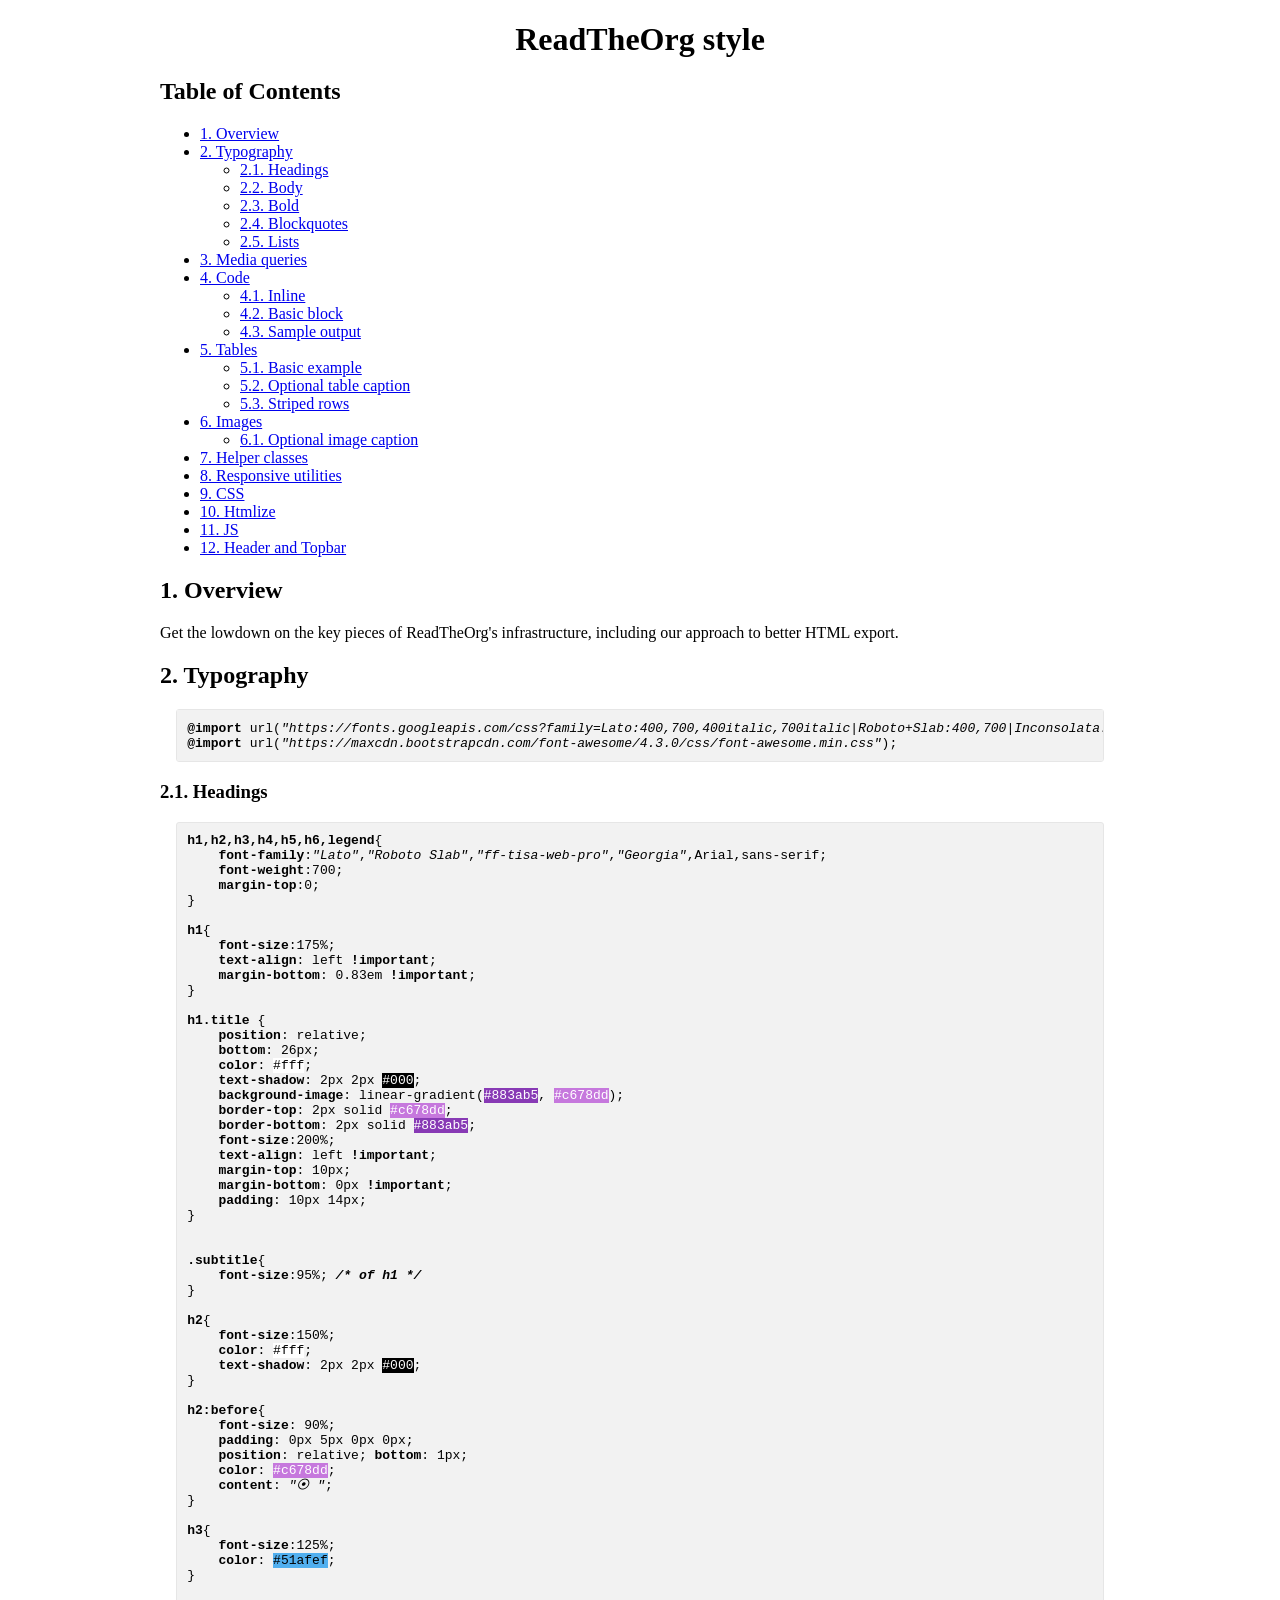
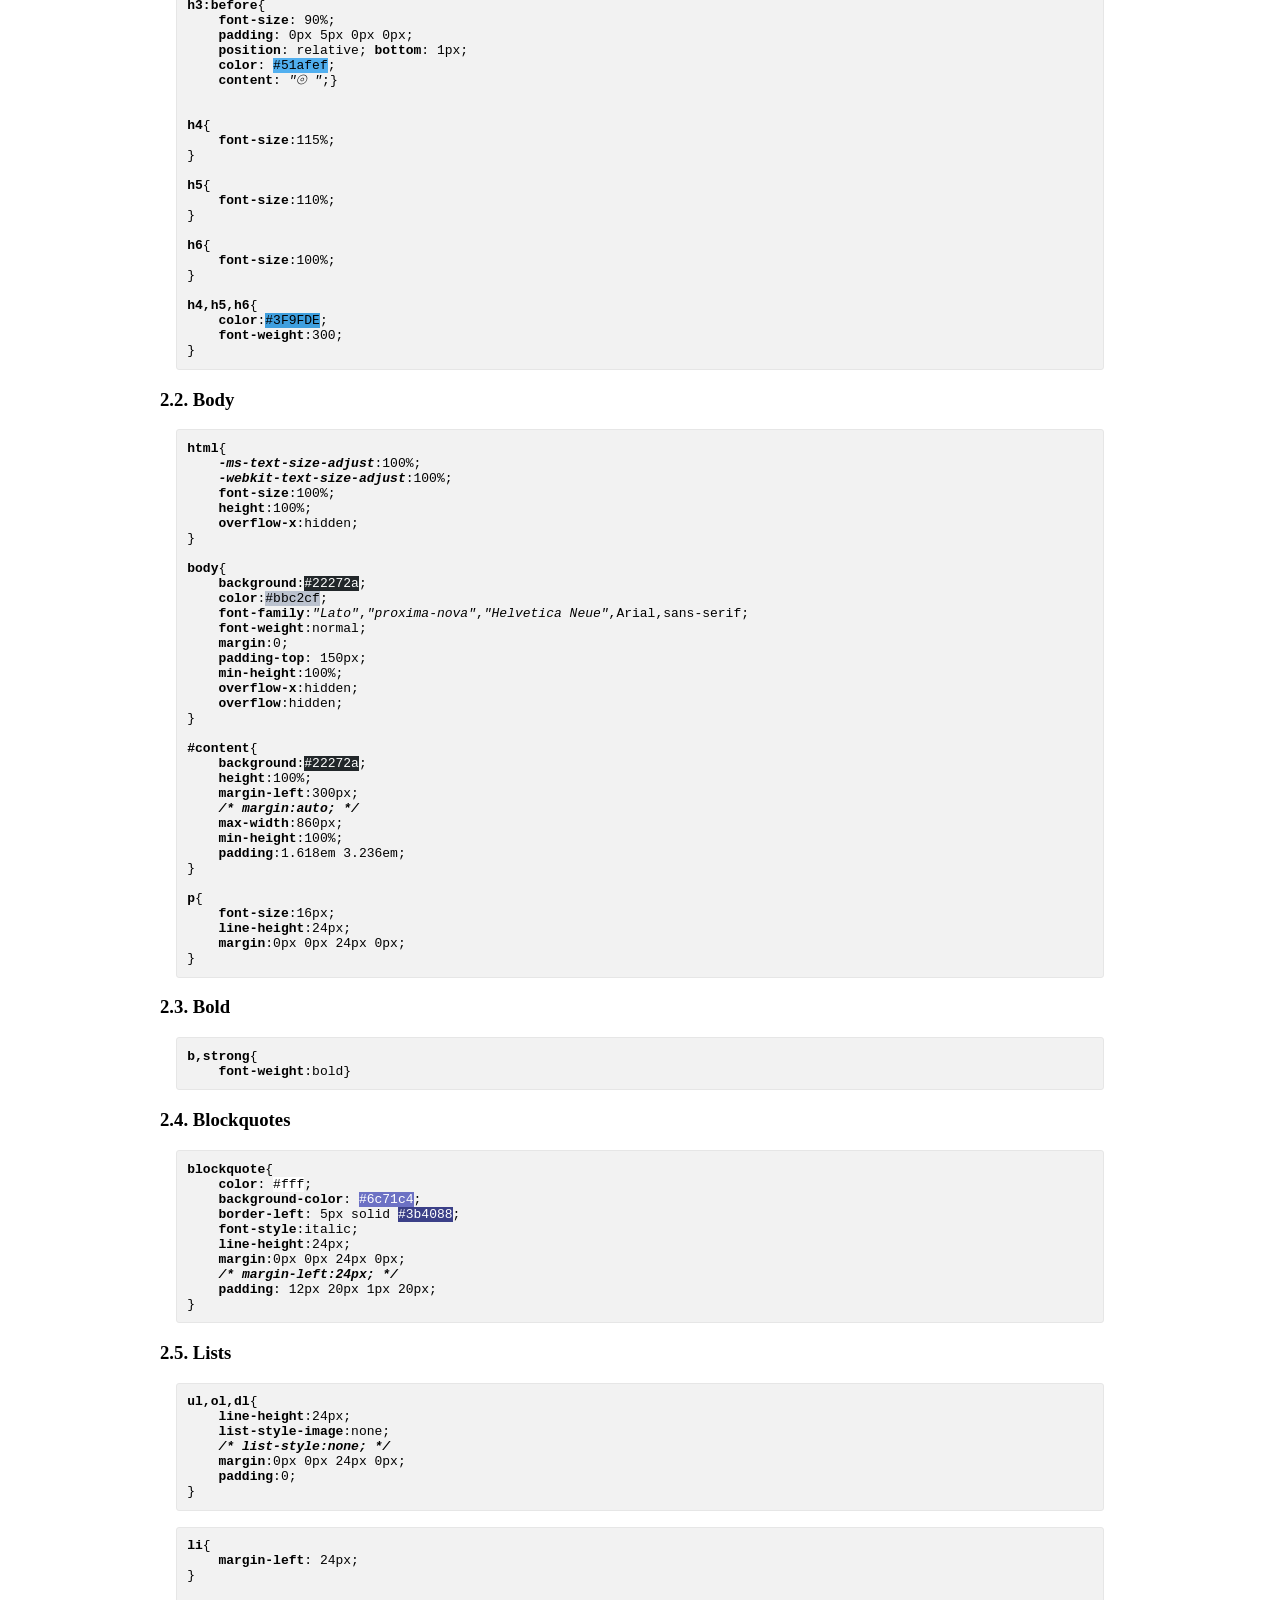
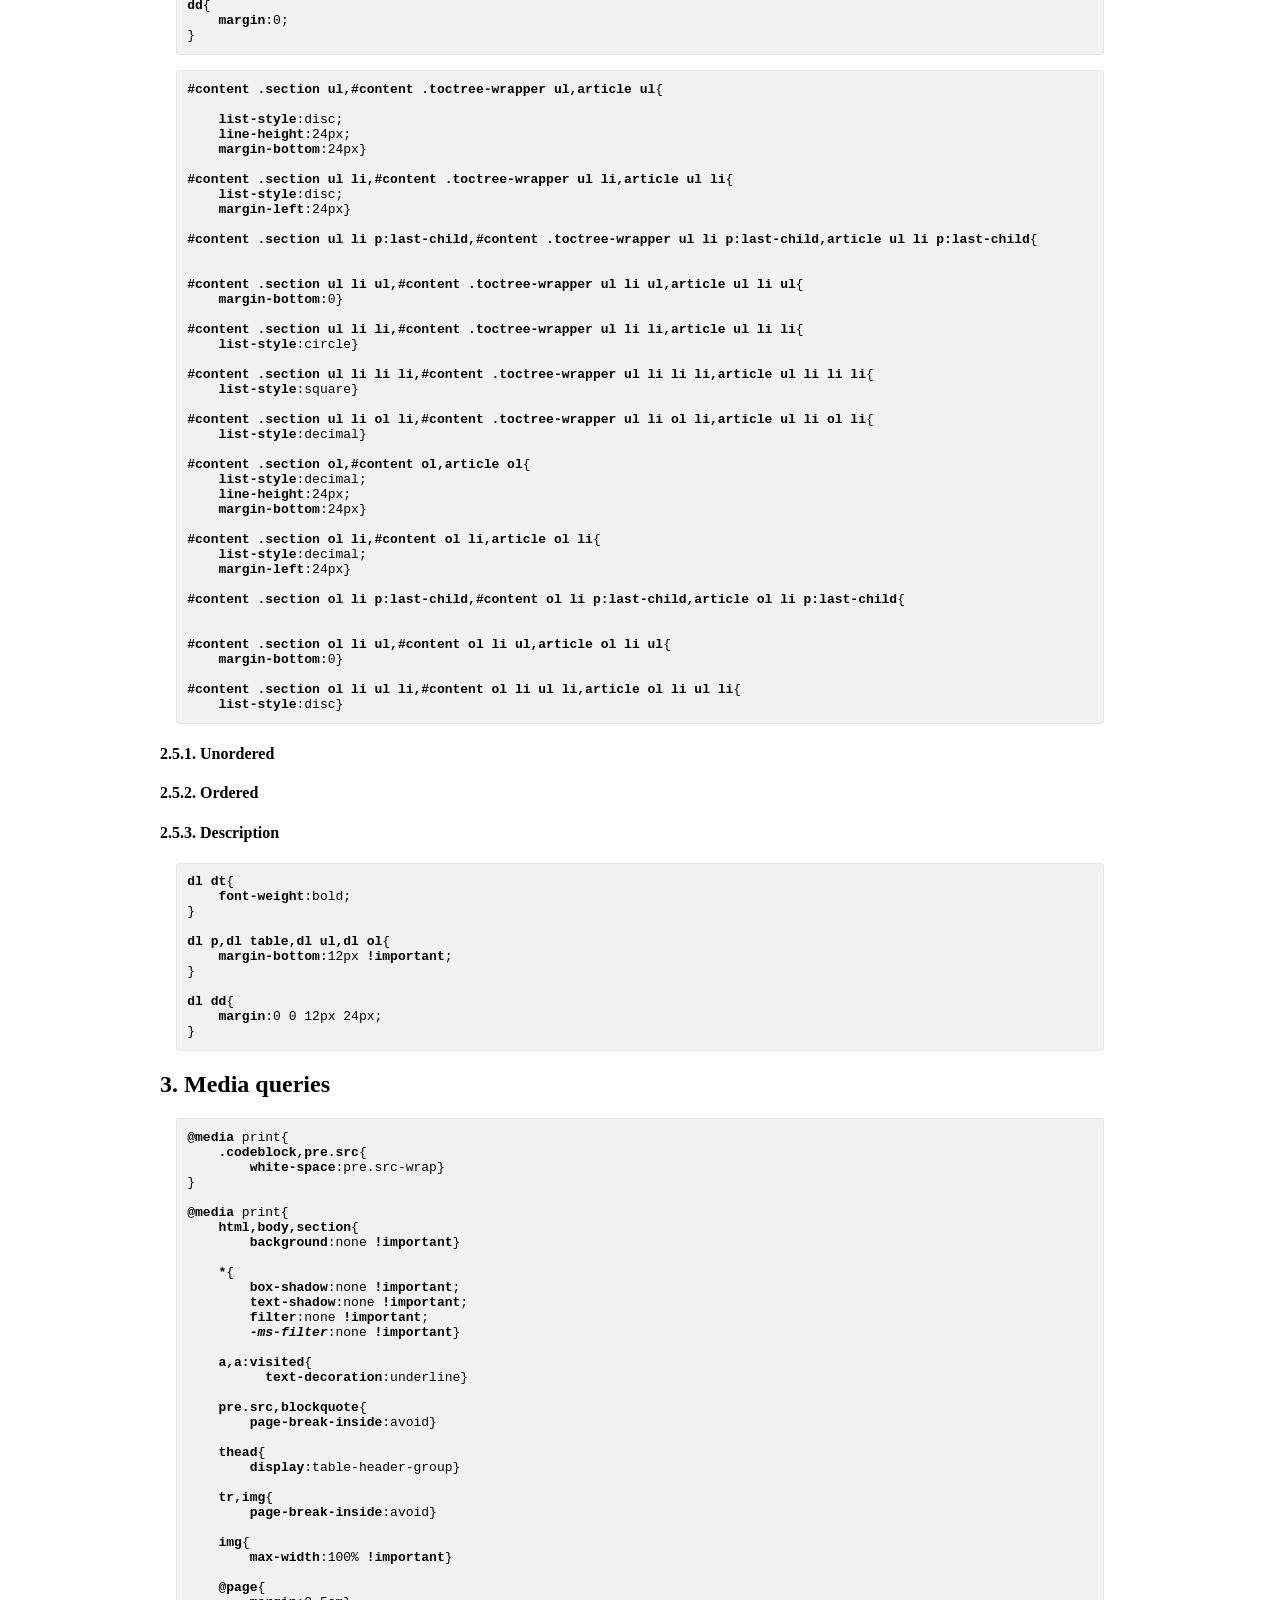
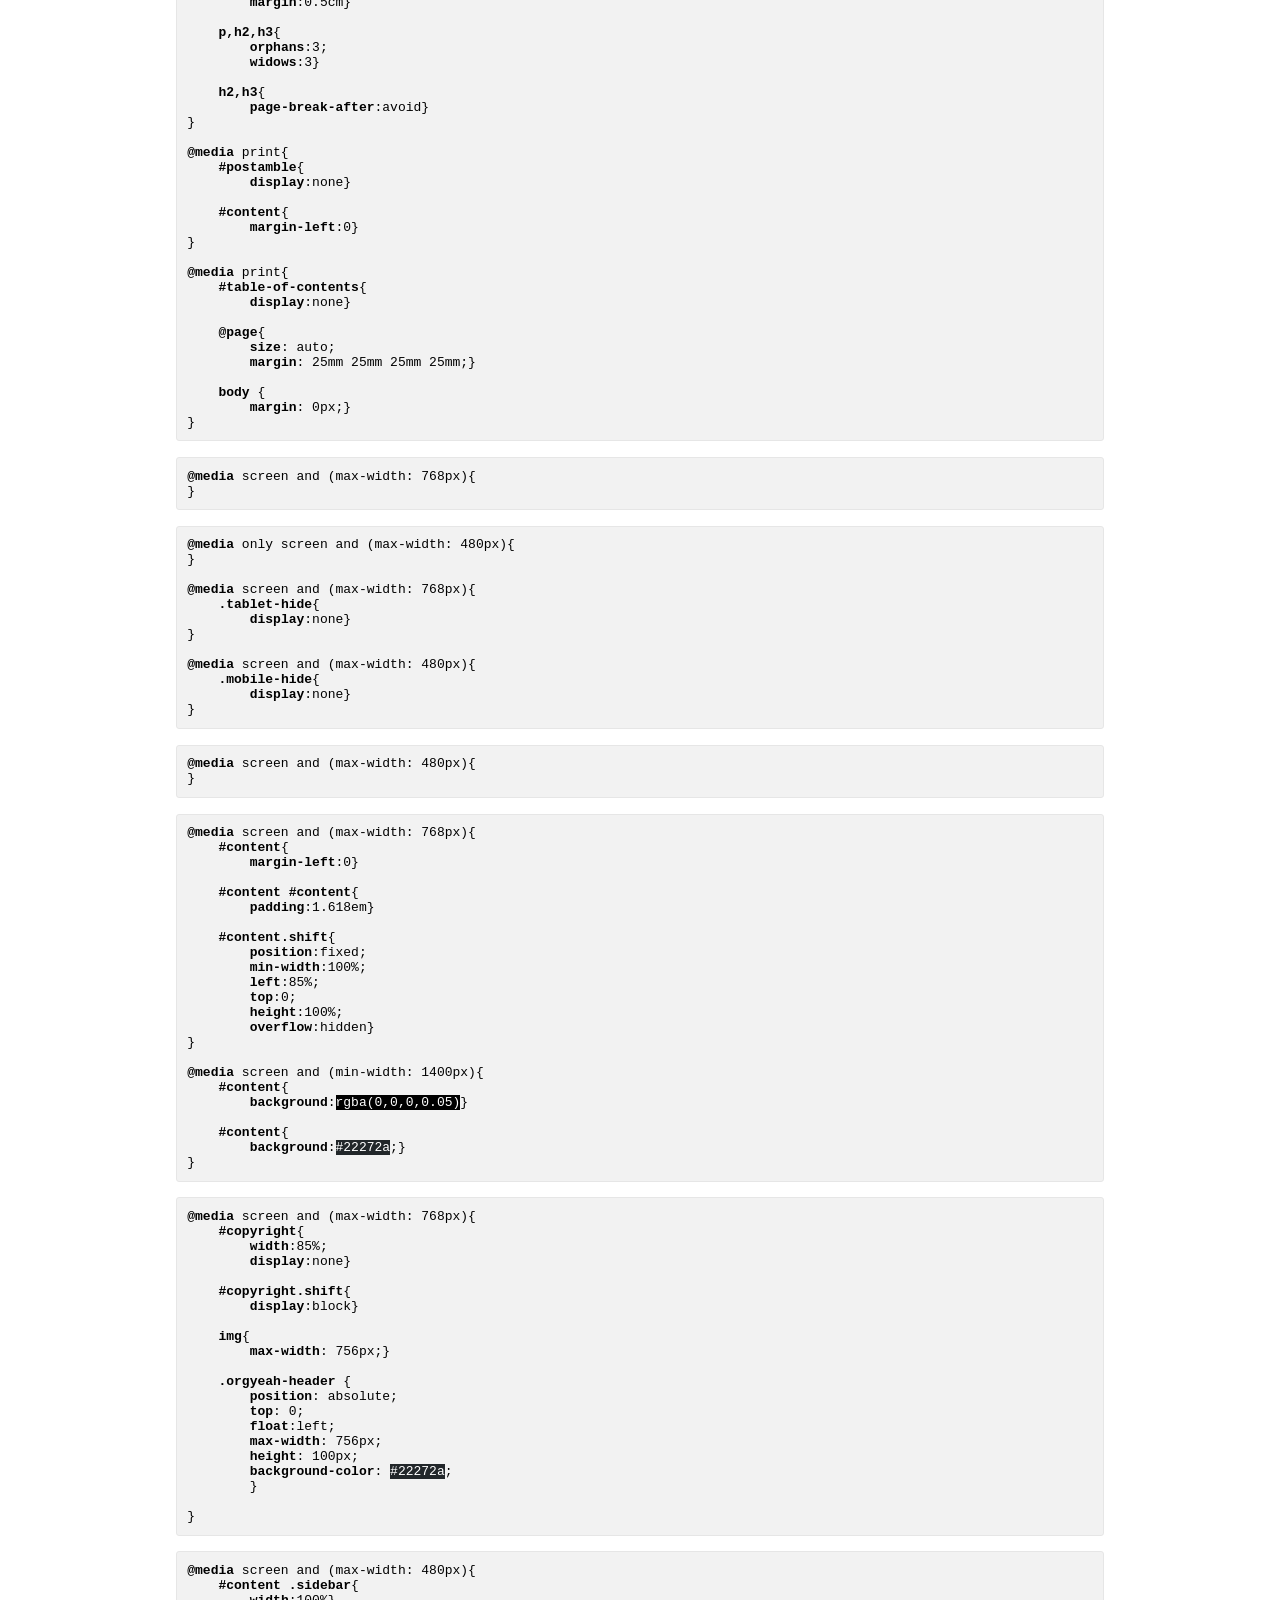
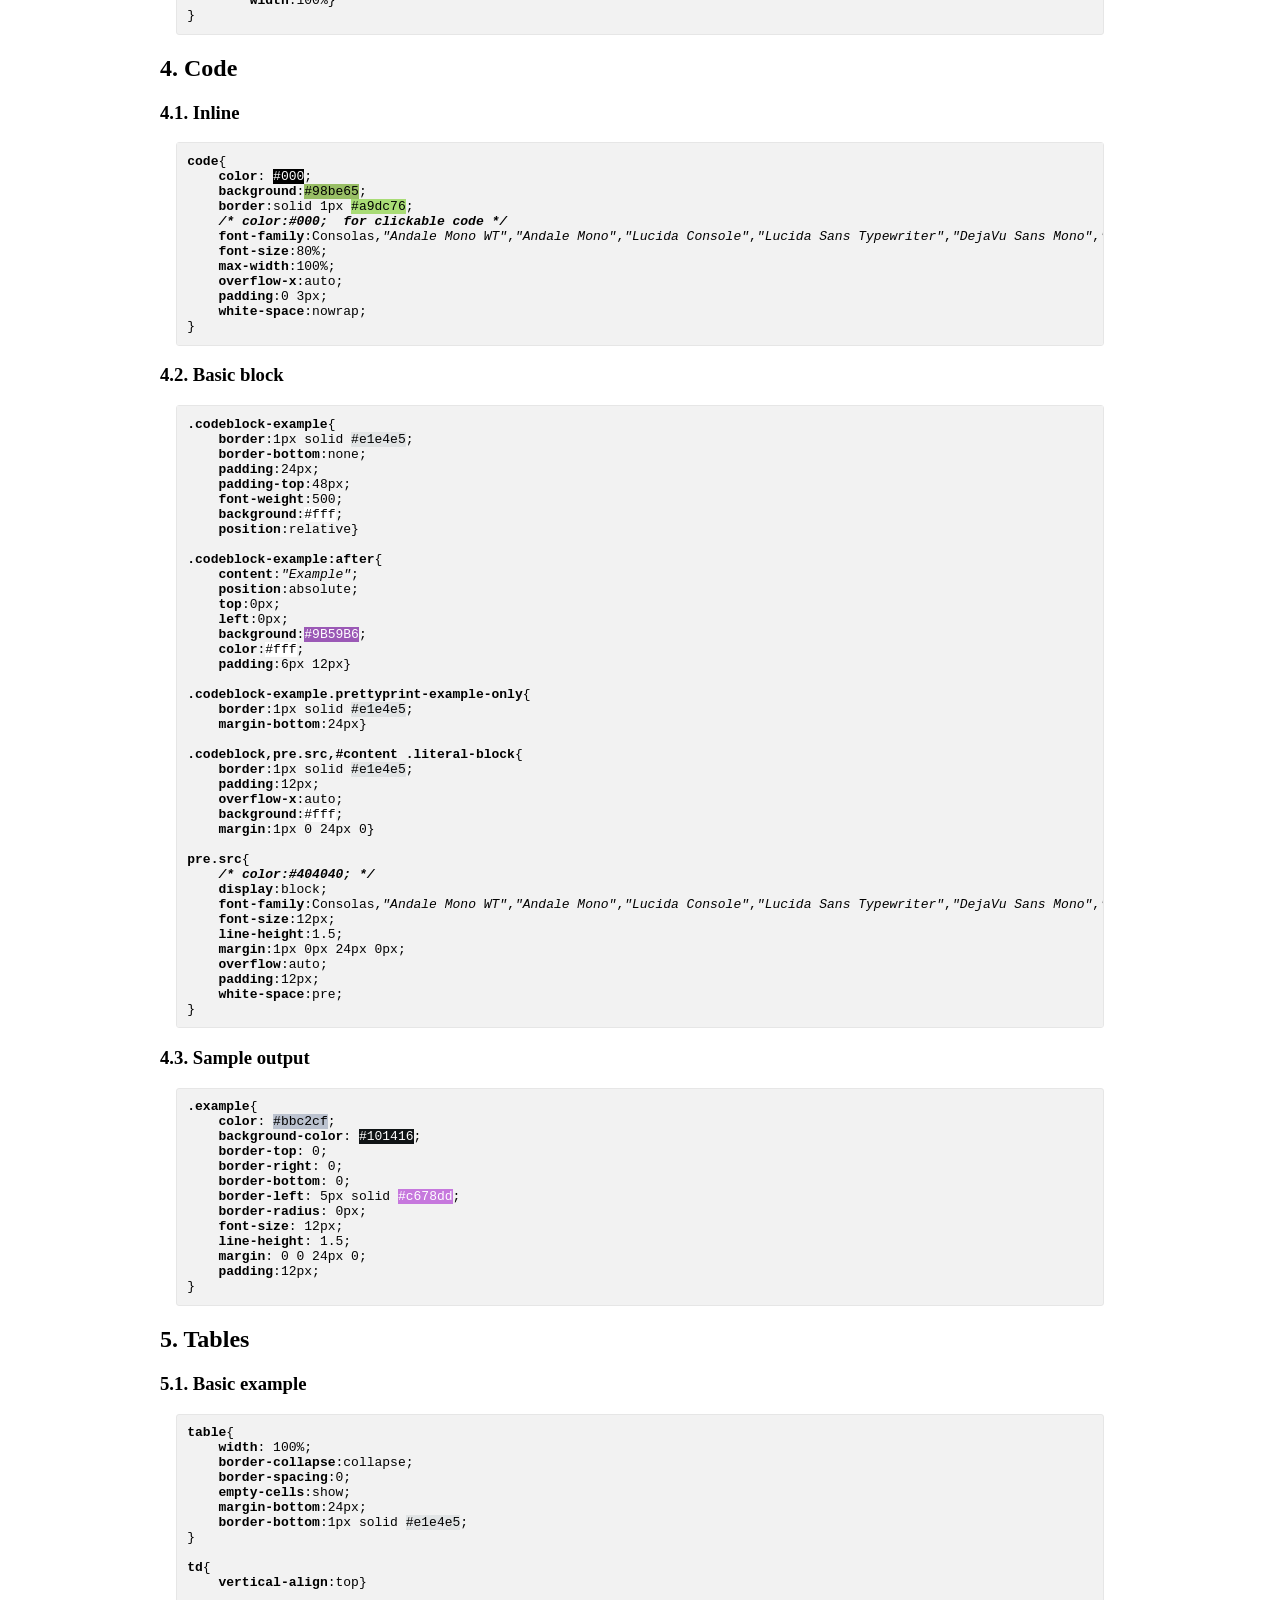
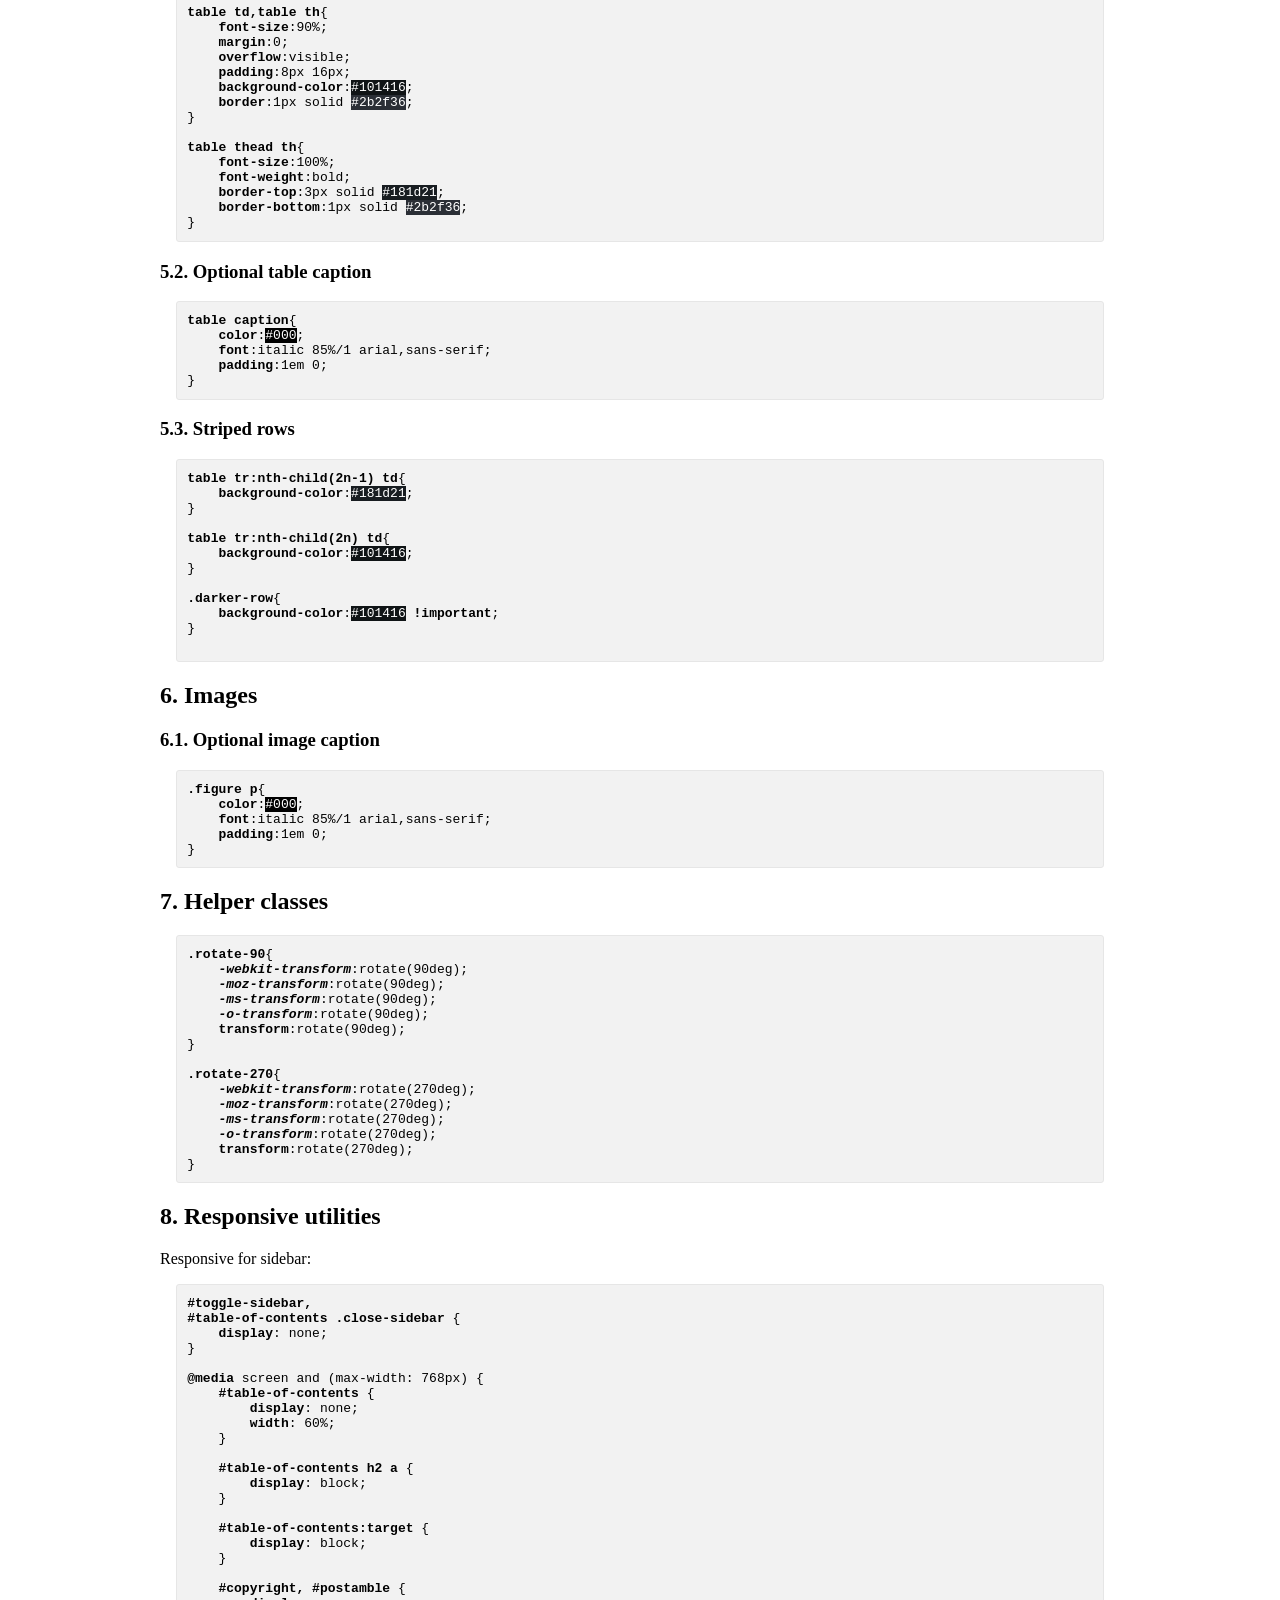
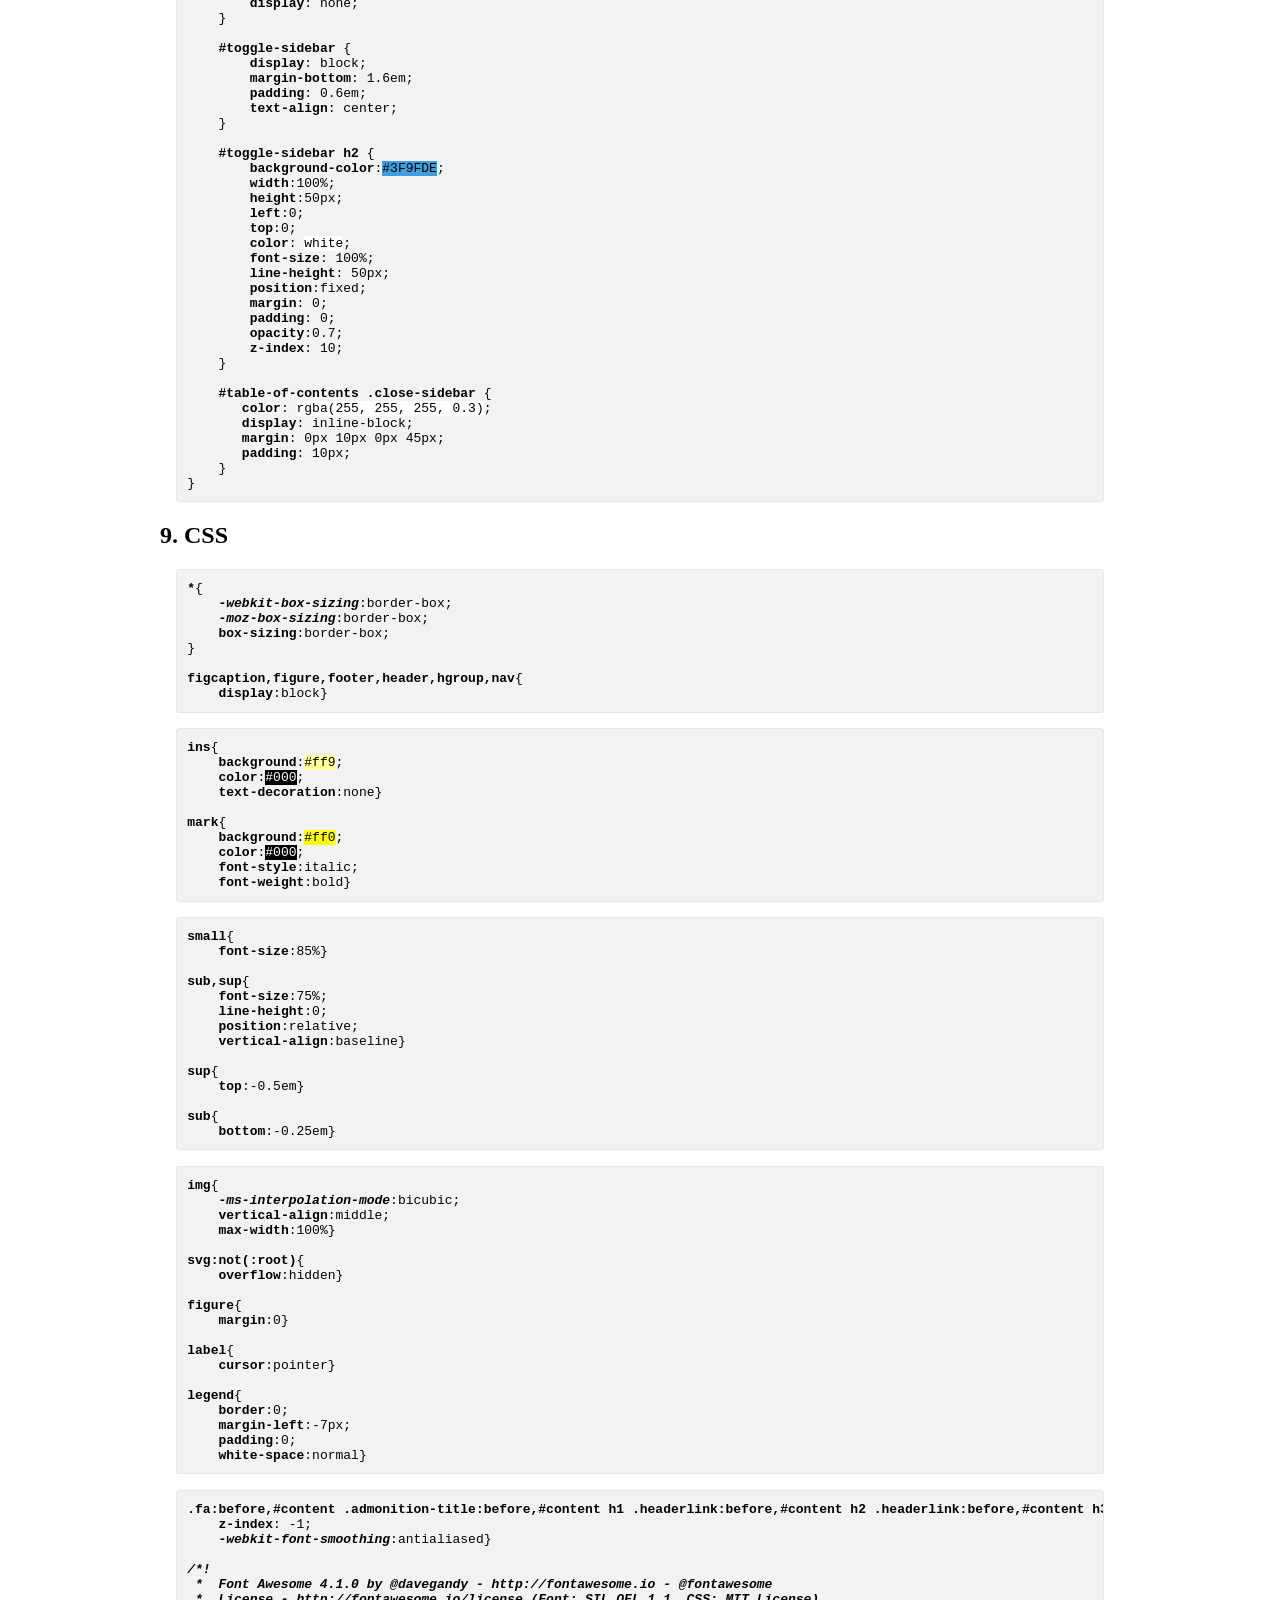
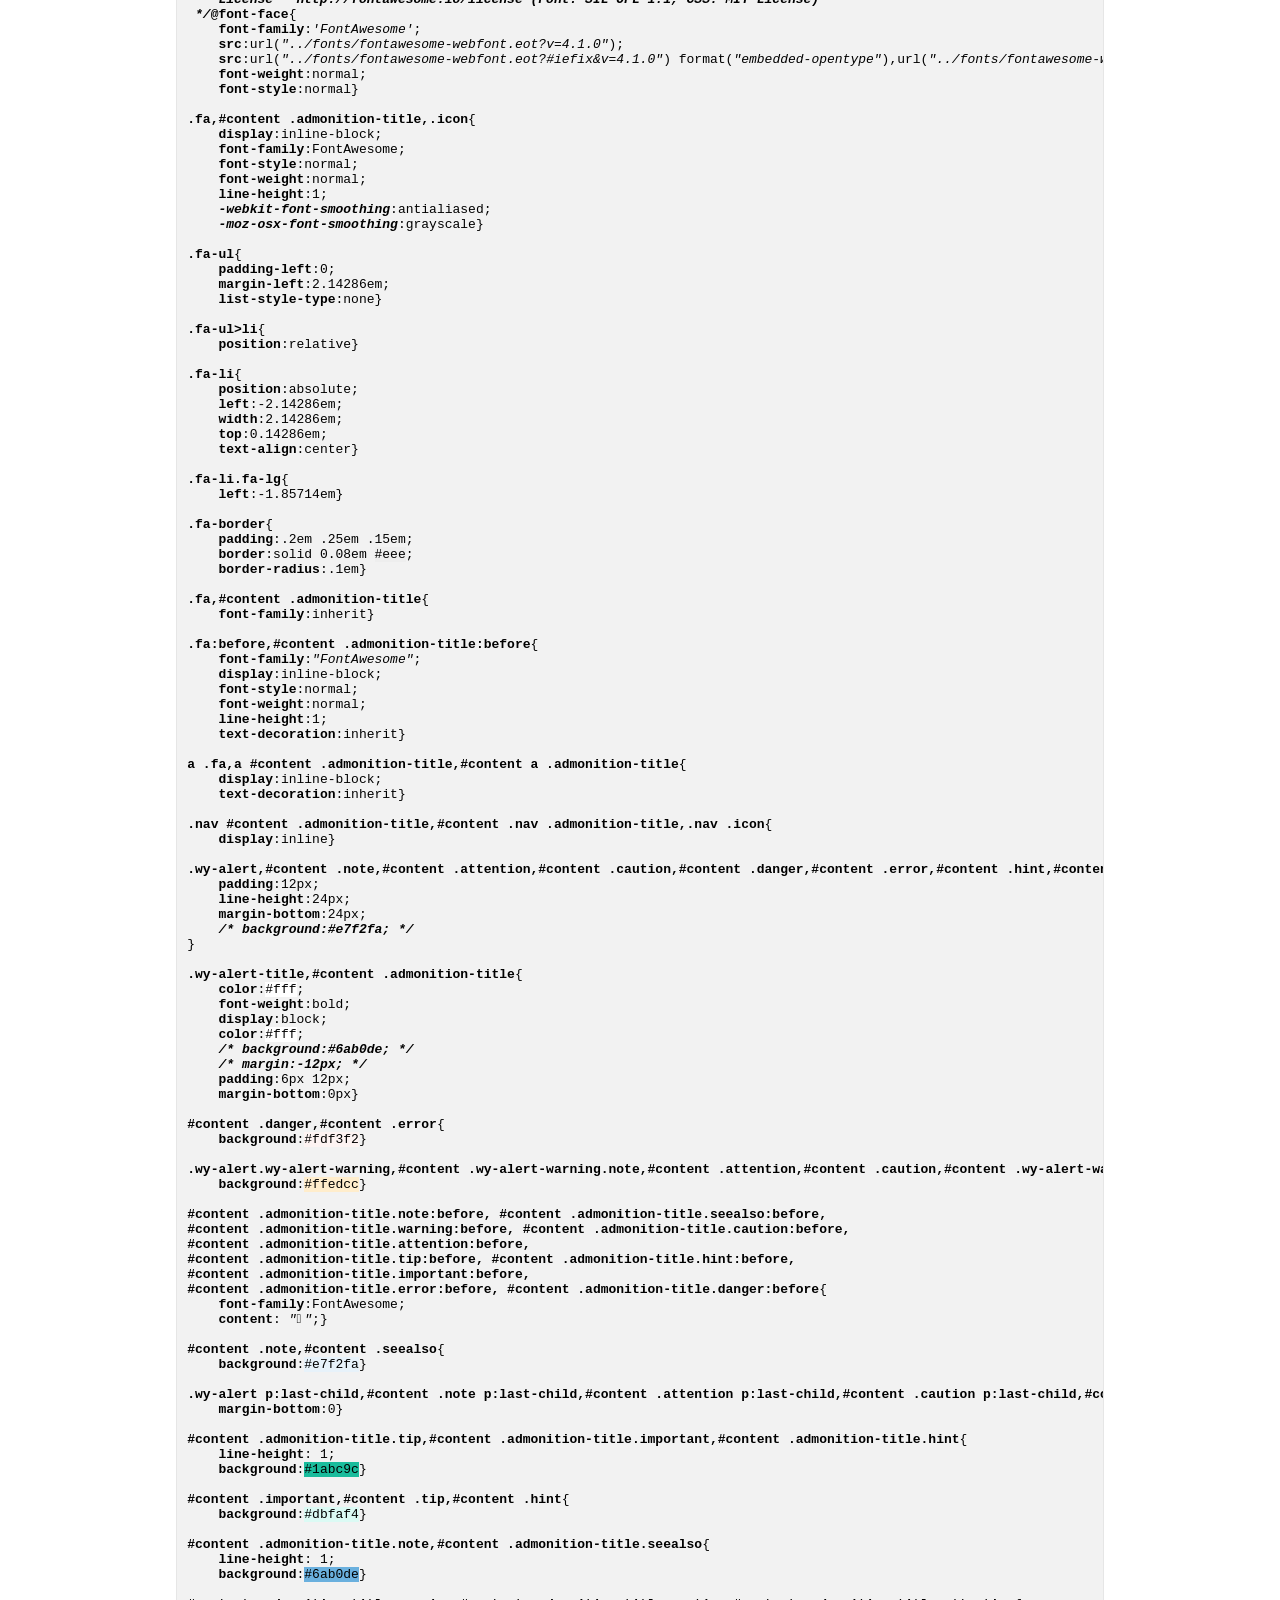
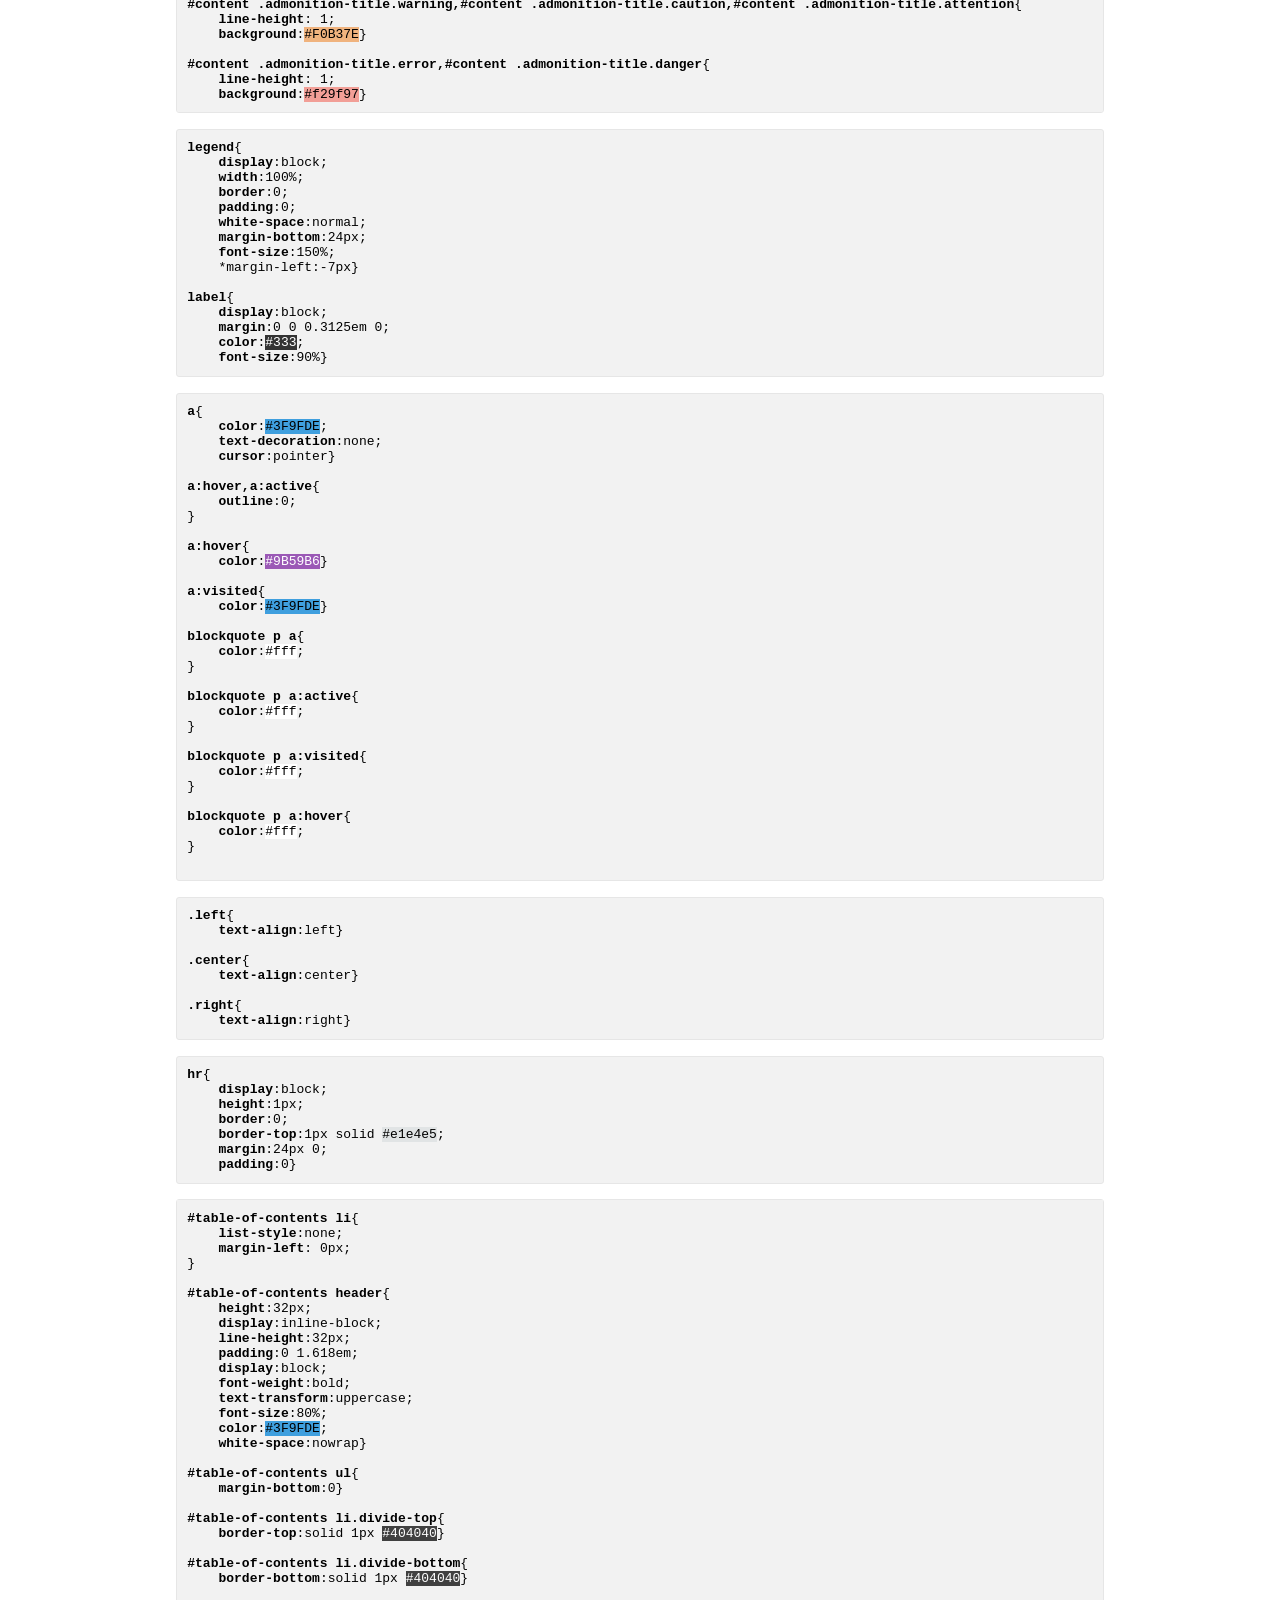
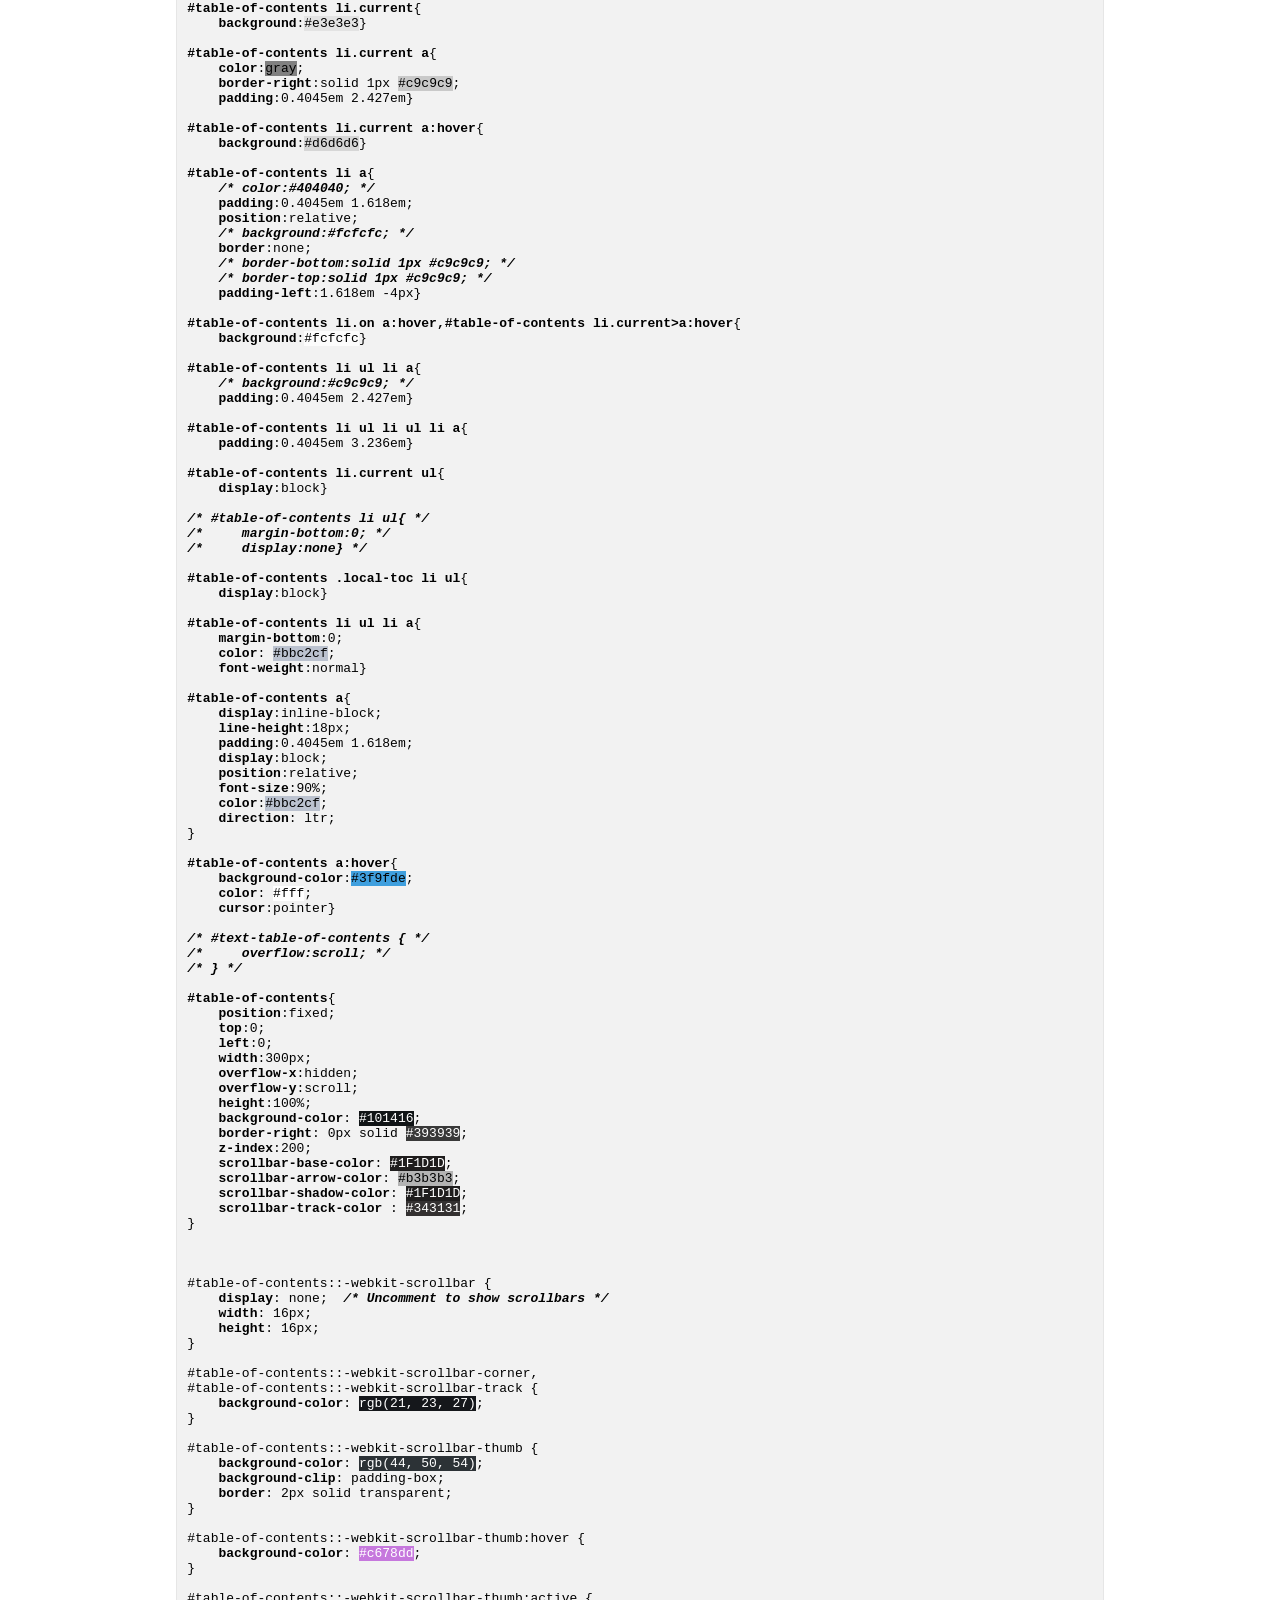
<file: html/index.html>
﻿<?xml version="1.0" encoding="utf-8"?>
<!DOCTYPE html PUBLIC "-//W3C//DTD XHTML 1.0 Strict//EN"
"http://www.w3.org/TR/xhtml1/DTD/xhtml1-strict.dtd">
<html xmlns="http://www.w3.org/1999/xhtml" lang="en" xml:lang="en">
<head>
<!-- 2023-03-19 Sun 22:47 -->
<meta http-equiv="Content-Type" content="text/html;charset=utf-8" />
<meta name="viewport" content="width=device-width, initial-scale=1" />
<title>ReadTheOrg style</title>
<meta name="author" content="Fabrice Niessen" />
<meta name="generator" content="Org Mode" />
<style>
  #content { max-width: 60em; margin: auto; }
  .title  { text-align: center;
             margin-bottom: .2em; }
  .subtitle { text-align: center;
              font-size: medium;
              font-weight: bold;
              margin-top:0; }
  .todo   { font-family: monospace; color: red; }
  .done   { font-family: monospace; color: green; }
  .priority { font-family: monospace; color: orange; }
  .tag    { background-color: #eee; font-family: monospace;
            padding: 2px; font-size: 80%; font-weight: normal; }
  .timestamp { color: #bebebe; }
  .timestamp-kwd { color: #5f9ea0; }
  .org-right  { margin-left: auto; margin-right: 0px;  text-align: right; }
  .org-left   { margin-left: 0px;  margin-right: auto; text-align: left; }
  .org-center { margin-left: auto; margin-right: auto; text-align: center; }
  .underline { text-decoration: underline; }
  #postamble p, #preamble p { font-size: 90%; margin: .2em; }
  p.verse { margin-left: 3%; }
  pre {
    border: 1px solid #e6e6e6;
    border-radius: 3px;
    background-color: #f2f2f2;
    padding: 8pt;
    font-family: monospace;
    overflow: auto;
    margin: 1.2em;
  }
  pre.src {
    position: relative;
    overflow: auto;
  }
  pre.src:before {
    display: none;
    position: absolute;
    top: -8px;
    right: 12px;
    padding: 3px;
    color: #555;
    background-color: #f2f2f299;
  }
  pre.src:hover:before { display: inline; margin-top: 14px;}
  /* Languages per Org manual */
  pre.src-asymptote:before { content: 'Asymptote'; }
  pre.src-awk:before { content: 'Awk'; }
  pre.src-authinfo::before { content: 'Authinfo'; }
  pre.src-C:before { content: 'C'; }
  /* pre.src-C++ doesn't work in CSS */
  pre.src-clojure:before { content: 'Clojure'; }
  pre.src-css:before { content: 'CSS'; }
  pre.src-D:before { content: 'D'; }
  pre.src-ditaa:before { content: 'ditaa'; }
  pre.src-dot:before { content: 'Graphviz'; }
  pre.src-calc:before { content: 'Emacs Calc'; }
  pre.src-emacs-lisp:before { content: 'Emacs Lisp'; }
  pre.src-fortran:before { content: 'Fortran'; }
  pre.src-gnuplot:before { content: 'gnuplot'; }
  pre.src-haskell:before { content: 'Haskell'; }
  pre.src-hledger:before { content: 'hledger'; }
  pre.src-java:before { content: 'Java'; }
  pre.src-js:before { content: 'Javascript'; }
  pre.src-latex:before { content: 'LaTeX'; }
  pre.src-ledger:before { content: 'Ledger'; }
  pre.src-lisp:before { content: 'Lisp'; }
  pre.src-lilypond:before { content: 'Lilypond'; }
  pre.src-lua:before { content: 'Lua'; }
  pre.src-matlab:before { content: 'MATLAB'; }
  pre.src-mscgen:before { content: 'Mscgen'; }
  pre.src-ocaml:before { content: 'Objective Caml'; }
  pre.src-octave:before { content: 'Octave'; }
  pre.src-org:before { content: 'Org mode'; }
  pre.src-oz:before { content: 'OZ'; }
  pre.src-plantuml:before { content: 'Plantuml'; }
  pre.src-processing:before { content: 'Processing.js'; }
  pre.src-python:before { content: 'Python'; }
  pre.src-R:before { content: 'R'; }
  pre.src-ruby:before { content: 'Ruby'; }
  pre.src-sass:before { content: 'Sass'; }
  pre.src-scheme:before { content: 'Scheme'; }
  pre.src-screen:before { content: 'Gnu Screen'; }
  pre.src-sed:before { content: 'Sed'; }
  pre.src-sh:before { content: 'shell'; }
  pre.src-sql:before { content: 'SQL'; }
  pre.src-sqlite:before { content: 'SQLite'; }
  /* additional languages in org.el's org-babel-load-languages alist */
  pre.src-forth:before { content: 'Forth'; }
  pre.src-io:before { content: 'IO'; }
  pre.src-J:before { content: 'J'; }
  pre.src-makefile:before { content: 'Makefile'; }
  pre.src-maxima:before { content: 'Maxima'; }
  pre.src-perl:before { content: 'Perl'; }
  pre.src-picolisp:before { content: 'Pico Lisp'; }
  pre.src-scala:before { content: 'Scala'; }
  pre.src-shell:before { content: 'Shell Script'; }
  pre.src-ebnf2ps:before { content: 'ebfn2ps'; }
  /* additional language identifiers per "defun org-babel-execute"
       in ob-*.el */
  pre.src-cpp:before  { content: 'C++'; }
  pre.src-abc:before  { content: 'ABC'; }
  pre.src-coq:before  { content: 'Coq'; }
  pre.src-groovy:before  { content: 'Groovy'; }
  /* additional language identifiers from org-babel-shell-names in
     ob-shell.el: ob-shell is the only babel language using a lambda to put
     the execution function name together. */
  pre.src-bash:before  { content: 'bash'; }
  pre.src-csh:before  { content: 'csh'; }
  pre.src-ash:before  { content: 'ash'; }
  pre.src-dash:before  { content: 'dash'; }
  pre.src-ksh:before  { content: 'ksh'; }
  pre.src-mksh:before  { content: 'mksh'; }
  pre.src-posh:before  { content: 'posh'; }
  /* Additional Emacs modes also supported by the LaTeX listings package */
  pre.src-ada:before { content: 'Ada'; }
  pre.src-asm:before { content: 'Assembler'; }
  pre.src-caml:before { content: 'Caml'; }
  pre.src-delphi:before { content: 'Delphi'; }
  pre.src-html:before { content: 'HTML'; }
  pre.src-idl:before { content: 'IDL'; }
  pre.src-mercury:before { content: 'Mercury'; }
  pre.src-metapost:before { content: 'MetaPost'; }
  pre.src-modula-2:before { content: 'Modula-2'; }
  pre.src-pascal:before { content: 'Pascal'; }
  pre.src-ps:before { content: 'PostScript'; }
  pre.src-prolog:before { content: 'Prolog'; }
  pre.src-simula:before { content: 'Simula'; }
  pre.src-tcl:before { content: 'tcl'; }
  pre.src-tex:before { content: 'TeX'; }
  pre.src-plain-tex:before { content: 'Plain TeX'; }
  pre.src-verilog:before { content: 'Verilog'; }
  pre.src-vhdl:before { content: 'VHDL'; }
  pre.src-xml:before { content: 'XML'; }
  pre.src-nxml:before { content: 'XML'; }
  /* add a generic configuration mode; LaTeX export needs an additional
     (add-to-list 'org-latex-listings-langs '(conf " ")) in .emacs */
  pre.src-conf:before { content: 'Configuration File'; }

  table { border-collapse:collapse; }
  caption.t-above { caption-side: top; }
  caption.t-bottom { caption-side: bottom; }
  td, th { vertical-align:top;  }
  th.org-right  { text-align: center;  }
  th.org-left   { text-align: center;   }
  th.org-center { text-align: center; }
  td.org-right  { text-align: right;  }
  td.org-left   { text-align: left;   }
  td.org-center { text-align: center; }
  dt { font-weight: bold; }
  .footpara { display: inline; }
  .footdef  { margin-bottom: 1em; }
  .figure { padding: 1em; }
  .figure p { text-align: center; }
  .equation-container {
    display: table;
    text-align: center;
    width: 100%;
  }
  .equation {
    vertical-align: middle;
  }
  .equation-label {
    display: table-cell;
    text-align: right;
    vertical-align: middle;
  }
  .inlinetask {
    padding: 10px;
    border: 2px solid gray;
    margin: 10px;
    background: #ffffcc;
  }
  #org-div-home-and-up
   { text-align: right; font-size: 70%; white-space: nowrap; }
  textarea { overflow-x: auto; }
  .linenr { font-size: smaller }
  .code-highlighted { background-color: #ffff00; }
  .org-info-js_info-navigation { border-style: none; }
  #org-info-js_console-label
    { font-size: 10px; font-weight: bold; white-space: nowrap; }
  .org-info-js_search-highlight
    { background-color: #ffff00; color: #000000; font-weight: bold; }
  .org-svg { }
</style>
</head>
<body>
<div id="content" class="content">
<h1 class="title">ReadTheOrg style</h1>
<div id="table-of-contents" role="doc-toc">
<h2>Table of Contents</h2>
<div id="text-table-of-contents" role="doc-toc">
<ul>
<li><a href="#org67aa312">1. Overview</a></li>
<li><a href="#org23a01fc">2. Typography</a>
<ul>
<li><a href="#org5c134e4">2.1. Headings</a></li>
<li><a href="#org606332a">2.2. Body</a></li>
<li><a href="#org15a1b33">2.3. Bold</a></li>
<li><a href="#org2174732">2.4. Blockquotes</a></li>
<li><a href="#org43d5605">2.5. Lists</a></li>
</ul>
</li>
<li><a href="#org8053706">3. Media queries</a></li>
<li><a href="#org8850ee4">4. Code</a>
<ul>
<li><a href="#orgb6d33ff">4.1. Inline</a></li>
<li><a href="#orgc37206b">4.2. Basic block</a></li>
<li><a href="#orgf1f6554">4.3. Sample output</a></li>
</ul>
</li>
<li><a href="#org8d291b5">5. Tables</a>
<ul>
<li><a href="#org01e78aa">5.1. Basic example</a></li>
<li><a href="#orgdcdb719">5.2. Optional table caption</a></li>
<li><a href="#orgb33116e">5.3. Striped rows</a></li>
</ul>
</li>
<li><a href="#orgbd63abc">6. Images</a>
<ul>
<li><a href="#org1718dd7">6.1. Optional image caption</a></li>
</ul>
</li>
<li><a href="#org9a350e7">7. Helper classes</a></li>
<li><a href="#orge13162a">8. Responsive utilities</a></li>
<li><a href="#org50e9710">9. CSS</a></li>
<li><a href="#orgb9a1a43">10. Htmlize</a></li>
<li><a href="#org1dd25df">11. JS</a></li>
<li><a href="#org78b0b39">12. Header and Topbar</a></li>
</ul>
</div>
</div>

<div id="outline-container-org67aa312" class="outline-2">
<h2 id="org67aa312"><span class="section-number-2">1.</span> Overview</h2>
<div class="outline-text-2" id="text-1">
<p>
Get the lowdown on the key pieces of ReadTheOrg's infrastructure, including our
approach to better HTML export.
</p>
</div>
</div>

<div id="outline-container-org23a01fc" class="outline-2">
<h2 id="org23a01fc"><span class="section-number-2">2.</span> Typography</h2>
<div class="outline-text-2" id="text-2">
<div class="org-src-container">
<pre class="src src-css"><span style="font-weight: bold;">@import</span> url(<span style="font-style: italic;">"https://fonts.googleapis.com/css?family=Lato:400,700,400italic,700italic|Roboto+Slab:400,700|Inconsolata:400,700"</span>);
<span style="font-weight: bold;">@import</span> url(<span style="font-style: italic;">"https://maxcdn.bootstrapcdn.com/font-awesome/4.3.0/css/font-awesome.min.css"</span>);
</pre>
</div>
</div>

<div id="outline-container-org5c134e4" class="outline-3">
<h3 id="org5c134e4"><span class="section-number-3">2.1.</span> Headings</h3>
<div class="outline-text-3" id="text-2-1">
<div class="org-src-container">
<pre class="src src-css"><span style="font-weight: bold;">h1,h2,h3,h4,h5,h6,legend</span>{
    <span style="font-weight: bold;">font-family</span>:<span style="font-style: italic;">"Lato"</span>,<span style="font-style: italic;">"Roboto Slab"</span>,<span style="font-style: italic;">"ff-tisa-web-pro"</span>,<span style="font-style: italic;">"Georgia"</span>,Arial,sans-serif;
    <span style="font-weight: bold;">font-weight</span>:700;
    <span style="font-weight: bold;">margin-top</span>:0;
}

<span style="font-weight: bold;">h1</span>{
    <span style="font-weight: bold;">font-size</span>:175%;
    <span style="font-weight: bold;">text-align</span>: left <span style="font-weight: bold;">!important</span>;
    <span style="font-weight: bold;">margin-bottom</span>: 0.83em <span style="font-weight: bold;">!important</span>;
}

<span style="font-weight: bold;">h1.title</span> {
    <span style="font-weight: bold;">position</span>: relative;
    <span style="font-weight: bold;">bottom</span>: 26px;
    <span style="font-weight: bold;">color</span>: <span style="color: #000000; background-color: #fff;">#fff</span>;
    <span style="font-weight: bold;">text-shadow</span>: 2px 2px <span style="color: #ffffff; background-color: #000;">#000</span>;
    <span style="font-weight: bold;">background-image</span>: linear-gradient(<span style="color: #ffffff; background-color: #883ab5;">#883ab5</span>, <span style="color: #ffffff; background-color: #c678dd;">#c678dd</span>);
    <span style="font-weight: bold;">border-top</span>: 2px solid <span style="color: #ffffff; background-color: #c678dd;">#c678dd</span>;
    <span style="font-weight: bold;">border-bottom</span>: 2px solid <span style="color: #ffffff; background-color: #883ab5;">#883ab5</span>;
    <span style="font-weight: bold;">font-size</span>:200%;
    <span style="font-weight: bold;">text-align</span>: left <span style="font-weight: bold;">!important</span>;
    <span style="font-weight: bold;">margin-top</span>: 10px;
    <span style="font-weight: bold;">margin-bottom</span>: 0px <span style="font-weight: bold;">!important</span>;
    <span style="font-weight: bold;">padding</span>: 10px 14px;
}


<span style="font-weight: bold;">.subtitle</span>{
    <span style="font-weight: bold;">font-size</span>:95%; <span style="font-weight: bold; font-style: italic;">/* </span><span style="font-weight: bold; font-style: italic;">of h1</span><span style="font-weight: bold; font-style: italic;"> */</span>
}

<span style="font-weight: bold;">h2</span>{
    <span style="font-weight: bold;">font-size</span>:150%;
    <span style="font-weight: bold;">color</span>: <span style="color: #000000; background-color: #fff;">#fff</span>;
    <span style="font-weight: bold;">text-shadow</span>: 2px 2px <span style="color: #ffffff; background-color: #000;">#000</span>;
}

<span style="font-weight: bold;">h2:before</span>{
    <span style="font-weight: bold;">font-size</span>: 90%;
    <span style="font-weight: bold;">padding</span>: 0px 5px 0px 0px;
    <span style="font-weight: bold;">position</span>: relative; <span style="font-weight: bold;">bottom</span>: 1px;
    <span style="font-weight: bold;">color</span>: <span style="color: #ffffff; background-color: #c678dd;">#c678dd</span>;
    <span style="font-weight: bold;">content</span>: <span style="font-style: italic;">"&#10687; "</span>;
}

<span style="font-weight: bold;">h3</span>{
    <span style="font-weight: bold;">font-size</span>:125%;
    <span style="font-weight: bold;">color</span>: <span style="color: #000000; background-color: #51afef;">#51afef</span>;
}

<span style="font-weight: bold;">h3:before</span>{
    <span style="font-weight: bold;">font-size</span>: 90%;
    <span style="font-weight: bold;">padding</span>: 0px 5px 0px 0px;
    <span style="font-weight: bold;">position</span>: relative; <span style="font-weight: bold;">bottom</span>: 1px;
    <span style="font-weight: bold;">color</span>: <span style="color: #000000; background-color: #51afef;">#51afef</span>;
    <span style="font-weight: bold;">content</span>: <span style="font-style: italic;">"&#10686; "</span>;}


<span style="font-weight: bold;">h4</span>{
    <span style="font-weight: bold;">font-size</span>:115%;
}

<span style="font-weight: bold;">h5</span>{
    <span style="font-weight: bold;">font-size</span>:110%;
}

<span style="font-weight: bold;">h6</span>{
    <span style="font-weight: bold;">font-size</span>:100%;
}

<span style="font-weight: bold;">h4,h5,h6</span>{
    <span style="font-weight: bold;">color</span>:<span style="color: #000000; background-color: #3F9FDE;">#3F9FDE</span>;
    <span style="font-weight: bold;">font-weight</span>:300;
}
</pre>
</div>
</div>
</div>

<div id="outline-container-org606332a" class="outline-3">
<h3 id="org606332a"><span class="section-number-3">2.2.</span> Body</h3>
<div class="outline-text-3" id="text-2-2">
<div class="org-src-container">
<pre class="src src-css"><span style="font-weight: bold;">html</span>{
    <span style="font-weight: bold; font-style: italic;">-ms-text-size-adjust</span>:100%;
    <span style="font-weight: bold; font-style: italic;">-webkit-text-size-adjust</span>:100%;
    <span style="font-weight: bold;">font-size</span>:100%;
    <span style="font-weight: bold;">height</span>:100%;
    <span style="font-weight: bold;">overflow-x</span>:hidden;
}

<span style="font-weight: bold;">body</span>{
    <span style="font-weight: bold;">background</span>:<span style="color: #ffffff; background-color: #22272a;">#22272a</span>;
    <span style="font-weight: bold;">color</span>:<span style="color: #000000; background-color: #bbc2cf;">#bbc2cf</span>;
    <span style="font-weight: bold;">font-family</span>:<span style="font-style: italic;">"Lato"</span>,<span style="font-style: italic;">"proxima-nova"</span>,<span style="font-style: italic;">"Helvetica Neue"</span>,Arial,sans-serif;
    <span style="font-weight: bold;">font-weight</span>:normal;
    <span style="font-weight: bold;">margin</span>:0;
    <span style="font-weight: bold;">padding-top</span>: 150px;
    <span style="font-weight: bold;">min-height</span>:100%;
    <span style="font-weight: bold;">overflow-x</span>:hidden;
    <span style="font-weight: bold;">overflow</span>:hidden;
}

<span style="font-weight: bold;">#content</span>{
    <span style="font-weight: bold;">background</span>:<span style="color: #ffffff; background-color: #22272a;">#22272a</span>;
    <span style="font-weight: bold;">height</span>:100%;
    <span style="font-weight: bold;">margin-left</span>:300px;
    <span style="font-weight: bold; font-style: italic;">/* </span><span style="font-weight: bold; font-style: italic;">margin:auto;</span><span style="font-weight: bold; font-style: italic;"> */</span>
    <span style="font-weight: bold;">max-width</span>:860px;
    <span style="font-weight: bold;">min-height</span>:100%;
    <span style="font-weight: bold;">padding</span>:1.618em 3.236em;
}

<span style="font-weight: bold;">p</span>{
    <span style="font-weight: bold;">font-size</span>:16px;
    <span style="font-weight: bold;">line-height</span>:24px;
    <span style="font-weight: bold;">margin</span>:0px 0px 24px 0px;
}
</pre>
</div>
</div>
</div>

<div id="outline-container-org15a1b33" class="outline-3">
<h3 id="org15a1b33"><span class="section-number-3">2.3.</span> Bold</h3>
<div class="outline-text-3" id="text-2-3">
<div class="org-src-container">
<pre class="src src-css"><span style="font-weight: bold;">b,strong</span>{
    <span style="font-weight: bold;">font-weight</span>:bold}
</pre>
</div>
</div>
</div>

<div id="outline-container-org2174732" class="outline-3">
<h3 id="org2174732"><span class="section-number-3">2.4.</span> Blockquotes</h3>
<div class="outline-text-3" id="text-2-4">
<div class="org-src-container">
<pre class="src src-css"><span style="font-weight: bold;">blockquote</span>{
    <span style="font-weight: bold;">color</span>: <span style="color: #000000; background-color: #fff;">#fff</span>;
    <span style="font-weight: bold;">background-color</span>: <span style="color: #ffffff; background-color: #6c71c4;">#6c71c4</span>;
    <span style="font-weight: bold;">border-left</span>: 5px solid <span style="color: #ffffff; background-color: #3b4088;">#3b4088</span>;
    <span style="font-weight: bold;">font-style</span>:italic;
    <span style="font-weight: bold;">line-height</span>:24px;
    <span style="font-weight: bold;">margin</span>:0px 0px 24px 0px;
    <span style="font-weight: bold; font-style: italic;">/* </span><span style="font-weight: bold; font-style: italic;">margin-left:24px;</span><span style="font-weight: bold; font-style: italic;"> */</span>
    <span style="font-weight: bold;">padding</span>: 12px 20px 1px 20px;
}
</pre>
</div>
</div>
</div>

<div id="outline-container-org43d5605" class="outline-3">
<h3 id="org43d5605"><span class="section-number-3">2.5.</span> Lists</h3>
<div class="outline-text-3" id="text-2-5">
<div class="org-src-container">
<pre class="src src-css"><span style="font-weight: bold;">ul,ol,dl</span>{
    <span style="font-weight: bold;">line-height</span>:24px;
    <span style="font-weight: bold;">list-style-image</span>:none;
    <span style="font-weight: bold; font-style: italic;">/* </span><span style="font-weight: bold; font-style: italic;">list-style:none;</span><span style="font-weight: bold; font-style: italic;"> */</span>
    <span style="font-weight: bold;">margin</span>:0px 0px 24px 0px;
    <span style="font-weight: bold;">padding</span>:0;
}
</pre>
</div>

<div class="org-src-container">
<pre class="src src-css"><span style="font-weight: bold;">li</span>{
    <span style="font-weight: bold;">margin-left</span>: 24px;
}

<span style="font-weight: bold;">dd</span>{
    <span style="font-weight: bold;">margin</span>:0;
}
</pre>
</div>

<div class="org-src-container">
<pre class="src src-css"><span style="font-weight: bold;">#content .section ul,#content .toctree-wrapper ul,article ul</span>{

    <span style="font-weight: bold;">list-style</span>:disc;
    <span style="font-weight: bold;">line-height</span>:24px;
    <span style="font-weight: bold;">margin-bottom</span>:24px}

<span style="font-weight: bold;">#content .section ul li,#content .toctree-wrapper ul li,article ul li</span>{
    <span style="font-weight: bold;">list-style</span>:disc;
    <span style="font-weight: bold;">margin-left</span>:24px}

<span style="font-weight: bold;">#content .section ul li p:last-child,#content .toctree-wrapper ul li p:last-child,article ul li p:last-child</span>{
                                                                                                                                  <span style="font-weight: bold;">margin-bottom</span>:0}

<span style="font-weight: bold;">#content .section ul li ul,#content .toctree-wrapper ul li ul,article ul li ul</span>{
    <span style="font-weight: bold;">margin-bottom</span>:0}

<span style="font-weight: bold;">#content .section ul li li,#content .toctree-wrapper ul li li,article ul li li</span>{
    <span style="font-weight: bold;">list-style</span>:circle}

<span style="font-weight: bold;">#content .section ul li li li,#content .toctree-wrapper ul li li li,article ul li li li</span>{
    <span style="font-weight: bold;">list-style</span>:square}

<span style="font-weight: bold;">#content .section ul li ol li,#content .toctree-wrapper ul li ol li,article ul li ol li</span>{
    <span style="font-weight: bold;">list-style</span>:decimal}

<span style="font-weight: bold;">#content .section ol,#content ol,article ol</span>{
    <span style="font-weight: bold;">list-style</span>:decimal;
    <span style="font-weight: bold;">line-height</span>:24px;
    <span style="font-weight: bold;">margin-bottom</span>:24px}

<span style="font-weight: bold;">#content .section ol li,#content ol li,article ol li</span>{
    <span style="font-weight: bold;">list-style</span>:decimal;
    <span style="font-weight: bold;">margin-left</span>:24px}

<span style="font-weight: bold;">#content .section ol li p:last-child,#content ol li p:last-child,article ol li p:last-child</span>{
                                                                                                                           <span style="font-weight: bold;">margin-bottom</span>:0}

<span style="font-weight: bold;">#content .section ol li ul,#content ol li ul,article ol li ul</span>{
    <span style="font-weight: bold;">margin-bottom</span>:0}

<span style="font-weight: bold;">#content .section ol li ul li,#content ol li ul li,article ol li ul li</span>{
    <span style="font-weight: bold;">list-style</span>:disc}
</pre>
</div>
</div>

<div id="outline-container-orgd13b2fd" class="outline-4">
<h4 id="orgd13b2fd"><span class="section-number-4">2.5.1.</span> Unordered</h4>
</div>

<div id="outline-container-orgc707a1f" class="outline-4">
<h4 id="orgc707a1f"><span class="section-number-4">2.5.2.</span> Ordered</h4>
</div>

<div id="outline-container-org6f67f82" class="outline-4">
<h4 id="org6f67f82"><span class="section-number-4">2.5.3.</span> Description</h4>
<div class="outline-text-4" id="text-2-5-3">
<div class="org-src-container">
<pre class="src src-css"><span style="font-weight: bold;">dl dt</span>{
    <span style="font-weight: bold;">font-weight</span>:bold;
}

<span style="font-weight: bold;">dl p,dl table,dl ul,dl ol</span>{
    <span style="font-weight: bold;">margin-bottom</span>:12px <span style="font-weight: bold;">!important</span>;
}

<span style="font-weight: bold;">dl dd</span>{
    <span style="font-weight: bold;">margin</span>:0 0 12px 24px;
}
</pre>
</div>
</div>
</div>
</div>
</div>

<div id="outline-container-org8053706" class="outline-2">
<h2 id="org8053706"><span class="section-number-2">3.</span> Media queries</h2>
<div class="outline-text-2" id="text-3">
<div class="org-src-container">
<pre class="src src-css"><span style="font-weight: bold;">@media</span> print{
    <span style="font-weight: bold;">.codeblock,pre.src</span>{
        <span style="font-weight: bold;">white-space</span>:pre.src-wrap}
}

<span style="font-weight: bold;">@media</span> print{
    <span style="font-weight: bold;">html,body,section</span>{
        <span style="font-weight: bold;">background</span>:none <span style="font-weight: bold;">!important</span>}

    <span style="font-weight: bold;">*</span>{
        <span style="font-weight: bold;">box-shadow</span>:none <span style="font-weight: bold;">!important</span>;
        <span style="font-weight: bold;">text-shadow</span>:none <span style="font-weight: bold;">!important</span>;
        <span style="font-weight: bold;">filter</span>:none <span style="font-weight: bold;">!important</span>;
        <span style="font-weight: bold; font-style: italic;">-ms-filter</span>:none <span style="font-weight: bold;">!important</span>}

    <span style="font-weight: bold;">a,a:visited</span>{
          <span style="font-weight: bold;">text-decoration</span>:underline}

    <span style="font-weight: bold;">pre.src,blockquote</span>{
        <span style="font-weight: bold;">page-break-inside</span>:avoid}

    <span style="font-weight: bold;">thead</span>{
        <span style="font-weight: bold;">display</span>:table-header-group}

    <span style="font-weight: bold;">tr,img</span>{
        <span style="font-weight: bold;">page-break-inside</span>:avoid}

    <span style="font-weight: bold;">img</span>{
        <span style="font-weight: bold;">max-width</span>:100% <span style="font-weight: bold;">!important</span>}

    <span style="font-weight: bold;">@page</span>{
        <span style="font-weight: bold;">margin</span>:0.5cm}

    <span style="font-weight: bold;">p,h2,h3</span>{
        <span style="font-weight: bold;">orphans</span>:3;
        <span style="font-weight: bold;">widows</span>:3}

    <span style="font-weight: bold;">h2,h3</span>{
        <span style="font-weight: bold;">page-break-after</span>:avoid}
}

<span style="font-weight: bold;">@media</span> print{
    <span style="font-weight: bold;">#postamble</span>{
        <span style="font-weight: bold;">display</span>:none}

    <span style="font-weight: bold;">#content</span>{
        <span style="font-weight: bold;">margin-left</span>:0}
}

<span style="font-weight: bold;">@media</span> print{
    <span style="font-weight: bold;">#table-of-contents</span>{
        <span style="font-weight: bold;">display</span>:none}

    <span style="font-weight: bold;">@page</span>{
        <span style="font-weight: bold;">size</span>: auto;
        <span style="font-weight: bold;">margin</span>: 25mm 25mm 25mm 25mm;}

    <span style="font-weight: bold;">body</span> {
        <span style="font-weight: bold;">margin</span>: 0px;}
}
</pre>
</div>

<div class="org-src-container">
<pre class="src src-css"><span style="font-weight: bold;">@media</span> screen and (max-width: 768px){
}
</pre>
</div>

<div class="org-src-container">
<pre class="src src-css"><span style="font-weight: bold;">@media</span> only screen and (max-width: 480px){
}

<span style="font-weight: bold;">@media</span> screen and (max-width: 768px){
    <span style="font-weight: bold;">.tablet-hide</span>{
        <span style="font-weight: bold;">display</span>:none}
}

<span style="font-weight: bold;">@media</span> screen and (max-width: 480px){
    <span style="font-weight: bold;">.mobile-hide</span>{
        <span style="font-weight: bold;">display</span>:none}
}
</pre>
</div>

<div class="org-src-container">
<pre class="src src-css"><span style="font-weight: bold;">@media</span> screen and (max-width: 480px){
}
</pre>
</div>

<div class="org-src-container">
<pre class="src src-css"><span style="font-weight: bold;">@media</span> screen and (max-width: 768px){
    <span style="font-weight: bold;">#content</span>{
        <span style="font-weight: bold;">margin-left</span>:0}

    <span style="font-weight: bold;">#content #content</span>{
        <span style="font-weight: bold;">padding</span>:1.618em}

    <span style="font-weight: bold;">#content.shift</span>{
        <span style="font-weight: bold;">position</span>:fixed;
        <span style="font-weight: bold;">min-width</span>:100%;
        <span style="font-weight: bold;">left</span>:85%;
        <span style="font-weight: bold;">top</span>:0;
        <span style="font-weight: bold;">height</span>:100%;
        <span style="font-weight: bold;">overflow</span>:hidden}
}

<span style="font-weight: bold;">@media</span> screen and (min-width: 1400px){
    <span style="font-weight: bold;">#content</span>{
        <span style="font-weight: bold;">background</span>:<span style="color: #ffffff; background-color: #000000;">rgba(0,0,0,0.05)</span>}

    <span style="font-weight: bold;">#content</span>{
        <span style="font-weight: bold;">background</span>:<span style="color: #ffffff; background-color: #22272a;">#22272a</span>;}
}
</pre>
</div>

<div class="org-src-container">
<pre class="src src-css"><span style="font-weight: bold;">@media</span> screen and (max-width: 768px){
    <span style="font-weight: bold;">#copyright</span>{
        <span style="font-weight: bold;">width</span>:85%;
        <span style="font-weight: bold;">display</span>:none}

    <span style="font-weight: bold;">#copyright.shift</span>{
        <span style="font-weight: bold;">display</span>:block}

    <span style="font-weight: bold;">img</span>{
        <span style="font-weight: bold;">max-width</span>: 756px;}

    <span style="font-weight: bold;">.orgyeah-header</span> {
        <span style="font-weight: bold;">position</span>: absolute;
        <span style="font-weight: bold;">top</span>: 0;
        <span style="font-weight: bold;">float</span>:left;
        <span style="font-weight: bold;">max-width</span>: 756px;
        <span style="font-weight: bold;">height</span>: 100px;
        <span style="font-weight: bold;">background-color</span>: <span style="color: #ffffff; background-color: #22272a;">#22272a</span>;
        }

}
</pre>
</div>

<div class="org-src-container">
<pre class="src src-css"><span style="font-weight: bold;">@media</span> screen and (max-width: 480px){
    <span style="font-weight: bold;">#content .sidebar</span>{
        <span style="font-weight: bold;">width</span>:100%}
}
</pre>
</div>
</div>
</div>

<div id="outline-container-org8850ee4" class="outline-2">
<h2 id="org8850ee4"><span class="section-number-2">4.</span> Code</h2>
<div class="outline-text-2" id="text-4">
</div>

<div id="outline-container-orgb6d33ff" class="outline-3">
<h3 id="orgb6d33ff"><span class="section-number-3">4.1.</span> Inline</h3>
<div class="outline-text-3" id="text-4-1">
<div class="org-src-container">
<pre class="src src-css"><span style="font-weight: bold;">code</span>{
    <span style="font-weight: bold;">color</span>: <span style="color: #ffffff; background-color: #000;">#000</span>;
    <span style="font-weight: bold;">background</span>:<span style="color: #000000; background-color: #98be65;">#98be65</span>;
    <span style="font-weight: bold;">border</span>:solid 1px <span style="color: #000000; background-color: #a9dc76;">#a9dc76</span>;
    <span style="font-weight: bold; font-style: italic;">/* </span><span style="font-weight: bold; font-style: italic;">color:#000;  for clickable code</span><span style="font-weight: bold; font-style: italic;"> */</span>
    <span style="font-weight: bold;">font-family</span>:Consolas,<span style="font-style: italic;">"Andale Mono WT"</span>,<span style="font-style: italic;">"Andale Mono"</span>,<span style="font-style: italic;">"Lucida Console"</span>,<span style="font-style: italic;">"Lucida Sans Typewriter"</span>,<span style="font-style: italic;">"DejaVu Sans Mono"</span>,<span style="font-style: italic;">"Bitstream Vera Sans Mono"</span>,<span style="font-style: italic;">"Liberation Mono"</span>,<span style="font-style: italic;">"Nimbus Mono L"</span>,Monaco,<span style="font-style: italic;">"Courier New"</span>,Courier,monospace;
    <span style="font-weight: bold;">font-size</span>:80%;
    <span style="font-weight: bold;">max-width</span>:100%;
    <span style="font-weight: bold;">overflow-x</span>:auto;
    <span style="font-weight: bold;">padding</span>:0 3px;
    <span style="font-weight: bold;">white-space</span>:nowrap;
}
</pre>
</div>
</div>
</div>

<div id="outline-container-orgc37206b" class="outline-3">
<h3 id="orgc37206b"><span class="section-number-3">4.2.</span> Basic block</h3>
<div class="outline-text-3" id="text-4-2">
<div class="org-src-container">
<pre class="src src-css"><span style="font-weight: bold;">.codeblock-example</span>{
    <span style="font-weight: bold;">border</span>:1px solid <span style="color: #000000; background-color: #e1e4e5;">#e1e4e5</span>;
    <span style="font-weight: bold;">border-bottom</span>:none;
    <span style="font-weight: bold;">padding</span>:24px;
    <span style="font-weight: bold;">padding-top</span>:48px;
    <span style="font-weight: bold;">font-weight</span>:500;
    <span style="font-weight: bold;">background</span>:<span style="color: #000000; background-color: #fff;">#fff</span>;
    <span style="font-weight: bold;">position</span>:relative}

<span style="font-weight: bold;">.codeblock-example:after</span>{
    <span style="font-weight: bold;">content</span>:<span style="font-style: italic;">"Example"</span>;
    <span style="font-weight: bold;">position</span>:absolute;
    <span style="font-weight: bold;">top</span>:0px;
    <span style="font-weight: bold;">left</span>:0px;
    <span style="font-weight: bold;">background</span>:<span style="color: #ffffff; background-color: #9B59B6;">#9B59B6</span>;
    <span style="font-weight: bold;">color</span>:<span style="color: #000000; background-color: #fff;">#fff</span>;
    <span style="font-weight: bold;">padding</span>:6px 12px}

<span style="font-weight: bold;">.codeblock-example.prettyprint-example-only</span>{
    <span style="font-weight: bold;">border</span>:1px solid <span style="color: #000000; background-color: #e1e4e5;">#e1e4e5</span>;
    <span style="font-weight: bold;">margin-bottom</span>:24px}

<span style="font-weight: bold;">.codeblock,pre.src,#content .literal-block</span>{
    <span style="font-weight: bold;">border</span>:1px solid <span style="color: #000000; background-color: #e1e4e5;">#e1e4e5</span>;
    <span style="font-weight: bold;">padding</span>:12px;
    <span style="font-weight: bold;">overflow-x</span>:auto;
    <span style="font-weight: bold;">background</span>:<span style="color: #000000; background-color: #fff;">#fff</span>;
    <span style="font-weight: bold;">margin</span>:1px 0 24px 0}

<span style="font-weight: bold;">pre.src</span>{
    <span style="font-weight: bold; font-style: italic;">/* </span><span style="font-weight: bold; font-style: italic;">color:#404040;</span><span style="font-weight: bold; font-style: italic;"> */</span>
    <span style="font-weight: bold;">display</span>:block;
    <span style="font-weight: bold;">font-family</span>:Consolas,<span style="font-style: italic;">"Andale Mono WT"</span>,<span style="font-style: italic;">"Andale Mono"</span>,<span style="font-style: italic;">"Lucida Console"</span>,<span style="font-style: italic;">"Lucida Sans Typewriter"</span>,<span style="font-style: italic;">"DejaVu Sans Mono"</span>,<span style="font-style: italic;">"Bitstream Vera Sans Mono"</span>,<span style="font-style: italic;">"Liberation Mono"</span>,<span style="font-style: italic;">"Nimbus Mono L"</span>,Monaco,<span style="font-style: italic;">"Courier New"</span>,Courier,monospace;
    <span style="font-weight: bold;">font-size</span>:12px;
    <span style="font-weight: bold;">line-height</span>:1.5;
    <span style="font-weight: bold;">margin</span>:1px 0px 24px 0px;
    <span style="font-weight: bold;">overflow</span>:auto;
    <span style="font-weight: bold;">padding</span>:12px;
    <span style="font-weight: bold;">white-space</span>:pre;
}
</pre>
</div>
</div>
</div>

<div id="outline-container-orgf1f6554" class="outline-3">
<h3 id="orgf1f6554"><span class="section-number-3">4.3.</span> Sample output</h3>
<div class="outline-text-3" id="text-4-3">
<div class="org-src-container">
<pre class="src src-css"><span style="font-weight: bold;">.example</span>{
    <span style="font-weight: bold;">color</span>: <span style="color: #000000; background-color: #bbc2cf;">#bbc2cf</span>;
    <span style="font-weight: bold;">background-color</span>: <span style="color: #ffffff; background-color: #101416;">#101416</span>;
    <span style="font-weight: bold;">border-top</span>: 0;
    <span style="font-weight: bold;">border-right</span>: 0;
    <span style="font-weight: bold;">border-bottom</span>: 0;
    <span style="font-weight: bold;">border-left</span>: 5px solid <span style="color: #ffffff; background-color: #c678dd;">#c678dd</span>;
    <span style="font-weight: bold;">border-radius</span>: 0px;
    <span style="font-weight: bold;">font-size</span>: 12px;
    <span style="font-weight: bold;">line-height</span>: 1.5;
    <span style="font-weight: bold;">margin</span>: 0 0 24px 0;
    <span style="font-weight: bold;">padding</span>:12px;
}
</pre>
</div>
</div>
</div>
</div>

<div id="outline-container-org8d291b5" class="outline-2">
<h2 id="org8d291b5"><span class="section-number-2">5.</span> Tables</h2>
<div class="outline-text-2" id="text-5">
</div>

<div id="outline-container-org01e78aa" class="outline-3">
<h3 id="org01e78aa"><span class="section-number-3">5.1.</span> Basic example</h3>
<div class="outline-text-3" id="text-5-1">
<div class="org-src-container">
<pre class="src src-css"><span style="font-weight: bold;">table</span>{
    <span style="font-weight: bold;">width</span>: 100%;
    <span style="font-weight: bold;">border-collapse</span>:collapse;
    <span style="font-weight: bold;">border-spacing</span>:0;
    <span style="font-weight: bold;">empty-cells</span>:show;
    <span style="font-weight: bold;">margin-bottom</span>:24px;
    <span style="font-weight: bold;">border-bottom</span>:1px solid <span style="color: #000000; background-color: #e1e4e5;">#e1e4e5</span>;
}

<span style="font-weight: bold;">td</span>{
    <span style="font-weight: bold;">vertical-align</span>:top}

<span style="font-weight: bold;">table td,table th</span>{
    <span style="font-weight: bold;">font-size</span>:90%;
    <span style="font-weight: bold;">margin</span>:0;
    <span style="font-weight: bold;">overflow</span>:visible;
    <span style="font-weight: bold;">padding</span>:8px 16px;
    <span style="font-weight: bold;">background-color</span>:<span style="color: #ffffff; background-color: #101416;">#101416</span>;
    <span style="font-weight: bold;">border</span>:1px solid <span style="color: #ffffff; background-color: #2b2f36;">#2b2f36</span>;
}

<span style="font-weight: bold;">table thead th</span>{
    <span style="font-weight: bold;">font-size</span>:100%;
    <span style="font-weight: bold;">font-weight</span>:bold;
    <span style="font-weight: bold;">border-top</span>:3px solid <span style="color: #ffffff; background-color: #181d21;">#181d21</span>;
    <span style="font-weight: bold;">border-bottom</span>:1px solid <span style="color: #ffffff; background-color: #2b2f36;">#2b2f36</span>;
}
</pre>
</div>
</div>
</div>

<div id="outline-container-orgdcdb719" class="outline-3">
<h3 id="orgdcdb719"><span class="section-number-3">5.2.</span> Optional table caption</h3>
<div class="outline-text-3" id="text-5-2">
<div class="org-src-container">
<pre class="src src-css"><span style="font-weight: bold;">table caption</span>{
    <span style="font-weight: bold;">color</span>:<span style="color: #ffffff; background-color: #000;">#000</span>;
    <span style="font-weight: bold;">font</span>:italic 85%/1 arial,sans-serif;
    <span style="font-weight: bold;">padding</span>:1em 0;
}
</pre>
</div>
</div>
</div>

<div id="outline-container-orgb33116e" class="outline-3">
<h3 id="orgb33116e"><span class="section-number-3">5.3.</span> Striped rows</h3>
<div class="outline-text-3" id="text-5-3">
<div class="org-src-container">
<pre class="src src-css"><span style="font-weight: bold;">table tr:nth-child(2n-1) td</span>{
    <span style="font-weight: bold;">background-color</span>:<span style="color: #ffffff; background-color: #181d21;">#181d21</span>;
}

<span style="font-weight: bold;">table tr:nth-child(2n) td</span>{
    <span style="font-weight: bold;">background-color</span>:<span style="color: #ffffff; background-color: #101416;">#101416</span>;
}

<span style="font-weight: bold;">.darker-row</span>{
    <span style="font-weight: bold;">background-color</span>:<span style="color: #ffffff; background-color: #101416;">#101416</span> <span style="font-weight: bold;">!important</span>;
}

</pre>
</div>
</div>
</div>
</div>

<div id="outline-container-orgbd63abc" class="outline-2">
<h2 id="orgbd63abc"><span class="section-number-2">6.</span> Images</h2>
<div class="outline-text-2" id="text-6">
</div>

<div id="outline-container-org1718dd7" class="outline-3">
<h3 id="org1718dd7"><span class="section-number-3">6.1.</span> Optional image caption</h3>
<div class="outline-text-3" id="text-6-1">
<div class="org-src-container">
<pre class="src src-css"><span style="font-weight: bold;">.figure p</span>{
    <span style="font-weight: bold;">color</span>:<span style="color: #ffffff; background-color: #000;">#000</span>;
    <span style="font-weight: bold;">font</span>:italic 85%/1 arial,sans-serif;
    <span style="font-weight: bold;">padding</span>:1em 0;
}
</pre>
</div>
</div>
</div>
</div>

<div id="outline-container-org9a350e7" class="outline-2">
<h2 id="org9a350e7"><span class="section-number-2">7.</span> Helper classes</h2>
<div class="outline-text-2" id="text-7">
<div class="org-src-container">
<pre class="src src-css"><span style="font-weight: bold;">.rotate-90</span>{
    <span style="font-weight: bold; font-style: italic;">-webkit-transform</span>:rotate(90deg);
    <span style="font-weight: bold; font-style: italic;">-moz-transform</span>:rotate(90deg);
    <span style="font-weight: bold; font-style: italic;">-ms-transform</span>:rotate(90deg);
    <span style="font-weight: bold; font-style: italic;">-o-transform</span>:rotate(90deg);
    <span style="font-weight: bold;">transform</span>:rotate(90deg);
}

<span style="font-weight: bold;">.rotate-270</span>{
    <span style="font-weight: bold; font-style: italic;">-webkit-transform</span>:rotate(270deg);
    <span style="font-weight: bold; font-style: italic;">-moz-transform</span>:rotate(270deg);
    <span style="font-weight: bold; font-style: italic;">-ms-transform</span>:rotate(270deg);
    <span style="font-weight: bold; font-style: italic;">-o-transform</span>:rotate(270deg);
    <span style="font-weight: bold;">transform</span>:rotate(270deg);
}
</pre>
</div>
</div>
</div>

<div id="outline-container-orge13162a" class="outline-2">
<h2 id="orge13162a"><span class="section-number-2">8.</span> Responsive utilities</h2>
<div class="outline-text-2" id="text-8">
<p>
Responsive for sidebar:
</p>

<div class="org-src-container">
<pre class="src src-css"><span style="font-weight: bold;">#toggle-sidebar,</span>
<span style="font-weight: bold;">#table-of-contents .close-sidebar</span> {
    <span style="font-weight: bold;">display</span>: none;
}

<span style="font-weight: bold;">@media</span> screen and (max-width: 768px) {
    <span style="font-weight: bold;">#table-of-contents</span> {
        <span style="font-weight: bold;">display</span>: none;
        <span style="font-weight: bold;">width</span>: 60%;
    }

    <span style="font-weight: bold;">#table-of-contents h2 a</span> {
        <span style="font-weight: bold;">display</span>: block;
    }

    <span style="font-weight: bold;">#table-of-contents:target</span> {
        <span style="font-weight: bold;">display</span>: block;
    }

    <span style="font-weight: bold;">#copyright, #postamble</span> {
        <span style="font-weight: bold;">display</span>: none;
    }

    <span style="font-weight: bold;">#toggle-sidebar</span> {
        <span style="font-weight: bold;">display</span>: block;
        <span style="font-weight: bold;">margin-bottom</span>: 1.6em;
        <span style="font-weight: bold;">padding</span>: 0.6em;
        <span style="font-weight: bold;">text-align</span>: center;
    }

    <span style="font-weight: bold;">#toggle-sidebar h2</span> {
        <span style="font-weight: bold;">background-color</span>:<span style="color: #000000; background-color: #3F9FDE;">#3F9FDE</span>;
        <span style="font-weight: bold;">width</span>:100%;
        <span style="font-weight: bold;">height</span>:50px;
        <span style="font-weight: bold;">left</span>:0;
        <span style="font-weight: bold;">top</span>:0;
        <span style="font-weight: bold;">color</span>: <span style="color: #000000; background-color: #ffffff;">white</span>;
        <span style="font-weight: bold;">font-size</span>: 100%;
        <span style="font-weight: bold;">line-height</span>: 50px;
        <span style="font-weight: bold;">position</span>:fixed;
        <span style="font-weight: bold;">margin</span>: 0;
        <span style="font-weight: bold;">padding</span>: 0;
        <span style="font-weight: bold;">opacity</span>:0.7;
        <span style="font-weight: bold;">z-index</span>: 10;
    }

    <span style="font-weight: bold;">#table-of-contents .close-sidebar</span> {
       <span style="font-weight: bold;">color</span>: <span style="color: #000000; background-color: #ffffff;">rgba(255, 255, 255, 0.3)</span>;
       <span style="font-weight: bold;">display</span>: inline-block;
       <span style="font-weight: bold;">margin</span>: 0px 10px 0px 45px;
       <span style="font-weight: bold;">padding</span>: 10px;
    }
}
</pre>
</div>
</div>
</div>

<div id="outline-container-org50e9710" class="outline-2">
<h2 id="org50e9710"><span class="section-number-2">9.</span> CSS</h2>
<div class="outline-text-2" id="text-9">
<div class="org-src-container">
<pre class="src src-css"><span style="font-weight: bold;">*</span>{
    <span style="font-weight: bold; font-style: italic;">-webkit-box-sizing</span>:border-box;
    <span style="font-weight: bold; font-style: italic;">-moz-box-sizing</span>:border-box;
    <span style="font-weight: bold;">box-sizing</span>:border-box;
}

<span style="font-weight: bold;">figcaption,figure,footer,header,hgroup,nav</span>{
    <span style="font-weight: bold;">display</span>:block}
</pre>
</div>

<div class="org-src-container">
<pre class="src src-css"><span style="font-weight: bold;">ins</span>{
    <span style="font-weight: bold;">background</span>:<span style="color: #000000; background-color: #ff9;">#ff9</span>;
    <span style="font-weight: bold;">color</span>:<span style="color: #ffffff; background-color: #000;">#000</span>;
    <span style="font-weight: bold;">text-decoration</span>:none}

<span style="font-weight: bold;">mark</span>{
    <span style="font-weight: bold;">background</span>:<span style="color: #000000; background-color: #ff0;">#ff0</span>;
    <span style="font-weight: bold;">color</span>:<span style="color: #ffffff; background-color: #000;">#000</span>;
    <span style="font-weight: bold;">font-style</span>:italic;
    <span style="font-weight: bold;">font-weight</span>:bold}
</pre>
</div>

<div class="org-src-container">
<pre class="src src-css"><span style="font-weight: bold;">small</span>{
    <span style="font-weight: bold;">font-size</span>:85%}

<span style="font-weight: bold;">sub,sup</span>{
    <span style="font-weight: bold;">font-size</span>:75%;
    <span style="font-weight: bold;">line-height</span>:0;
    <span style="font-weight: bold;">position</span>:relative;
    <span style="font-weight: bold;">vertical-align</span>:baseline}

<span style="font-weight: bold;">sup</span>{
    <span style="font-weight: bold;">top</span>:-0.5em}

<span style="font-weight: bold;">sub</span>{
    <span style="font-weight: bold;">bottom</span>:-0.25em}
</pre>
</div>

<div class="org-src-container">
<pre class="src src-css"><span style="font-weight: bold;">img</span>{
    <span style="font-weight: bold; font-style: italic;">-ms-interpolation-mode</span>:bicubic;
    <span style="font-weight: bold;">vertical-align</span>:middle;
    <span style="font-weight: bold;">max-width</span>:100%}

<span style="font-weight: bold;">svg:not(:root)</span>{
    <span style="font-weight: bold;">overflow</span>:hidden}

<span style="font-weight: bold;">figure</span>{
    <span style="font-weight: bold;">margin</span>:0}

<span style="font-weight: bold;">label</span>{
    <span style="font-weight: bold;">cursor</span>:pointer}

<span style="font-weight: bold;">legend</span>{
    <span style="font-weight: bold;">border</span>:0;
    <span style="font-weight: bold;">margin-left</span>:-7px;
    <span style="font-weight: bold;">padding</span>:0;
    <span style="font-weight: bold;">white-space</span>:normal}
</pre>
</div>

<div class="org-src-container">
<pre class="src src-css"><span style="font-weight: bold;">.fa:before,#content .admonition-title:before,#content h1 .headerlink:before,#content h2 .headerlink:before,#content h3 .headerlink:before,#content h4 .headerlink:before,#content h5 .headerlink:before,#content h6 .headerlink:before,#content dl dt .headerlink:before,.icon:before,.wy-dropdown .caret:before,.wy-inline-validate.wy-inline-validate-success .wy-input-context:before,.wy-inline-validate.wy-inline-validate-danger .wy-input-context:before,.wy-inline-validate.wy-inline-validate-warning .wy-input-context:before,.wy-inline-validate.wy-inline-validate-info .wy-input-context:before,.wy-alert,#content .note,#content .attention,#content .caution,#content .danger,#content .error,#content .hint,#content .important,#content .tip,#content .warning,#content .seealso,#content .admonitiontodo,.btn,input[type=</span><span style="font-style: italic;">"text"</span><span style="font-weight: bold;">],input[type=</span><span style="font-style: italic;">"password"</span><span style="font-weight: bold;">],input[type=</span><span style="font-style: italic;">"email"</span><span style="font-weight: bold;">],input[type=</span><span style="font-style: italic;">"url"</span><span style="font-weight: bold;">],input[type=</span><span style="font-style: italic;">"date"</span><span style="font-weight: bold;">],input[type=</span><span style="font-style: italic;">"month"</span><span style="font-weight: bold;">],input[type=</span><span style="font-style: italic;">"time"</span><span style="font-weight: bold;">],input[type=</span><span style="font-style: italic;">"datetime"</span><span style="font-weight: bold;">],input[type=</span><span style="font-style: italic;">"datetime-local"</span><span style="font-weight: bold;">],input[type=</span><span style="font-style: italic;">"week"</span><span style="font-weight: bold;">],input[type=</span><span style="font-style: italic;">"number"</span><span style="font-weight: bold;">],input[type=</span><span style="font-style: italic;">"search"</span><span style="font-weight: bold;">],input[type=</span><span style="font-style: italic;">"tel"</span><span style="font-weight: bold;">],input[type=</span><span style="font-style: italic;">"color"</span><span style="font-weight: bold;">],select,textarea,#table-of-contents li.on a,#table-of-contents li.current&gt;a,.wy-side-nav-search&gt;a,.wy-side-nav-search .wy-dropdown&gt;a,.wy-nav-top a</span>{
    <span style="font-weight: bold;">z-index</span>: -1;
    <span style="font-weight: bold; font-style: italic;">-webkit-font-smoothing</span>:antialiased}

<span style="font-weight: bold; font-style: italic;">/*</span><span style="font-weight: bold; font-style: italic;">!</span>
<span style="font-weight: bold; font-style: italic;"> *  Font Awesome 4.1.0 by @davegandy - http://fontawesome.io - @fontawesome</span>
<span style="font-weight: bold; font-style: italic;"> *  License - http://fontawesome.io/license (Font: SIL OFL 1.1, CSS: MIT License)</span>
<span style="font-weight: bold; font-style: italic;"> */</span><span style="font-weight: bold;">@font-face</span>{
    <span style="font-weight: bold;">font-family</span>:<span style="font-style: italic;">'FontAwesome'</span>;
    <span style="font-weight: bold;">src</span>:url(<span style="font-style: italic;">"../fonts/fontawesome-webfont.eot?v=4.1.0"</span>);
    <span style="font-weight: bold;">src</span>:url(<span style="font-style: italic;">"../fonts/fontawesome-webfont.eot?#iefix&amp;v=4.1.0"</span>) format(<span style="font-style: italic;">"embedded-opentype"</span>),url(<span style="font-style: italic;">"../fonts/fontawesome-webfont.woff?v=4.1.0"</span>) format(<span style="font-style: italic;">"woff"</span>),url(<span style="font-style: italic;">"../fonts/fontawesome-webfont.ttf?v=4.1.0"</span>) format(<span style="font-style: italic;">"truetype"</span>),url(<span style="font-style: italic;">"../fonts/fontawesome-webfont.svg?v=4.1.0#fontawesomeregular"</span>) format(<span style="font-style: italic;">"svg"</span>);
    <span style="font-weight: bold;">font-weight</span>:normal;
    <span style="font-weight: bold;">font-style</span>:normal}

<span style="font-weight: bold;">.fa,#content .admonition-title,.icon</span>{
    <span style="font-weight: bold;">display</span>:inline-block;
    <span style="font-weight: bold;">font-family</span>:FontAwesome;
    <span style="font-weight: bold;">font-style</span>:normal;
    <span style="font-weight: bold;">font-weight</span>:normal;
    <span style="font-weight: bold;">line-height</span>:1;
    <span style="font-weight: bold; font-style: italic;">-webkit-font-smoothing</span>:antialiased;
    <span style="font-weight: bold; font-style: italic;">-moz-osx-font-smoothing</span>:grayscale}

<span style="font-weight: bold;">.fa-ul</span>{
    <span style="font-weight: bold;">padding-left</span>:0;
    <span style="font-weight: bold;">margin-left</span>:2.14286em;
    <span style="font-weight: bold;">list-style-type</span>:none}

<span style="font-weight: bold;">.fa-ul&gt;li</span>{
    <span style="font-weight: bold;">position</span>:relative}

<span style="font-weight: bold;">.fa-li</span>{
    <span style="font-weight: bold;">position</span>:absolute;
    <span style="font-weight: bold;">left</span>:-2.14286em;
    <span style="font-weight: bold;">width</span>:2.14286em;
    <span style="font-weight: bold;">top</span>:0.14286em;
    <span style="font-weight: bold;">text-align</span>:center}

<span style="font-weight: bold;">.fa-li.fa-lg</span>{
    <span style="font-weight: bold;">left</span>:-1.85714em}

<span style="font-weight: bold;">.fa-border</span>{
    <span style="font-weight: bold;">padding</span>:.2em .25em .15em;
    <span style="font-weight: bold;">border</span>:solid 0.08em <span style="color: #000000; background-color: #eee;">#eee</span>;
    <span style="font-weight: bold;">border-radius</span>:.1em}

<span style="font-weight: bold;">.fa,#content .admonition-title</span>{
    <span style="font-weight: bold;">font-family</span>:inherit}

<span style="font-weight: bold;">.fa:before,#content .admonition-title:before</span>{
    <span style="font-weight: bold;">font-family</span>:<span style="font-style: italic;">"FontAwesome"</span>;
    <span style="font-weight: bold;">display</span>:inline-block;
    <span style="font-weight: bold;">font-style</span>:normal;
    <span style="font-weight: bold;">font-weight</span>:normal;
    <span style="font-weight: bold;">line-height</span>:1;
    <span style="font-weight: bold;">text-decoration</span>:inherit}

<span style="font-weight: bold;">a .fa,a #content .admonition-title,#content a .admonition-title</span>{
    <span style="font-weight: bold;">display</span>:inline-block;
    <span style="font-weight: bold;">text-decoration</span>:inherit}

<span style="font-weight: bold;">.nav #content .admonition-title,#content .nav .admonition-title,.nav .icon</span>{
    <span style="font-weight: bold;">display</span>:inline}

<span style="font-weight: bold;">.wy-alert,#content .note,#content .attention,#content .caution,#content .danger,#content .error,#content .hint,#content .important,#content .tip,#content .warning,#content .seealso,#content .admonitiontodo</span>{
    <span style="font-weight: bold;">padding</span>:12px;
    <span style="font-weight: bold;">line-height</span>:24px;
    <span style="font-weight: bold;">margin-bottom</span>:24px;
    <span style="font-weight: bold; font-style: italic;">/* </span><span style="font-weight: bold; font-style: italic;">background:#e7f2fa;</span><span style="font-weight: bold; font-style: italic;"> */</span>
}

<span style="font-weight: bold;">.wy-alert-title,#content .admonition-title</span>{
    <span style="font-weight: bold;">color</span>:<span style="color: #000000; background-color: #fff;">#fff</span>;
    <span style="font-weight: bold;">font-weight</span>:bold;
    <span style="font-weight: bold;">display</span>:block;
    <span style="font-weight: bold;">color</span>:<span style="color: #000000; background-color: #fff;">#fff</span>;
    <span style="font-weight: bold; font-style: italic;">/* </span><span style="font-weight: bold; font-style: italic;">background:#6ab0de;</span><span style="font-weight: bold; font-style: italic;"> */</span>
    <span style="font-weight: bold; font-style: italic;">/* </span><span style="font-weight: bold; font-style: italic;">margin:-12px;</span><span style="font-weight: bold; font-style: italic;"> */</span>
    <span style="font-weight: bold;">padding</span>:6px 12px;
    <span style="font-weight: bold;">margin-bottom</span>:0px}

<span style="font-weight: bold;">#content .danger,#content .error</span>{
    <span style="font-weight: bold;">background</span>:<span style="color: #000000; background-color: #fdf3f2;">#fdf3f2</span>}

<span style="font-weight: bold;">.wy-alert.wy-alert-warning,#content .wy-alert-warning.note,#content .attention,#content .caution,#content .wy-alert-warning.danger,#content .wy-alert-warning.error,#content .wy-alert-warning.hint,#content .wy-alert-warning.important,#content .wy-alert-warning.tip,#content .warning,#content .wy-alert-warning.seealso,#content .admonitiontodo</span>{
    <span style="font-weight: bold;">background</span>:<span style="color: #000000; background-color: #ffedcc;">#ffedcc</span>}

<span style="font-weight: bold;">#content .admonition-title.note:before, #content .admonition-title.seealso:before,</span>
<span style="font-weight: bold;">#content .admonition-title.warning:before, #content .admonition-title.caution:before,</span>
<span style="font-weight: bold;">#content .admonition-title.attention:before,</span>
<span style="font-weight: bold;">#content .admonition-title.tip:before, #content .admonition-title.hint:before,</span>
<span style="font-weight: bold;">#content .admonition-title.important:before,</span>
<span style="font-weight: bold;">#content .admonition-title.error:before, #content .admonition-title.danger:before</span>{
    <span style="font-weight: bold;">font-family</span>:FontAwesome;
    <span style="font-weight: bold;">content</span>: <span style="font-style: italic;">"&#61546;"</span>;}

<span style="font-weight: bold;">#content .note,#content .seealso</span>{
    <span style="font-weight: bold;">background</span>:<span style="color: #000000; background-color: #e7f2fa;">#e7f2fa</span>}

<span style="font-weight: bold;">.wy-alert p:last-child,#content .note p:last-child,#content .attention p:last-child,#content .caution p:last-child,#content .danger p:last-child,#content .error p:last-child,#content .hint p:last-child,#content .important p:last-child,#content .tip p:last-child,#content .warning p:last-child,#content .seealso p:last-child,#content .admonitiontodo p:last-child</span>{
    <span style="font-weight: bold;">margin-bottom</span>:0}

<span style="font-weight: bold;">#content .admonition-title.tip,#content .admonition-title.important,#content .admonition-title.hint</span>{
    <span style="font-weight: bold;">line-height</span>: 1;
    <span style="font-weight: bold;">background</span>:<span style="color: #000000; background-color: #1abc9c;">#1abc9c</span>}

<span style="font-weight: bold;">#content .important,#content .tip,#content .hint</span>{
    <span style="font-weight: bold;">background</span>:<span style="color: #000000; background-color: #dbfaf4;">#dbfaf4</span>}

<span style="font-weight: bold;">#content .admonition-title.note,#content .admonition-title.seealso</span>{
    <span style="font-weight: bold;">line-height</span>: 1;
    <span style="font-weight: bold;">background</span>:<span style="color: #000000; background-color: #6ab0de;">#6ab0de</span>}

<span style="font-weight: bold;">#content .admonition-title.warning,#content .admonition-title.caution,#content .admonition-title.attention</span>{
    <span style="font-weight: bold;">line-height</span>: 1;
    <span style="font-weight: bold;">background</span>:<span style="color: #000000; background-color: #F0B37E;">#F0B37E</span>}

<span style="font-weight: bold;">#content .admonition-title.error,#content .admonition-title.danger</span>{
    <span style="font-weight: bold;">line-height</span>: 1;
    <span style="font-weight: bold;">background</span>:<span style="color: #000000; background-color: #f29f97;">#f29f97</span>}
</pre>
</div>

<div class="org-src-container">
<pre class="src src-css"><span style="font-weight: bold;">legend</span>{
    <span style="font-weight: bold;">display</span>:block;
    <span style="font-weight: bold;">width</span>:100%;
    <span style="font-weight: bold;">border</span>:0;
    <span style="font-weight: bold;">padding</span>:0;
    <span style="font-weight: bold;">white-space</span>:normal;
    <span style="font-weight: bold;">margin-bottom</span>:24px;
    <span style="font-weight: bold;">font-size</span>:150%;
    *margin-left:-7px}

<span style="font-weight: bold;">label</span>{
    <span style="font-weight: bold;">display</span>:block;
    <span style="font-weight: bold;">margin</span>:0 0 0.3125em 0;
    <span style="font-weight: bold;">color</span>:<span style="color: #ffffff; background-color: #333;">#333</span>;
    <span style="font-weight: bold;">font-size</span>:90%}
</pre>
</div>

<div class="org-src-container">
<pre class="src src-css"><span style="font-weight: bold;">a</span>{
    <span style="font-weight: bold;">color</span>:<span style="color: #000000; background-color: #3F9FDE;">#3F9FDE</span>;
    <span style="font-weight: bold;">text-decoration</span>:none;
    <span style="font-weight: bold;">cursor</span>:pointer}

<span style="font-weight: bold;">a:hover,a:active</span>{
    <span style="font-weight: bold;">outline</span>:0;
}

<span style="font-weight: bold;">a:hover</span>{
    <span style="font-weight: bold;">color</span>:<span style="color: #ffffff; background-color: #9B59B6;">#9B59B6</span>}

<span style="font-weight: bold;">a:visited</span>{
    <span style="font-weight: bold;">color</span>:<span style="color: #000000; background-color: #3F9FDE;">#3F9FDE</span>}

<span style="font-weight: bold;">blockquote p a</span>{
    <span style="font-weight: bold;">color</span>:<span style="color: #000000; background-color: #fff;">#fff</span>;
}

<span style="font-weight: bold;">blockquote p a:active</span>{
    <span style="font-weight: bold;">color</span>:<span style="color: #000000; background-color: #fff;">#fff</span>;
}

<span style="font-weight: bold;">blockquote p a:visited</span>{
    <span style="font-weight: bold;">color</span>:<span style="color: #000000; background-color: #fff;">#fff</span>;
}

<span style="font-weight: bold;">blockquote p a:hover</span>{
    <span style="font-weight: bold;">color</span>:<span style="color: #000000; background-color: #fff;">#fff</span>;
}

</pre>
</div>

<div class="org-src-container">
<pre class="src src-css"><span style="font-weight: bold;">.left</span>{
    <span style="font-weight: bold;">text-align</span>:left}

<span style="font-weight: bold;">.center</span>{
    <span style="font-weight: bold;">text-align</span>:center}

<span style="font-weight: bold;">.right</span>{
    <span style="font-weight: bold;">text-align</span>:right}
</pre>
</div>

<div class="org-src-container">
<pre class="src src-css"><span style="font-weight: bold;">hr</span>{
    <span style="font-weight: bold;">display</span>:block;
    <span style="font-weight: bold;">height</span>:1px;
    <span style="font-weight: bold;">border</span>:0;
    <span style="font-weight: bold;">border-top</span>:1px solid <span style="color: #000000; background-color: #e1e4e5;">#e1e4e5</span>;
    <span style="font-weight: bold;">margin</span>:24px 0;
    <span style="font-weight: bold;">padding</span>:0}
</pre>
</div>

<div class="org-src-container">
<pre class="src src-css"><span style="font-weight: bold;">#table-of-contents li</span>{
    <span style="font-weight: bold;">list-style</span>:none;
    <span style="font-weight: bold;">margin-left</span>: 0px;
}

<span style="font-weight: bold;">#table-of-contents header</span>{
    <span style="font-weight: bold;">height</span>:32px;
    <span style="font-weight: bold;">display</span>:inline-block;
    <span style="font-weight: bold;">line-height</span>:32px;
    <span style="font-weight: bold;">padding</span>:0 1.618em;
    <span style="font-weight: bold;">display</span>:block;
    <span style="font-weight: bold;">font-weight</span>:bold;
    <span style="font-weight: bold;">text-transform</span>:uppercase;
    <span style="font-weight: bold;">font-size</span>:80%;
    <span style="font-weight: bold;">color</span>:<span style="color: #000000; background-color: #3F9FDE;">#3F9FDE</span>;
    <span style="font-weight: bold;">white-space</span>:nowrap}

<span style="font-weight: bold;">#table-of-contents ul</span>{
    <span style="font-weight: bold;">margin-bottom</span>:0}

<span style="font-weight: bold;">#table-of-contents li.divide-top</span>{
    <span style="font-weight: bold;">border-top</span>:solid 1px <span style="color: #ffffff; background-color: #404040;">#404040</span>}

<span style="font-weight: bold;">#table-of-contents li.divide-bottom</span>{
    <span style="font-weight: bold;">border-bottom</span>:solid 1px <span style="color: #ffffff; background-color: #404040;">#404040</span>}

<span style="font-weight: bold;">#table-of-contents li.current</span>{
    <span style="font-weight: bold;">background</span>:<span style="color: #000000; background-color: #e3e3e3;">#e3e3e3</span>}

<span style="font-weight: bold;">#table-of-contents li.current a</span>{
    <span style="font-weight: bold;">color</span>:<span style="color: #000000; background-color: #808080;">gray</span>;
    <span style="font-weight: bold;">border-right</span>:solid 1px <span style="color: #000000; background-color: #c9c9c9;">#c9c9c9</span>;
    <span style="font-weight: bold;">padding</span>:0.4045em 2.427em}

<span style="font-weight: bold;">#table-of-contents li.current a:hover</span>{
    <span style="font-weight: bold;">background</span>:<span style="color: #000000; background-color: #d6d6d6;">#d6d6d6</span>}

<span style="font-weight: bold;">#table-of-contents li a</span>{
    <span style="font-weight: bold; font-style: italic;">/* </span><span style="font-weight: bold; font-style: italic;">color:#404040;</span><span style="font-weight: bold; font-style: italic;"> */</span>
    <span style="font-weight: bold;">padding</span>:0.4045em 1.618em;
    <span style="font-weight: bold;">position</span>:relative;
    <span style="font-weight: bold; font-style: italic;">/* </span><span style="font-weight: bold; font-style: italic;">background:#fcfcfc;</span><span style="font-weight: bold; font-style: italic;"> */</span>
    <span style="font-weight: bold;">border</span>:none;
    <span style="font-weight: bold; font-style: italic;">/* </span><span style="font-weight: bold; font-style: italic;">border-bottom:solid 1px #c9c9c9;</span><span style="font-weight: bold; font-style: italic;"> */</span>
    <span style="font-weight: bold; font-style: italic;">/* </span><span style="font-weight: bold; font-style: italic;">border-top:solid 1px #c9c9c9;</span><span style="font-weight: bold; font-style: italic;"> */</span>
    <span style="font-weight: bold;">padding-left</span>:1.618em -4px}

<span style="font-weight: bold;">#table-of-contents li.on a:hover,#table-of-contents li.current&gt;a:hover</span>{
    <span style="font-weight: bold;">background</span>:<span style="color: #000000; background-color: #fcfcfc;">#fcfcfc</span>}

<span style="font-weight: bold;">#table-of-contents li ul li a</span>{
    <span style="font-weight: bold; font-style: italic;">/* </span><span style="font-weight: bold; font-style: italic;">background:#c9c9c9;</span><span style="font-weight: bold; font-style: italic;"> */</span>
    <span style="font-weight: bold;">padding</span>:0.4045em 2.427em}

<span style="font-weight: bold;">#table-of-contents li ul li ul li a</span>{
    <span style="font-weight: bold;">padding</span>:0.4045em 3.236em}

<span style="font-weight: bold;">#table-of-contents li.current ul</span>{
    <span style="font-weight: bold;">display</span>:block}

<span style="font-weight: bold; font-style: italic;">/* </span><span style="font-weight: bold; font-style: italic;">#table-of-contents li ul{</span><span style="font-weight: bold; font-style: italic;"> */</span>
<span style="font-weight: bold; font-style: italic;">/*     </span><span style="font-weight: bold; font-style: italic;">margin-bottom:0;</span><span style="font-weight: bold; font-style: italic;"> */</span>
<span style="font-weight: bold; font-style: italic;">/*     </span><span style="font-weight: bold; font-style: italic;">display:none}</span><span style="font-weight: bold; font-style: italic;"> */</span>

<span style="font-weight: bold;">#table-of-contents .local-toc li ul</span>{
    <span style="font-weight: bold;">display</span>:block}

<span style="font-weight: bold;">#table-of-contents li ul li a</span>{
    <span style="font-weight: bold;">margin-bottom</span>:0;
    <span style="font-weight: bold;">color</span>: <span style="color: #000000; background-color: #bbc2cf;">#bbc2cf</span>;
    <span style="font-weight: bold;">font-weight</span>:normal}

<span style="font-weight: bold;">#table-of-contents a</span>{
    <span style="font-weight: bold;">display</span>:inline-block;
    <span style="font-weight: bold;">line-height</span>:18px;
    <span style="font-weight: bold;">padding</span>:0.4045em 1.618em;
    <span style="font-weight: bold;">display</span>:block;
    <span style="font-weight: bold;">position</span>:relative;
    <span style="font-weight: bold;">font-size</span>:90%;
    <span style="font-weight: bold;">color</span>:<span style="color: #000000; background-color: #bbc2cf;">#bbc2cf</span>;
    <span style="font-weight: bold;">direction</span>: ltr;
}

<span style="font-weight: bold;">#table-of-contents a:hover</span>{
    <span style="font-weight: bold;">background-color</span>:<span style="color: #000000; background-color: #3f9fde;">#3f9fde</span>;
    <span style="font-weight: bold;">color</span>: <span style="color: #000000; background-color: #fff;">#fff</span>;
    <span style="font-weight: bold;">cursor</span>:pointer}

<span style="font-weight: bold; font-style: italic;">/* </span><span style="font-weight: bold; font-style: italic;">#text-table-of-contents {</span><span style="font-weight: bold; font-style: italic;"> */</span>
<span style="font-weight: bold; font-style: italic;">/*     </span><span style="font-weight: bold; font-style: italic;">overflow:scroll;</span><span style="font-weight: bold; font-style: italic;"> */</span>
<span style="font-weight: bold; font-style: italic;">/* </span><span style="font-weight: bold; font-style: italic;">}</span><span style="font-weight: bold; font-style: italic;"> */</span>

<span style="font-weight: bold;">#table-of-contents</span>{
    <span style="font-weight: bold;">position</span>:fixed;
    <span style="font-weight: bold;">top</span>:0;
    <span style="font-weight: bold;">left</span>:0;
    <span style="font-weight: bold;">width</span>:300px;
    <span style="font-weight: bold;">overflow-x</span>:hidden;
    <span style="font-weight: bold;">overflow-y</span>:scroll;
    <span style="font-weight: bold;">height</span>:100%;
    <span style="font-weight: bold;">background-color</span>: <span style="color: #ffffff; background-color: #101416;">#101416</span>;
    <span style="font-weight: bold;">border-right</span>: 0px solid <span style="color: #ffffff; background-color: #393939;">#393939</span>;
    <span style="font-weight: bold;">z-index</span>:200;
    <span style="font-weight: bold;">scrollbar-base-color</span>: <span style="color: #ffffff; background-color: #1F1D1D;">#1F1D1D</span>;
    <span style="font-weight: bold;">scrollbar-arrow-color</span>: <span style="color: #000000; background-color: #b3b3b3;">#b3b3b3</span>;
    <span style="font-weight: bold;">scrollbar-shadow-color</span>: <span style="color: #ffffff; background-color: #1F1D1D;">#1F1D1D</span>;
    <span style="font-weight: bold;">scrollbar-track-color</span> : <span style="color: #ffffff; background-color: #343131;">#343131</span>;
}



#table-of-contents::-webkit-scrollbar {
    <span style="font-weight: bold;">display</span>: none;  <span style="font-weight: bold; font-style: italic;">/* </span><span style="font-weight: bold; font-style: italic;">Uncomment to show scrollbars</span><span style="font-weight: bold; font-style: italic;"> */</span>
    <span style="font-weight: bold;">width</span>: 16px;
    <span style="font-weight: bold;">height</span>: 16px;
}

#table-of-contents::-webkit-scrollbar-corner,
#table-of-contents::-webkit-scrollbar-track {
    <span style="font-weight: bold;">background-color</span>: <span style="color: #ffffff; background-color: #15171b;">rgb(21, 23, 27)</span>;
}

#table-of-contents::-webkit-scrollbar-thumb {
    <span style="font-weight: bold;">background-color</span>: <span style="color: #ffffff; background-color: #2c3236;">rgb(44, 50, 54)</span>;
    <span style="font-weight: bold;">background-clip</span>: padding-box;
    <span style="font-weight: bold;">border</span>: 2px solid transparent;
}

#table-of-contents::-webkit-scrollbar-thumb:hover {
    <span style="font-weight: bold;">background-color</span>: <span style="color: #ffffff; background-color: #c678dd;">#c678dd</span>;
}

#table-of-contents::-webkit-scrollbar-thumb:active {
    <span style="font-weight: bold;">background-color</span>: <span style="color: #ffffff; background-color: #c678dd;">#c678dd</span>;
}

<span style="font-weight: bold; font-style: italic;">/* </span><span style="font-weight: bold; font-style: italic;">Buttons</span><span style="font-weight: bold; font-style: italic;"> */</span>
#table-of-contents::-webkit-scrollbar-button:single-button {
    <span style="font-weight: bold;">background-color</span>: <span style="color: #ffffff; background-color: #15171b;">rgb(21, 23, 27)</span>;

    <span style="font-weight: bold;">display</span>: block;
    <span style="font-weight: bold;">background-size</span>: 10px;
    <span style="font-weight: bold;">background-repeat</span>: no-repeat;
}

<span style="font-weight: bold; font-style: italic;">/* </span><span style="font-weight: bold; font-style: italic;">Up</span><span style="font-weight: bold; font-style: italic;"> */</span>
#table-of-contents::-webkit-scrollbar-button:single-button:vertical:decrement {
    <span style="font-weight: bold;">height</span>: 12px;
    <span style="font-weight: bold;">width</span>: 16px;
    <span style="font-weight: bold;">background-position</span>: center 4px;
    <span style="font-weight: bold;">background-image</span>: url(<span style="font-style: italic;">"data:image/svg+xml;utf8,&lt;svg xmlns='http://www.w3.org/2000/svg' width='100' height='100' fill='rgb(44, 50, 54)'&gt;&lt;polygon points='50,00 0,50 100,50'/&gt;&lt;/svg&gt;"</span>);
}

#table-of-contents::-webkit-scrollbar-button:single-button:vertical:decrement:hover {
    <span style="font-weight: bold;">background-image</span>: url(<span style="font-style: italic;">"data:image/svg+xml;utf8,&lt;svg xmlns='http://www.w3.org/2000/svg' width='100' height='100' fill='rgb(112, 112, 112)'&gt;&lt;polygon points='50,00 0,50 100,50'/&gt;&lt;/svg&gt;"</span>);
}

#table-of-contents::-webkit-scrollbar-button:single-button:vertical:decrement:active {
    <span style="font-weight: bold;">background-image</span>: url(<span style="font-style: italic;">"data:image/svg+xml;utf8,&lt;svg xmlns='http://www.w3.org/2000/svg' width='100' height='100' fill='rgb(128, 128, 128)'&gt;&lt;polygon points='50,00 0,50 100,50'/&gt;&lt;/svg&gt;"</span>);
}

<span style="font-weight: bold; font-style: italic;">/* </span><span style="font-weight: bold; font-style: italic;">Down</span><span style="font-weight: bold; font-style: italic;"> */</span>
#table-of-contents::-webkit-scrollbar-button:single-button:vertical:increment {
    <span style="font-weight: bold;">height</span>: 12px;
    <span style="font-weight: bold;">width</span>: 16px;
    <span style="font-weight: bold;">background-position</span>: center 2px;
    <span style="font-weight: bold;">background-image</span>: url(<span style="font-style: italic;">"data:image/svg+xml;utf8,&lt;svg xmlns='http://www.w3.org/2000/svg' width='100' height='100' fill='rgb(44, 50, 54)'&gt;&lt;polygon points='0,0 100,0 50,50'/&gt;&lt;/svg&gt;"</span>);
}

#table-of-contents::-webkit-scrollbar-button:single-button:vertical:increment:hover {
    <span style="font-weight: bold;">background-image</span>: url(<span style="font-style: italic;">"data:image/svg+xml;utf8,&lt;svg xmlns='http://www.w3.org/2000/svg' width='100' height='100' fill='rgb(112, 112, 112)'&gt;&lt;polygon points='0,0 100,0 50,50'/&gt;&lt;/svg&gt;"</span>);
}

#table-of-contents::-webkit-scrollbar-button:single-button:vertical:increment:active {
    <span style="font-weight: bold;">background-image</span>: url(<span style="font-style: italic;">"data:image/svg+xml;utf8,&lt;svg xmlns='http://www.w3.org/2000/svg' width='100' height='100' fill='rgb(128, 128, 128)'&gt;&lt;polygon points='0,0 100,0 50,50'/&gt;&lt;/svg&gt;"</span>);
}

<span style="font-weight: bold; font-style: italic;">/* </span><span style="font-weight: bold; font-style: italic;">Left</span><span style="font-weight: bold; font-style: italic;"> */</span>
#table-of-contents::-webkit-scrollbar-button:sing  [1]: le-button:horizontal:decrement {
    <span style="font-weight: bold;">height</span>: 12px;
    <span style="font-weight: bold;">width</span>: 12px;
    <span style="font-weight: bold;">background-position</span>: 3px 3px;
    <span style="font-weight: bold;">background-image</span>: url(<span style="font-style: italic;">"data:image/svg+xml;utf8,&lt;svg xmlns='http://www.w3.org/2000/svg' width='100' height='100' fill='rgb(44, 50, 54)'&gt;&lt;polygon points='0,50 50,100 50,0'/&gt;&lt;/svg&gt;"</span>);

}

#table-of-contents::-webkit-scrollbar-button:single-button:horizontal:decrement:hover {
    <span style="font-weight: bold;">background-image</span>: url(<span style="font-style: italic;">"data:image/svg+xml;utf8,&lt;svg xmlns='http://www.w3.org/2000/svg' width='100' height='100' fill='rgb(112, 112, 112)'&gt;&lt;polygon points='0,50 50,100 50,0'/&gt;&lt;/svg&gt;"</span>);
}

#table-of-contents::-webkit-scrollbar-button:single-button:horizontal:decrement:active {
    <span style="font-weight: bold;">background-image</span>: url(<span style="font-style: italic;">"data:image/svg+xml;utf8,&lt;svg xmlns='http://www.w3.org/2000/svg' width='100' height='100' fill='rgb(128, 128, 128)'&gt;&lt;polygon points='0,50 50,100 50,0'/&gt;&lt;/svg&gt;"</span>);
}

<span style="font-weight: bold; font-style: italic;">/* </span><span style="font-weight: bold; font-style: italic;">Right</span><span style="font-weight: bold; font-style: italic;"> */</span>
#table-of-contents::-webkit-scrollbar-button:single-button:horizontal:increment {
    <span style="font-weight: bold;">height</span>: 12px;
    <span style="font-weight: bold;">width</span>: 12px;
    <span style="font-weight: bold;">background-position</span>: 3px 3px;
    <span style="font-weight: bold;">background-image</span>: url(<span style="font-style: italic;">"data:image/svg+xml;utf8,&lt;svg xmlns='http://www.w3.org/2000/svg' width='100' height='100' fill='rgb(44, 50, 54)'&gt;&lt;polygon points='0,0 0,100 50,50'/&gt;&lt;/svg&gt;"</span>);
}

#table-of-contents::-webkit-scrollbar-button:single-button:horizontal:increment:hover {
    <span style="font-weight: bold;">background-image</span>: url(<span style="font-style: italic;">"data:image/svg+xml;utf8,&lt;svg xmlns='http://www.w3.org/2000/svg' width='100' height='100' fill='rgb(112, 112, 112)'&gt;&lt;polygon points='0,0 0,100 50,50'/&gt;&lt;/svg&gt;"</span>);
}

#table-of-contents::-webkit-scrollbar-button:single-button:horizontal:increment:active {
    <span style="font-weight: bold;">background-image</span>: url(<span style="font-style: italic;">"data:image/svg+xml;utf8,&lt;svg xmlns='http://www.w3.org/2000/svg' width='100' height='100' fill='rgb(128, 128, 128)'&gt;&lt;polygon points='0,0 0,100 50,50'/&gt;&lt;/svg&gt;"</span>);
}



<span style="font-weight: bold;">#table-of-contents h2</span>{
    <span style="font-weight: bold;">z-index</span>:200;
    <span style="font-weight: bold;">background-image</span>: linear-gradient(<span style="color: #ffffff; background-color: #883ab5;">#883ab5</span>, <span style="color: #ffffff; background-color: #c678dd;">#c678dd</span>);
    <span style="font-weight: bold;">text-align</span>:left;
    <span style="font-weight: bold;">padding</span>:0.809em;
    <span style="font-weight: bold;">display</span>:block;
    <span style="font-weight: bold;">color</span>:<span style="color: #000000; background-color: #fcfcfc;">#fcfcfc</span>;
    <span style="font-weight: bold;">font-size</span>: 100%;
    <span style="font-weight: bold;">padding-left</span>: 24px;
    <span style="font-weight: bold;">margin-bottom</span>:0.809em}

<span style="font-weight: bold;">#table-of-contents h2:before</span>{
    <span style="font-weight: bold;">content</span>: none;}

</pre>
</div>

<div class="org-src-container">
<pre class="src src-css"><span style="font-weight: bold;">ul.nav li ul li</span> {
    <span style="font-weight: bold;">display</span>: none;
}

<span style="font-weight: bold;">ul.nav li ul li ul li</span> {
    <span style="font-weight: bold;">display</span>: none;
}

<span style="font-weight: bold;">ul.nav li.active ul li</span> {
    <span style="font-weight: bold;">display</span>: inline;
}

<span style="font-weight: bold;">ul.nav li.active ul li ul li</span> {
    <span style="font-weight: bold;">display</span>: inline;
}

<span style="font-weight: bold;">ul.nav li.active ul li a</span> {
    <span style="font-weight: bold;">background-color</span>: <span style="color: #000000; background-color: #E3E3E3;">#E3E3E3</span>;
    <span style="font-weight: bold;">color</span>: <span style="color: #000000; background-color: #8099B0;">#8099B0</span>;
    <span style="font-weight: bold;">border-right</span>:solid 1px <span style="color: #000000; background-color: #c9c9c9;">#c9c9c9</span> <span style="font-weight: bold;">!important</span>;
}

<span style="font-weight: bold;">ul.nav li.active ul li.active a</span> {
    <span style="font-weight: bold;">background-color</span>: <span style="color: #000000; background-color: #C9C9C9;">#C9C9C9</span>;
    <span style="font-weight: bold;">color</span>: <span style="color: #ffffff; background-color: #000000;">black</span> <span style="font-weight: bold;">!important</span>;
    <span style="font-weight: bold;">font-weight</span>: bold <span style="font-weight: bold;">!important</span>;
}

<span style="font-weight: bold;">ul.nav li.active ul li.active ul li.active a</span> {
    <span style="font-weight: bold;">color</span>: <span style="color: #ffffff; background-color: #000000;">black</span> <span style="font-weight: bold;">!important</span>;
    <span style="font-weight: bold;">font-weight</span>: bold <span style="font-weight: bold;">!important</span>;
    <span style="font-weight: bold;">display</span>: block <span style="font-weight: bold;">!important</span>;
}

<span style="font-weight: bold;">ul.nav li.active ul li.active ul li a</span> {
    <span style="font-weight: bold;">color</span>: <span style="color: #000000; background-color: #808080;">#808080</span> <span style="font-weight: bold;">!important</span>;
    <span style="font-weight: bold;">font-weight</span>: normal <span style="font-weight: bold;">!important</span>;
    <span style="font-weight: bold;">display</span>: block <span style="font-weight: bold;">!important</span>;
}

<span style="font-weight: bold;">ul.nav li.active ul li ul li a</span> {
    <span style="font-weight: bold;">display</span>: none <span style="font-weight: bold;">!important</span>;
}

<span style="font-weight: bold; font-style: italic;">/* </span><span style="font-weight: bold; font-style: italic;">ul.nav li ul li ul li {</span><span style="font-weight: bold; font-style: italic;"> */</span>
<span style="font-weight: bold; font-style: italic;">/*     </span><span style="font-weight: bold; font-style: italic;">display: none !important; /\* as long as nav is on multiple levels of ul *\/</span><span style="font-weight: bold; font-style: italic;"> */</span>
<span style="font-weight: bold; font-style: italic;">/*     </span><span style="font-weight: bold; font-style: italic;">/\* display: none; /\* as long as nav is on multiple levels of ul *\\/ *\/</span><span style="font-weight: bold; font-style: italic;"> */</span>
<span style="font-weight: bold; font-style: italic;">/* </span><span style="font-weight: bold; font-style: italic;">}</span><span style="font-weight: bold; font-style: italic;"> */</span>

<span style="font-weight: bold;">ul.nav li ul li ul li ul li</span> {
    <span style="font-weight: bold;">display</span>: none <span style="font-weight: bold;">!important</span>; <span style="font-weight: bold; font-style: italic;">/* </span><span style="font-weight: bold; font-style: italic;">as long as nav is on multiple levels of ul</span><span style="font-weight: bold; font-style: italic;"> */</span>
    <span style="font-weight: bold; font-style: italic;">/* </span><span style="font-weight: bold; font-style: italic;">display: none; /* as long as nav is on multiple levels of ul *\/</span><span style="font-weight: bold; font-style: italic;"> */</span>
}

<span style="font-weight: bold;">ul.nav li.active &gt; a</span> {
    <span style="font-weight: bold;">border-bottom</span>:solid 1px <span style="color: #000000; background-color: #c9c9c9;">#c9c9c9</span> <span style="font-weight: bold;">!important</span>; <span style="font-weight: bold; font-style: italic;">/* </span><span style="font-weight: bold; font-style: italic;">XXX Restrict it to 2nd level</span><span style="font-weight: bold; font-style: italic;"> */</span>
    <span style="font-weight: bold;">border-right</span>:solid 1px <span style="color: #000000; background-color: #c9c9c9;">#c9c9c9</span> <span style="font-weight: bold;">!important</span>;
}

<span style="font-weight: bold;">ul.nav li.active a</span> {
    <span style="font-weight: bold;">color</span>: <span style="color: #000000; background-color: #808080;">gray</span> <span style="font-weight: bold;">!important</span>;
    <span style="font-weight: bold;">font-weight</span>:bold;
    <span style="font-weight: bold;">background-color</span>: <span style="color: #000000; background-color: #ffffff;">white</span>;
    <span style="font-weight: bold;">border-right</span>:solid 0px <span style="color: #000000; background-color: #ffffff;">white</span> <span style="font-weight: bold;">!important</span>;
}

<span style="font-weight: bold;">ul.nav &gt; li.active &gt; a</span> {
    <span style="font-weight: bold;">color</span>: <span style="color: #ffffff; background-color: #000000;">black</span> <span style="font-weight: bold;">!important</span>;
}
</pre>
</div>

<div class="org-src-container">
<pre class="src src-css"><span style="font-weight: bold;">footer</span>{
    <span style="font-weight: bold;">color</span>:<span style="color: #000000; background-color: #999;">#999</span>}

<span style="font-weight: bold;">footer p</span>{
    <span style="font-weight: bold;">margin-bottom</span>:12px}
</pre>
</div>

<div class="org-src-container">
<pre class="src src-css"><span style="font-weight: bold;">#copyright, #postamble</span>{
    <span style="font-weight: bold;">display</span>:none;
    <span style="font-weight: bold;">position</span>:fixed;
    <span style="font-weight: bold;">bottom</span>:0;
    <span style="font-weight: bold;">left</span>:0;
    <span style="font-weight: bold;">width</span>:300px;
    <span style="font-weight: bold;">color</span>:<span style="color: #000000; background-color: #fcfcfc;">#fcfcfc</span>;
    <span style="font-weight: bold;">background</span>:<span style="color: #ffffff; background-color: #1f1d1d;">#1f1d1d</span>;
    <span style="font-weight: bold;">border-top</span>:solid 10px <span style="color: #ffffff; background-color: #343131;">#343131</span>;
    <span style="font-weight: bold;">font-family</span>:<span style="font-style: italic;">"Lato"</span>,<span style="font-style: italic;">"proxima-nova"</span>,<span style="font-style: italic;">"Helvetica Neue"</span>,Arial,sans-serif;
    <span style="font-weight: bold;">font-size</span>: 90%;
    <span style="font-weight: bold;">z-index</span>:400;
    <span style="font-weight: bold;">padding</span>:12px;
}

<span style="font-weight: bold;">#postamble .author</span> {
    <span style="font-weight: bold;">font-size</span>: 100%;
    <span style="font-weight: bold;">margin-bottom</span>: 0px;
}

<span style="font-weight: bold;">#postamble .date</span> {
    <span style="font-weight: bold;">font-size</span>: 90%;
    <span style="font-weight: bold;">margin-bottom</span>: 0px;
    <span style="font-weight: bold;">color</span>: <span style="color: #000000; background-color: #27AE60;">#27AE60</span>;
}

<span style="font-weight: bold;">#postamble .creator,#postamble .validation</span> {
    <span style="font-weight: bold;">display</span>:none;
}

<span style="font-weight: bold;">#copyright a</span>{
    <span style="font-weight: bold;">color</span>:<span style="color: #000000; background-color: #3F9FDE;">#3F9FDE</span>;
    <span style="font-weight: bold;">text-decoration</span>:none}

<span style="font-weight: bold;">#copyright .rst-current-version</span>{
    <span style="font-weight: bold;">padding</span>:12px;
    <span style="font-weight: bold;">background-color</span>:<span style="color: #ffffff; background-color: #272525;">#272525</span>;
    <span style="font-weight: bold;">display</span>:block;
    <span style="font-weight: bold;">text-align</span>:right;
    <span style="font-weight: bold;">font-size</span>:90%;
    <span style="font-weight: bold;">cursor</span>:pointer;
    <span style="font-weight: bold;">color</span>:<span style="color: #000000; background-color: #27AE60;">#27AE60</span>;
    *zoom:1}
</pre>
</div>

<div class="org-src-container">
<pre class="src src-css"><span style="font-weight: bold;">#content img</span>{
    <span style="font-weight: bold;">max-width</span>:100%;
}

<span style="font-weight: bold;">#content div.figure</span>{
    <span style="font-weight: bold;">margin-bottom</span>:24px}

<span style="font-weight: bold;">#content div.figure.align-center</span>{
    <span style="font-weight: bold;">text-align</span>:center}

<span style="font-weight: bold;">#content .section&gt;img,#content .section&gt;a&gt;img</span>{
    <span style="font-weight: bold;">margin-bottom</span>:24px}

<span style="font-weight: bold;">.verse</span>{
    <span style="font-weight: bold;">border-left</span>:5px solid <span style="color: #000000; background-color: #6AB0DE;">#6AB0DE</span>;
    <span style="font-weight: bold;">background-color</span>: <span style="color: #000000; background-color: #E7F2FA;">#E7F2FA</span>;
    <span style="font-weight: bold;">padding</span>: 6px 20px;
    <span style="font-weight: bold;">font-style</span>:italic;
}

<span style="font-weight: bold;">#content .note .last,#content .attention .last,#content .caution .last,#content .danger .last,#content .error .last,#content .hint .last,#content .important .last,#content .tip .last,#content .warning .last,#content .seealso .last,#content .admonitiontodo .last</span>{
    <span style="font-weight: bold;">margin-bottom</span>:0}

<span style="font-weight: bold;">#content .admonition-title:before</span>{
    <span style="font-weight: bold;">margin-right</span>:4px}

<span style="font-weight: bold;">#content .section ol p,#content .section ul p</span>{
    <span style="font-weight: bold;">margin-bottom</span>:12px}

<span style="font-weight: bold;">#content h1 .headerlink,#content h2 .headerlink,#content h3 .headerlink,#content h4 .headerlink,#content h5 .headerlink,#content h6 .headerlink,#content dl dt .headerlink</span>{
    <span style="font-weight: bold;">display</span>:none;
    <span style="font-weight: bold;">visibility</span>:hidden;
    <span style="font-weight: bold;">font-size</span>:14px}

<span style="font-weight: bold;">#content h1 .headerlink:after,#content h2 .headerlink:after,#content h3 .headerlink:after,#content h4 .headerlink:after,#content h5 .headerlink:after,#content h6 .headerlink:after,#content dl dt .headerlink:after</span>{
    <span style="font-weight: bold;">visibility</span>:visible;
    <span style="font-weight: bold;">content</span>:<span style="font-style: italic;">"&#61633;"</span>;
    <span style="font-weight: bold;">font-family</span>:FontAwesome;
    <span style="font-weight: bold;">display</span>:inline-block}

<span style="font-weight: bold;">#content h1:hover .headerlink,#content h2:hover .headerlink,#content h3:hover .headerlink,#content h4:hover .headerlink,#content h5:hover .headerlink,#content h6:hover .headerlink,#content dl dt:hover .headerlink</span>{
    <span style="font-weight: bold;">display</span>:inline-block}

<span style="font-weight: bold;">#content .sidebar</span>{
    <span style="font-weight: bold;">float</span>:right;
    <span style="font-weight: bold;">width</span>:40%;
    <span style="font-weight: bold;">display</span>:block;
    <span style="font-weight: bold;">margin</span>:0 0 24px 24px;
    <span style="font-weight: bold;">padding</span>:24px;
    <span style="font-weight: bold;">background</span>:<span style="color: #000000; background-color: #f3f6f6;">#f3f6f6</span>;
    <span style="font-weight: bold;">border</span>:solid 1px <span style="color: #000000; background-color: #e1e4e5;">#e1e4e5</span>}

<span style="font-weight: bold;">#content .sidebar p,#content .sidebar ul,#content .sidebar dl</span>{
    <span style="font-weight: bold;">font-size</span>:90%}

<span style="font-weight: bold;">#content .sidebar .last</span>{
    <span style="font-weight: bold;">margin-bottom</span>:0}

<span style="font-weight: bold;">#content .sidebar .sidebar-title</span>{
    <span style="font-weight: bold;">display</span>:block;
    <span style="font-weight: bold;">font-family</span>:<span style="font-style: italic;">"Roboto Slab"</span>,<span style="font-style: italic;">"ff-tisa-web-pro"</span>,<span style="font-style: italic;">"Georgia"</span>,Arial,sans-serif;
    <span style="font-weight: bold;">font-weight</span>:bold;
    <span style="font-weight: bold;">background</span>:<span style="color: #000000; background-color: #e1e4e5;">#e1e4e5</span>;
    <span style="font-weight: bold;">padding</span>:6px 12px;
    <span style="font-weight: bold;">margin</span>:-24px;
    <span style="font-weight: bold;">margin-bottom</span>:24px;
    <span style="font-weight: bold;">font-size</span>:100%}

<span style="font-weight: bold;">#content .highlighted</span>{
    <span style="font-weight: bold;">background</span>:<span style="color: #000000; background-color: #F1C40F;">#F1C40F</span>;
    <span style="font-weight: bold;">display</span>:inline-block;
    <span style="font-weight: bold;">font-weight</span>:bold;
    <span style="font-weight: bold;">padding</span>:0 6px}

<span style="font-weight: bold;">#content .footnote-reference,#content .citation-reference</span>{
    <span style="font-weight: bold;">vertical-align</span>:super;
    <span style="font-weight: bold;">font-size</span>:90%}
</pre>
</div>

<div class="org-src-container">
<pre class="src src-css"><span style="font-weight: bold;">span[id*=</span><span style="font-style: italic;">'MathJax-Span'</span><span style="font-weight: bold;">]</span>{
    <span style="font-weight: bold;">color</span>:<span style="color: #ffffff; background-color: #404040;">#404040</span>}

<span style="font-weight: bold;">.math</span>{
    <span style="font-weight: bold;">text-align</span>:center}

<span style="font-weight: bold;">#footnotes</span>{
    <span style="font-weight: bold;">border-top</span>:1px solid <span style="color: #000000; background-color: #e1e4e5;">#e1e4e5</span>;
    <span style="font-weight: bold;">padding-top</span>: 36px;
}

<span style="font-weight: bold;">h2.footnotes</span>{
    <span style="font-weight: bold;">display</span>:none;
}

<span style="font-weight: bold;">.footnum, .footref</span>{
    <span style="font-weight: bold;">color</span>: <span style="color: #000000; background-color: #3f9fde;">#3f9fde</span>;
    <span style="font-weight: bold;">font-size</span>: 90%;
    <span style="font-weight: bold;">font-family</span>:<span style="font-style: italic;">"Lato"</span>,<span style="font-style: italic;">"proxima-nova"</span>,<span style="font-style: italic;">"Helvetica Neue"</span>,Arial,sans-serif;
}

<span style="font-weight: bold;">.footnum:before, .footref:before</span>{
    <span style="font-weight: bold;">content</span>:<span style="font-style: italic;">"["</span>;
}

<span style="font-weight: bold;">.footnum:after, .footref:after</span>{
    <span style="font-weight: bold;">content</span>:<span style="font-style: italic;">"]"</span>;
}

<span style="font-weight: bold;">.footpara</span> {
    <span style="font-weight: bold;">color</span>: <span style="color: #000000; background-color: #999;">#999</span>;
    <span style="font-weight: bold;">font-size</span>: 90%;
    <span style="font-weight: bold;">font-family</span>:<span style="font-style: italic;">"Lato"</span>,<span style="font-style: italic;">"proxima-nova"</span>,<span style="font-style: italic;">"Helvetica Neue"</span>,Arial,sans-serif;
    <span style="font-weight: bold;">padding-bottom</span>: 8px;
    <span style="font-weight: bold;">padding-left</span>: 16px;
    <span style="font-weight: bold;">padding-right</span>: 16px;
    <span style="font-weight: bold;">padding-top</span>: 8px;
    <span style="font-weight: bold;">line-height</span>: 1.25em;
    <span style="font-weight: bold; font-style: italic;">/* </span><span style="font-weight: bold; font-style: italic;">display: inline;</span><span style="font-weight: bold; font-style: italic;"> */</span>
}
</pre>
</div>

<div class="org-src-container">
<pre class="src src-css"><span style="font-weight: bold;">.todo</span>{
    <span style="font-weight: bold;">background-color</span>: <span style="color: #000000; background-color: #f29f97;">#f29f97</span>;
    <span style="font-weight: bold;">padding</span>: 0px 4px;
    <span style="font-weight: bold;">color</span>: <span style="color: #000000; background-color: #fff;">#fff</span>;
}

<span style="font-weight: bold;">.WAIT, .nilWAIT</span>{
    <span style="font-weight: bold;">background-color</span>: <span style="color: #000000; background-color: #6AB097;">#6AB097</span>;
}

<span style="font-weight: bold;">.done</span>{
    <span style="font-weight: bold;">background-color</span>: <span style="color: #000000; background-color: #6ab0de;">#6ab0de</span>;
    <span style="font-weight: bold;">padding</span>: 0px 4px;
    <span style="font-weight: bold;">color</span>: <span style="color: #000000; background-color: #fff;">#fff</span>;
}

<span style="font-weight: bold;">.tag span</span> {
    <span style="font-weight: bold;">background-color</span>: <span style="color: #000000; background-color: #EDEDED;">#EDEDED</span>;
    <span style="font-weight: bold;">border</span>: 1px solid <span style="color: #000000; background-color: #EDEDED;">#EDEDED</span>;
    <span style="font-weight: bold;">color</span>: <span style="color: #000000; background-color: #939393;">#939393</span>;
    <span style="font-weight: bold;">cursor</span>: pointer;
    <span style="font-weight: bold;">display</span>: block;
    <span style="font-weight: bold;">float</span>: right;
    <span style="font-weight: bold;">font-size</span>: 80%;
    <span style="font-weight: bold;">font-weight</span>: normal;
    <span style="font-weight: bold;">margin</span>: 0 3px;
    <span style="font-weight: bold;">padding</span>: 1px 2px;
    <span style="font-weight: bold;">border-radius</span>: 10px;
}

<span style="font-weight: bold;">.tag .FLAGGED</span> {
    <span style="font-weight: bold;">background-color</span>: <span style="color: #ffffff; background-color: #DB2D27;">#DB2D27</span>;
    <span style="font-weight: bold;">border</span>: 1px solid <span style="color: #ffffff; background-color: #DB2D27;">#DB2D27</span>;
    <span style="font-weight: bold;">color</span>: <span style="color: #000000; background-color: #ffffff;">white</span>;
    <span style="font-weight: bold;">font-weight</span>: bold;
}

<span style="font-weight: bold;">.timestamp</span> {
    <span style="font-weight: bold;">font-family</span>: Consolas,<span style="font-style: italic;">"Andale Mono WT"</span>,<span style="font-style: italic;">"Andale Mono"</span>,<span style="font-style: italic;">"Lucida Console"</span>,<span style="font-style: italic;">"Lucida Sans Typewriter"</span>,<span style="font-style: italic;">"DejaVu Sans Mono"</span>,<span style="font-style: italic;">"Bitstream Vera Sans Mono"</span>,<span style="font-style: italic;">"Liberation Mono"</span>,<span style="font-style: italic;">"Nimbus Mono L"</span>,Monaco,<span style="font-style: italic;">"Courier New"</span>,Courier,monospace;
    <span style="font-weight: bold;">font-size</span>: 90%;
    <span style="font-weight: bold;">color</span>: <span style="color: #ffffff; background-color: #000080;">navy</span>;
}

<span style="font-weight: bold;">.nav .timestamp</span> {
    <span style="font-weight: bold;">color</span>: inherit;
}
</pre>
</div>

<p>
See
<a href="http://stackoverflow.com/questions/10535432/tmux-man-page-search-highlighting">http://stackoverflow.com/questions/10535432/tmux-man-page-search-highlighting</a>
for nice yellow or orange boxes.
</p>

<div class="org-src-container">
<pre class="src src-css"><span style="font-weight: bold;">.inlinetask</span> {
    <span style="font-weight: bold;">background</span>: <span style="color: #000000; background-color: #FFF9E3;">#FFF9E3</span>;  <span style="font-weight: bold; font-style: italic;">/* </span><span style="font-weight: bold; font-style: italic;">url</span><span style="color: #000000; background-color: #ffffff;">(</span><span style="font-weight: bold; font-style: italic;">dialog-todo.png</span><span style="color: #000000; background-color: #ffffff;">)</span><span style="font-weight: bold; font-style: italic;"> no-repeat 10px 8px;</span><span style="font-weight: bold; font-style: italic;"> */</span>
    <span style="font-weight: bold;">border</span>: 3px solid <span style="color: #000000; background-color: #FFEB8E;">#FFEB8E</span>;
    <span style="font-weight: bold; font-style: italic;">/* </span><span style="font-weight: bold; font-style: italic;">border-right-style: none;</span><span style="font-weight: bold; font-style: italic;"> */</span>
    <span style="font-weight: bold; font-style: italic;">/* </span><span style="font-weight: bold; font-style: italic;">border-left-style: none;</span><span style="font-weight: bold; font-style: italic;"> */</span>
    <span style="font-weight: bold; font-style: italic;">/* </span><span style="font-weight: bold; font-style: italic;">padding: 10px 20px 10px 60px;</span><span style="font-weight: bold; font-style: italic;"> */</span>
    <span style="font-weight: bold;">padding</span>: 9px 12px;
    <span style="font-weight: bold;">margin-bottom</span>: 24px;
    <span style="font-weight: bold;">font-family</span>:<span style="font-style: italic;">"Roboto Slab"</span>,<span style="font-style: italic;">"ff-tisa-web-pro"</span>,<span style="font-style: italic;">"Georgia"</span>,Arial,sans-serif}
</pre>
</div>
</div>
</div>

<div id="outline-container-orgb9a1a43" class="outline-2">
<h2 id="orgb9a1a43"><span class="section-number-2">10.</span> Htmlize</h2>
<div class="outline-text-2" id="text-10">
<div class="org-src-container">
<pre class="src src-css"><span style="font-weight: bold;">.org-bold</span> { <span style="font-weight: bold; font-style: italic;">/* </span><span style="font-weight: bold; font-style: italic;">bold</span><span style="font-weight: bold; font-style: italic;"> */</span> font-weight: bold; }
<span style="font-weight: bold;">.org-bold-italic</span> { <span style="font-weight: bold; font-style: italic;">/* </span><span style="font-weight: bold; font-style: italic;">bold-italic</span><span style="font-weight: bold; font-style: italic;"> */</span> font-weight: bold; <span style="font-weight: bold;">font-style</span>: italic; }
<span style="font-weight: bold;">.org-buffer-menu-buffer</span> { <span style="font-weight: bold; font-style: italic;">/* </span><span style="font-weight: bold; font-style: italic;">buffer-menu-buffer</span><span style="font-weight: bold; font-style: italic;"> */</span> font-weight: bold; }
<span style="font-weight: bold;">.org-builtin</span> { <span style="font-weight: bold; font-style: italic;">/* </span><span style="font-weight: bold; font-style: italic;">font-lock-builtin-face</span><span style="font-weight: bold; font-style: italic;"> */</span> color: <span style="color: #ffffff; background-color: #7a378b;">#7a378b</span>; }
<span style="font-weight: bold;">.org-button</span> { <span style="font-weight: bold; font-style: italic;">/* </span><span style="font-weight: bold; font-style: italic;">button</span><span style="font-weight: bold; font-style: italic;"> */</span> text-decoration: underline; }
<span style="font-weight: bold;">.org-calendar-today</span> { <span style="font-weight: bold; font-style: italic;">/* </span><span style="font-weight: bold; font-style: italic;">calendar-today</span><span style="font-weight: bold; font-style: italic;"> */</span> text-decoration: underline; }
<span style="font-weight: bold;">.org-change-log-acknowledgement</span> { <span style="font-weight: bold; font-style: italic;">/* </span><span style="font-weight: bold; font-style: italic;">change-log-acknowledgement</span><span style="font-weight: bold; font-style: italic;"> */</span> color: <span style="color: #ffffff; background-color: #b22222;">#b22222</span>; }
<span style="font-weight: bold;">.org-change-log-conditionals</span> { <span style="font-weight: bold; font-style: italic;">/* </span><span style="font-weight: bold; font-style: italic;">change-log-conditionals</span><span style="font-weight: bold; font-style: italic;"> */</span> color: <span style="color: #ffffff; background-color: #a0522d;">#a0522d</span>; }
<span style="font-weight: bold;">.org-change-log-date</span> { <span style="font-weight: bold; font-style: italic;">/* </span><span style="font-weight: bold; font-style: italic;">change-log-date</span><span style="font-weight: bold; font-style: italic;"> */</span> color: <span style="color: #ffffff; background-color: #8b2252;">#8b2252</span>; }
<span style="font-weight: bold;">.org-change-log-email</span> { <span style="font-weight: bold; font-style: italic;">/* </span><span style="font-weight: bold; font-style: italic;">change-log-email</span><span style="font-weight: bold; font-style: italic;"> */</span> color: <span style="color: #ffffff; background-color: #a0522d;">#a0522d</span>; }
<span style="font-weight: bold;">.org-change-log-file</span> { <span style="font-weight: bold; font-style: italic;">/* </span><span style="font-weight: bold; font-style: italic;">change-log-file</span><span style="font-weight: bold; font-style: italic;"> */</span> color: <span style="color: #ffffff; background-color: #0000ff;">#0000ff</span>; }
<span style="font-weight: bold;">.org-change-log-function</span> { <span style="font-weight: bold; font-style: italic;">/* </span><span style="font-weight: bold; font-style: italic;">change-log-function</span><span style="font-weight: bold; font-style: italic;"> */</span> color: <span style="color: #ffffff; background-color: #a0522d;">#a0522d</span>; }
<span style="font-weight: bold;">.org-change-log-list</span> { <span style="font-weight: bold; font-style: italic;">/* </span><span style="font-weight: bold; font-style: italic;">change-log-list</span><span style="font-weight: bold; font-style: italic;"> */</span> color: <span style="color: #ffffff; background-color: #a020f0;">#a020f0</span>; }
<span style="font-weight: bold;">.org-change-log-name</span> { <span style="font-weight: bold; font-style: italic;">/* </span><span style="font-weight: bold; font-style: italic;">change-log-name</span><span style="font-weight: bold; font-style: italic;"> */</span> color: <span style="color: #000000; background-color: #008b8b;">#008b8b</span>; }
<span style="font-weight: bold;">.org-comint-highlight-input</span> { <span style="font-weight: bold; font-style: italic;">/* </span><span style="font-weight: bold; font-style: italic;">comint-highlight-input</span><span style="font-weight: bold; font-style: italic;"> */</span> font-weight: bold; }
<span style="font-weight: bold;">.org-comint-highlight-prompt</span> { <span style="font-weight: bold; font-style: italic;">/* </span><span style="font-weight: bold; font-style: italic;">comint-highlight-prompt</span><span style="font-weight: bold; font-style: italic;"> */</span> color: <span style="color: #ffffff; background-color: #00008b;">#00008b</span>; }
<span style="font-weight: bold;">.org-comment</span> { <span style="font-weight: bold; font-style: italic;">/* </span><span style="font-weight: bold; font-style: italic;">font-lock-comment-face</span><span style="font-weight: bold; font-style: italic;"> */</span> color: <span style="color: #000000; background-color: #999988;">#999988</span>; <span style="font-weight: bold;">font-style</span>: italic; }
<span style="font-weight: bold;">.org-comment-delimiter</span> { <span style="font-weight: bold; font-style: italic;">/* </span><span style="font-weight: bold; font-style: italic;">font-lock-comment-delimiter-face</span><span style="font-weight: bold; font-style: italic;"> */</span> color: <span style="color: #000000; background-color: #999988;">#999988</span>; <span style="font-weight: bold;">font-style</span>: italic; }
<span style="font-weight: bold;">.org-completions-annotations</span> { <span style="font-weight: bold; font-style: italic;">/* </span><span style="font-weight: bold; font-style: italic;">completions-annotations</span><span style="font-weight: bold; font-style: italic;"> */</span> font-style: italic; }
<span style="font-weight: bold;">.org-completions-common-part</span> { <span style="font-weight: bold; font-style: italic;">/* </span><span style="font-weight: bold; font-style: italic;">completions-common-part</span><span style="font-weight: bold; font-style: italic;"> */</span> color: <span style="color: #ffffff; background-color: #000000;">#000000</span>; <span style="font-weight: bold;">background-color</span>: <span style="color: #000000; background-color: #ffffff;">#ffffff</span>; }
<span style="font-weight: bold;">.org-completions-first-difference</span> { <span style="font-weight: bold; font-style: italic;">/* </span><span style="font-weight: bold; font-style: italic;">completions-first-difference</span><span style="font-weight: bold; font-style: italic;"> */</span> font-weight: bold; }
<span style="font-weight: bold;">.org-constant</span> { <span style="font-weight: bold; font-style: italic;">/* </span><span style="font-weight: bold; font-style: italic;">font-lock-constant-face</span><span style="font-weight: bold; font-style: italic;"> */</span> color: <span style="color: #000000; background-color: #008b8b;">#008b8b</span>; }
<span style="font-weight: bold;">.org-diary</span> { <span style="font-weight: bold; font-style: italic;">/* </span><span style="font-weight: bold; font-style: italic;">diary</span><span style="font-weight: bold; font-style: italic;"> */</span> color: <span style="color: #ffffff; background-color: #ff0000;">#ff0000</span>; }
<span style="font-weight: bold;">.org-diff-context</span> { <span style="font-weight: bold; font-style: italic;">/* </span><span style="font-weight: bold; font-style: italic;">diff-context</span><span style="font-weight: bold; font-style: italic;"> */</span> color: <span style="color: #ffffff; background-color: #7f7f7f;">#7f7f7f</span>; }
<span style="font-weight: bold;">.org-diff-file-header</span> { <span style="font-weight: bold; font-style: italic;">/* </span><span style="font-weight: bold; font-style: italic;">diff-file-header</span><span style="font-weight: bold; font-style: italic;"> */</span> background-color: <span style="color: #000000; background-color: #b3b3b3;">#b3b3b3</span>; <span style="font-weight: bold;">font-weight</span>: bold; }
<span style="font-weight: bold;">.org-diff-function</span> { <span style="font-weight: bold; font-style: italic;">/* </span><span style="font-weight: bold; font-style: italic;">diff-function</span><span style="font-weight: bold; font-style: italic;"> */</span> background-color: <span style="color: #000000; background-color: #cccccc;">#cccccc</span>; }
<span style="font-weight: bold;">.org-diff-header</span> { <span style="font-weight: bold; font-style: italic;">/* </span><span style="font-weight: bold; font-style: italic;">diff-header</span><span style="font-weight: bold; font-style: italic;"> */</span> background-color: <span style="color: #000000; background-color: #cccccc;">#cccccc</span>; }
<span style="font-weight: bold;">.org-diff-hunk-header</span> { <span style="font-weight: bold; font-style: italic;">/* </span><span style="font-weight: bold; font-style: italic;">diff-hunk-header</span><span style="font-weight: bold; font-style: italic;"> */</span> background-color: <span style="color: #000000; background-color: #cccccc;">#cccccc</span>; }
<span style="font-weight: bold;">.org-diff-index</span> { <span style="font-weight: bold; font-style: italic;">/* </span><span style="font-weight: bold; font-style: italic;">diff-index</span><span style="font-weight: bold; font-style: italic;"> */</span> background-color: <span style="color: #000000; background-color: #b3b3b3;">#b3b3b3</span>; <span style="font-weight: bold;">font-weight</span>: bold; }
<span style="font-weight: bold;">.org-diff-nonexistent</span> { <span style="font-weight: bold; font-style: italic;">/* </span><span style="font-weight: bold; font-style: italic;">diff-nonexistent</span><span style="font-weight: bold; font-style: italic;"> */</span> background-color: <span style="color: #000000; background-color: #b3b3b3;">#b3b3b3</span>; <span style="font-weight: bold;">font-weight</span>: bold; }
<span style="font-weight: bold;">.org-diff-refine-change</span> { <span style="font-weight: bold; font-style: italic;">/* </span><span style="font-weight: bold; font-style: italic;">diff-refine-change</span><span style="font-weight: bold; font-style: italic;"> */</span> background-color: <span style="color: #000000; background-color: #d9d9d9;">#d9d9d9</span>; }
<span style="font-weight: bold;">.org-dired-directory</span> { <span style="font-weight: bold; font-style: italic;">/* </span><span style="font-weight: bold; font-style: italic;">dired-directory</span><span style="font-weight: bold; font-style: italic;"> */</span> color: <span style="color: #ffffff; background-color: #0000ff;">#0000ff</span>; }
<span style="font-weight: bold;">.org-dired-flagged</span> { <span style="font-weight: bold; font-style: italic;">/* </span><span style="font-weight: bold; font-style: italic;">dired-flagged</span><span style="font-weight: bold; font-style: italic;"> */</span> color: <span style="color: #ffffff; background-color: #ff0000;">#ff0000</span>; <span style="font-weight: bold;">font-weight</span>: bold; }
<span style="font-weight: bold;">.org-dired-header</span> { <span style="font-weight: bold; font-style: italic;">/* </span><span style="font-weight: bold; font-style: italic;">dired-header</span><span style="font-weight: bold; font-style: italic;"> */</span> color: <span style="color: #000000; background-color: #228b22;">#228b22</span>; }
<span style="font-weight: bold;">.org-dired-ignored</span> { <span style="font-weight: bold; font-style: italic;">/* </span><span style="font-weight: bold; font-style: italic;">dired-ignored</span><span style="font-weight: bold; font-style: italic;"> */</span> color: <span style="color: #ffffff; background-color: #7f7f7f;">#7f7f7f</span>; }
<span style="font-weight: bold;">.org-dired-mark</span> { <span style="font-weight: bold; font-style: italic;">/* </span><span style="font-weight: bold; font-style: italic;">dired-mark</span><span style="font-weight: bold; font-style: italic;"> */</span> color: <span style="color: #000000; background-color: #008b8b;">#008b8b</span>; }
<span style="font-weight: bold;">.org-dired-marked</span> { <span style="font-weight: bold; font-style: italic;">/* </span><span style="font-weight: bold; font-style: italic;">dired-marked</span><span style="font-weight: bold; font-style: italic;"> */</span> color: <span style="color: #ffffff; background-color: #ff0000;">#ff0000</span>; <span style="font-weight: bold;">font-weight</span>: bold; }
<span style="font-weight: bold;">.org-dired-perm-write</span> { <span style="font-weight: bold; font-style: italic;">/* </span><span style="font-weight: bold; font-style: italic;">dired-perm-write</span><span style="font-weight: bold; font-style: italic;"> */</span> color: <span style="color: #ffffff; background-color: #b22222;">#b22222</span>; }
<span style="font-weight: bold;">.org-dired-symlink</span> { <span style="font-weight: bold; font-style: italic;">/* </span><span style="font-weight: bold; font-style: italic;">dired-symlink</span><span style="font-weight: bold; font-style: italic;"> */</span> color: <span style="color: #ffffff; background-color: #a020f0;">#a020f0</span>; }
<span style="font-weight: bold;">.org-dired-warning</span> { <span style="font-weight: bold; font-style: italic;">/* </span><span style="font-weight: bold; font-style: italic;">dired-warning</span><span style="font-weight: bold; font-style: italic;"> */</span> color: <span style="color: #ffffff; background-color: #ff0000;">#ff0000</span>; <span style="font-weight: bold;">font-weight</span>: bold; }
<span style="font-weight: bold;">.org-doc</span> { <span style="font-weight: bold; font-style: italic;">/* </span><span style="font-weight: bold; font-style: italic;">font-lock-doc-face</span><span style="font-weight: bold; font-style: italic;"> */</span> color: <span style="color: #ffffff; background-color: #8b2252;">#8b2252</span>; }
<span style="font-weight: bold;">.org-escape-glyph</span> { <span style="font-weight: bold; font-style: italic;">/* </span><span style="font-weight: bold; font-style: italic;">escape-glyph</span><span style="font-weight: bold; font-style: italic;"> */</span> color: <span style="color: #ffffff; background-color: #a52a2a;">#a52a2a</span>; }
<span style="font-weight: bold;">.org-file-name-shadow</span> { <span style="font-weight: bold; font-style: italic;">/* </span><span style="font-weight: bold; font-style: italic;">file-name-shadow</span><span style="font-weight: bold; font-style: italic;"> */</span> color: <span style="color: #ffffff; background-color: #7f7f7f;">#7f7f7f</span>; }
<span style="font-weight: bold;">.org-flyspell-duplicate</span> { <span style="font-weight: bold; font-style: italic;">/* </span><span style="font-weight: bold; font-style: italic;">flyspell-duplicate</span><span style="font-weight: bold; font-style: italic;"> */</span> color: <span style="color: #000000; background-color: #cdad00;">#cdad00</span>; <span style="font-weight: bold;">font-weight</span>: bold; <span style="font-weight: bold;">text-decoration</span>: underline; }
<span style="font-weight: bold;">.org-flyspell-incorrect</span> { <span style="font-weight: bold; font-style: italic;">/* </span><span style="font-weight: bold; font-style: italic;">flyspell-incorrect</span><span style="font-weight: bold; font-style: italic;"> */</span> color: <span style="color: #ffffff; background-color: #ff4500;">#ff4500</span>; <span style="font-weight: bold;">font-weight</span>: bold; <span style="font-weight: bold;">text-decoration</span>: underline; }
<span style="font-weight: bold;">.org-fringe</span> { <span style="font-weight: bold; font-style: italic;">/* </span><span style="font-weight: bold; font-style: italic;">fringe</span><span style="font-weight: bold; font-style: italic;"> */</span> background-color: <span style="color: #000000; background-color: #f2f2f2;">#f2f2f2</span>; }
<span style="font-weight: bold;">.org-function-name</span> { <span style="font-weight: bold; font-style: italic;">/* </span><span style="font-weight: bold; font-style: italic;">font-lock-function-name-face</span><span style="font-weight: bold; font-style: italic;"> */</span> color: <span style="color: #000000; background-color: #008080;">teal</span>; }
<span style="font-weight: bold;">.org-header-line</span> { <span style="font-weight: bold; font-style: italic;">/* </span><span style="font-weight: bold; font-style: italic;">header-line</span><span style="font-weight: bold; font-style: italic;"> */</span> color: <span style="color: #ffffff; background-color: #333333;">#333333</span>; <span style="font-weight: bold;">background-color</span>: <span style="color: #000000; background-color: #e5e5e5;">#e5e5e5</span>; }
<span style="font-weight: bold;">.org-help-argument-name</span> { <span style="font-weight: bold; font-style: italic;">/* </span><span style="font-weight: bold; font-style: italic;">help-argument-name</span><span style="font-weight: bold; font-style: italic;"> */</span> font-style: italic; }
<span style="font-weight: bold;">.org-highlight</span> { <span style="font-weight: bold; font-style: italic;">/* </span><span style="font-weight: bold; font-style: italic;">highlight</span><span style="font-weight: bold; font-style: italic;"> */</span> background-color: <span style="color: #000000; background-color: #b4eeb4;">#b4eeb4</span>; }
<span style="font-weight: bold;">.org-holiday</span> { <span style="font-weight: bold; font-style: italic;">/* </span><span style="font-weight: bold; font-style: italic;">holiday</span><span style="font-weight: bold; font-style: italic;"> */</span> background-color: <span style="color: #ffffff; background-color: #ffc0cb;">#ffc0cb</span>; }
<span style="font-weight: bold;">.org-isearch</span> { <span style="font-weight: bold; font-style: italic;">/* </span><span style="font-weight: bold; font-style: italic;">isearch</span><span style="font-weight: bold; font-style: italic;"> */</span> color: <span style="color: #000000; background-color: #b0e2ff;">#b0e2ff</span>; <span style="font-weight: bold;">background-color</span>: <span style="color: #ffffff; background-color: #cd00cd;">#cd00cd</span>; }
<span style="font-weight: bold;">.org-isearch-fail</span> { <span style="font-weight: bold; font-style: italic;">/* </span><span style="font-weight: bold; font-style: italic;">isearch-fail</span><span style="font-weight: bold; font-style: italic;"> */</span> background-color: <span style="color: #000000; background-color: #ffc1c1;">#ffc1c1</span>; }
<span style="font-weight: bold;">.org-italic</span> { <span style="font-weight: bold; font-style: italic;">/* </span><span style="font-weight: bold; font-style: italic;">italic</span><span style="font-weight: bold; font-style: italic;"> */</span> font-style: italic; }
<span style="font-weight: bold;">.org-keyword</span> { <span style="font-weight: bold; font-style: italic;">/* </span><span style="font-weight: bold; font-style: italic;">font-lock-keyword-face</span><span style="font-weight: bold; font-style: italic;"> */</span> color: <span style="color: #000000; background-color: #0086b3;">#0086b3</span>; }
<span style="font-weight: bold;">.org-lazy-highlight</span> { <span style="font-weight: bold; font-style: italic;">/* </span><span style="font-weight: bold; font-style: italic;">lazy-highlight</span><span style="font-weight: bold; font-style: italic;"> */</span> background-color: <span style="color: #000000; background-color: #afeeee;">#afeeee</span>; }
<span style="font-weight: bold;">.org-link</span> { <span style="font-weight: bold; font-style: italic;">/* </span><span style="font-weight: bold; font-style: italic;">link</span><span style="font-weight: bold; font-style: italic;"> */</span> color: <span style="color: #ffffff; background-color: #0000ff;">#0000ff</span>; <span style="font-weight: bold;">text-decoration</span>: underline; }
<span style="font-weight: bold;">.org-link-visited</span> { <span style="font-weight: bold; font-style: italic;">/* </span><span style="font-weight: bold; font-style: italic;">link-visited</span><span style="font-weight: bold; font-style: italic;"> */</span> color: <span style="color: #ffffff; background-color: #8b008b;">#8b008b</span>; <span style="font-weight: bold;">text-decoration</span>: underline; }
<span style="font-weight: bold;">.org-log-edit-header</span> { <span style="font-weight: bold; font-style: italic;">/* </span><span style="font-weight: bold; font-style: italic;">log-edit-header</span><span style="font-weight: bold; font-style: italic;"> */</span> color: <span style="color: #ffffff; background-color: #a020f0;">#a020f0</span>; }
<span style="font-weight: bold;">.org-log-edit-summary</span> { <span style="font-weight: bold; font-style: italic;">/* </span><span style="font-weight: bold; font-style: italic;">log-edit-summary</span><span style="font-weight: bold; font-style: italic;"> */</span> color: <span style="color: #ffffff; background-color: #0000ff;">#0000ff</span>; }
<span style="font-weight: bold;">.org-log-edit-unknown-header</span> { <span style="font-weight: bold; font-style: italic;">/* </span><span style="font-weight: bold; font-style: italic;">log-edit-unknown-header</span><span style="font-weight: bold; font-style: italic;"> */</span> color: <span style="color: #ffffff; background-color: #b22222;">#b22222</span>; }
<span style="font-weight: bold;">.org-match</span> { <span style="font-weight: bold; font-style: italic;">/* </span><span style="font-weight: bold; font-style: italic;">match</span><span style="font-weight: bold; font-style: italic;"> */</span> background-color: <span style="color: #000000; background-color: #ffff00;">#ffff00</span>; }
<span style="font-weight: bold;">.org-next-error</span> { <span style="font-weight: bold; font-style: italic;">/* </span><span style="font-weight: bold; font-style: italic;">next-error</span><span style="font-weight: bold; font-style: italic;"> */</span> background-color: <span style="color: #000000; background-color: #eedc82;">#eedc82</span>; }
<span style="font-weight: bold;">.org-nobreak-space</span> { <span style="font-weight: bold; font-style: italic;">/* </span><span style="font-weight: bold; font-style: italic;">nobreak-space</span><span style="font-weight: bold; font-style: italic;"> */</span> color: <span style="color: #ffffff; background-color: #a52a2a;">#a52a2a</span>; <span style="font-weight: bold;">text-decoration</span>: underline; }
<span style="font-weight: bold;">.org-org-archived</span> { <span style="font-weight: bold; font-style: italic;">/* </span><span style="font-weight: bold; font-style: italic;">org-archived</span><span style="font-weight: bold; font-style: italic;"> */</span> color: <span style="color: #ffffff; background-color: #7f7f7f;">#7f7f7f</span>; }
<span style="font-weight: bold;">.org-org-block</span> { <span style="font-weight: bold; font-style: italic;">/* </span><span style="font-weight: bold; font-style: italic;">org-block</span><span style="font-weight: bold; font-style: italic;"> */</span> color: <span style="color: #ffffff; background-color: #7f7f7f;">#7f7f7f</span>; }
<span style="font-weight: bold;">.org-org-block-begin-line</span> { <span style="font-weight: bold; font-style: italic;">/* </span><span style="font-weight: bold; font-style: italic;">org-block-begin-line</span><span style="font-weight: bold; font-style: italic;"> */</span> color: <span style="color: #ffffff; background-color: #b22222;">#b22222</span>; }
<span style="font-weight: bold;">.org-org-block-end-line</span> { <span style="font-weight: bold; font-style: italic;">/* </span><span style="font-weight: bold; font-style: italic;">org-block-end-line</span><span style="font-weight: bold; font-style: italic;"> */</span> color: <span style="color: #ffffff; background-color: #b22222;">#b22222</span>; }
<span style="font-weight: bold;">.org-org-checkbox</span> { <span style="font-weight: bold; font-style: italic;">/* </span><span style="font-weight: bold; font-style: italic;">org-checkbox</span><span style="font-weight: bold; font-style: italic;"> */</span> font-weight: bold; }
<span style="font-weight: bold;">.org-org-checkbox-statistics-done</span> { <span style="font-weight: bold; font-style: italic;">/* </span><span style="font-weight: bold; font-style: italic;">org-checkbox-statistics-done</span><span style="font-weight: bold; font-style: italic;"> */</span> color: <span style="color: #000000; background-color: #228b22;">#228b22</span>; <span style="font-weight: bold;">font-weight</span>: bold; }
<span style="font-weight: bold;">.org-org-checkbox-statistics-todo</span> { <span style="font-weight: bold; font-style: italic;">/* </span><span style="font-weight: bold; font-style: italic;">org-checkbox-statistics-todo</span><span style="font-weight: bold; font-style: italic;"> */</span> color: <span style="color: #ffffff; background-color: #ff0000;">#ff0000</span>; <span style="font-weight: bold;">font-weight</span>: bold; }
<span style="font-weight: bold;">.org-org-clock-overlay</span> { <span style="font-weight: bold; font-style: italic;">/* </span><span style="font-weight: bold; font-style: italic;">org-clock-overlay</span><span style="font-weight: bold; font-style: italic;"> */</span> background-color: <span style="color: #000000; background-color: #ffff00;">#ffff00</span>; }
<span style="font-weight: bold;">.org-org-code</span> { <span style="font-weight: bold; font-style: italic;">/* </span><span style="font-weight: bold; font-style: italic;">org-code</span><span style="font-weight: bold; font-style: italic;"> */</span> color: <span style="color: #ffffff; background-color: #7f7f7f;">#7f7f7f</span>; }
<span style="font-weight: bold;">.org-org-column</span> { <span style="font-weight: bold; font-style: italic;">/* </span><span style="font-weight: bold; font-style: italic;">org-column</span><span style="font-weight: bold; font-style: italic;"> */</span> background-color: <span style="color: #000000; background-color: #e5e5e5;">#e5e5e5</span>; }
<span style="font-weight: bold;">.org-org-column-title</span> { <span style="font-weight: bold; font-style: italic;">/* </span><span style="font-weight: bold; font-style: italic;">org-column-title</span><span style="font-weight: bold; font-style: italic;"> */</span> background-color: <span style="color: #000000; background-color: #e5e5e5;">#e5e5e5</span>; <span style="font-weight: bold;">font-weight</span>: bold; <span style="font-weight: bold;">text-decoration</span>: underline; }
<span style="font-weight: bold;">.org-org-date</span> { <span style="font-weight: bold; font-style: italic;">/* </span><span style="font-weight: bold; font-style: italic;">org-date</span><span style="font-weight: bold; font-style: italic;"> */</span> color: <span style="color: #ffffff; background-color: #a020f0;">#a020f0</span>; <span style="font-weight: bold;">text-decoration</span>: underline; }
<span style="font-weight: bold;">.org-org-document-info</span> { <span style="font-weight: bold; font-style: italic;">/* </span><span style="font-weight: bold; font-style: italic;">org-document-info</span><span style="font-weight: bold; font-style: italic;"> */</span> color: <span style="color: #ffffff; background-color: #191970;">#191970</span>; }
<span style="font-weight: bold;">.org-org-document-info-keyword</span> { <span style="font-weight: bold; font-style: italic;">/* </span><span style="font-weight: bold; font-style: italic;">org-document-info-keyword</span><span style="font-weight: bold; font-style: italic;"> */</span> color: <span style="color: #ffffff; background-color: #7f7f7f;">#7f7f7f</span>; }
<span style="font-weight: bold;">.org-org-document-title</span> { <span style="font-weight: bold; font-style: italic;">/* </span><span style="font-weight: bold; font-style: italic;">org-document-title</span><span style="font-weight: bold; font-style: italic;"> */</span> color: <span style="color: #ffffff; background-color: #191970;">#191970</span>; <span style="font-weight: bold;">font-size</span>: 144%; <span style="font-weight: bold;">font-weight</span>: bold; }
<span style="font-weight: bold;">.org-org-done</span> { <span style="font-weight: bold; font-style: italic;">/* </span><span style="font-weight: bold; font-style: italic;">org-done</span><span style="font-weight: bold; font-style: italic;"> */</span> color: <span style="color: #000000; background-color: #228b22;">#228b22</span>; <span style="font-weight: bold;">font-weight</span>: bold; }
<span style="font-weight: bold;">.org-org-drawer</span> { <span style="font-weight: bold; font-style: italic;">/* </span><span style="font-weight: bold; font-style: italic;">org-drawer</span><span style="font-weight: bold; font-style: italic;"> */</span> color: <span style="color: #ffffff; background-color: #0000ff;">#0000ff</span>; }
<span style="font-weight: bold;">.org-org-ellipsis</span> { <span style="font-weight: bold; font-style: italic;">/* </span><span style="font-weight: bold; font-style: italic;">org-ellipsis</span><span style="font-weight: bold; font-style: italic;"> */</span> color: <span style="color: #000000; background-color: #b8860b;">#b8860b</span>; <span style="font-weight: bold;">text-decoration</span>: underline; }
<span style="font-weight: bold;">.org-org-footnote</span> { <span style="font-weight: bold; font-style: italic;">/* </span><span style="font-weight: bold; font-style: italic;">org-footnote</span><span style="font-weight: bold; font-style: italic;"> */</span> color: <span style="color: #ffffff; background-color: #a020f0;">#a020f0</span>; <span style="font-weight: bold;">text-decoration</span>: underline; }
<span style="font-weight: bold;">.org-org-formula</span> { <span style="font-weight: bold; font-style: italic;">/* </span><span style="font-weight: bold; font-style: italic;">org-formula</span><span style="font-weight: bold; font-style: italic;"> */</span> color: <span style="color: #ffffff; background-color: #b22222;">#b22222</span>; }
<span style="font-weight: bold;">.org-org-headline-done</span> { <span style="font-weight: bold; font-style: italic;">/* </span><span style="font-weight: bold; font-style: italic;">org-headline-done</span><span style="font-weight: bold; font-style: italic;"> */</span> color: <span style="color: #000000; background-color: #bc8f8f;">#bc8f8f</span>; }
<span style="font-weight: bold;">.org-org-hide</span> { <span style="font-weight: bold; font-style: italic;">/* </span><span style="font-weight: bold; font-style: italic;">org-hide</span><span style="font-weight: bold; font-style: italic;"> */</span> color: <span style="color: #000000; background-color: #ffffff;">#ffffff</span>; }
<span style="font-weight: bold;">.org-org-latex-and-export-specials</span> { <span style="font-weight: bold; font-style: italic;">/* </span><span style="font-weight: bold; font-style: italic;">org-latex-and-export-specials</span><span style="font-weight: bold; font-style: italic;"> */</span> color: <span style="color: #ffffff; background-color: #8b4513;">#8b4513</span>; }
<span style="font-weight: bold;">.org-org-level-1</span> { <span style="font-weight: bold; font-style: italic;">/* </span><span style="font-weight: bold; font-style: italic;">org-level-1</span><span style="font-weight: bold; font-style: italic;"> */</span> color: <span style="color: #ffffff; background-color: #0000ff;">#0000ff</span>; }
<span style="font-weight: bold;">.org-org-level-2</span> { <span style="font-weight: bold; font-style: italic;">/* </span><span style="font-weight: bold; font-style: italic;">org-level-2</span><span style="font-weight: bold; font-style: italic;"> */</span> color: <span style="color: #ffffff; background-color: #a0522d;">#a0522d</span>; }
<span style="font-weight: bold;">.org-org-level-3</span> { <span style="font-weight: bold; font-style: italic;">/* </span><span style="font-weight: bold; font-style: italic;">org-level-3</span><span style="font-weight: bold; font-style: italic;"> */</span> color: <span style="color: #ffffff; background-color: #a020f0;">#a020f0</span>; }
<span style="font-weight: bold;">.org-org-level-4</span> { <span style="font-weight: bold; font-style: italic;">/* </span><span style="font-weight: bold; font-style: italic;">org-level-4</span><span style="font-weight: bold; font-style: italic;"> */</span> color: <span style="color: #ffffff; background-color: #b22222;">#b22222</span>; }
<span style="font-weight: bold;">.org-org-level-5</span> { <span style="font-weight: bold; font-style: italic;">/* </span><span style="font-weight: bold; font-style: italic;">org-level-5</span><span style="font-weight: bold; font-style: italic;"> */</span> color: <span style="color: #000000; background-color: #228b22;">#228b22</span>; }
<span style="font-weight: bold;">.org-org-level-6</span> { <span style="font-weight: bold; font-style: italic;">/* </span><span style="font-weight: bold; font-style: italic;">org-level-6</span><span style="font-weight: bold; font-style: italic;"> */</span> color: <span style="color: #000000; background-color: #008b8b;">#008b8b</span>; }
<span style="font-weight: bold;">.org-org-level-7</span> { <span style="font-weight: bold; font-style: italic;">/* </span><span style="font-weight: bold; font-style: italic;">org-level-7</span><span style="font-weight: bold; font-style: italic;"> */</span> color: <span style="color: #ffffff; background-color: #7a378b;">#7a378b</span>; }
<span style="font-weight: bold;">.org-org-level-8</span> { <span style="font-weight: bold; font-style: italic;">/* </span><span style="font-weight: bold; font-style: italic;">org-level-8</span><span style="font-weight: bold; font-style: italic;"> */</span> color: <span style="color: #ffffff; background-color: #8b2252;">#8b2252</span>; }
<span style="font-weight: bold;">.org-org-link</span> { <span style="font-weight: bold; font-style: italic;">/* </span><span style="font-weight: bold; font-style: italic;">org-link</span><span style="font-weight: bold; font-style: italic;"> */</span> color: <span style="color: #ffffff; background-color: #0000ff;">#0000ff</span>; <span style="font-weight: bold;">text-decoration</span>: underline; }
<span style="font-weight: bold;">.org-org-meta-line</span> { <span style="font-weight: bold; font-style: italic;">/* </span><span style="font-weight: bold; font-style: italic;">org-meta-line</span><span style="font-weight: bold; font-style: italic;"> */</span> color: <span style="color: #ffffff; background-color: #b22222;">#b22222</span>; }
<span style="font-weight: bold;">.org-org-mode-line-clock</span> { <span style="font-weight: bold; font-style: italic;">/* </span><span style="font-weight: bold; font-style: italic;">org-mode-line-clock</span><span style="font-weight: bold; font-style: italic;"> */</span> color: <span style="color: #ffffff; background-color: #000000;">#000000</span>; <span style="font-weight: bold;">background-color</span>: <span style="color: #000000; background-color: #bfbfbf;">#bfbfbf</span>; }
<span style="font-weight: bold;">.org-org-mode-line-clock-overrun</span> { <span style="font-weight: bold; font-style: italic;">/* </span><span style="font-weight: bold; font-style: italic;">org-mode-line-clock-overrun</span><span style="font-weight: bold; font-style: italic;"> */</span> color: <span style="color: #ffffff; background-color: #000000;">#000000</span>; <span style="font-weight: bold;">background-color</span>: <span style="color: #ffffff; background-color: #ff0000;">#ff0000</span>; }
<span style="font-weight: bold;">.org-org-quote</span> { <span style="font-weight: bold; font-style: italic;">/* </span><span style="font-weight: bold; font-style: italic;">org-quote</span><span style="font-weight: bold; font-style: italic;"> */</span> color: <span style="color: #ffffff; background-color: #7f7f7f;">#7f7f7f</span>; }
<span style="font-weight: bold;">.org-org-scheduled</span> { <span style="font-weight: bold; font-style: italic;">/* </span><span style="font-weight: bold; font-style: italic;">org-scheduled</span><span style="font-weight: bold; font-style: italic;"> */</span> color: <span style="color: #000000; background-color: #006400;">#006400</span>; }
<span style="font-weight: bold;">.org-org-scheduled-previously</span> { <span style="font-weight: bold; font-style: italic;">/* </span><span style="font-weight: bold; font-style: italic;">org-scheduled-previously</span><span style="font-weight: bold; font-style: italic;"> */</span> color: <span style="color: #ffffff; background-color: #b22222;">#b22222</span>; }
<span style="font-weight: bold;">.org-org-scheduled-today</span> { <span style="font-weight: bold; font-style: italic;">/* </span><span style="font-weight: bold; font-style: italic;">org-scheduled-today</span><span style="font-weight: bold; font-style: italic;"> */</span> color: <span style="color: #000000; background-color: #006400;">#006400</span>; }
<span style="font-weight: bold;">.org-org-sexp-date</span> { <span style="font-weight: bold; font-style: italic;">/* </span><span style="font-weight: bold; font-style: italic;">org-sexp-date</span><span style="font-weight: bold; font-style: italic;"> */</span> color: <span style="color: #ffffff; background-color: #a020f0;">#a020f0</span>; }
<span style="font-weight: bold;">.org-org-special-keyword</span> { <span style="font-weight: bold; font-style: italic;">/* </span><span style="font-weight: bold; font-style: italic;">org-special-keyword</span><span style="font-weight: bold; font-style: italic;"> */</span> color: <span style="color: #ffffff; background-color: #a020f0;">#a020f0</span>; }
<span style="font-weight: bold;">.org-org-table</span> { <span style="font-weight: bold; font-style: italic;">/* </span><span style="font-weight: bold; font-style: italic;">org-table</span><span style="font-weight: bold; font-style: italic;"> */</span> color: <span style="color: #ffffff; background-color: #0000ff;">#0000ff</span>; }
<span style="font-weight: bold;">.org-org-tag</span> { <span style="font-weight: bold; font-style: italic;">/* </span><span style="font-weight: bold; font-style: italic;">org-tag</span><span style="font-weight: bold; font-style: italic;"> */</span> font-weight: bold; }
<span style="font-weight: bold;">.org-org-target</span> { <span style="font-weight: bold; font-style: italic;">/* </span><span style="font-weight: bold; font-style: italic;">org-target</span><span style="font-weight: bold; font-style: italic;"> */</span> text-decoration: underline; }
<span style="font-weight: bold;">.org-org-time-grid</span> { <span style="font-weight: bold; font-style: italic;">/* </span><span style="font-weight: bold; font-style: italic;">org-time-grid</span><span style="font-weight: bold; font-style: italic;"> */</span> color: <span style="color: #000000; background-color: #b8860b;">#b8860b</span>; }
<span style="font-weight: bold;">.org-org-todo</span> { <span style="font-weight: bold; font-style: italic;">/* </span><span style="font-weight: bold; font-style: italic;">org-todo</span><span style="font-weight: bold; font-style: italic;"> */</span> color: <span style="color: #ffffff; background-color: #ff0000;">#ff0000</span>; <span style="font-weight: bold;">font-weight</span>: bold; }
<span style="font-weight: bold;">.org-org-upcoming-deadline</span> { <span style="font-weight: bold; font-style: italic;">/* </span><span style="font-weight: bold; font-style: italic;">org-upcoming-deadline</span><span style="font-weight: bold; font-style: italic;"> */</span> color: <span style="color: #ffffff; background-color: #b22222;">#b22222</span>; }
<span style="font-weight: bold;">.org-org-verbatim</span> { <span style="font-weight: bold; font-style: italic;">/* </span><span style="font-weight: bold; font-style: italic;">org-verbatim</span><span style="font-weight: bold; font-style: italic;"> */</span> color: <span style="color: #ffffff; background-color: #7f7f7f;">#7f7f7f</span>; }
<span style="font-weight: bold;">.org-org-verse</span> { <span style="font-weight: bold; font-style: italic;">/* </span><span style="font-weight: bold; font-style: italic;">org-verse</span><span style="font-weight: bold; font-style: italic;"> */</span> color: <span style="color: #ffffff; background-color: #7f7f7f;">#7f7f7f</span>; }
<span style="font-weight: bold;">.org-org-warning</span> { <span style="font-weight: bold; font-style: italic;">/* </span><span style="font-weight: bold; font-style: italic;">org-warning</span><span style="font-weight: bold; font-style: italic;"> */</span> color: <span style="color: #ffffff; background-color: #ff0000;">#ff0000</span>; <span style="font-weight: bold;">font-weight</span>: bold; }
<span style="font-weight: bold;">.org-outline-1</span> { <span style="font-weight: bold; font-style: italic;">/* </span><span style="font-weight: bold; font-style: italic;">outline-1</span><span style="font-weight: bold; font-style: italic;"> */</span> color: <span style="color: #ffffff; background-color: #0000ff;">#0000ff</span>; }
<span style="font-weight: bold;">.org-outline-2</span> { <span style="font-weight: bold; font-style: italic;">/* </span><span style="font-weight: bold; font-style: italic;">outline-2</span><span style="font-weight: bold; font-style: italic;"> */</span> color: <span style="color: #ffffff; background-color: #a0522d;">#a0522d</span>; }
<span style="font-weight: bold;">.org-outline-3</span> { <span style="font-weight: bold; font-style: italic;">/* </span><span style="font-weight: bold; font-style: italic;">outline-3</span><span style="font-weight: bold; font-style: italic;"> */</span> color: <span style="color: #ffffff; background-color: #a020f0;">#a020f0</span>; }
<span style="font-weight: bold;">.org-outline-4</span> { <span style="font-weight: bold; font-style: italic;">/* </span><span style="font-weight: bold; font-style: italic;">outline-4</span><span style="font-weight: bold; font-style: italic;"> */</span> color: <span style="color: #ffffff; background-color: #b22222;">#b22222</span>; }
<span style="font-weight: bold;">.org-outline-5</span> { <span style="font-weight: bold; font-style: italic;">/* </span><span style="font-weight: bold; font-style: italic;">outline-5</span><span style="font-weight: bold; font-style: italic;"> */</span> color: <span style="color: #000000; background-color: #228b22;">#228b22</span>; }
<span style="font-weight: bold;">.org-outline-6</span> { <span style="font-weight: bold; font-style: italic;">/* </span><span style="font-weight: bold; font-style: italic;">outline-6</span><span style="font-weight: bold; font-style: italic;"> */</span> color: <span style="color: #000000; background-color: #008b8b;">#008b8b</span>; }
<span style="font-weight: bold;">.org-outline-7</span> { <span style="font-weight: bold; font-style: italic;">/* </span><span style="font-weight: bold; font-style: italic;">outline-7</span><span style="font-weight: bold; font-style: italic;"> */</span> color: <span style="color: #ffffff; background-color: #7a378b;">#7a378b</span>; }
<span style="font-weight: bold;">.org-outline-8</span> { <span style="font-weight: bold; font-style: italic;">/* </span><span style="font-weight: bold; font-style: italic;">outline-8</span><span style="font-weight: bold; font-style: italic;"> */</span> color: <span style="color: #ffffff; background-color: #8b2252;">#8b2252</span>; }
<span style="font-weight: bold;">.org-preprocessor</span> { <span style="font-weight: bold; font-style: italic;">/* </span><span style="font-weight: bold; font-style: italic;">font-lock-preprocessor-face</span><span style="font-weight: bold; font-style: italic;"> */</span> color: <span style="color: #ffffff; background-color: #7a378b;">#7a378b</span>; }
<span style="font-weight: bold;">.org-query-replace</span> { <span style="font-weight: bold; font-style: italic;">/* </span><span style="font-weight: bold; font-style: italic;">query-replace</span><span style="font-weight: bold; font-style: italic;"> */</span> color: <span style="color: #000000; background-color: #b0e2ff;">#b0e2ff</span>; <span style="font-weight: bold;">background-color</span>: <span style="color: #ffffff; background-color: #cd00cd;">#cd00cd</span>; }
<span style="font-weight: bold;">.org-regexp-grouping-backslash</span> { <span style="font-weight: bold; font-style: italic;">/* </span><span style="font-weight: bold; font-style: italic;">font-lock-regexp-grouping-backslash</span><span style="font-weight: bold; font-style: italic;"> */</span> font-weight: bold; }
<span style="font-weight: bold;">.org-regexp-grouping-construct</span> { <span style="font-weight: bold; font-style: italic;">/* </span><span style="font-weight: bold; font-style: italic;">font-lock-regexp-grouping-construct</span><span style="font-weight: bold; font-style: italic;"> */</span> font-weight: bold; }
<span style="font-weight: bold;">.org-region</span> { <span style="font-weight: bold; font-style: italic;">/* </span><span style="font-weight: bold; font-style: italic;">region</span><span style="font-weight: bold; font-style: italic;"> */</span> background-color: <span style="color: #000000; background-color: #eedc82;">#eedc82</span>; }
<span style="font-weight: bold;">.org-secondary-selection</span> { <span style="font-weight: bold; font-style: italic;">/* </span><span style="font-weight: bold; font-style: italic;">secondary-selection</span><span style="font-weight: bold; font-style: italic;"> */</span> background-color: <span style="color: #000000; background-color: #ffff00;">#ffff00</span>; }
<span style="font-weight: bold;">.org-shadow</span> { <span style="font-weight: bold; font-style: italic;">/* </span><span style="font-weight: bold; font-style: italic;">shadow</span><span style="font-weight: bold; font-style: italic;"> */</span> color: <span style="color: #ffffff; background-color: #7f7f7f;">#7f7f7f</span>; }
<span style="font-weight: bold;">.org-show-paren-match</span> { <span style="font-weight: bold; font-style: italic;">/* </span><span style="font-weight: bold; font-style: italic;">show-paren-match</span><span style="font-weight: bold; font-style: italic;"> */</span> background-color: <span style="color: #000000; background-color: #40e0d0;">#40e0d0</span>; }
<span style="font-weight: bold;">.org-show-paren-mismatch</span> { <span style="font-weight: bold; font-style: italic;">/* </span><span style="font-weight: bold; font-style: italic;">show-paren-mismatch</span><span style="font-weight: bold; font-style: italic;"> */</span> color: <span style="color: #000000; background-color: #ffffff;">#ffffff</span>; <span style="font-weight: bold;">background-color</span>: <span style="color: #ffffff; background-color: #a020f0;">#a020f0</span>; }
<span style="font-weight: bold;">.org-string</span> { <span style="font-weight: bold; font-style: italic;">/* </span><span style="font-weight: bold; font-style: italic;">font-lock-string-face</span><span style="font-weight: bold; font-style: italic;"> */</span> color: <span style="color: #ffffff; background-color: #dd1144;">#dd1144</span>; }
<span style="font-weight: bold;">.org-tool-bar</span> { <span style="font-weight: bold; font-style: italic;">/* </span><span style="font-weight: bold; font-style: italic;">tool-bar</span><span style="font-weight: bold; font-style: italic;"> */</span> color: <span style="color: #ffffff; background-color: #000000;">#000000</span>; <span style="font-weight: bold;">background-color</span>: <span style="color: #000000; background-color: #bfbfbf;">#bfbfbf</span>; }
<span style="font-weight: bold;">.org-tooltip</span> { <span style="font-weight: bold; font-style: italic;">/* </span><span style="font-weight: bold; font-style: italic;">tooltip</span><span style="font-weight: bold; font-style: italic;"> */</span> color: <span style="color: #ffffff; background-color: #000000;">#000000</span>; <span style="font-weight: bold;">background-color</span>: <span style="color: #000000; background-color: #ffffe0;">#ffffe0</span>; }
<span style="font-weight: bold;">.org-trailing-whitespace</span> { <span style="font-weight: bold; font-style: italic;">/* </span><span style="font-weight: bold; font-style: italic;">trailing-whitespace</span><span style="font-weight: bold; font-style: italic;"> */</span> background-color: <span style="color: #ffffff; background-color: #ff0000;">#ff0000</span>; }
<span style="font-weight: bold;">.org-type</span> { <span style="font-weight: bold; font-style: italic;">/* </span><span style="font-weight: bold; font-style: italic;">font-lock-type-face</span><span style="font-weight: bold; font-style: italic;"> */</span> color: <span style="color: #000000; background-color: #228b22;">#228b22</span>; }
<span style="font-weight: bold;">.org-underline</span> { <span style="font-weight: bold; font-style: italic;">/* </span><span style="font-weight: bold; font-style: italic;">underline</span><span style="font-weight: bold; font-style: italic;"> */</span> text-decoration: underline; }
<span style="font-weight: bold;">.org-variable-name</span> { <span style="font-weight: bold; font-style: italic;">/* </span><span style="font-weight: bold; font-style: italic;">font-lock-variable-name-face</span><span style="font-weight: bold; font-style: italic;"> */</span> color: <span style="color: #000000; background-color: #008080;">teal</span>; }
<span style="font-weight: bold;">.org-warning</span> { <span style="font-weight: bold; font-style: italic;">/* </span><span style="font-weight: bold; font-style: italic;">font-lock-warning-face</span><span style="font-weight: bold; font-style: italic;"> */</span> color: <span style="color: #ffffff; background-color: #ff0000;">#ff0000</span>; <span style="font-weight: bold;">font-weight</span>: bold; }
<span style="font-weight: bold;">.org-widget-button</span> { <span style="font-weight: bold; font-style: italic;">/* </span><span style="font-weight: bold; font-style: italic;">widget-button</span><span style="font-weight: bold; font-style: italic;"> */</span> font-weight: bold; }
<span style="font-weight: bold;">.org-widget-button-pressed</span> { <span style="font-weight: bold; font-style: italic;">/* </span><span style="font-weight: bold; font-style: italic;">widget-button-pressed</span><span style="font-weight: bold; font-style: italic;"> */</span> color: <span style="color: #ffffff; background-color: #ff0000;">#ff0000</span>; }
<span style="font-weight: bold;">.org-widget-documentation</span> { <span style="font-weight: bold; font-style: italic;">/* </span><span style="font-weight: bold; font-style: italic;">widget-documentation</span><span style="font-weight: bold; font-style: italic;"> */</span> color: <span style="color: #000000; background-color: #006400;">#006400</span>; }
<span style="font-weight: bold;">.org-widget-field</span> { <span style="font-weight: bold; font-style: italic;">/* </span><span style="font-weight: bold; font-style: italic;">widget-field</span><span style="font-weight: bold; font-style: italic;"> */</span> background-color: <span style="color: #000000; background-color: #d9d9d9;">#d9d9d9</span>; }
<span style="font-weight: bold;">.org-widget-inactive</span> { <span style="font-weight: bold; font-style: italic;">/* </span><span style="font-weight: bold; font-style: italic;">widget-inactive</span><span style="font-weight: bold; font-style: italic;"> */</span> color: <span style="color: #ffffff; background-color: #7f7f7f;">#7f7f7f</span>; }
<span style="font-weight: bold;">.org-widget-single-line-field</span> { <span style="font-weight: bold; font-style: italic;">/* </span><span style="font-weight: bold; font-style: italic;">widget-single-line-field</span><span style="font-weight: bold; font-style: italic;"> */</span> background-color: <span style="color: #000000; background-color: #d9d9d9;">#d9d9d9</span>; }
</pre>
</div>
</div>
</div>

<div id="outline-container-org1dd25df" class="outline-2">
<h2 id="org1dd25df"><span class="section-number-2">11.</span> JS</h2>
<div class="outline-text-2" id="text-11">
<div class="org-src-container">
<pre class="src src-js">$(<span style="font-weight: bold;">function</span>() {
    $(<span style="font-style: italic;">'.note'</span>).before(<span style="font-style: italic;">"&lt;p class='admonition-title note'&gt;Note&lt;/p&gt;"</span>);
    $(<span style="font-style: italic;">'.seealso'</span>).before(<span style="font-style: italic;">"&lt;p class='admonition-title seealso'&gt;See also&lt;/p&gt;"</span>);
    $(<span style="font-style: italic;">'.warning'</span>).before(<span style="font-style: italic;">"&lt;p class='admonition-title warning'&gt;Warning&lt;/p&gt;"</span>);
    $(<span style="font-style: italic;">'.caution'</span>).before(<span style="font-style: italic;">"&lt;p class='admonition-title caution'&gt;Caution&lt;/p&gt;"</span>);
    $(<span style="font-style: italic;">'.attention'</span>).before(<span style="font-style: italic;">"&lt;p class='admonition-title attention'&gt;Attention&lt;/p&gt;"</span>);
    $(<span style="font-style: italic;">'.tip'</span>).before(<span style="font-style: italic;">"&lt;p class='admonition-title tip'&gt;Tip&lt;/p&gt;"</span>);
    $(<span style="font-style: italic;">'.important'</span>).before(<span style="font-style: italic;">"&lt;p class='admonition-title important'&gt;Important&lt;/p&gt;"</span>);
    $(<span style="font-style: italic;">'.hint'</span>).before(<span style="font-style: italic;">"&lt;p class='admonition-title hint'&gt;Hint&lt;/p&gt;"</span>);
    $(<span style="font-style: italic;">'.error'</span>).before(<span style="font-style: italic;">"&lt;p class='admonition-title error'&gt;Error&lt;/p&gt;"</span>);
    $(<span style="font-style: italic;">'.danger'</span>).before(<span style="font-style: italic;">"&lt;p class='admonition-title danger'&gt;Danger&lt;/p&gt;"</span>);
});

$( document ).ready(<span style="font-weight: bold;">function</span>() {

    <span style="font-weight: bold; font-style: italic;">// </span><span style="font-weight: bold; font-style: italic;">Shift nav in mobile when clicking the menu.</span>
    $(document).on(<span style="font-style: italic;">'click'</span>, <span style="font-style: italic;">"[data-toggle='wy-nav-top']"</span>, <span style="font-weight: bold;">function</span>() {
      $(<span style="font-style: italic;">"[data-toggle='wy-nav-shift']"</span>).toggleClass(<span style="font-style: italic;">"shift"</span>);
      $(<span style="font-style: italic;">"[data-toggle='rst-versions']"</span>).toggleClass(<span style="font-style: italic;">"shift"</span>);
    });
    <span style="font-weight: bold; font-style: italic;">// </span><span style="font-weight: bold; font-style: italic;">Close menu when you click a link.</span>
    $(document).on(<span style="font-style: italic;">'click'</span>, <span style="font-style: italic;">".wy-menu-vertical .current ul li a"</span>, <span style="font-weight: bold;">function</span>() {
      $(<span style="font-style: italic;">"[data-toggle='wy-nav-shift']"</span>).removeClass(<span style="font-style: italic;">"shift"</span>);
      $(<span style="font-style: italic;">"[data-toggle='rst-versions']"</span>).toggleClass(<span style="font-style: italic;">"shift"</span>);
    });
    $(document).on(<span style="font-style: italic;">'click'</span>, <span style="font-style: italic;">"[data-toggle='rst-current-version']"</span>, <span style="font-weight: bold;">function</span>() {
      $(<span style="font-style: italic;">"[data-toggle='rst-versions']"</span>).toggleClass(<span style="font-style: italic;">"shift-up"</span>);
    });
    <span style="font-weight: bold; font-style: italic;">// </span><span style="font-weight: bold; font-style: italic;">Make tables responsive</span>
    $(<span style="font-style: italic;">"table.docutils:not(.field-list)"</span>).wrap(<span style="font-style: italic;">"&lt;div class='wy-table-responsive'&gt;&lt;/div&gt;"</span>);
});

$( document ).ready(<span style="font-weight: bold;">function</span>() {
    $(<span style="font-style: italic;">'#text-table-of-contents ul'</span>).first().addClass(<span style="font-style: italic;">'nav'</span>);
                                        <span style="font-weight: bold; font-style: italic;">// </span><span style="font-weight: bold; font-style: italic;">ScrollSpy also requires that we use</span>
                                        <span style="font-weight: bold; font-style: italic;">// </span><span style="font-weight: bold; font-style: italic;">a Bootstrap nav component.</span>
    $(<span style="font-style: italic;">'body'</span>).scrollspy({target: <span style="font-style: italic;">'#text-table-of-contents'</span>});

    <span style="font-weight: bold; font-style: italic;">// </span><span style="font-weight: bold; font-style: italic;">DON'T add sticky table headers (Fix issue #69?)</span>
    <span style="font-weight: bold; font-style: italic;">// </span><span style="font-weight: bold; font-style: italic;">$('table').stickyTableHeaders();</span>

    <span style="font-weight: bold; font-style: italic;">// </span><span style="font-weight: bold; font-style: italic;">set the height of tableOfContents</span>
    <span style="font-weight: bold;">var</span> <span style="font-weight: bold; font-style: italic;">$postamble</span> = $(<span style="font-style: italic;">'#postamble'</span>);
    <span style="font-weight: bold;">var</span> <span style="font-weight: bold; font-style: italic;">$tableOfContents</span> = $(<span style="font-style: italic;">'#table-of-contents'</span>);
    $tableOfContents.css({paddingBottom: $postamble.outerHeight()});

    <span style="font-weight: bold; font-style: italic;">// </span><span style="font-weight: bold; font-style: italic;">add TOC button</span>
    <span style="font-weight: bold;">var</span> <span style="font-weight: bold; font-style: italic;">toggleSidebar</span> = $(<span style="font-style: italic;">'&lt;div id="toggle-sidebar"&gt;&lt;a href="#table-of-contents"&gt;&lt;h2&gt;Table of Contents&lt;/h2&gt;&lt;/a&gt;&lt;/div&gt;'</span>);
    $(<span style="font-style: italic;">'#content'</span>).prepend(toggleSidebar);

    <span style="font-weight: bold; font-style: italic;">// </span><span style="font-weight: bold; font-style: italic;">add close button when sidebar showed in mobile screen</span>
    <span style="font-weight: bold;">var</span> <span style="font-weight: bold; font-style: italic;">closeBtn</span> = $(<span style="font-style: italic;">'&lt;a class="close-sidebar" href="#"&gt;Close&lt;/a&gt;'</span>);
    <span style="font-weight: bold;">var</span> <span style="font-weight: bold; font-style: italic;">tocTitle</span> = $(<span style="font-style: italic;">'#table-of-contents'</span>).find(<span style="font-style: italic;">'h2'</span>);
    tocTitle.append(closeBtn);
});

window.SphinxRtdTheme = (<span style="font-weight: bold;">function</span> (<span style="font-weight: bold; font-style: italic;">jquery</span>) {
    <span style="font-weight: bold;">var</span> <span style="font-weight: bold; font-style: italic;">stickyNav</span> = (<span style="font-weight: bold;">function</span> () {
        <span style="font-weight: bold;">var</span> <span style="font-weight: bold; font-style: italic;">navBar</span>,
            win,
            stickyNavCssClass = <span style="font-style: italic;">'stickynav'</span>,
            applyStickNav = <span style="font-weight: bold;">function</span> () {
                <span style="font-weight: bold;">if</span> (navBar.height() &lt;= win.height()) {
                    navBar.addClass(stickyNavCssClass);
                } <span style="font-weight: bold;">else</span> {
                    navBar.removeClass(stickyNavCssClass);
                }
            },
            enable = <span style="font-weight: bold;">function</span> () {
                applyStickNav();
                win.on(<span style="font-style: italic;">'resize'</span>, applyStickNav);
            },
            init = <span style="font-weight: bold;">function</span> () {
                navBar = jquery(<span style="font-style: italic;">'nav.wy-nav-side:first'</span>);
                win    = jquery(window);
            };
        jquery(init);
        <span style="font-weight: bold;">return</span> {
            enable : enable
        };
    }());
    <span style="font-weight: bold;">return</span> {
        StickyNav : stickyNav
    };
}($));
</pre>
</div>
</div>
</div>

<div id="outline-container-org78b0b39" class="outline-2">
<h2 id="org78b0b39"><span class="section-number-2">12.</span> Header and Topbar</h2>
<div class="outline-text-2" id="text-12">
<div class="org-src-container">
<pre class="src src-css">
<span style="font-weight: bold;">.orgyeah-header</span> {
    <span style="font-weight: bold;">position</span>: absolute;
    <span style="font-weight: bold;">top</span>: 0;
    <span style="font-weight: bold;">float</span>:left;
    <span style="font-weight: bold;">width</span>: 756px;
    <span style="font-weight: bold;">height</span>: 100px;
    <span style="font-weight: bold;">background-color</span>: <span style="color: #ffffff; background-color: #22272a;">#22272a</span>;
    }

<span style="font-weight: bold;">.orgyeah-header img</span> {
    <span style="font-weight: bold;">padding</span>: 6px 0px;
}

<span style="font-weight: bold;">.topbar-menu-container</span> {
    <span style="font-weight: bold;">font-size</span>:90%;
    <span style="font-weight: bold;">background-color</span>: <span style="color: #ffffff; background-color: #101416;">#101416</span>;
    <span style="font-weight: bold;">width</span>: 100%;
    <span style="font-weight: bold;">line-height</span>: 44px;
    <span style="font-weight: bold;">border-top</span>: 2px solid <span style="color: #ffffff; background-color: #4d4d4d;">#4d4d4d</span>;
    <span style="font-weight: bold;">border-bottom</span>: 2px solid <span style="color: #ffffff; background-color: #4d4d4d;">#4d4d4d</span>;
    <span style="font-weight: bold;">padding-left</span>: 12px;
    }

<span style="font-weight: bold;">.topbar-menu a.current</span>{
    <span style="font-weight: bold;">color</span>: <span style="color: #000000; background-color: #fff;">#fff</span>;
    <span style="font-weight: bold;">padding-bottom</span>: 12px;
    <span style="font-weight: bold;">border-bottom</span>: 4px solid <span style="color: #ffffff; background-color: #c678dd;">#c678dd</span>;}

<span style="font-weight: bold;">.topbar-menu a</span> {
    <span style="font-weight: bold;">color</span>: <span style="color: #000000; background-color: #d7d7d7;">#d7d7d7</span>;
    <span style="font-weight: bold;">padding</span>: 0px 10px 0px 10px;
}

<span style="font-weight: bold;">span a</span> {
  <span style="font-weight: bold;">font-weight</span>: bold;
}

</pre>
</div>
</div>
</div>
</div>
<div id="postamble" class="status">
<p class="author">Author: Fabrice Niessen</p>
<p class="date">Created: 2023-03-19 Sun 22:47</p>
<p class="validation"><a href="https://validator.w3.org/check?uri=referer">Validate</a></p>
</div>
</body>
</html>
</file>
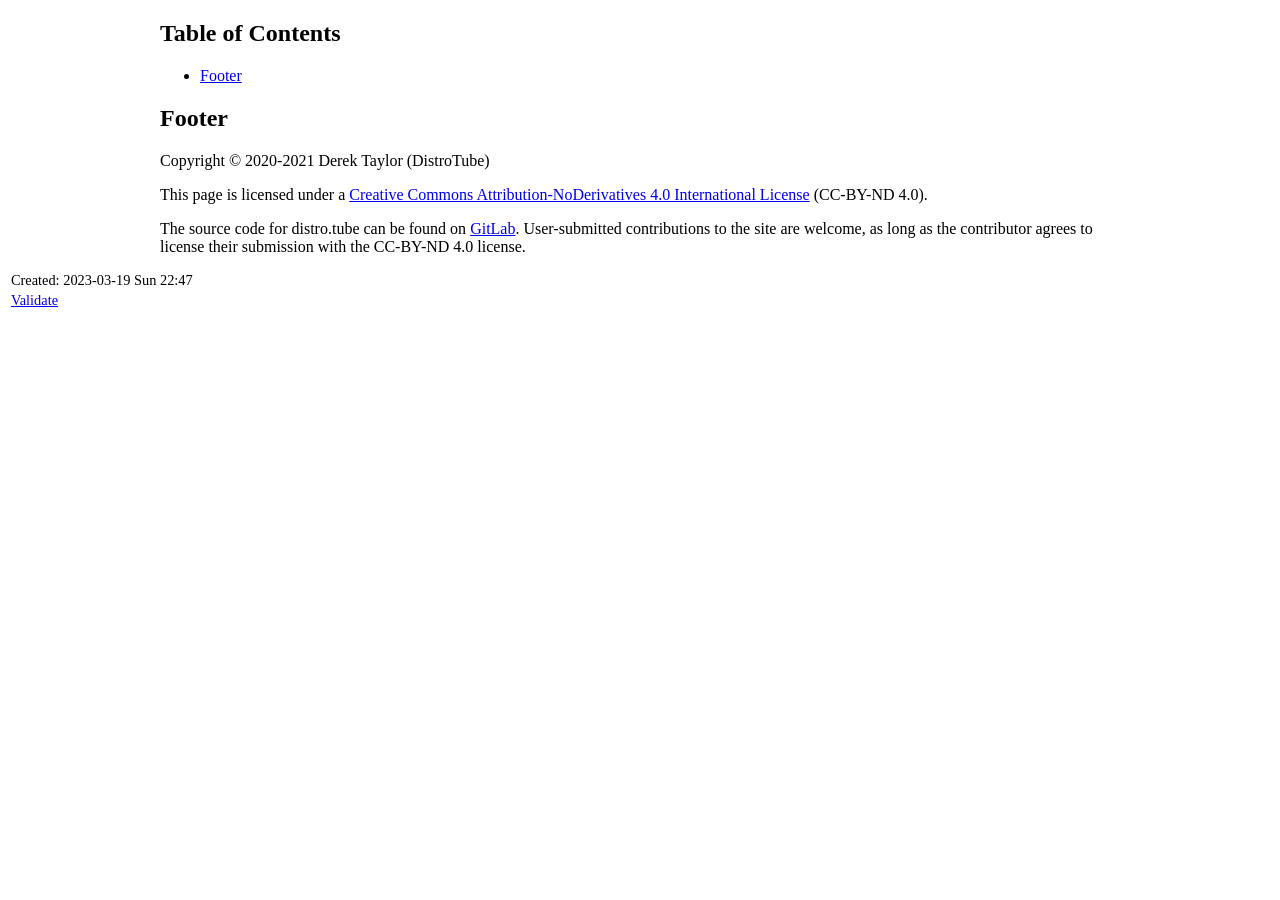
<file: html/footer.html>
<?xml version="1.0" encoding="utf-8"?>
<!DOCTYPE html PUBLIC "-//W3C//DTD XHTML 1.0 Strict//EN"
"http://www.w3.org/TR/xhtml1/DTD/xhtml1-strict.dtd">
<html xmlns="http://www.w3.org/1999/xhtml" lang="en" xml:lang="en">
<head>
<!-- 2023-03-19 Sun 22:47 -->
<meta http-equiv="Content-Type" content="text/html;charset=utf-8" />
<meta name="viewport" content="width=device-width, initial-scale=1" />
<title>&lrm;</title>
<meta name="description" content="Header" />
<meta name="generator" content="Org Mode" />
<style>
  #content { max-width: 60em; margin: auto; }
  .title  { text-align: center;
             margin-bottom: .2em; }
  .subtitle { text-align: center;
              font-size: medium;
              font-weight: bold;
              margin-top:0; }
  .todo   { font-family: monospace; color: red; }
  .done   { font-family: monospace; color: green; }
  .priority { font-family: monospace; color: orange; }
  .tag    { background-color: #eee; font-family: monospace;
            padding: 2px; font-size: 80%; font-weight: normal; }
  .timestamp { color: #bebebe; }
  .timestamp-kwd { color: #5f9ea0; }
  .org-right  { margin-left: auto; margin-right: 0px;  text-align: right; }
  .org-left   { margin-left: 0px;  margin-right: auto; text-align: left; }
  .org-center { margin-left: auto; margin-right: auto; text-align: center; }
  .underline { text-decoration: underline; }
  #postamble p, #preamble p { font-size: 90%; margin: .2em; }
  p.verse { margin-left: 3%; }
  pre {
    border: 1px solid #e6e6e6;
    border-radius: 3px;
    background-color: #f2f2f2;
    padding: 8pt;
    font-family: monospace;
    overflow: auto;
    margin: 1.2em;
  }
  pre.src {
    position: relative;
    overflow: auto;
  }
  pre.src:before {
    display: none;
    position: absolute;
    top: -8px;
    right: 12px;
    padding: 3px;
    color: #555;
    background-color: #f2f2f299;
  }
  pre.src:hover:before { display: inline; margin-top: 14px;}
  /* Languages per Org manual */
  pre.src-asymptote:before { content: 'Asymptote'; }
  pre.src-awk:before { content: 'Awk'; }
  pre.src-authinfo::before { content: 'Authinfo'; }
  pre.src-C:before { content: 'C'; }
  /* pre.src-C++ doesn't work in CSS */
  pre.src-clojure:before { content: 'Clojure'; }
  pre.src-css:before { content: 'CSS'; }
  pre.src-D:before { content: 'D'; }
  pre.src-ditaa:before { content: 'ditaa'; }
  pre.src-dot:before { content: 'Graphviz'; }
  pre.src-calc:before { content: 'Emacs Calc'; }
  pre.src-emacs-lisp:before { content: 'Emacs Lisp'; }
  pre.src-fortran:before { content: 'Fortran'; }
  pre.src-gnuplot:before { content: 'gnuplot'; }
  pre.src-haskell:before { content: 'Haskell'; }
  pre.src-hledger:before { content: 'hledger'; }
  pre.src-java:before { content: 'Java'; }
  pre.src-js:before { content: 'Javascript'; }
  pre.src-latex:before { content: 'LaTeX'; }
  pre.src-ledger:before { content: 'Ledger'; }
  pre.src-lisp:before { content: 'Lisp'; }
  pre.src-lilypond:before { content: 'Lilypond'; }
  pre.src-lua:before { content: 'Lua'; }
  pre.src-matlab:before { content: 'MATLAB'; }
  pre.src-mscgen:before { content: 'Mscgen'; }
  pre.src-ocaml:before { content: 'Objective Caml'; }
  pre.src-octave:before { content: 'Octave'; }
  pre.src-org:before { content: 'Org mode'; }
  pre.src-oz:before { content: 'OZ'; }
  pre.src-plantuml:before { content: 'Plantuml'; }
  pre.src-processing:before { content: 'Processing.js'; }
  pre.src-python:before { content: 'Python'; }
  pre.src-R:before { content: 'R'; }
  pre.src-ruby:before { content: 'Ruby'; }
  pre.src-sass:before { content: 'Sass'; }
  pre.src-scheme:before { content: 'Scheme'; }
  pre.src-screen:before { content: 'Gnu Screen'; }
  pre.src-sed:before { content: 'Sed'; }
  pre.src-sh:before { content: 'shell'; }
  pre.src-sql:before { content: 'SQL'; }
  pre.src-sqlite:before { content: 'SQLite'; }
  /* additional languages in org.el's org-babel-load-languages alist */
  pre.src-forth:before { content: 'Forth'; }
  pre.src-io:before { content: 'IO'; }
  pre.src-J:before { content: 'J'; }
  pre.src-makefile:before { content: 'Makefile'; }
  pre.src-maxima:before { content: 'Maxima'; }
  pre.src-perl:before { content: 'Perl'; }
  pre.src-picolisp:before { content: 'Pico Lisp'; }
  pre.src-scala:before { content: 'Scala'; }
  pre.src-shell:before { content: 'Shell Script'; }
  pre.src-ebnf2ps:before { content: 'ebfn2ps'; }
  /* additional language identifiers per "defun org-babel-execute"
       in ob-*.el */
  pre.src-cpp:before  { content: 'C++'; }
  pre.src-abc:before  { content: 'ABC'; }
  pre.src-coq:before  { content: 'Coq'; }
  pre.src-groovy:before  { content: 'Groovy'; }
  /* additional language identifiers from org-babel-shell-names in
     ob-shell.el: ob-shell is the only babel language using a lambda to put
     the execution function name together. */
  pre.src-bash:before  { content: 'bash'; }
  pre.src-csh:before  { content: 'csh'; }
  pre.src-ash:before  { content: 'ash'; }
  pre.src-dash:before  { content: 'dash'; }
  pre.src-ksh:before  { content: 'ksh'; }
  pre.src-mksh:before  { content: 'mksh'; }
  pre.src-posh:before  { content: 'posh'; }
  /* Additional Emacs modes also supported by the LaTeX listings package */
  pre.src-ada:before { content: 'Ada'; }
  pre.src-asm:before { content: 'Assembler'; }
  pre.src-caml:before { content: 'Caml'; }
  pre.src-delphi:before { content: 'Delphi'; }
  pre.src-html:before { content: 'HTML'; }
  pre.src-idl:before { content: 'IDL'; }
  pre.src-mercury:before { content: 'Mercury'; }
  pre.src-metapost:before { content: 'MetaPost'; }
  pre.src-modula-2:before { content: 'Modula-2'; }
  pre.src-pascal:before { content: 'Pascal'; }
  pre.src-ps:before { content: 'PostScript'; }
  pre.src-prolog:before { content: 'Prolog'; }
  pre.src-simula:before { content: 'Simula'; }
  pre.src-tcl:before { content: 'tcl'; }
  pre.src-tex:before { content: 'TeX'; }
  pre.src-plain-tex:before { content: 'Plain TeX'; }
  pre.src-verilog:before { content: 'Verilog'; }
  pre.src-vhdl:before { content: 'VHDL'; }
  pre.src-xml:before { content: 'XML'; }
  pre.src-nxml:before { content: 'XML'; }
  /* add a generic configuration mode; LaTeX export needs an additional
     (add-to-list 'org-latex-listings-langs '(conf " ")) in .emacs */
  pre.src-conf:before { content: 'Configuration File'; }

  table { border-collapse:collapse; }
  caption.t-above { caption-side: top; }
  caption.t-bottom { caption-side: bottom; }
  td, th { vertical-align:top;  }
  th.org-right  { text-align: center;  }
  th.org-left   { text-align: center;   }
  th.org-center { text-align: center; }
  td.org-right  { text-align: right;  }
  td.org-left   { text-align: left;   }
  td.org-center { text-align: center; }
  dt { font-weight: bold; }
  .footpara { display: inline; }
  .footdef  { margin-bottom: 1em; }
  .figure { padding: 1em; }
  .figure p { text-align: center; }
  .equation-container {
    display: table;
    text-align: center;
    width: 100%;
  }
  .equation {
    vertical-align: middle;
  }
  .equation-label {
    display: table-cell;
    text-align: right;
    vertical-align: middle;
  }
  .inlinetask {
    padding: 10px;
    border: 2px solid gray;
    margin: 10px;
    background: #ffffcc;
  }
  #org-div-home-and-up
   { text-align: right; font-size: 70%; white-space: nowrap; }
  textarea { overflow-x: auto; }
  .linenr { font-size: smaller }
  .code-highlighted { background-color: #ffff00; }
  .org-info-js_info-navigation { border-style: none; }
  #org-info-js_console-label
    { font-size: 10px; font-weight: bold; white-space: nowrap; }
  .org-info-js_search-highlight
    { background-color: #ffff00; color: #000000; font-weight: bold; }
  .org-svg { }
</style>
</head>
<body>
<div id="content" class="content">
<div id="table-of-contents" role="doc-toc">
<h2>Table of Contents</h2>
<div id="text-table-of-contents" role="doc-toc">
<ul>
<li><a href="#orge62cd04">Footer</a></li>
</ul>
</div>
</div>

<div id="outline-container-orge62cd04" class="outline-2">
<h2 id="orge62cd04">Footer</h2>
<div class="outline-text-2" id="text-orge62cd04">
<p>
Copyright © 2020-2021 Derek Taylor (DistroTube)
</p>

<p>
This page is licensed under a <a href="https://creativecommons.org/licenses/by-nd/4.0/">Creative Commons Attribution-NoDerivatives 4.0 International License</a> (CC-BY-ND 4.0).
</p>

<p>
The source code for distro.tube can be found on <a href="https://gitlab.com/dwt1/distro.tube">GitLab</a>.  User-submitted contributions to the site are welcome, as long as the contributor agrees to license their submission with the CC-BY-ND 4.0 license.
</p>
</div>
</div>
</div>
<div id="postamble" class="status">
<p class="date">Created: 2023-03-19 Sun 22:47</p>
<p class="validation"><a href="https://validator.w3.org/check?uri=referer">Validate</a></p>
</div>
</body>
</html>
</file>
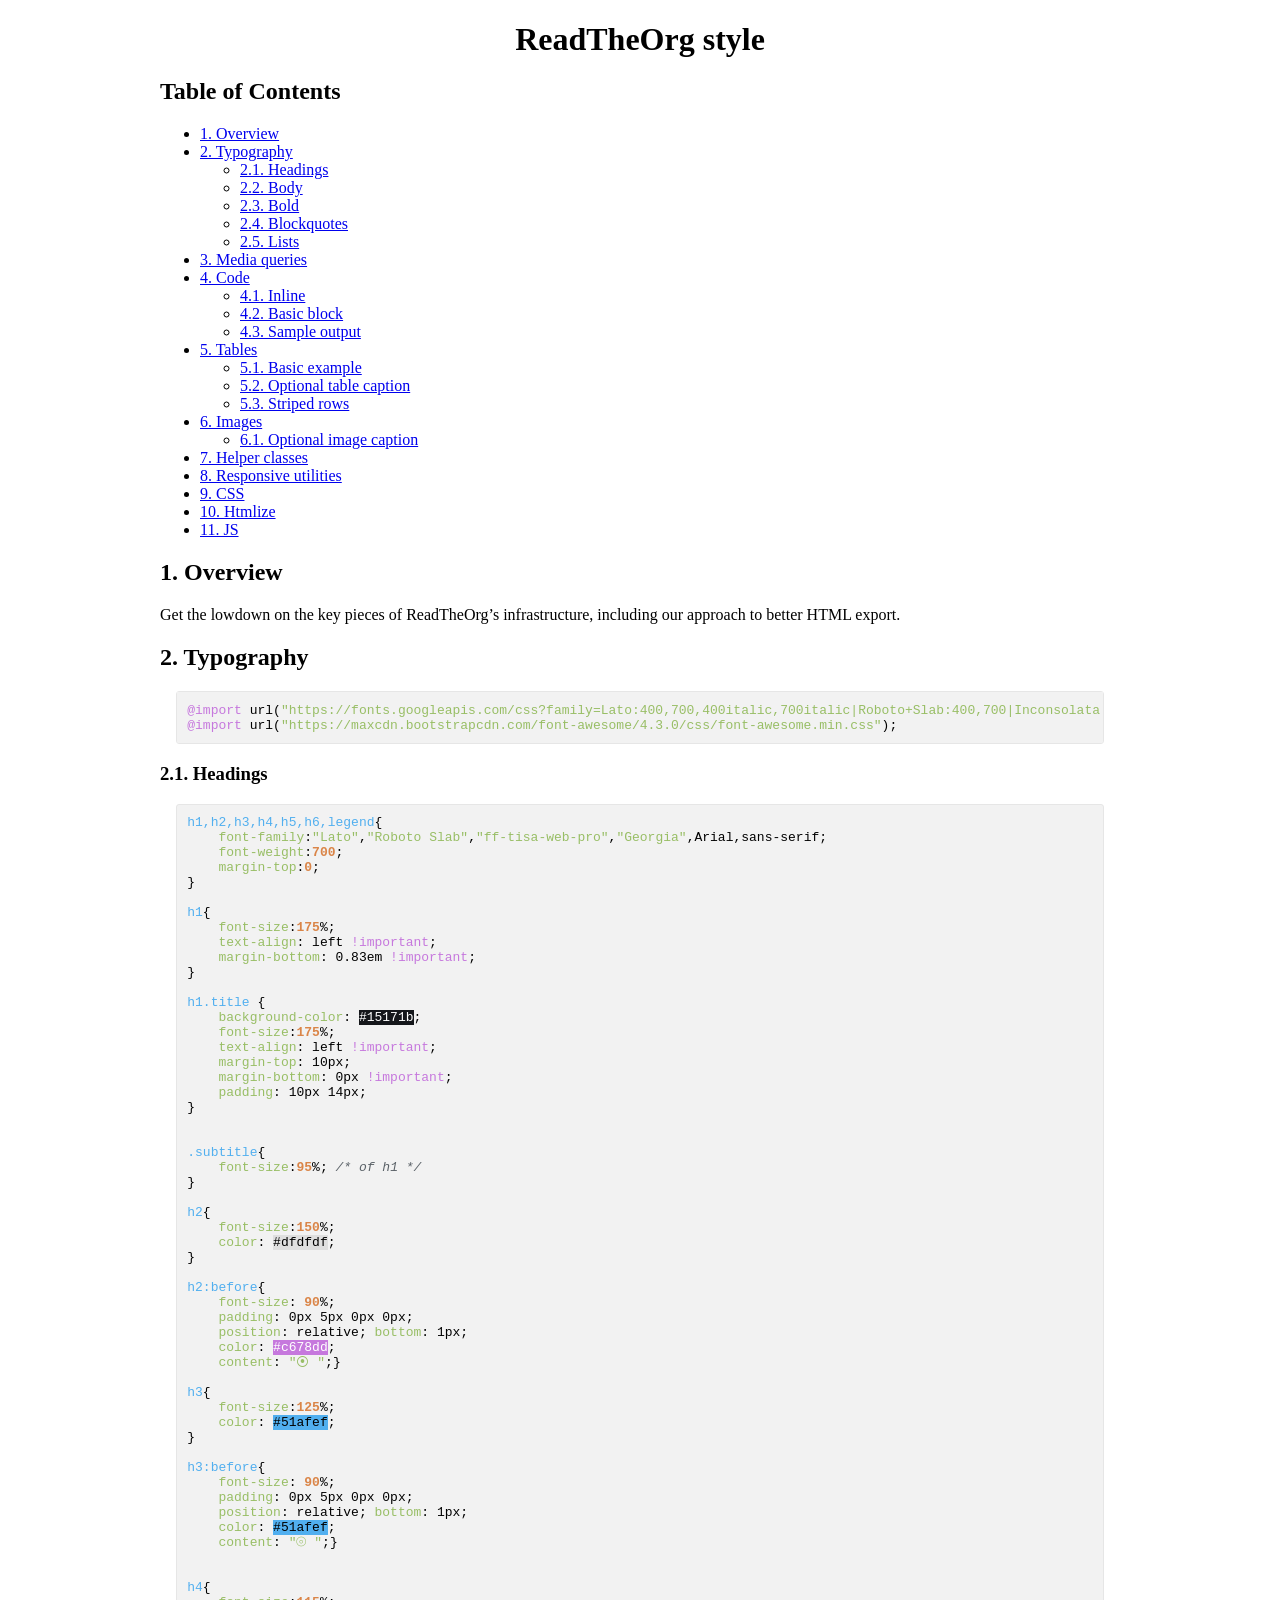
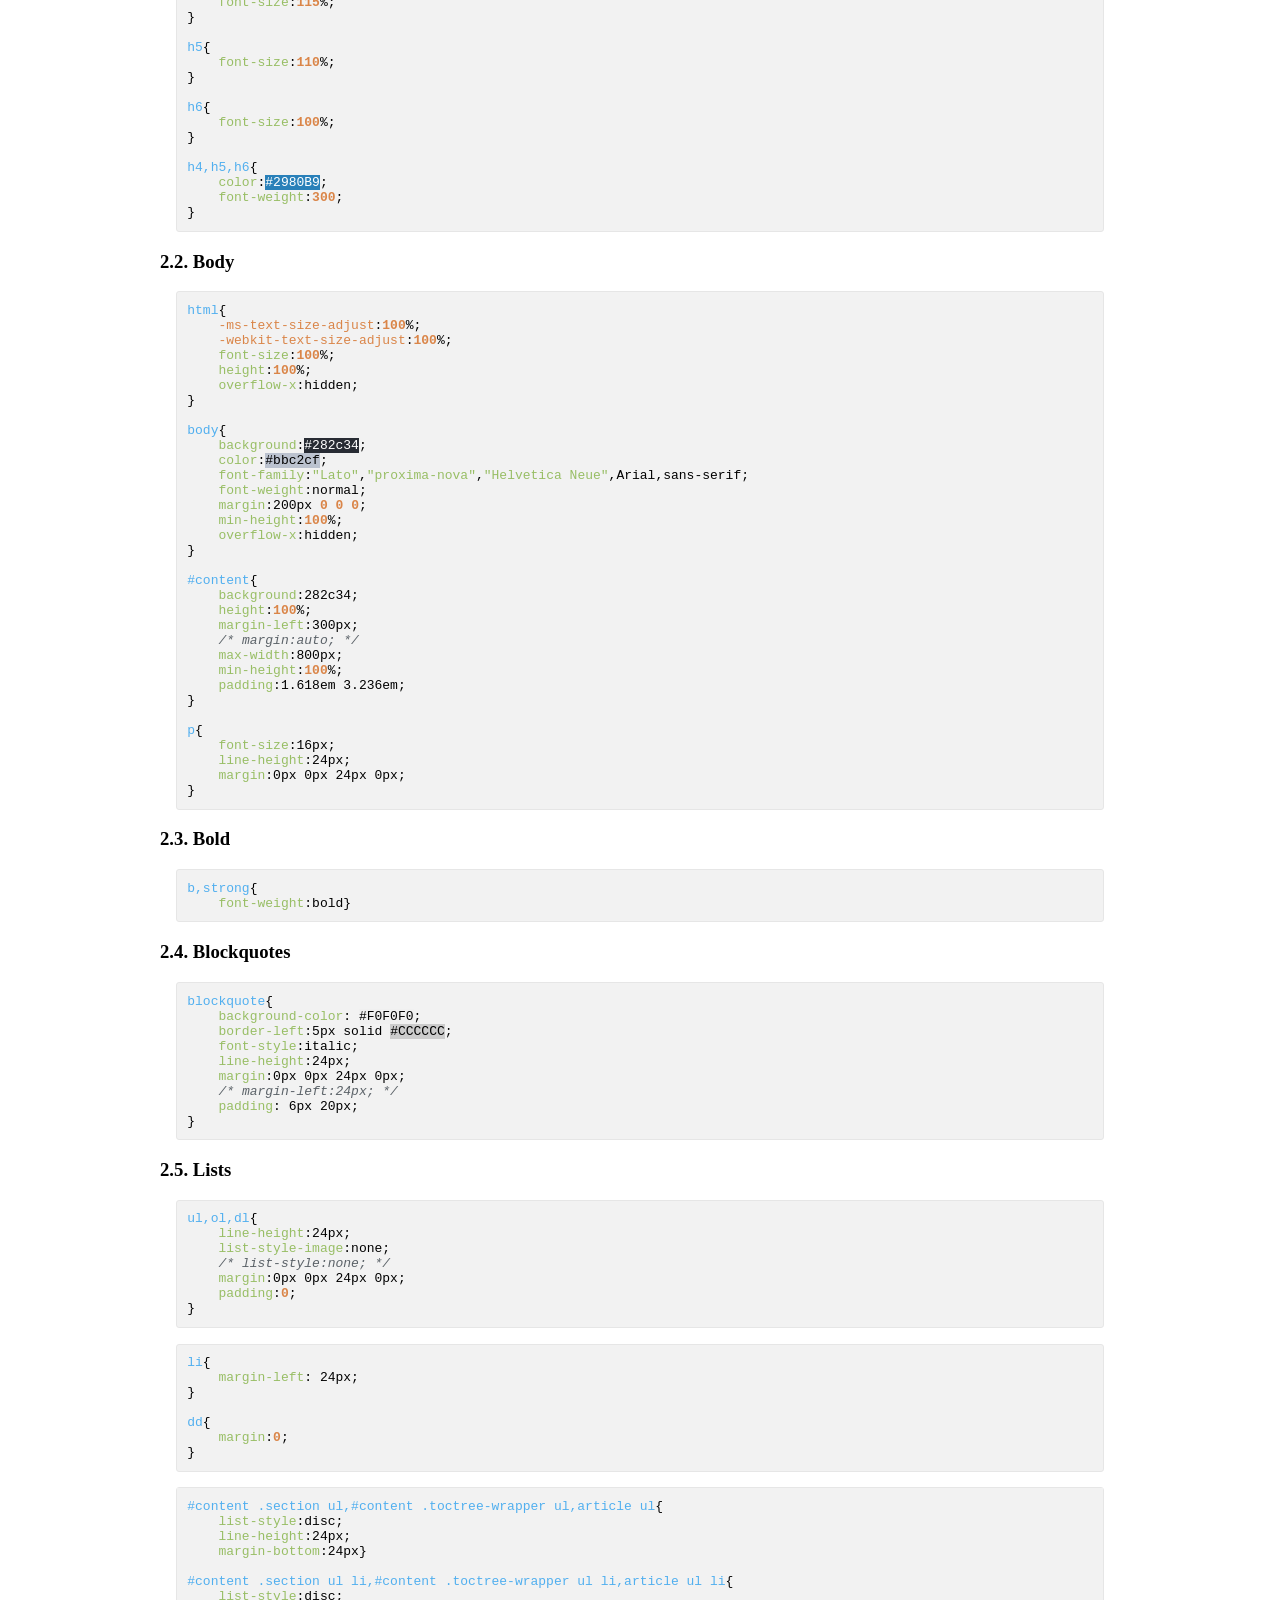
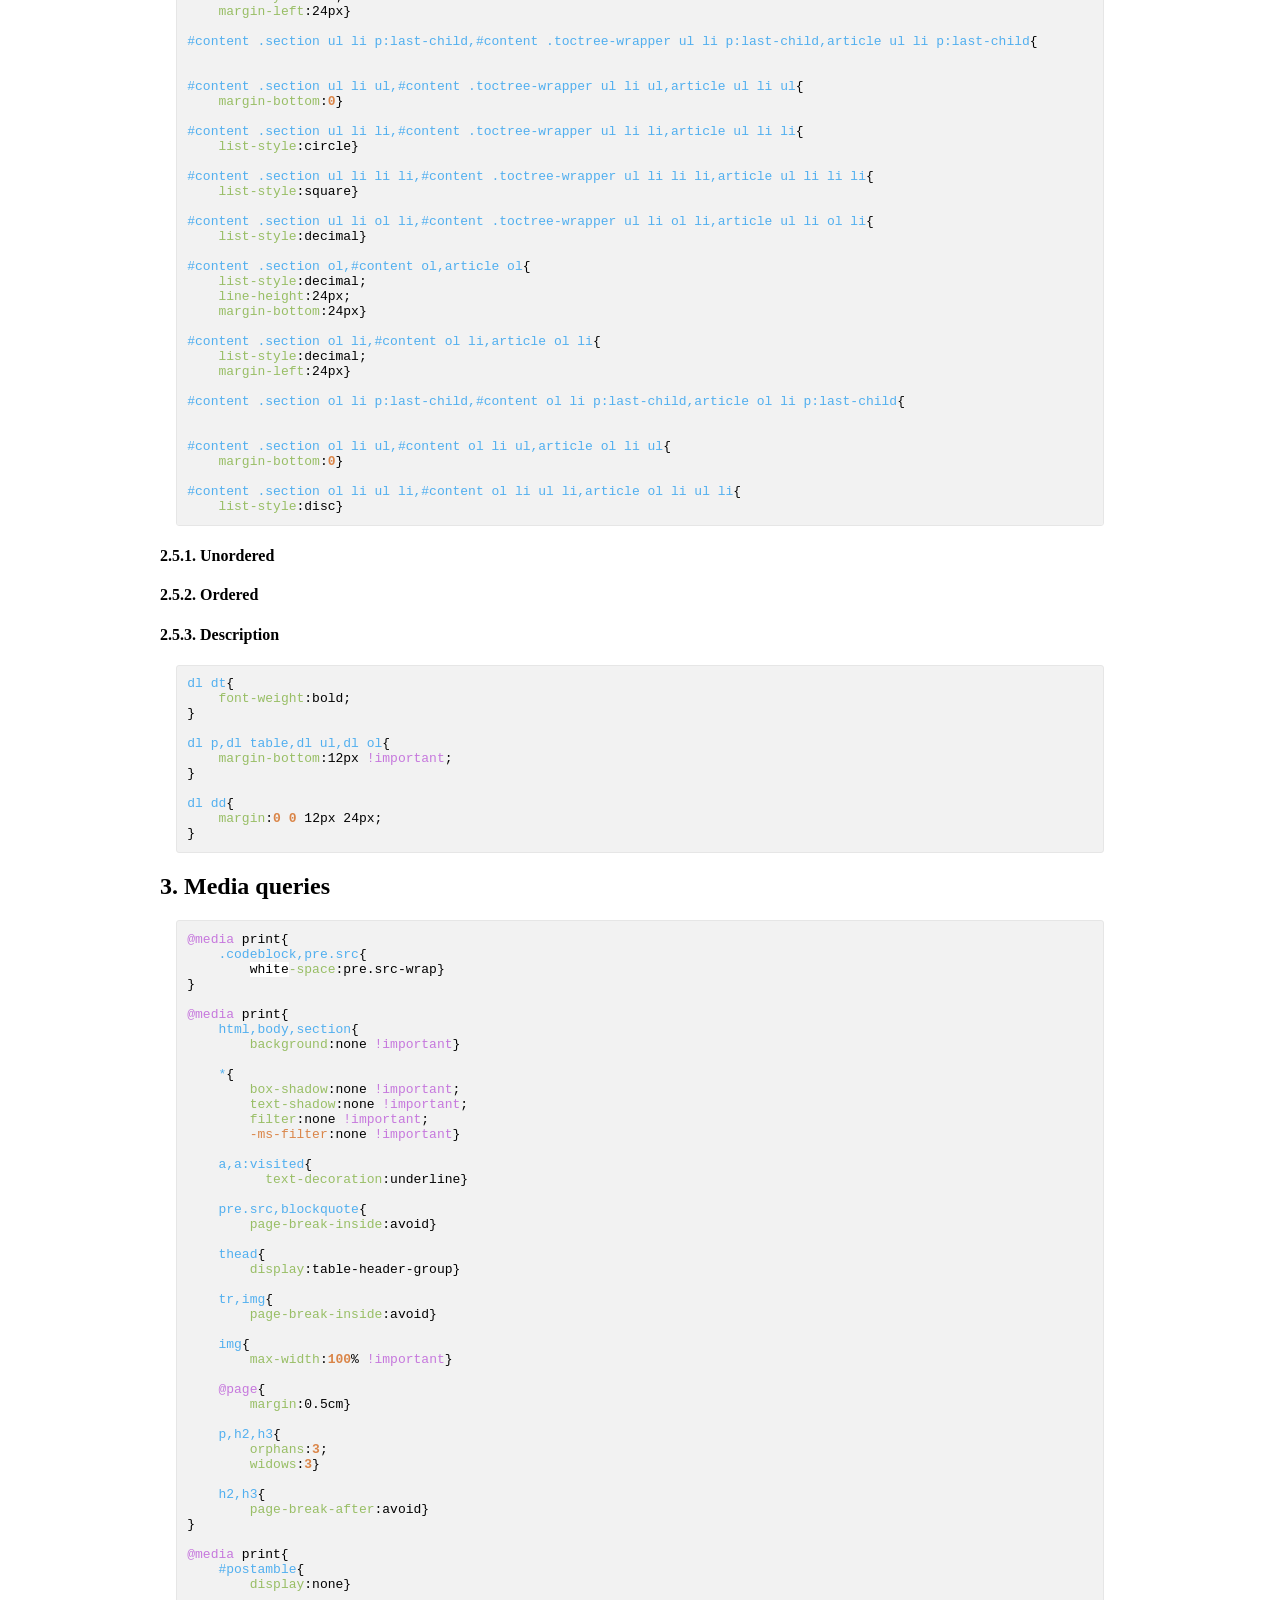
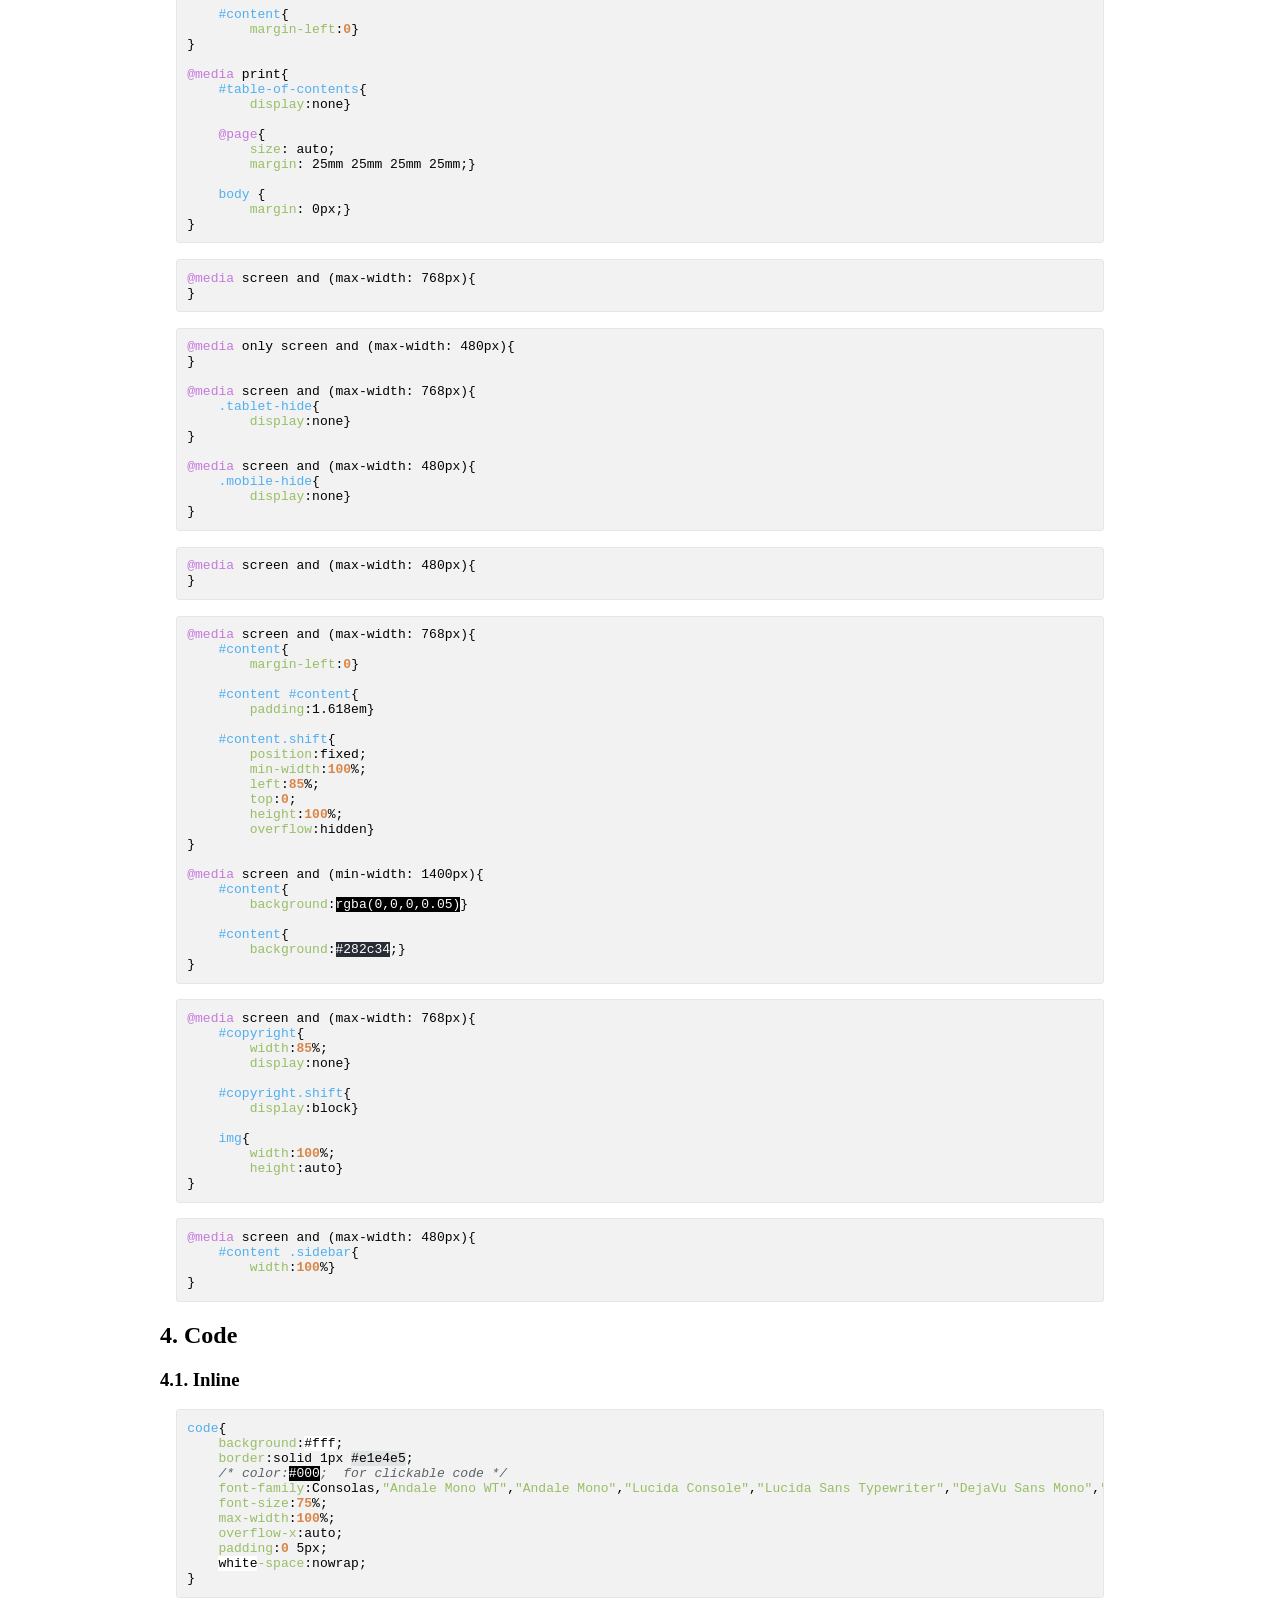
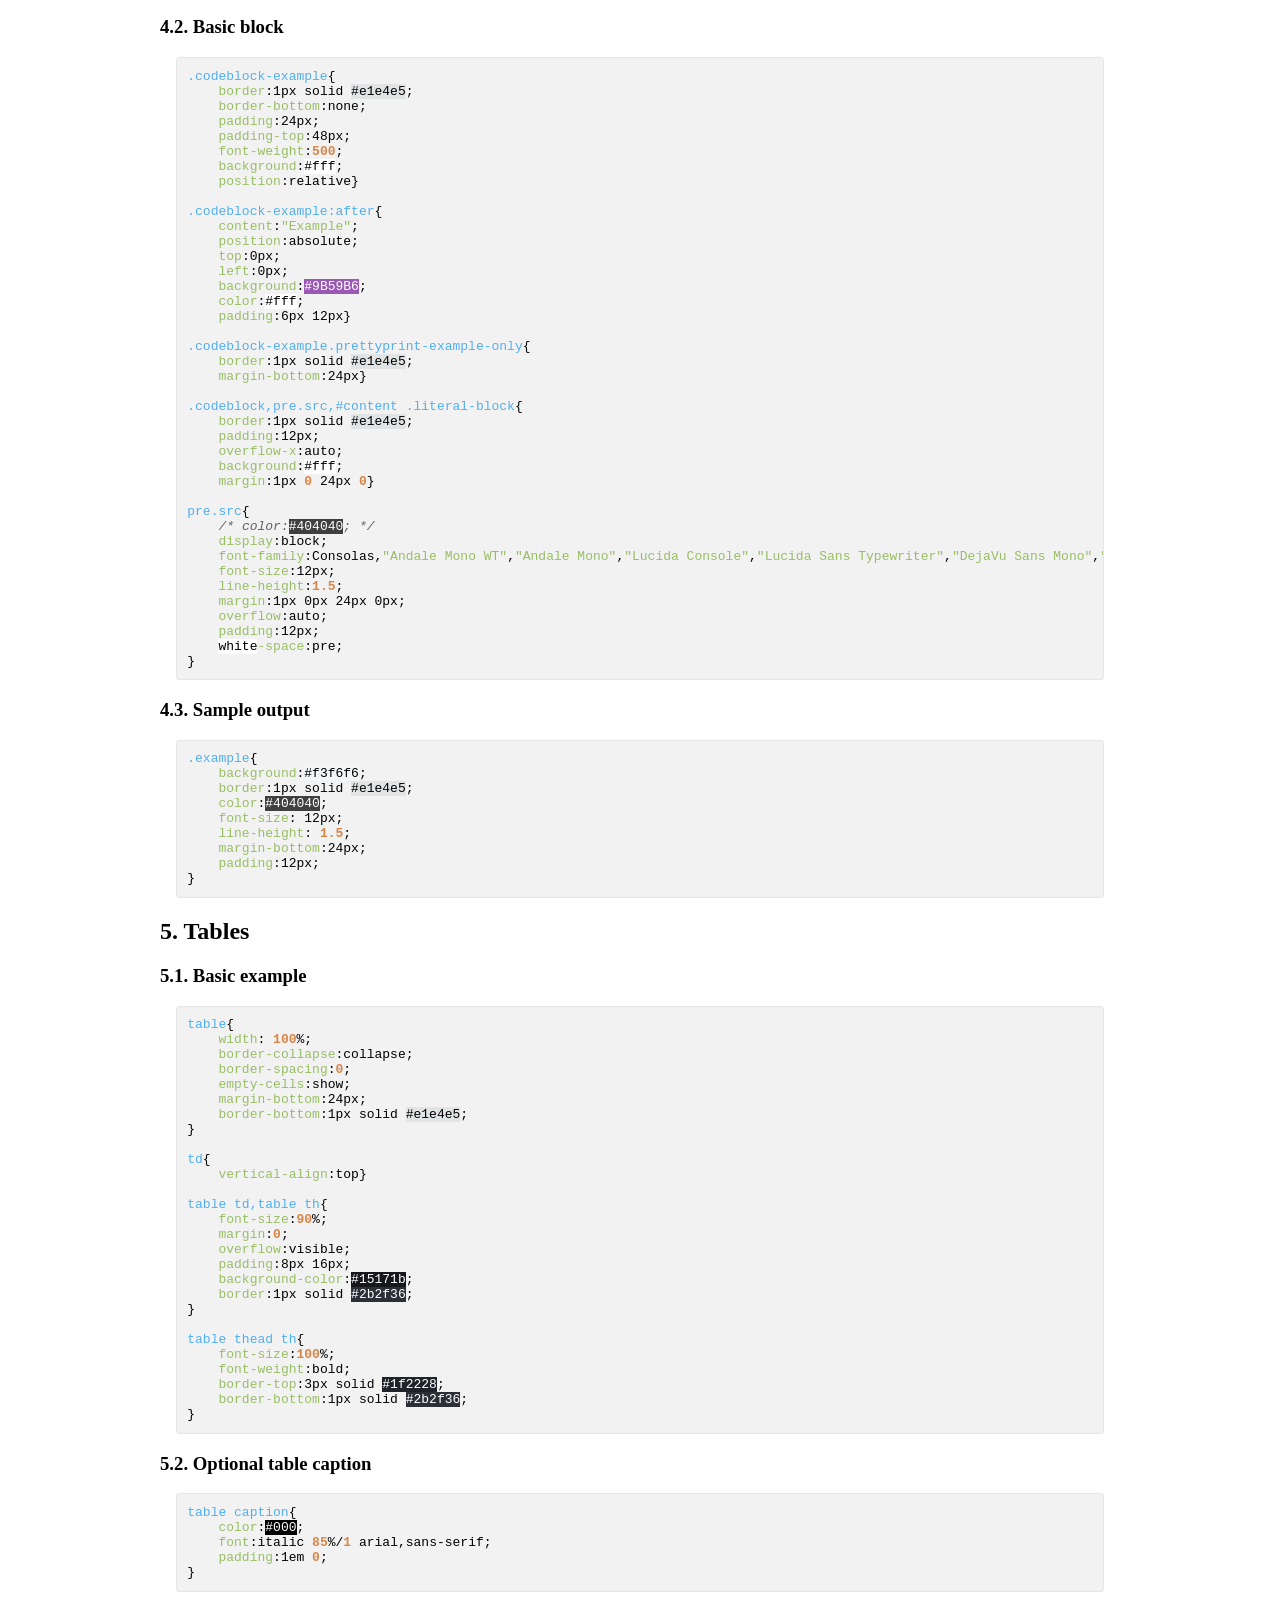
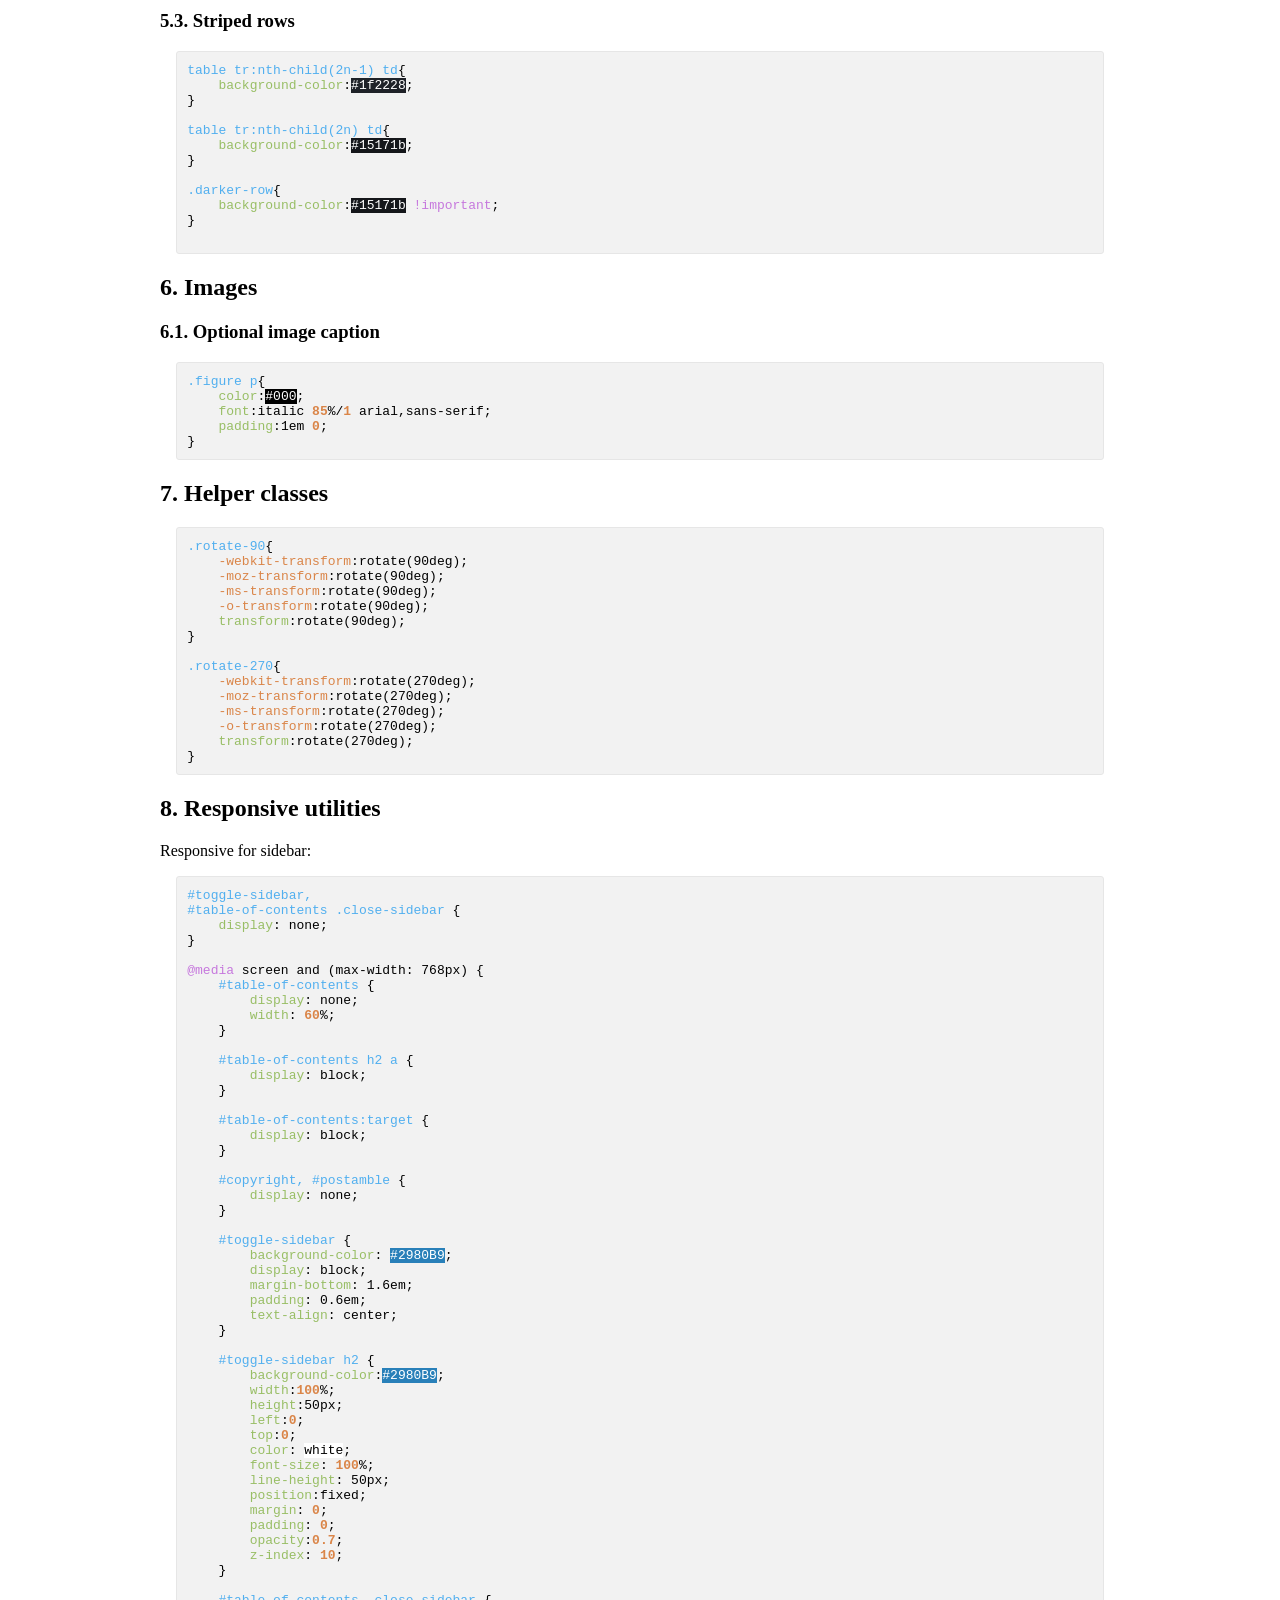
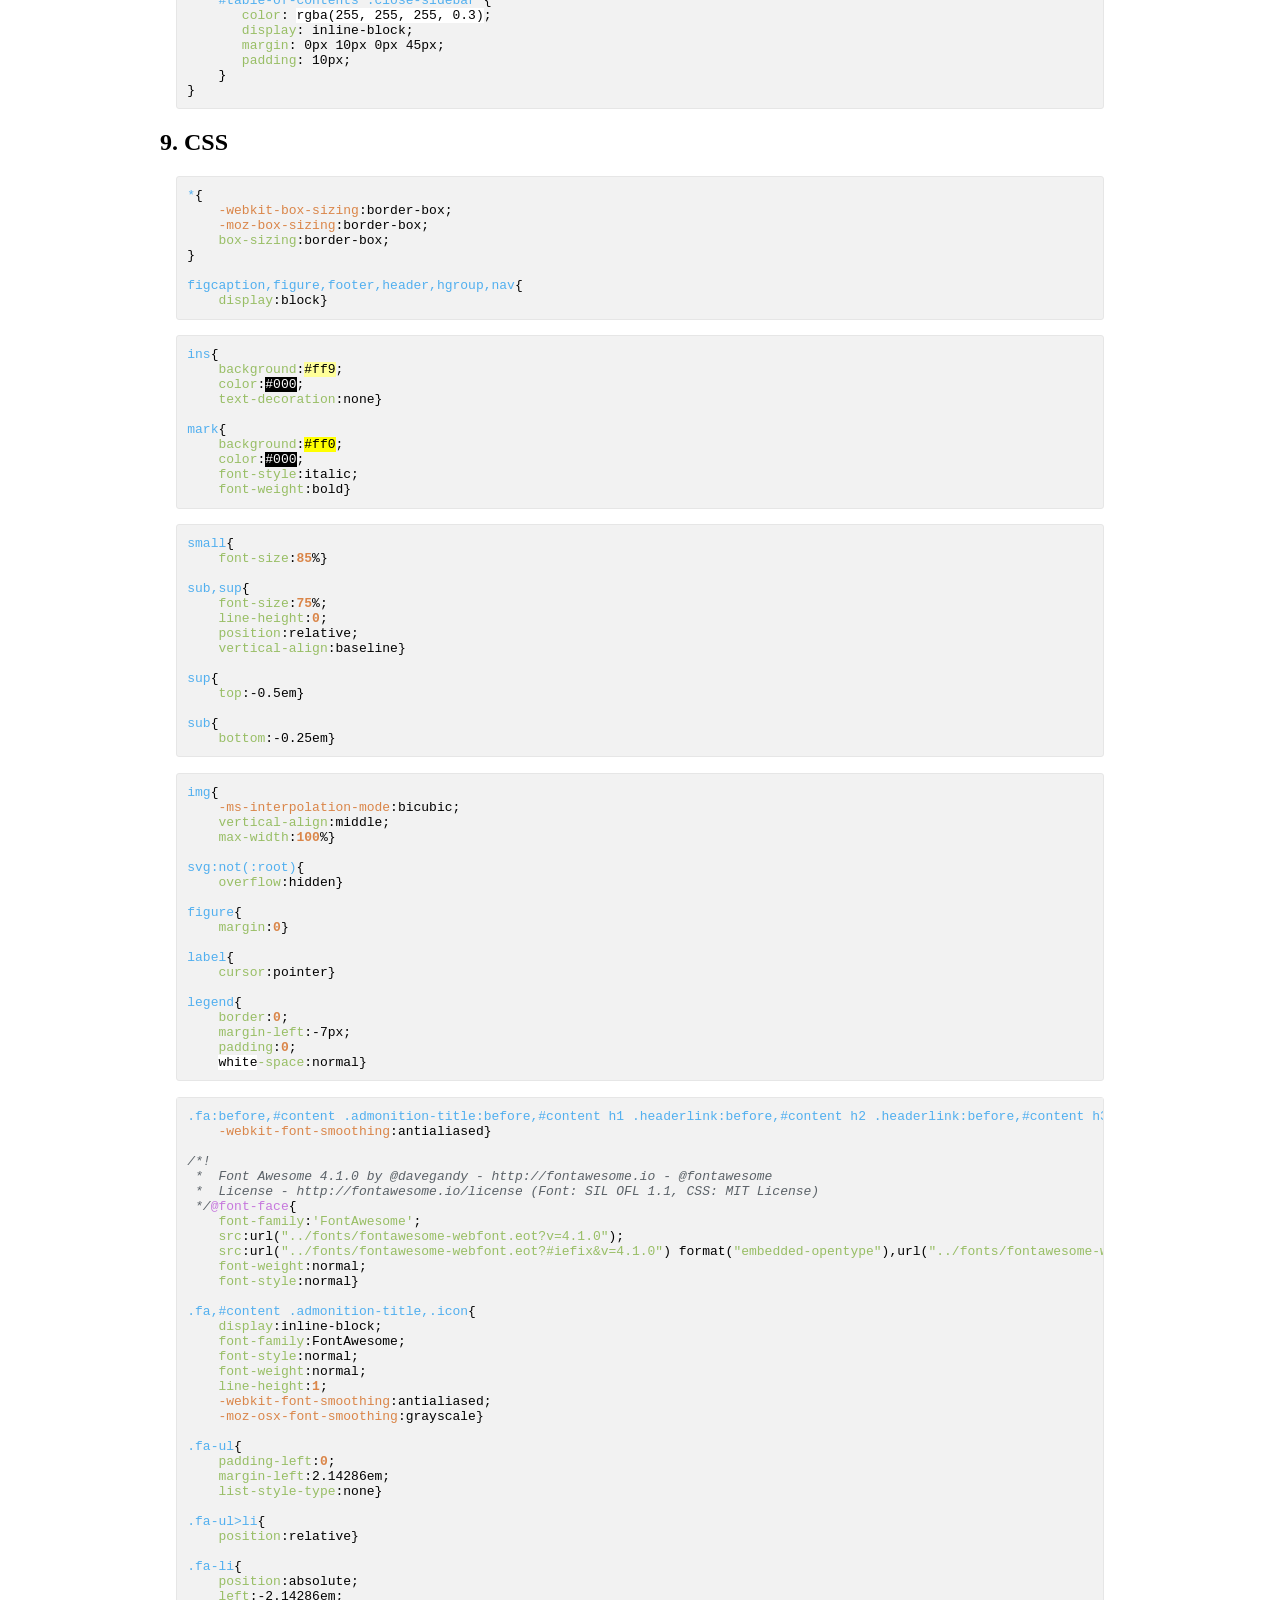
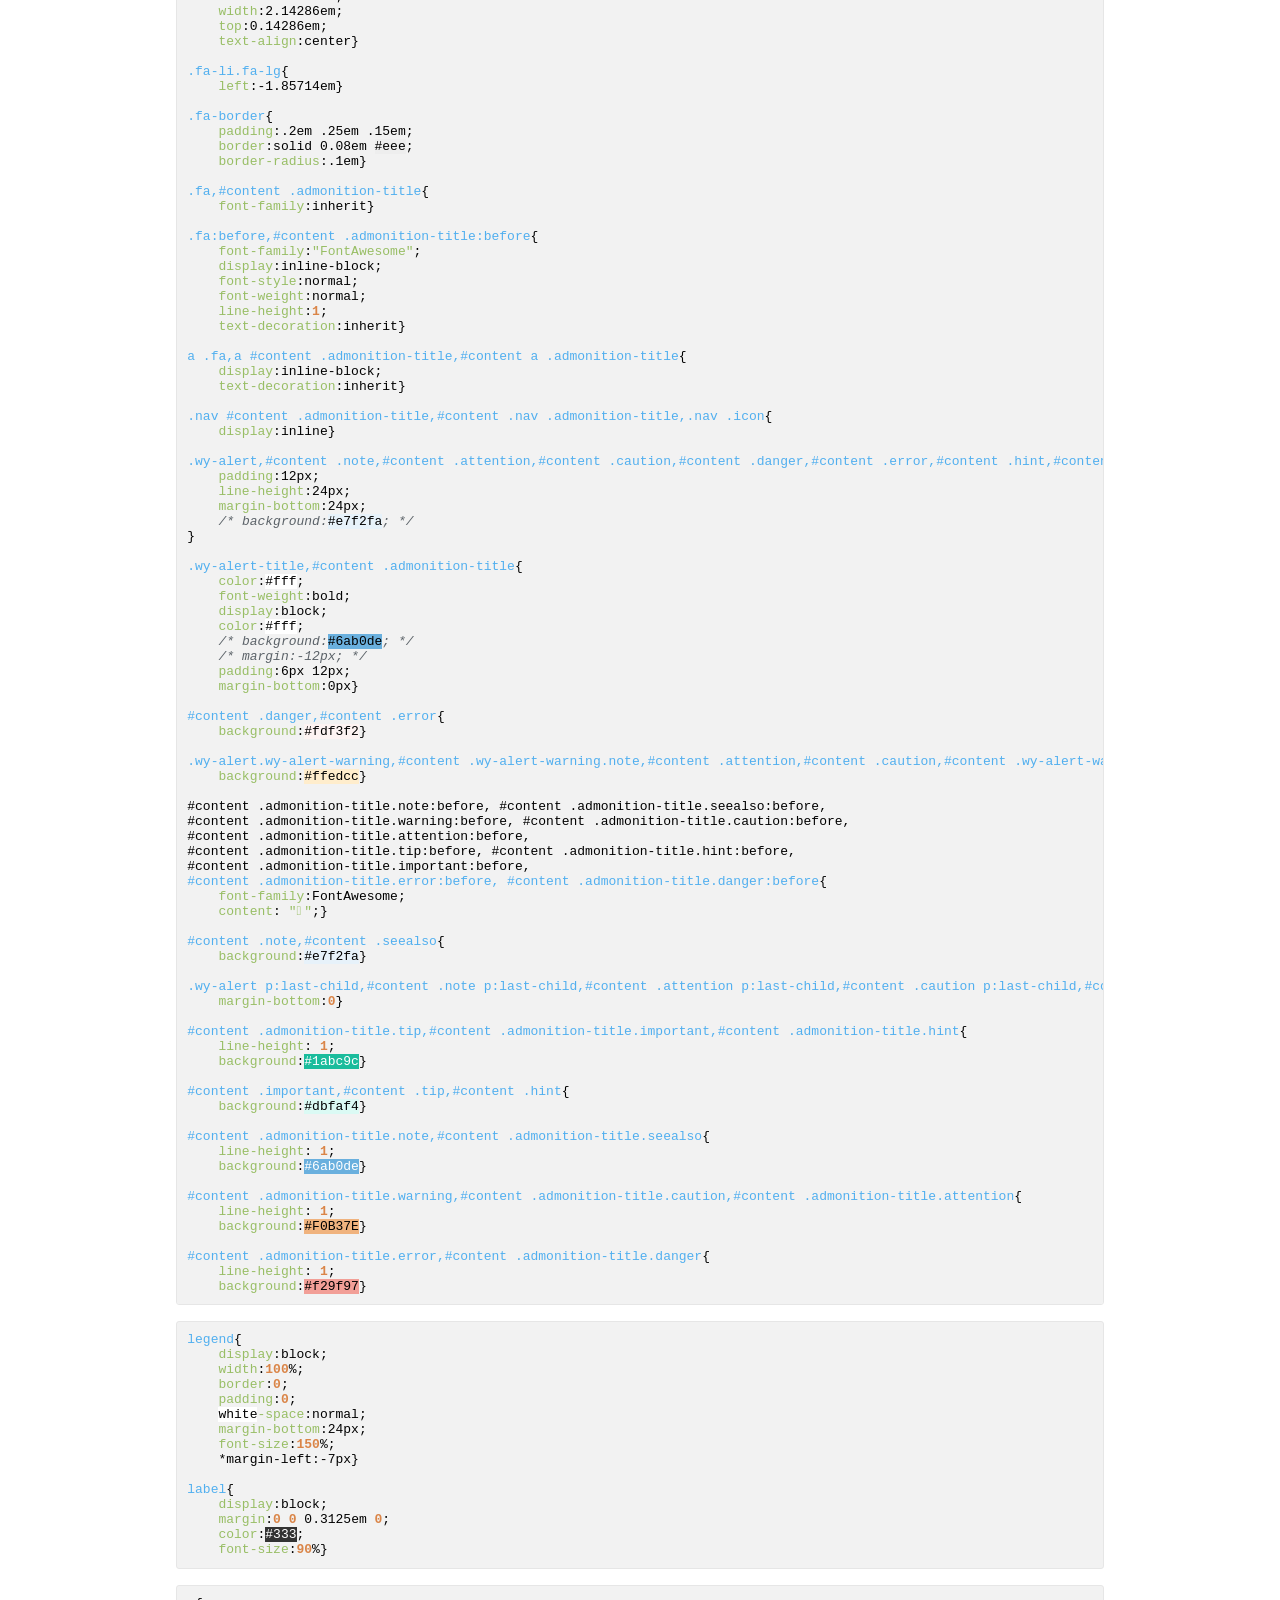
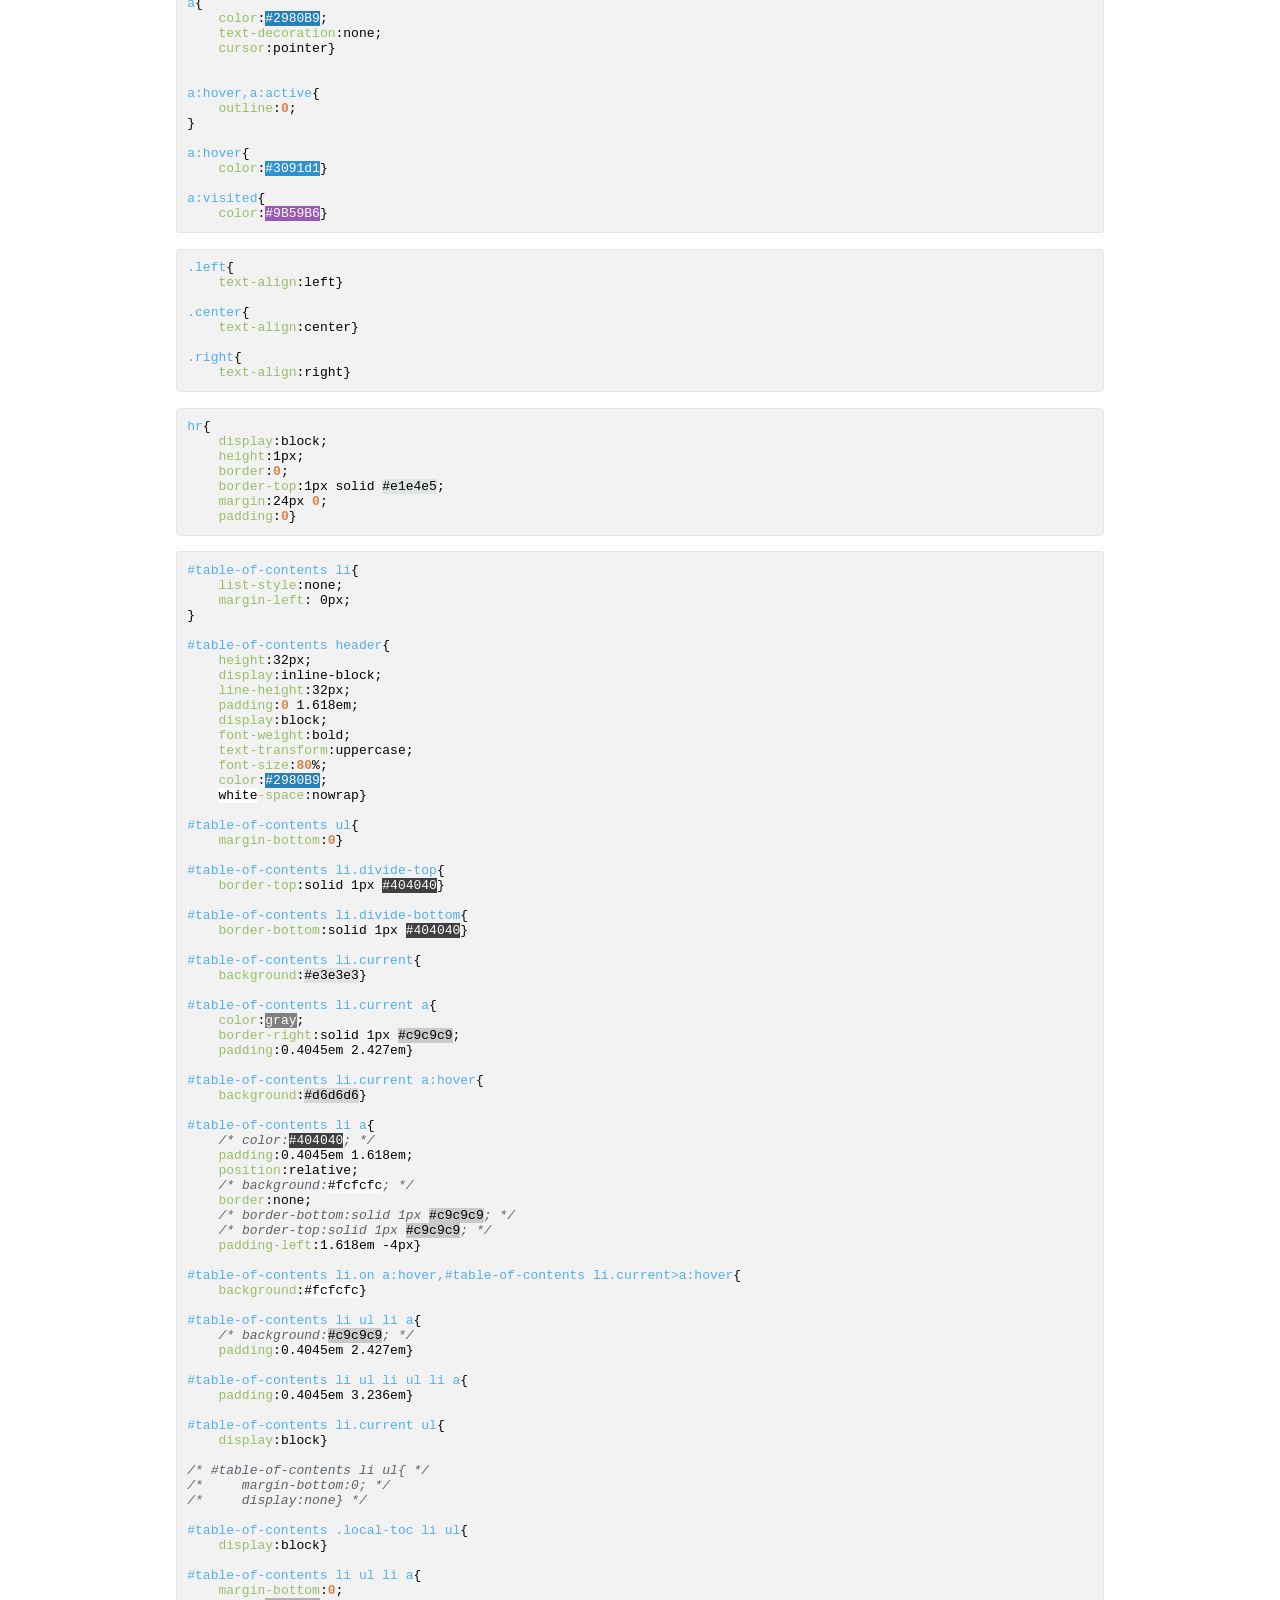
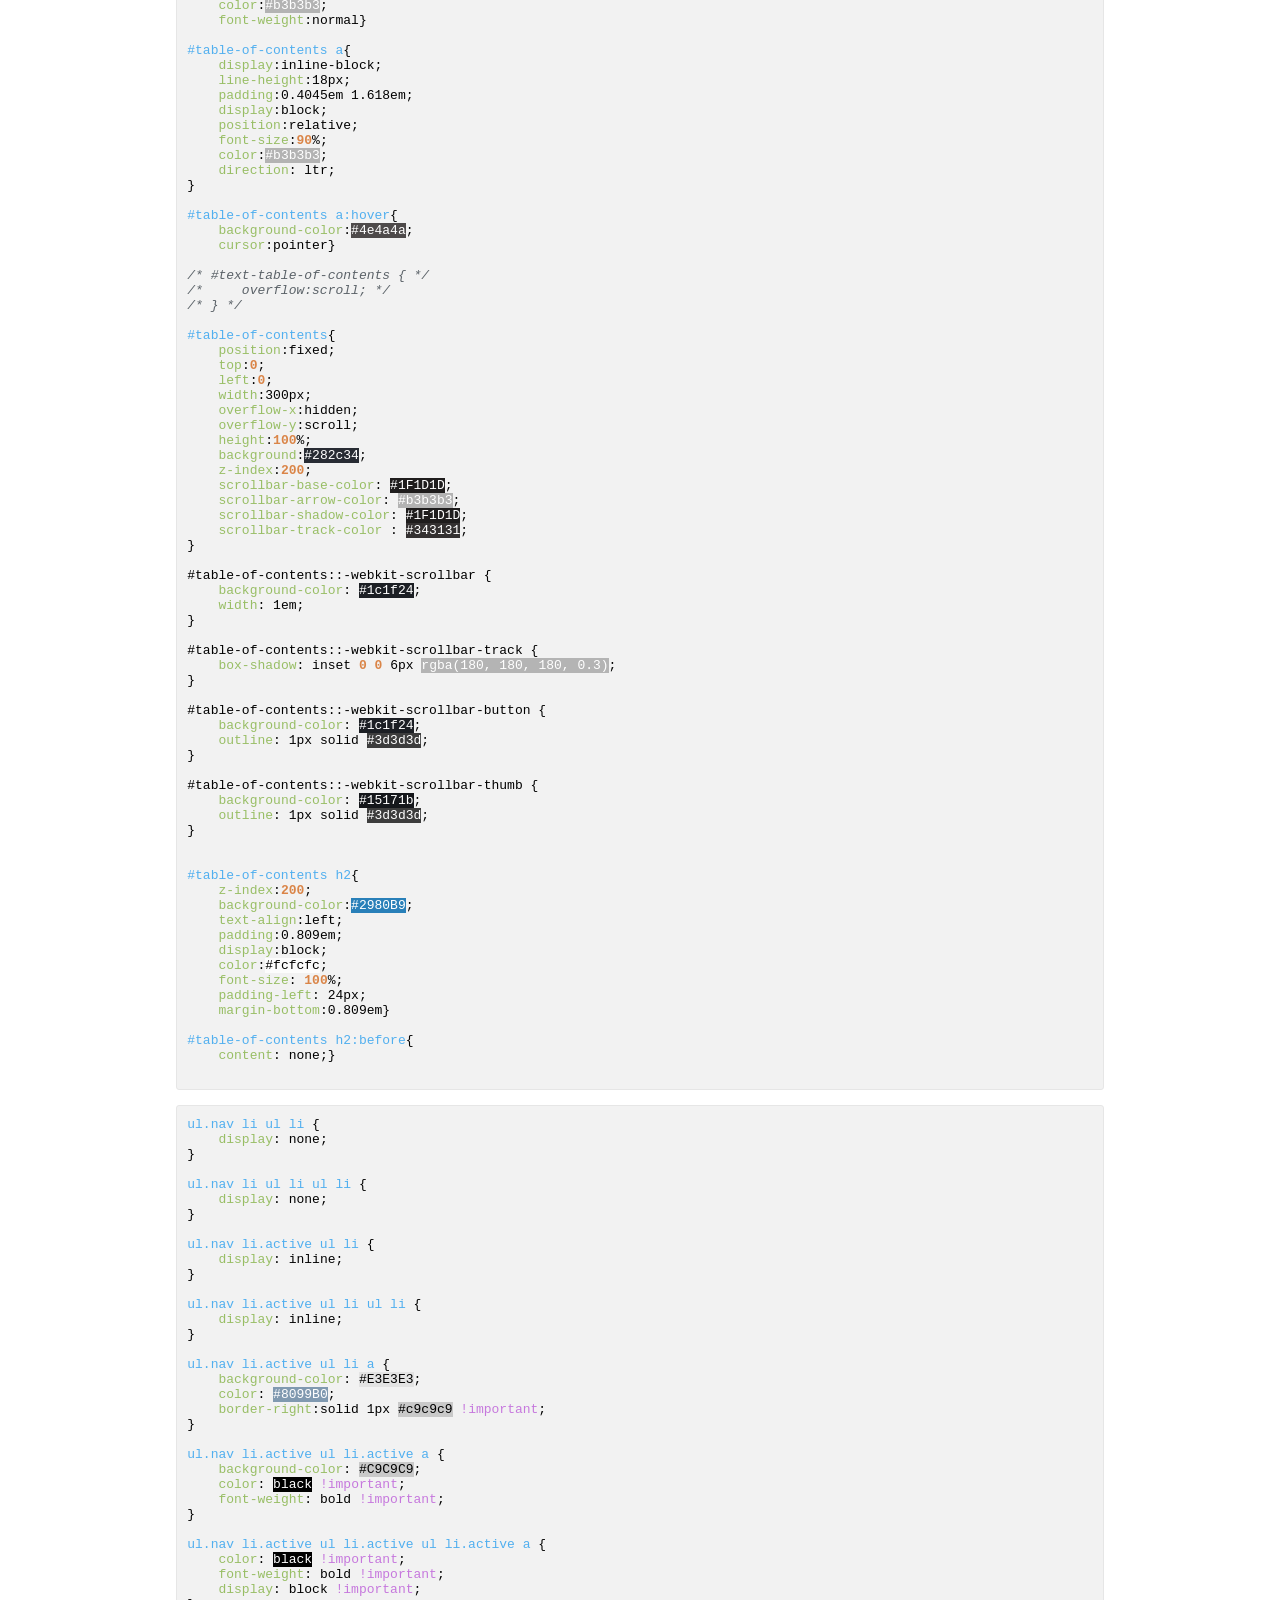
<file: org-html-themes/src/readtheorg_theme/readtheorg.html>
<?xml version="1.0" encoding="utf-8"?>
<!DOCTYPE html PUBLIC "-//W3C//DTD XHTML 1.0 Strict//EN"
"http://www.w3.org/TR/xhtml1/DTD/xhtml1-strict.dtd">
<html xmlns="http://www.w3.org/1999/xhtml" lang="en" xml:lang="en">
<head>
<!-- 2021-12-22 Wed 15:45 -->
<meta http-equiv="Content-Type" content="text/html;charset=utf-8" />
<meta name="viewport" content="width=device-width, initial-scale=1" />
<title>ReadTheOrg style</title>
<meta name="author" content="Fabrice Niessen" />
<meta name="generator" content="Org Mode" />
<style>
  #content { max-width: 60em; margin: auto; }
  .title  { text-align: center;
             margin-bottom: .2em; }
  .subtitle { text-align: center;
              font-size: medium;
              font-weight: bold;
              margin-top:0; }
  .todo   { font-family: monospace; color: red; }
  .done   { font-family: monospace; color: green; }
  .priority { font-family: monospace; color: orange; }
  .tag    { background-color: #eee; font-family: monospace;
            padding: 2px; font-size: 80%; font-weight: normal; }
  .timestamp { color: #bebebe; }
  .timestamp-kwd { color: #5f9ea0; }
  .org-right  { margin-left: auto; margin-right: 0px;  text-align: right; }
  .org-left   { margin-left: 0px;  margin-right: auto; text-align: left; }
  .org-center { margin-left: auto; margin-right: auto; text-align: center; }
  .underline { text-decoration: underline; }
  #postamble p, #preamble p { font-size: 90%; margin: .2em; }
  p.verse { margin-left: 3%; }
  pre {
    border: 1px solid #e6e6e6;
    border-radius: 3px;
    background-color: #f2f2f2;
    padding: 8pt;
    font-family: monospace;
    overflow: auto;
    margin: 1.2em;
  }
  pre.src {
    position: relative;
    overflow: auto;
  }
  pre.src:before {
    display: none;
    position: absolute;
    top: -8px;
    right: 12px;
    padding: 3px;
    color: #555;
    background-color: #f2f2f299;
  }
  pre.src:hover:before { display: inline; margin-top: 14px;}
  /* Languages per Org manual */
  pre.src-asymptote:before { content: 'Asymptote'; }
  pre.src-awk:before { content: 'Awk'; }
  pre.src-authinfo::before { content: 'Authinfo'; }
  pre.src-C:before { content: 'C'; }
  /* pre.src-C++ doesn't work in CSS */
  pre.src-clojure:before { content: 'Clojure'; }
  pre.src-css:before { content: 'CSS'; }
  pre.src-D:before { content: 'D'; }
  pre.src-ditaa:before { content: 'ditaa'; }
  pre.src-dot:before { content: 'Graphviz'; }
  pre.src-calc:before { content: 'Emacs Calc'; }
  pre.src-emacs-lisp:before { content: 'Emacs Lisp'; }
  pre.src-fortran:before { content: 'Fortran'; }
  pre.src-gnuplot:before { content: 'gnuplot'; }
  pre.src-haskell:before { content: 'Haskell'; }
  pre.src-hledger:before { content: 'hledger'; }
  pre.src-java:before { content: 'Java'; }
  pre.src-js:before { content: 'Javascript'; }
  pre.src-latex:before { content: 'LaTeX'; }
  pre.src-ledger:before { content: 'Ledger'; }
  pre.src-lisp:before { content: 'Lisp'; }
  pre.src-lilypond:before { content: 'Lilypond'; }
  pre.src-lua:before { content: 'Lua'; }
  pre.src-matlab:before { content: 'MATLAB'; }
  pre.src-mscgen:before { content: 'Mscgen'; }
  pre.src-ocaml:before { content: 'Objective Caml'; }
  pre.src-octave:before { content: 'Octave'; }
  pre.src-org:before { content: 'Org mode'; }
  pre.src-oz:before { content: 'OZ'; }
  pre.src-plantuml:before { content: 'Plantuml'; }
  pre.src-processing:before { content: 'Processing.js'; }
  pre.src-python:before { content: 'Python'; }
  pre.src-R:before { content: 'R'; }
  pre.src-ruby:before { content: 'Ruby'; }
  pre.src-sass:before { content: 'Sass'; }
  pre.src-scheme:before { content: 'Scheme'; }
  pre.src-screen:before { content: 'Gnu Screen'; }
  pre.src-sed:before { content: 'Sed'; }
  pre.src-sh:before { content: 'shell'; }
  pre.src-sql:before { content: 'SQL'; }
  pre.src-sqlite:before { content: 'SQLite'; }
  /* additional languages in org.el's org-babel-load-languages alist */
  pre.src-forth:before { content: 'Forth'; }
  pre.src-io:before { content: 'IO'; }
  pre.src-J:before { content: 'J'; }
  pre.src-makefile:before { content: 'Makefile'; }
  pre.src-maxima:before { content: 'Maxima'; }
  pre.src-perl:before { content: 'Perl'; }
  pre.src-picolisp:before { content: 'Pico Lisp'; }
  pre.src-scala:before { content: 'Scala'; }
  pre.src-shell:before { content: 'Shell Script'; }
  pre.src-ebnf2ps:before { content: 'ebfn2ps'; }
  /* additional language identifiers per "defun org-babel-execute"
       in ob-*.el */
  pre.src-cpp:before  { content: 'C++'; }
  pre.src-abc:before  { content: 'ABC'; }
  pre.src-coq:before  { content: 'Coq'; }
  pre.src-groovy:before  { content: 'Groovy'; }
  /* additional language identifiers from org-babel-shell-names in
     ob-shell.el: ob-shell is the only babel language using a lambda to put
     the execution function name together. */
  pre.src-bash:before  { content: 'bash'; }
  pre.src-csh:before  { content: 'csh'; }
  pre.src-ash:before  { content: 'ash'; }
  pre.src-dash:before  { content: 'dash'; }
  pre.src-ksh:before  { content: 'ksh'; }
  pre.src-mksh:before  { content: 'mksh'; }
  pre.src-posh:before  { content: 'posh'; }
  /* Additional Emacs modes also supported by the LaTeX listings package */
  pre.src-ada:before { content: 'Ada'; }
  pre.src-asm:before { content: 'Assembler'; }
  pre.src-caml:before { content: 'Caml'; }
  pre.src-delphi:before { content: 'Delphi'; }
  pre.src-html:before { content: 'HTML'; }
  pre.src-idl:before { content: 'IDL'; }
  pre.src-mercury:before { content: 'Mercury'; }
  pre.src-metapost:before { content: 'MetaPost'; }
  pre.src-modula-2:before { content: 'Modula-2'; }
  pre.src-pascal:before { content: 'Pascal'; }
  pre.src-ps:before { content: 'PostScript'; }
  pre.src-prolog:before { content: 'Prolog'; }
  pre.src-simula:before { content: 'Simula'; }
  pre.src-tcl:before { content: 'tcl'; }
  pre.src-tex:before { content: 'TeX'; }
  pre.src-plain-tex:before { content: 'Plain TeX'; }
  pre.src-verilog:before { content: 'Verilog'; }
  pre.src-vhdl:before { content: 'VHDL'; }
  pre.src-xml:before { content: 'XML'; }
  pre.src-nxml:before { content: 'XML'; }
  /* add a generic configuration mode; LaTeX export needs an additional
     (add-to-list 'org-latex-listings-langs '(conf " ")) in .emacs */
  pre.src-conf:before { content: 'Configuration File'; }

  table { border-collapse:collapse; }
  caption.t-above { caption-side: top; }
  caption.t-bottom { caption-side: bottom; }
  td, th { vertical-align:top;  }
  th.org-right  { text-align: center;  }
  th.org-left   { text-align: center;   }
  th.org-center { text-align: center; }
  td.org-right  { text-align: right;  }
  td.org-left   { text-align: left;   }
  td.org-center { text-align: center; }
  dt { font-weight: bold; }
  .footpara { display: inline; }
  .footdef  { margin-bottom: 1em; }
  .figure { padding: 1em; }
  .figure p { text-align: center; }
  .equation-container {
    display: table;
    text-align: center;
    width: 100%;
  }
  .equation {
    vertical-align: middle;
  }
  .equation-label {
    display: table-cell;
    text-align: right;
    vertical-align: middle;
  }
  .inlinetask {
    padding: 10px;
    border: 2px solid gray;
    margin: 10px;
    background: #ffffcc;
  }
  #org-div-home-and-up
   { text-align: right; font-size: 70%; white-space: nowrap; }
  textarea { overflow-x: auto; }
  .linenr { font-size: smaller }
  .code-highlighted { background-color: #ffff00; }
  .org-info-js_info-navigation { border-style: none; }
  #org-info-js_console-label
    { font-size: 10px; font-weight: bold; white-space: nowrap; }
  .org-info-js_search-highlight
    { background-color: #ffff00; color: #000000; font-weight: bold; }
  .org-svg { width: 90%; }
</style>
</head>
<body>
<div id="content" class="content">
<h1 class="title">ReadTheOrg style</h1>
<div id="table-of-contents" role="doc-toc">
<h2>Table of Contents</h2>
<div id="text-table-of-contents" role="doc-toc">
<ul>
<li><a href="#orgc3c42a6">1. Overview</a></li>
<li><a href="#org17ca604">2. Typography</a>
<ul>
<li><a href="#org2d10243">2.1. Headings</a></li>
<li><a href="#orgcaea0cb">2.2. Body</a></li>
<li><a href="#orgac132f1">2.3. Bold</a></li>
<li><a href="#org6c029ee">2.4. Blockquotes</a></li>
<li><a href="#orgd32e6e1">2.5. Lists</a></li>
</ul>
</li>
<li><a href="#org148389d">3. Media queries</a></li>
<li><a href="#org02a1ac3">4. Code</a>
<ul>
<li><a href="#orgf3efcec">4.1. Inline</a></li>
<li><a href="#org569123c">4.2. Basic block</a></li>
<li><a href="#org1033d28">4.3. Sample output</a></li>
</ul>
</li>
<li><a href="#org0aed274">5. Tables</a>
<ul>
<li><a href="#org7b8d426">5.1. Basic example</a></li>
<li><a href="#org7bf957f">5.2. Optional table caption</a></li>
<li><a href="#org7d77d12">5.3. Striped rows</a></li>
</ul>
</li>
<li><a href="#org876cd8a">6. Images</a>
<ul>
<li><a href="#orgc11fbae">6.1. Optional image caption</a></li>
</ul>
</li>
<li><a href="#orgf9107ab">7. Helper classes</a></li>
<li><a href="#orgbf94e61">8. Responsive utilities</a></li>
<li><a href="#orga7f1e73">9. CSS</a></li>
<li><a href="#org3f51856">10. Htmlize</a></li>
<li><a href="#orga5db09b">11. JS</a></li>
</ul>
</div>
</div>

<div id="outline-container-orgc3c42a6" class="outline-2">
<h2 id="orgc3c42a6"><span class="section-number-2">1.</span> Overview</h2>
<div class="outline-text-2" id="text-1">
<p>
Get the lowdown on the key pieces of ReadTheOrg&rsquo;s infrastructure, including our
approach to better HTML export.
</p>
</div>
</div>

<div id="outline-container-org17ca604" class="outline-2">
<h2 id="org17ca604"><span class="section-number-2">2.</span> Typography</h2>
<div class="outline-text-2" id="text-2">
<div class="org-src-container">
<pre class="src src-css"><span style="color: #c678dd;">@import</span> url(<span style="color: #98be65;">"https://fonts.googleapis.com/css?family=Lato:400,700,400italic,700italic|Roboto+Slab:400,700|Inconsolata:400,700"</span>);
<span style="color: #c678dd;">@import</span> url(<span style="color: #98be65;">"https://maxcdn.bootstrapcdn.com/font-awesome/4.3.0/css/font-awesome.min.css"</span>);
</pre>
</div>
</div>

<div id="outline-container-org2d10243" class="outline-3">
<h3 id="org2d10243"><span class="section-number-3">2.1.</span> Headings</h3>
<div class="outline-text-3" id="text-2-1">
<div class="org-src-container">
<pre class="src src-css"><span style="color: #51afef;">h1,h2,h3,h4,h5,h6,legend</span>{
    <span style="color: #98be65;">font-family</span>:<span style="color: #98be65;">"Lato"</span>,<span style="color: #98be65;">"Roboto Slab"</span>,<span style="color: #98be65;">"ff-tisa-web-pro"</span>,<span style="color: #98be65;">"Georgia"</span>,Arial,sans-serif;
    <span style="color: #98be65;">font-weight</span>:<span style="color: #da8548; font-weight: bold;">700</span>;
    <span style="color: #98be65;">margin-top</span>:<span style="color: #da8548; font-weight: bold;">0</span>;
}

<span style="color: #51afef;">h1</span>{
    <span style="color: #98be65;">font-size</span>:<span style="color: #da8548; font-weight: bold;">175</span>%;
    <span style="color: #98be65;">text-align</span>: left <span style="color: #c678dd;">!important</span>;
    <span style="color: #98be65;">margin-bottom</span>: 0.83em <span style="color: #c678dd;">!important</span>;
}

<span style="color: #51afef;">h1.title </span>{
    <span style="color: #98be65;">background-color</span>: <span style="color: #ffffff; background-color: #15171b;">#15171b</span>;
    <span style="color: #98be65;">font-size</span>:<span style="color: #da8548; font-weight: bold;">175</span>%;
    <span style="color: #98be65;">text-align</span>: left <span style="color: #c678dd;">!important</span>;
    <span style="color: #98be65;">margin-top</span>: 10px;
    <span style="color: #98be65;">margin-bottom</span>: 0px <span style="color: #c678dd;">!important</span>;
    <span style="color: #98be65;">padding</span>: 10px 14px;
}


<span style="color: #51afef;">.subtitle</span>{
    <span style="color: #98be65;">font-size</span>:<span style="color: #da8548; font-weight: bold;">95</span>%; <span style="color: #5B6268; font-style: italic;">/* </span><span style="color: #5B6268; font-style: italic;">of h1 </span><span style="color: #5B6268; font-style: italic;">*/</span>
}

<span style="color: #51afef;">h2</span>{
    <span style="color: #98be65;">font-size</span>:<span style="color: #da8548; font-weight: bold;">150</span>%;
    <span style="color: #98be65;">color</span>: <span style="color: #000000; background-color: #dfdfdf;">#dfdfdf</span>;
}

<span style="color: #51afef;">h2:before</span>{
    <span style="color: #98be65;">font-size</span>: <span style="color: #da8548; font-weight: bold;">90</span>%;
    <span style="color: #98be65;">padding</span>: 0px 5px 0px 0px;
    <span style="color: #98be65;">position</span>: relative; <span style="color: #98be65;">bottom</span>: 1px;
    <span style="color: #98be65;">color</span>: <span style="color: #ffffff; background-color: #c678dd;">#c678dd</span>;
    <span style="color: #98be65;">content</span>: <span style="color: #98be65;">"&#10687; "</span>;}

<span style="color: #51afef;">h3</span>{
    <span style="color: #98be65;">font-size</span>:<span style="color: #da8548; font-weight: bold;">125</span>%;
    <span style="color: #98be65;">color</span>: <span style="color: #000000; background-color: #51afef;">#51afef</span>;
}

<span style="color: #51afef;">h3:before</span>{
    <span style="color: #98be65;">font-size</span>: <span style="color: #da8548; font-weight: bold;">90</span>%;
    <span style="color: #98be65;">padding</span>: 0px 5px 0px 0px;
    <span style="color: #98be65;">position</span>: relative; <span style="color: #98be65;">bottom</span>: 1px;
    <span style="color: #98be65;">color</span>: <span style="color: #000000; background-color: #51afef;">#51afef</span>;
    <span style="color: #98be65;">content</span>: <span style="color: #98be65;">"&#10686; "</span>;}


<span style="color: #51afef;">h4</span>{
    <span style="color: #98be65;">font-size</span>:<span style="color: #da8548; font-weight: bold;">115</span>%;
}

<span style="color: #51afef;">h5</span>{
    <span style="color: #98be65;">font-size</span>:<span style="color: #da8548; font-weight: bold;">110</span>%;
}

<span style="color: #51afef;">h6</span>{
    <span style="color: #98be65;">font-size</span>:<span style="color: #da8548; font-weight: bold;">100</span>%;
}

<span style="color: #51afef;">h4,h5,h6</span>{
    <span style="color: #98be65;">color</span>:<span style="color: #ffffff; background-color: #2980B9;">#2980B9</span>;
    <span style="color: #98be65;">font-weight</span>:<span style="color: #da8548; font-weight: bold;">300</span>;
}
</pre>
</div>
</div>
</div>

<div id="outline-container-orgcaea0cb" class="outline-3">
<h3 id="orgcaea0cb"><span class="section-number-3">2.2.</span> Body</h3>
<div class="outline-text-3" id="text-2-2">
<div class="org-src-container">
<pre class="src src-css"><span style="color: #51afef;">html</span>{
    <span style="color: #da8548;">-ms-text-size-adjust</span>:<span style="color: #da8548; font-weight: bold;">100</span>%;
    <span style="color: #da8548;">-webkit-text-size-adjust</span>:<span style="color: #da8548; font-weight: bold;">100</span>%;
    <span style="color: #98be65;">font-size</span>:<span style="color: #da8548; font-weight: bold;">100</span>%;
    <span style="color: #98be65;">height</span>:<span style="color: #da8548; font-weight: bold;">100</span>%;
    <span style="color: #98be65;">overflow-x</span>:hidden;
}

<span style="color: #51afef;">body</span>{
    <span style="color: #98be65;">background</span>:<span style="color: #ffffff; background-color: #282c34;">#282c34</span>;
    <span style="color: #98be65;">color</span>:<span style="color: #000000; background-color: #bbc2cf;">#bbc2cf</span>;
    <span style="color: #98be65;">font-family</span>:<span style="color: #98be65;">"Lato"</span>,<span style="color: #98be65;">"proxima-nova"</span>,<span style="color: #98be65;">"Helvetica Neue"</span>,Arial,sans-serif;
    <span style="color: #98be65;">font-weight</span>:normal;
    <span style="color: #98be65;">margin</span>:200px <span style="color: #da8548; font-weight: bold;">0</span> <span style="color: #da8548; font-weight: bold;">0</span> <span style="color: #da8548; font-weight: bold;">0</span>;
    <span style="color: #98be65;">min-height</span>:<span style="color: #da8548; font-weight: bold;">100</span>%;
    <span style="color: #98be65;">overflow-x</span>:hidden;
}

<span style="color: #51afef;">#content</span>{
    <span style="color: #98be65;">background</span>:282c34;
    <span style="color: #98be65;">height</span>:<span style="color: #da8548; font-weight: bold;">100</span>%;
    <span style="color: #98be65;">margin-left</span>:300px;
    <span style="color: #5B6268; font-style: italic;">/* </span><span style="color: #5B6268; font-style: italic;">margin:auto; </span><span style="color: #5B6268; font-style: italic;">*/</span>
    <span style="color: #98be65;">max-width</span>:800px;
    <span style="color: #98be65;">min-height</span>:<span style="color: #da8548; font-weight: bold;">100</span>%;
    <span style="color: #98be65;">padding</span>:1.618em 3.236em;
}

<span style="color: #51afef;">p</span>{
    <span style="color: #98be65;">font-size</span>:16px;
    <span style="color: #98be65;">line-height</span>:24px;
    <span style="color: #98be65;">margin</span>:0px 0px 24px 0px;
}
</pre>
</div>
</div>
</div>

<div id="outline-container-orgac132f1" class="outline-3">
<h3 id="orgac132f1"><span class="section-number-3">2.3.</span> Bold</h3>
<div class="outline-text-3" id="text-2-3">
<div class="org-src-container">
<pre class="src src-css"><span style="color: #51afef;">b,strong</span>{
    <span style="color: #98be65;">font-weight</span>:bold}
</pre>
</div>
</div>
</div>

<div id="outline-container-org6c029ee" class="outline-3">
<h3 id="org6c029ee"><span class="section-number-3">2.4.</span> Blockquotes</h3>
<div class="outline-text-3" id="text-2-4">
<div class="org-src-container">
<pre class="src src-css"><span style="color: #51afef;">blockquote</span>{
    <span style="color: #98be65;">background-color</span>: <span style="color: #000000; background-color: #F0F0F0;">#F0F0F0</span>;
    <span style="color: #98be65;">border-left</span>:5px solid <span style="color: #000000; background-color: #CCCCCC;">#CCCCCC</span>;
    <span style="color: #98be65;">font-style</span>:italic;
    <span style="color: #98be65;">line-height</span>:24px;
    <span style="color: #98be65;">margin</span>:0px 0px 24px 0px;
    <span style="color: #5B6268; font-style: italic;">/* </span><span style="color: #5B6268; font-style: italic;">margin-left:24px; </span><span style="color: #5B6268; font-style: italic;">*/</span>
    <span style="color: #98be65;">padding</span>: 6px 20px;
}
</pre>
</div>
</div>
</div>

<div id="outline-container-orgd32e6e1" class="outline-3">
<h3 id="orgd32e6e1"><span class="section-number-3">2.5.</span> Lists</h3>
<div class="outline-text-3" id="text-2-5">
<div class="org-src-container">
<pre class="src src-css"><span style="color: #51afef;">ul,ol,dl</span>{
    <span style="color: #98be65;">line-height</span>:24px;
    <span style="color: #98be65;">list-style-image</span>:none;
    <span style="color: #5B6268; font-style: italic;">/* </span><span style="color: #5B6268; font-style: italic;">list-style:none; </span><span style="color: #5B6268; font-style: italic;">*/</span>
    <span style="color: #98be65;">margin</span>:0px 0px 24px 0px;
    <span style="color: #98be65;">padding</span>:<span style="color: #da8548; font-weight: bold;">0</span>;
}
</pre>
</div>

<div class="org-src-container">
<pre class="src src-css"><span style="color: #51afef;">li</span>{
    <span style="color: #98be65;">margin-left</span>: 24px;
}

<span style="color: #51afef;">dd</span>{
    <span style="color: #98be65;">margin</span>:<span style="color: #da8548; font-weight: bold;">0</span>;
}
</pre>
</div>

<div class="org-src-container">
<pre class="src src-css"><span style="color: #51afef;">#content .section ul,#content .toctree-wrapper ul,article ul</span>{
    <span style="color: #98be65;">list-style</span>:disc;
    <span style="color: #98be65;">line-height</span>:24px;
    <span style="color: #98be65;">margin-bottom</span>:24px}

<span style="color: #51afef;">#content .section ul li,#content .toctree-wrapper ul li,article ul li</span>{
    <span style="color: #98be65;">list-style</span>:disc;
    <span style="color: #98be65;">margin-left</span>:24px}

<span style="color: #51afef;">#content .section ul li p:last-child,#content .toctree-wrapper ul li p:last-child,article ul li p:last-child</span>{
                                                                                                                                  <span style="color: #98be65;">margin-bottom</span>:<span style="color: #da8548; font-weight: bold;">0</span>}

<span style="color: #51afef;">#content .section ul li ul,#content .toctree-wrapper ul li ul,article ul li ul</span>{
    <span style="color: #98be65;">margin-bottom</span>:<span style="color: #da8548; font-weight: bold;">0</span>}

<span style="color: #51afef;">#content .section ul li li,#content .toctree-wrapper ul li li,article ul li li</span>{
    <span style="color: #98be65;">list-style</span>:circle}

<span style="color: #51afef;">#content .section ul li li li,#content .toctree-wrapper ul li li li,article ul li li li</span>{
    <span style="color: #98be65;">list-style</span>:square}

<span style="color: #51afef;">#content .section ul li ol li,#content .toctree-wrapper ul li ol li,article ul li ol li</span>{
    <span style="color: #98be65;">list-style</span>:decimal}

<span style="color: #51afef;">#content .section ol,#content ol,article ol</span>{
    <span style="color: #98be65;">list-style</span>:decimal;
    <span style="color: #98be65;">line-height</span>:24px;
    <span style="color: #98be65;">margin-bottom</span>:24px}

<span style="color: #51afef;">#content .section ol li,#content ol li,article ol li</span>{
    <span style="color: #98be65;">list-style</span>:decimal;
    <span style="color: #98be65;">margin-left</span>:24px}

<span style="color: #51afef;">#content .section ol li p:last-child,#content ol li p:last-child,article ol li p:last-child</span>{
                                                                                                                           <span style="color: #98be65;">margin-bottom</span>:<span style="color: #da8548; font-weight: bold;">0</span>}

<span style="color: #51afef;">#content .section ol li ul,#content ol li ul,article ol li ul</span>{
    <span style="color: #98be65;">margin-bottom</span>:<span style="color: #da8548; font-weight: bold;">0</span>}

<span style="color: #51afef;">#content .section ol li ul li,#content ol li ul li,article ol li ul li</span>{
    <span style="color: #98be65;">list-style</span>:disc}
</pre>
</div>
</div>

<div id="outline-container-org775f520" class="outline-4">
<h4 id="org775f520"><span class="section-number-4">2.5.1.</span> Unordered</h4>
</div>

<div id="outline-container-org8fc5138" class="outline-4">
<h4 id="org8fc5138"><span class="section-number-4">2.5.2.</span> Ordered</h4>
</div>

<div id="outline-container-org4a53933" class="outline-4">
<h4 id="org4a53933"><span class="section-number-4">2.5.3.</span> Description</h4>
<div class="outline-text-4" id="text-2-5-3">
<div class="org-src-container">
<pre class="src src-css"><span style="color: #51afef;">dl dt</span>{
    <span style="color: #98be65;">font-weight</span>:bold;
}

<span style="color: #51afef;">dl p,dl table,dl ul,dl ol</span>{
    <span style="color: #98be65;">margin-bottom</span>:12px <span style="color: #c678dd;">!important</span>;
}

<span style="color: #51afef;">dl dd</span>{
    <span style="color: #98be65;">margin</span>:<span style="color: #da8548; font-weight: bold;">0</span> <span style="color: #da8548; font-weight: bold;">0</span> 12px 24px;
}
</pre>
</div>
</div>
</div>
</div>
</div>

<div id="outline-container-org148389d" class="outline-2">
<h2 id="org148389d"><span class="section-number-2">3.</span> Media queries</h2>
<div class="outline-text-2" id="text-3">
<div class="org-src-container">
<pre class="src src-css"><span style="color: #c678dd;">@media</span> print{
    <span style="color: #51afef;">.codeblock,pre.src</span>{
        <span style="color: #000000; background-color: #FFFFFF;">white</span><span style="color: #98be65;">-space</span>:pre.src-wrap}
}

<span style="color: #c678dd;">@media</span> print{
    <span style="color: #51afef;">html,body,section</span>{
        <span style="color: #98be65;">background</span>:none <span style="color: #c678dd;">!important</span>}

    <span style="color: #51afef;">*</span>{
        <span style="color: #98be65;">box-shadow</span>:none <span style="color: #c678dd;">!important</span>;
        <span style="color: #98be65;">text-shadow</span>:none <span style="color: #c678dd;">!important</span>;
        <span style="color: #98be65;">filter</span>:none <span style="color: #c678dd;">!important</span>;
        <span style="color: #da8548;">-ms-filter</span>:none <span style="color: #c678dd;">!important</span>}

    <span style="color: #51afef;">a,a:visited</span>{
          <span style="color: #98be65;">text-decoration</span>:underline}

    <span style="color: #51afef;">pre.src,blockquote</span>{
        <span style="color: #98be65;">page-break-inside</span>:avoid}

    <span style="color: #51afef;">thead</span>{
        <span style="color: #98be65;">display</span>:table-header-group}

    <span style="color: #51afef;">tr,img</span>{
        <span style="color: #98be65;">page-break-inside</span>:avoid}

    <span style="color: #51afef;">img</span>{
        <span style="color: #98be65;">max-width</span>:<span style="color: #da8548; font-weight: bold;">100</span>% <span style="color: #c678dd;">!important</span>}

    <span style="color: #c678dd;">@page</span>{
        <span style="color: #98be65;">margin</span>:0.5cm}

    <span style="color: #51afef;">p,h2,h3</span>{
        <span style="color: #98be65;">orphans</span>:<span style="color: #da8548; font-weight: bold;">3</span>;
        <span style="color: #98be65;">widows</span>:<span style="color: #da8548; font-weight: bold;">3</span>}

    <span style="color: #51afef;">h2,h3</span>{
        <span style="color: #98be65;">page-break-after</span>:avoid}
}

<span style="color: #c678dd;">@media</span> print{
    <span style="color: #51afef;">#postamble</span>{
        <span style="color: #98be65;">display</span>:none}

    <span style="color: #51afef;">#content</span>{
        <span style="color: #98be65;">margin-left</span>:<span style="color: #da8548; font-weight: bold;">0</span>}
}

<span style="color: #c678dd;">@media</span> print{
    <span style="color: #51afef;">#table-of-contents</span>{
        <span style="color: #98be65;">display</span>:none}

    <span style="color: #c678dd;">@page</span>{
        <span style="color: #98be65;">size</span>: auto;
        <span style="color: #98be65;">margin</span>: 25mm 25mm 25mm 25mm;}

    <span style="color: #51afef;">body </span>{
        <span style="color: #98be65;">margin</span>: 0px;}
}
</pre>
</div>

<div class="org-src-container">
<pre class="src src-css"><span style="color: #c678dd;">@media</span> screen and (max-width: 768px){
}
</pre>
</div>

<div class="org-src-container">
<pre class="src src-css"><span style="color: #c678dd;">@media</span> only screen and (max-width: 480px){
}

<span style="color: #c678dd;">@media</span> screen and (max-width: 768px){
    <span style="color: #51afef;">.tablet-hide</span>{
        <span style="color: #98be65;">display</span>:none}
}

<span style="color: #c678dd;">@media</span> screen and (max-width: 480px){
    <span style="color: #51afef;">.mobile-hide</span>{
        <span style="color: #98be65;">display</span>:none}
}
</pre>
</div>

<div class="org-src-container">
<pre class="src src-css"><span style="color: #c678dd;">@media</span> screen and (max-width: 480px){
}
</pre>
</div>

<div class="org-src-container">
<pre class="src src-css"><span style="color: #c678dd;">@media</span> screen and (max-width: 768px){
    <span style="color: #51afef;">#content</span>{
        <span style="color: #98be65;">margin-left</span>:<span style="color: #da8548; font-weight: bold;">0</span>}

    <span style="color: #51afef;">#content #content</span>{
        <span style="color: #98be65;">padding</span>:1.618em}

    <span style="color: #51afef;">#content.shift</span>{
        <span style="color: #98be65;">position</span>:fixed;
        <span style="color: #98be65;">min-width</span>:<span style="color: #da8548; font-weight: bold;">100</span>%;
        <span style="color: #98be65;">left</span>:<span style="color: #da8548; font-weight: bold;">85</span>%;
        <span style="color: #98be65;">top</span>:<span style="color: #da8548; font-weight: bold;">0</span>;
        <span style="color: #98be65;">height</span>:<span style="color: #da8548; font-weight: bold;">100</span>%;
        <span style="color: #98be65;">overflow</span>:hidden}
}

<span style="color: #c678dd;">@media</span> screen and (min-width: 1400px){
    <span style="color: #51afef;">#content</span>{
        <span style="color: #98be65;">background</span>:<span style="color: #ffffff; background-color: #000000;">rgba(0,0,0,0.05)</span>}

    <span style="color: #51afef;">#content</span>{
        <span style="color: #98be65;">background</span>:<span style="color: #ffffff; background-color: #282c34;">#282c34</span>;}
}
</pre>
</div>

<div class="org-src-container">
<pre class="src src-css"><span style="color: #c678dd;">@media</span> screen and (max-width: 768px){
    <span style="color: #51afef;">#copyright</span>{
        <span style="color: #98be65;">width</span>:<span style="color: #da8548; font-weight: bold;">85</span>%;
        <span style="color: #98be65;">display</span>:none}

    <span style="color: #51afef;">#copyright.shift</span>{
        <span style="color: #98be65;">display</span>:block}

    <span style="color: #51afef;">img</span>{
        <span style="color: #98be65;">width</span>:<span style="color: #da8548; font-weight: bold;">100</span>%;
        <span style="color: #98be65;">height</span>:auto}
}
</pre>
</div>

<div class="org-src-container">
<pre class="src src-css"><span style="color: #c678dd;">@media</span> screen and (max-width: 480px){
    <span style="color: #51afef;">#content .sidebar</span>{
        <span style="color: #98be65;">width</span>:<span style="color: #da8548; font-weight: bold;">100</span>%}
}
</pre>
</div>
</div>
</div>

<div id="outline-container-org02a1ac3" class="outline-2">
<h2 id="org02a1ac3"><span class="section-number-2">4.</span> Code</h2>
<div class="outline-text-2" id="text-4">
</div>

<div id="outline-container-orgf3efcec" class="outline-3">
<h3 id="orgf3efcec"><span class="section-number-3">4.1.</span> Inline</h3>
<div class="outline-text-3" id="text-4-1">
<div class="org-src-container">
<pre class="src src-css"><span style="color: #51afef;">code</span>{
    <span style="color: #98be65;">background</span>:<span style="color: #000000; background-color: #fff;">#fff</span>;
    <span style="color: #98be65;">border</span>:solid 1px <span style="color: #000000; background-color: #e1e4e5;">#e1e4e5</span>;
    <span style="color: #5B6268; font-style: italic;">/* </span><span style="color: #5B6268; font-style: italic;">color:</span><span style="color: #ffffff; background-color: #000;">#000</span><span style="color: #5B6268; font-style: italic;">;  for clickable code </span><span style="color: #5B6268; font-style: italic;">*/</span>
    <span style="color: #98be65;">font-family</span>:Consolas,<span style="color: #98be65;">"Andale Mono WT"</span>,<span style="color: #98be65;">"Andale Mono"</span>,<span style="color: #98be65;">"Lucida Console"</span>,<span style="color: #98be65;">"Lucida Sans Typewriter"</span>,<span style="color: #98be65;">"DejaVu Sans Mono"</span>,<span style="color: #98be65;">"Bitstream Vera Sans Mono"</span>,<span style="color: #98be65;">"Liberation Mono"</span>,<span style="color: #98be65;">"Nimbus Mono L"</span>,Monaco,<span style="color: #98be65;">"Courier New"</span>,Courier,monospace;
    <span style="color: #98be65;">font-size</span>:<span style="color: #da8548; font-weight: bold;">75</span>%;
    <span style="color: #98be65;">max-width</span>:<span style="color: #da8548; font-weight: bold;">100</span>%;
    <span style="color: #98be65;">overflow-x</span>:auto;
    <span style="color: #98be65;">padding</span>:<span style="color: #da8548; font-weight: bold;">0</span> 5px;
    <span style="color: #000000; background-color: #FFFFFF;">white</span><span style="color: #98be65;">-space</span>:nowrap;
}
</pre>
</div>
</div>
</div>

<div id="outline-container-org569123c" class="outline-3">
<h3 id="org569123c"><span class="section-number-3">4.2.</span> Basic block</h3>
<div class="outline-text-3" id="text-4-2">
<div class="org-src-container">
<pre class="src src-css"><span style="color: #51afef;">.codeblock-example</span>{
    <span style="color: #98be65;">border</span>:1px solid <span style="color: #000000; background-color: #e1e4e5;">#e1e4e5</span>;
    <span style="color: #98be65;">border-bottom</span>:none;
    <span style="color: #98be65;">padding</span>:24px;
    <span style="color: #98be65;">padding-top</span>:48px;
    <span style="color: #98be65;">font-weight</span>:<span style="color: #da8548; font-weight: bold;">500</span>;
    <span style="color: #98be65;">background</span>:<span style="color: #000000; background-color: #fff;">#fff</span>;
    <span style="color: #98be65;">position</span>:relative}

<span style="color: #51afef;">.codeblock-example:after</span>{
    <span style="color: #98be65;">content</span>:<span style="color: #98be65;">"Example"</span>;
    <span style="color: #98be65;">position</span>:absolute;
    <span style="color: #98be65;">top</span>:0px;
    <span style="color: #98be65;">left</span>:0px;
    <span style="color: #98be65;">background</span>:<span style="color: #ffffff; background-color: #9B59B6;">#9B59B6</span>;
    <span style="color: #98be65;">color</span>:<span style="color: #000000; background-color: #fff;">#fff</span>;
    <span style="color: #98be65;">padding</span>:6px 12px}

<span style="color: #51afef;">.codeblock-example.prettyprint-example-only</span>{
    <span style="color: #98be65;">border</span>:1px solid <span style="color: #000000; background-color: #e1e4e5;">#e1e4e5</span>;
    <span style="color: #98be65;">margin-bottom</span>:24px}

<span style="color: #51afef;">.codeblock,pre.src,#content .literal-block</span>{
    <span style="color: #98be65;">border</span>:1px solid <span style="color: #000000; background-color: #e1e4e5;">#e1e4e5</span>;
    <span style="color: #98be65;">padding</span>:12px;
    <span style="color: #98be65;">overflow-x</span>:auto;
    <span style="color: #98be65;">background</span>:<span style="color: #000000; background-color: #fff;">#fff</span>;
    <span style="color: #98be65;">margin</span>:1px <span style="color: #da8548; font-weight: bold;">0</span> 24px <span style="color: #da8548; font-weight: bold;">0</span>}

<span style="color: #51afef;">pre.src</span>{
    <span style="color: #5B6268; font-style: italic;">/* </span><span style="color: #5B6268; font-style: italic;">color:</span><span style="color: #ffffff; background-color: #404040;">#404040</span><span style="color: #5B6268; font-style: italic;">; </span><span style="color: #5B6268; font-style: italic;">*/</span>
    <span style="color: #98be65;">display</span>:block;
    <span style="color: #98be65;">font-family</span>:Consolas,<span style="color: #98be65;">"Andale Mono WT"</span>,<span style="color: #98be65;">"Andale Mono"</span>,<span style="color: #98be65;">"Lucida Console"</span>,<span style="color: #98be65;">"Lucida Sans Typewriter"</span>,<span style="color: #98be65;">"DejaVu Sans Mono"</span>,<span style="color: #98be65;">"Bitstream Vera Sans Mono"</span>,<span style="color: #98be65;">"Liberation Mono"</span>,<span style="color: #98be65;">"Nimbus Mono L"</span>,Monaco,<span style="color: #98be65;">"Courier New"</span>,Courier,monospace;
    <span style="color: #98be65;">font-size</span>:12px;
    <span style="color: #98be65;">line-height</span>:<span style="color: #da8548; font-weight: bold;">1.5</span>;
    <span style="color: #98be65;">margin</span>:1px 0px 24px 0px;
    <span style="color: #98be65;">overflow</span>:auto;
    <span style="color: #98be65;">padding</span>:12px;
    <span style="color: #000000; background-color: #FFFFFF;">white</span><span style="color: #98be65;">-space</span>:pre;
}
</pre>
</div>
</div>
</div>

<div id="outline-container-org1033d28" class="outline-3">
<h3 id="org1033d28"><span class="section-number-3">4.3.</span> Sample output</h3>
<div class="outline-text-3" id="text-4-3">
<div class="org-src-container">
<pre class="src src-css"><span style="color: #51afef;">.example</span>{
    <span style="color: #98be65;">background</span>:<span style="color: #000000; background-color: #f3f6f6;">#f3f6f6</span>;
    <span style="color: #98be65;">border</span>:1px solid <span style="color: #000000; background-color: #e1e4e5;">#e1e4e5</span>;
    <span style="color: #98be65;">color</span>:<span style="color: #ffffff; background-color: #404040;">#404040</span>;
    <span style="color: #98be65;">font-size</span>: 12px;
    <span style="color: #98be65;">line-height</span>: <span style="color: #da8548; font-weight: bold;">1.5</span>;
    <span style="color: #98be65;">margin-bottom</span>:24px;
    <span style="color: #98be65;">padding</span>:12px;
}
</pre>
</div>
</div>
</div>
</div>

<div id="outline-container-org0aed274" class="outline-2">
<h2 id="org0aed274"><span class="section-number-2">5.</span> Tables</h2>
<div class="outline-text-2" id="text-5">
</div>

<div id="outline-container-org7b8d426" class="outline-3">
<h3 id="org7b8d426"><span class="section-number-3">5.1.</span> Basic example</h3>
<div class="outline-text-3" id="text-5-1">
<div class="org-src-container">
<pre class="src src-css"><span style="color: #51afef;">table</span>{
    <span style="color: #98be65;">width</span>: <span style="color: #da8548; font-weight: bold;">100</span>%;
    <span style="color: #98be65;">border-collapse</span>:collapse;
    <span style="color: #98be65;">border-spacing</span>:<span style="color: #da8548; font-weight: bold;">0</span>;
    <span style="color: #98be65;">empty-cells</span>:show;
    <span style="color: #98be65;">margin-bottom</span>:24px;
    <span style="color: #98be65;">border-bottom</span>:1px solid <span style="color: #000000; background-color: #e1e4e5;">#e1e4e5</span>;
}

<span style="color: #51afef;">td</span>{
    <span style="color: #98be65;">vertical-align</span>:top}

<span style="color: #51afef;">table td,table th</span>{
    <span style="color: #98be65;">font-size</span>:<span style="color: #da8548; font-weight: bold;">90</span>%;
    <span style="color: #98be65;">margin</span>:<span style="color: #da8548; font-weight: bold;">0</span>;
    <span style="color: #98be65;">overflow</span>:visible;
    <span style="color: #98be65;">padding</span>:8px 16px;
    <span style="color: #98be65;">background-color</span>:<span style="color: #ffffff; background-color: #15171b;">#15171b</span>;
    <span style="color: #98be65;">border</span>:1px solid <span style="color: #ffffff; background-color: #2b2f36;">#2b2f36</span>;
}

<span style="color: #51afef;">table thead th</span>{
    <span style="color: #98be65;">font-size</span>:<span style="color: #da8548; font-weight: bold;">100</span>%;
    <span style="color: #98be65;">font-weight</span>:bold;
    <span style="color: #98be65;">border-top</span>:3px solid <span style="color: #ffffff; background-color: #1f2228;">#1f2228</span>;
    <span style="color: #98be65;">border-bottom</span>:1px solid <span style="color: #ffffff; background-color: #2b2f36;">#2b2f36</span>;
}
</pre>
</div>
</div>
</div>

<div id="outline-container-org7bf957f" class="outline-3">
<h3 id="org7bf957f"><span class="section-number-3">5.2.</span> Optional table caption</h3>
<div class="outline-text-3" id="text-5-2">
<div class="org-src-container">
<pre class="src src-css"><span style="color: #51afef;">table caption</span>{
    <span style="color: #98be65;">color</span>:<span style="color: #ffffff; background-color: #000;">#000</span>;
    <span style="color: #98be65;">font</span>:italic <span style="color: #da8548; font-weight: bold;">85</span>%/<span style="color: #da8548; font-weight: bold;">1</span> arial,sans-serif;
    <span style="color: #98be65;">padding</span>:1em <span style="color: #da8548; font-weight: bold;">0</span>;
}
</pre>
</div>
</div>
</div>

<div id="outline-container-org7d77d12" class="outline-3">
<h3 id="org7d77d12"><span class="section-number-3">5.3.</span> Striped rows</h3>
<div class="outline-text-3" id="text-5-3">
<div class="org-src-container">
<pre class="src src-css"><span style="color: #51afef;">table tr:nth-child(2n-1) td</span>{
    <span style="color: #98be65;">background-color</span>:<span style="color: #ffffff; background-color: #1f2228;">#1f2228</span>;
}

<span style="color: #51afef;">table tr:nth-child(2n) td</span>{
    <span style="color: #98be65;">background-color</span>:<span style="color: #ffffff; background-color: #15171b;">#15171b</span>;
}

<span style="color: #51afef;">.darker-row</span>{
    <span style="color: #98be65;">background-color</span>:<span style="color: #ffffff; background-color: #15171b;">#15171b</span> <span style="color: #c678dd;">!important</span>;
}

</pre>
</div>
</div>
</div>
</div>

<div id="outline-container-org876cd8a" class="outline-2">
<h2 id="org876cd8a"><span class="section-number-2">6.</span> Images</h2>
<div class="outline-text-2" id="text-6">
</div>

<div id="outline-container-orgc11fbae" class="outline-3">
<h3 id="orgc11fbae"><span class="section-number-3">6.1.</span> Optional image caption</h3>
<div class="outline-text-3" id="text-6-1">
<div class="org-src-container">
<pre class="src src-css"><span style="color: #51afef;">.figure p</span>{
    <span style="color: #98be65;">color</span>:<span style="color: #ffffff; background-color: #000;">#000</span>;
    <span style="color: #98be65;">font</span>:italic <span style="color: #da8548; font-weight: bold;">85</span>%/<span style="color: #da8548; font-weight: bold;">1</span> arial,sans-serif;
    <span style="color: #98be65;">padding</span>:1em <span style="color: #da8548; font-weight: bold;">0</span>;
}
</pre>
</div>
</div>
</div>
</div>

<div id="outline-container-orgf9107ab" class="outline-2">
<h2 id="orgf9107ab"><span class="section-number-2">7.</span> Helper classes</h2>
<div class="outline-text-2" id="text-7">
<div class="org-src-container">
<pre class="src src-css"><span style="color: #51afef;">.rotate-90</span>{
    <span style="color: #da8548;">-webkit-transform</span>:rotate(90deg);
    <span style="color: #da8548;">-moz-transform</span>:rotate(90deg);
    <span style="color: #da8548;">-ms-transform</span>:rotate(90deg);
    <span style="color: #da8548;">-o-transform</span>:rotate(90deg);
    <span style="color: #98be65;">transform</span>:rotate(90deg);
}

<span style="color: #51afef;">.rotate-270</span>{
    <span style="color: #da8548;">-webkit-transform</span>:rotate(270deg);
    <span style="color: #da8548;">-moz-transform</span>:rotate(270deg);
    <span style="color: #da8548;">-ms-transform</span>:rotate(270deg);
    <span style="color: #da8548;">-o-transform</span>:rotate(270deg);
    <span style="color: #98be65;">transform</span>:rotate(270deg);
}
</pre>
</div>
</div>
</div>

<div id="outline-container-orgbf94e61" class="outline-2">
<h2 id="orgbf94e61"><span class="section-number-2">8.</span> Responsive utilities</h2>
<div class="outline-text-2" id="text-8">
<p>
Responsive for sidebar:
</p>

<div class="org-src-container">
<pre class="src src-css"><span style="color: #51afef;">#toggle-sidebar,</span>
<span style="color: #51afef;">#table-of-contents .close-sidebar </span>{
    <span style="color: #98be65;">display</span>: none;
}

<span style="color: #c678dd;">@media</span> screen and (max-width: 768px) {
    <span style="color: #51afef;">#table-of-contents </span>{
        <span style="color: #98be65;">display</span>: none;
        <span style="color: #98be65;">width</span>: <span style="color: #da8548; font-weight: bold;">60</span>%;
    }

    <span style="color: #51afef;">#table-of-contents h2 a </span>{
        <span style="color: #98be65;">display</span>: block;
    }

    <span style="color: #51afef;">#table-of-contents:target </span>{
        <span style="color: #98be65;">display</span>: block;
    }

    <span style="color: #51afef;">#copyright, #postamble </span>{
        <span style="color: #98be65;">display</span>: none;
    }

    <span style="color: #51afef;">#toggle-sidebar </span>{
        <span style="color: #98be65;">background-color</span>: <span style="color: #ffffff; background-color: #2980B9;">#2980B9</span>;
        <span style="color: #98be65;">display</span>: block;
        <span style="color: #98be65;">margin-bottom</span>: 1.6em;
        <span style="color: #98be65;">padding</span>: 0.6em;
        <span style="color: #98be65;">text-align</span>: center;
    }

    <span style="color: #51afef;">#toggle-sidebar h2 </span>{
        <span style="color: #98be65;">background-color</span>:<span style="color: #ffffff; background-color: #2980B9;">#2980B9</span>;
        <span style="color: #98be65;">width</span>:<span style="color: #da8548; font-weight: bold;">100</span>%;
        <span style="color: #98be65;">height</span>:50px;
        <span style="color: #98be65;">left</span>:<span style="color: #da8548; font-weight: bold;">0</span>;
        <span style="color: #98be65;">top</span>:<span style="color: #da8548; font-weight: bold;">0</span>;
        <span style="color: #98be65;">color</span>: <span style="color: #000000; background-color: #ffffff;">white</span>;
        <span style="color: #98be65;">font-size</span>: <span style="color: #da8548; font-weight: bold;">100</span>%;
        <span style="color: #98be65;">line-height</span>: 50px;
        <span style="color: #98be65;">position</span>:fixed;
        <span style="color: #98be65;">margin</span>: <span style="color: #da8548; font-weight: bold;">0</span>;
        <span style="color: #98be65;">padding</span>: <span style="color: #da8548; font-weight: bold;">0</span>;
        <span style="color: #98be65;">opacity</span>:<span style="color: #da8548; font-weight: bold;">0.7</span>;
        <span style="color: #98be65;">z-index</span>: <span style="color: #da8548; font-weight: bold;">10</span>;
    }

    <span style="color: #51afef;">#table-of-contents .close-sidebar </span>{
       <span style="color: #98be65;">color</span>: <span style="color: #000000; background-color: #ffffff;">rgba(255, 255, 255, 0.3)</span>;
       <span style="color: #98be65;">display</span>: inline-block;
       <span style="color: #98be65;">margin</span>: 0px 10px 0px 45px;
       <span style="color: #98be65;">padding</span>: 10px;
    }
}
</pre>
</div>
</div>
</div>

<div id="outline-container-orga7f1e73" class="outline-2">
<h2 id="orga7f1e73"><span class="section-number-2">9.</span> CSS</h2>
<div class="outline-text-2" id="text-9">
<div class="org-src-container">
<pre class="src src-css"><span style="color: #51afef;">*</span>{
    <span style="color: #da8548;">-webkit-box-sizing</span>:border-box;
    <span style="color: #da8548;">-moz-box-sizing</span>:border-box;
    <span style="color: #98be65;">box-sizing</span>:border-box;
}

<span style="color: #51afef;">figcaption,figure,footer,header,hgroup,nav</span>{
    <span style="color: #98be65;">display</span>:block}
</pre>
</div>

<div class="org-src-container">
<pre class="src src-css"><span style="color: #51afef;">ins</span>{
    <span style="color: #98be65;">background</span>:<span style="color: #000000; background-color: #ff9;">#ff9</span>;
    <span style="color: #98be65;">color</span>:<span style="color: #ffffff; background-color: #000;">#000</span>;
    <span style="color: #98be65;">text-decoration</span>:none}

<span style="color: #51afef;">mark</span>{
    <span style="color: #98be65;">background</span>:<span style="color: #000000; background-color: #ff0;">#ff0</span>;
    <span style="color: #98be65;">color</span>:<span style="color: #ffffff; background-color: #000;">#000</span>;
    <span style="color: #98be65;">font-style</span>:italic;
    <span style="color: #98be65;">font-weight</span>:bold}
</pre>
</div>

<div class="org-src-container">
<pre class="src src-css"><span style="color: #51afef;">small</span>{
    <span style="color: #98be65;">font-size</span>:<span style="color: #da8548; font-weight: bold;">85</span>%}

<span style="color: #51afef;">sub,sup</span>{
    <span style="color: #98be65;">font-size</span>:<span style="color: #da8548; font-weight: bold;">75</span>%;
    <span style="color: #98be65;">line-height</span>:<span style="color: #da8548; font-weight: bold;">0</span>;
    <span style="color: #98be65;">position</span>:relative;
    <span style="color: #98be65;">vertical-align</span>:baseline}

<span style="color: #51afef;">sup</span>{
    <span style="color: #98be65;">top</span>:-0.5em}

<span style="color: #51afef;">sub</span>{
    <span style="color: #98be65;">bottom</span>:-0.25em}
</pre>
</div>

<div class="org-src-container">
<pre class="src src-css"><span style="color: #51afef;">img</span>{
    <span style="color: #da8548;">-ms-interpolation-mode</span>:bicubic;
    <span style="color: #98be65;">vertical-align</span>:middle;
    <span style="color: #98be65;">max-width</span>:<span style="color: #da8548; font-weight: bold;">100</span>%}

<span style="color: #51afef;">svg:not(:root)</span>{
    <span style="color: #98be65;">overflow</span>:hidden}

<span style="color: #51afef;">figure</span>{
    <span style="color: #98be65;">margin</span>:<span style="color: #da8548; font-weight: bold;">0</span>}

<span style="color: #51afef;">label</span>{
    <span style="color: #98be65;">cursor</span>:pointer}

<span style="color: #51afef;">legend</span>{
    <span style="color: #98be65;">border</span>:<span style="color: #da8548; font-weight: bold;">0</span>;
    <span style="color: #98be65;">margin-left</span>:-7px;
    <span style="color: #98be65;">padding</span>:<span style="color: #da8548; font-weight: bold;">0</span>;
    <span style="color: #000000; background-color: #FFFFFF;">white</span><span style="color: #98be65;">-space</span>:normal}
</pre>
</div>

<div class="org-src-container">
<pre class="src src-css"><span style="color: #51afef;">.fa:before,#content .admonition-title:before,#content h1 .headerlink:before,#content h2 .headerlink:before,#content h3 .headerlink:before,#content h4 .headerlink:before,#content h5 .headerlink:before,#content h6 .headerlink:before,#content dl dt .headerlink:before,.icon:before,.wy-dropdown .caret:before,.wy-inline-validate.wy-inline-validate-success .wy-input-context:before,.wy-inline-validate.wy-inline-validate-danger .wy-input-context:before,.wy-inline-validate.wy-inline-validate-warning .wy-input-context:before,.wy-inline-validate.wy-inline-validate-info .wy-input-context:before,.wy-alert,#content .note,#content .attention,#content .caution,#content .danger,#content .error,#content .hint,#content .important,#content .tip,#content .warning,#content .seealso,#content .admonitiontodo,.btn,input[type=</span><span style="color: #98be65;">"text"</span><span style="color: #51afef;">],input[type=</span><span style="color: #98be65;">"password"</span><span style="color: #51afef;">],input[type=</span><span style="color: #98be65;">"email"</span><span style="color: #51afef;">],input[type=</span><span style="color: #98be65;">"url"</span><span style="color: #51afef;">],input[type=</span><span style="color: #98be65;">"date"</span><span style="color: #51afef;">],input[type=</span><span style="color: #98be65;">"month"</span><span style="color: #51afef;">],input[type=</span><span style="color: #98be65;">"time"</span><span style="color: #51afef;">],input[type=</span><span style="color: #98be65;">"datetime"</span><span style="color: #51afef;">],input[type=</span><span style="color: #98be65;">"datetime-local"</span><span style="color: #51afef;">],input[type=</span><span style="color: #98be65;">"week"</span><span style="color: #51afef;">],input[type=</span><span style="color: #98be65;">"number"</span><span style="color: #51afef;">],input[type=</span><span style="color: #98be65;">"search"</span><span style="color: #51afef;">],input[type=</span><span style="color: #98be65;">"tel"</span><span style="color: #51afef;">],input[type=</span><span style="color: #98be65;">"color"</span><span style="color: #51afef;">],select,textarea,#table-of-contents li.on a,#table-of-contents li.current&gt;a,.wy-side-nav-search&gt;a,.wy-side-nav-search .wy-dropdown&gt;a,.wy-nav-top a</span>{
    <span style="color: #da8548;">-webkit-font-smoothing</span>:antialiased}

<span style="color: #5B6268; font-style: italic;">/*</span><span style="color: #5B6268; font-style: italic;">!</span>
<span style="color: #5B6268; font-style: italic;"> *  Font Awesome 4.1.0 by @davegandy - http://fontawesome.io - @fontawesome</span>
<span style="color: #5B6268; font-style: italic;"> *  License - http://fontawesome.io/license (Font: SIL OFL 1.1, CSS: MIT License)</span>
<span style="color: #5B6268; font-style: italic;"> </span><span style="color: #5B6268; font-style: italic;">*/</span><span style="color: #c678dd;">@font-face</span>{
    <span style="color: #98be65;">font-family</span>:<span style="color: #98be65;">'FontAwesome'</span>;
    <span style="color: #98be65;">src</span>:url(<span style="color: #98be65;">"../fonts/fontawesome-webfont.eot?v=4.1.0"</span>);
    <span style="color: #98be65;">src</span>:url(<span style="color: #98be65;">"../fonts/fontawesome-webfont.eot?#iefix&amp;v=4.1.0"</span>) format(<span style="color: #98be65;">"embedded-opentype"</span>),url(<span style="color: #98be65;">"../fonts/fontawesome-webfont.woff?v=4.1.0"</span>) format(<span style="color: #98be65;">"woff"</span>),url(<span style="color: #98be65;">"../fonts/fontawesome-webfont.ttf?v=4.1.0"</span>) format(<span style="color: #98be65;">"truetype"</span>),url(<span style="color: #98be65;">"../fonts/fontawesome-webfont.svg?v=4.1.0#fontawesomeregular"</span>) format(<span style="color: #98be65;">"svg"</span>);
    <span style="color: #98be65;">font-weight</span>:normal;
    <span style="color: #98be65;">font-style</span>:normal}

<span style="color: #51afef;">.fa,#content .admonition-title,.icon</span>{
    <span style="color: #98be65;">display</span>:inline-block;
    <span style="color: #98be65;">font-family</span>:FontAwesome;
    <span style="color: #98be65;">font-style</span>:normal;
    <span style="color: #98be65;">font-weight</span>:normal;
    <span style="color: #98be65;">line-height</span>:<span style="color: #da8548; font-weight: bold;">1</span>;
    <span style="color: #da8548;">-webkit-font-smoothing</span>:antialiased;
    <span style="color: #da8548;">-moz-osx-font-smoothing</span>:grayscale}

<span style="color: #51afef;">.fa-ul</span>{
    <span style="color: #98be65;">padding-left</span>:<span style="color: #da8548; font-weight: bold;">0</span>;
    <span style="color: #98be65;">margin-left</span>:2.14286em;
    <span style="color: #98be65;">list-style-type</span>:none}

<span style="color: #51afef;">.fa-ul&gt;li</span>{
    <span style="color: #98be65;">position</span>:relative}

<span style="color: #51afef;">.fa-li</span>{
    <span style="color: #98be65;">position</span>:absolute;
    <span style="color: #98be65;">left</span>:-2.14286em;
    <span style="color: #98be65;">width</span>:2.14286em;
    <span style="color: #98be65;">top</span>:0.14286em;
    <span style="color: #98be65;">text-align</span>:center}

<span style="color: #51afef;">.fa-li.fa-lg</span>{
    <span style="color: #98be65;">left</span>:-1.85714em}

<span style="color: #51afef;">.fa-border</span>{
    <span style="color: #98be65;">padding</span>:.2em .25em .15em;
    <span style="color: #98be65;">border</span>:solid 0.08em <span style="color: #000000; background-color: #eee;">#eee</span>;
    <span style="color: #98be65;">border-radius</span>:.1em}

<span style="color: #51afef;">.fa,#content .admonition-title</span>{
    <span style="color: #98be65;">font-family</span>:inherit}

<span style="color: #51afef;">.fa:before,#content .admonition-title:before</span>{
    <span style="color: #98be65;">font-family</span>:<span style="color: #98be65;">"FontAwesome"</span>;
    <span style="color: #98be65;">display</span>:inline-block;
    <span style="color: #98be65;">font-style</span>:normal;
    <span style="color: #98be65;">font-weight</span>:normal;
    <span style="color: #98be65;">line-height</span>:<span style="color: #da8548; font-weight: bold;">1</span>;
    <span style="color: #98be65;">text-decoration</span>:inherit}

<span style="color: #51afef;">a .fa,a #content .admonition-title,#content a .admonition-title</span>{
    <span style="color: #98be65;">display</span>:inline-block;
    <span style="color: #98be65;">text-decoration</span>:inherit}

<span style="color: #51afef;">.nav #content .admonition-title,#content .nav .admonition-title,.nav .icon</span>{
    <span style="color: #98be65;">display</span>:inline}

<span style="color: #51afef;">.wy-alert,#content .note,#content .attention,#content .caution,#content .danger,#content .error,#content .hint,#content .important,#content .tip,#content .warning,#content .seealso,#content .admonitiontodo</span>{
    <span style="color: #98be65;">padding</span>:12px;
    <span style="color: #98be65;">line-height</span>:24px;
    <span style="color: #98be65;">margin-bottom</span>:24px;
    <span style="color: #5B6268; font-style: italic;">/* </span><span style="color: #5B6268; font-style: italic;">background:</span><span style="color: #000000; background-color: #e7f2fa;">#e7f2fa</span><span style="color: #5B6268; font-style: italic;">; </span><span style="color: #5B6268; font-style: italic;">*/</span>
}

<span style="color: #51afef;">.wy-alert-title,#content .admonition-title</span>{
    <span style="color: #98be65;">color</span>:<span style="color: #000000; background-color: #fff;">#fff</span>;
    <span style="color: #98be65;">font-weight</span>:bold;
    <span style="color: #98be65;">display</span>:block;
    <span style="color: #98be65;">color</span>:<span style="color: #000000; background-color: #fff;">#fff</span>;
    <span style="color: #5B6268; font-style: italic;">/* </span><span style="color: #5B6268; font-style: italic;">background:</span><span style="color: #000000; background-color: #6ab0de;">#6ab0de</span><span style="color: #5B6268; font-style: italic;">; </span><span style="color: #5B6268; font-style: italic;">*/</span>
    <span style="color: #5B6268; font-style: italic;">/* </span><span style="color: #5B6268; font-style: italic;">margin:-12px; </span><span style="color: #5B6268; font-style: italic;">*/</span>
    <span style="color: #98be65;">padding</span>:6px 12px;
    <span style="color: #98be65;">margin-bottom</span>:0px}

<span style="color: #51afef;">#content .danger,#content .error</span>{
    <span style="color: #98be65;">background</span>:<span style="color: #000000; background-color: #fdf3f2;">#fdf3f2</span>}

<span style="color: #51afef;">.wy-alert.wy-alert-warning,#content .wy-alert-warning.note,#content .attention,#content .caution,#content .wy-alert-warning.danger,#content .wy-alert-warning.error,#content .wy-alert-warning.hint,#content .wy-alert-warning.important,#content .wy-alert-warning.tip,#content .warning,#content .wy-alert-warning.seealso,#content .admonitiontodo</span>{
    <span style="color: #98be65;">background</span>:<span style="color: #000000; background-color: #ffedcc;">#ffedcc</span>}

#content .admonition-title.note:before, #content .admonition-title.seealso:before,
#content .admonition-title.warning:before, #content .admonition-title.caution:before,
#content .admonition-title.attention:before,
#content .admonition-title.tip:before, #content .admonition-title.hint:before,
#content .admonition-title.important:before,
<span style="color: #51afef;">#content .admonition-title.error:before, #content .admonition-title.danger:before</span>{
    <span style="color: #98be65;">font-family</span>:FontAwesome;
    <span style="color: #98be65;">content</span>: <span style="color: #98be65;">"&#61546;"</span>;}

<span style="color: #51afef;">#content .note,#content .seealso</span>{
    <span style="color: #98be65;">background</span>:<span style="color: #000000; background-color: #e7f2fa;">#e7f2fa</span>}

<span style="color: #51afef;">.wy-alert p:last-child,#content .note p:last-child,#content .attention p:last-child,#content .caution p:last-child,#content .danger p:last-child,#content .error p:last-child,#content .hint p:last-child,#content .important p:last-child,#content .tip p:last-child,#content .warning p:last-child,#content .seealso p:last-child,#content .admonitiontodo p:last-child</span>{
    <span style="color: #98be65;">margin-bottom</span>:<span style="color: #da8548; font-weight: bold;">0</span>}

<span style="color: #51afef;">#content .admonition-title.tip,#content .admonition-title.important,#content .admonition-title.hint</span>{
    <span style="color: #98be65;">line-height</span>: <span style="color: #da8548; font-weight: bold;">1</span>;
    <span style="color: #98be65;">background</span>:<span style="color: #ffffff; background-color: #1abc9c;">#1abc9c</span>}

<span style="color: #51afef;">#content .important,#content .tip,#content .hint</span>{
    <span style="color: #98be65;">background</span>:<span style="color: #000000; background-color: #dbfaf4;">#dbfaf4</span>}

<span style="color: #51afef;">#content .admonition-title.note,#content .admonition-title.seealso</span>{
    <span style="color: #98be65;">line-height</span>: <span style="color: #da8548; font-weight: bold;">1</span>;
    <span style="color: #98be65;">background</span>:<span style="color: #ffffff; background-color: #6ab0de;">#6ab0de</span>}

<span style="color: #51afef;">#content .admonition-title.warning,#content .admonition-title.caution,#content .admonition-title.attention</span>{
    <span style="color: #98be65;">line-height</span>: <span style="color: #da8548; font-weight: bold;">1</span>;
    <span style="color: #98be65;">background</span>:<span style="color: #000000; background-color: #F0B37E;">#F0B37E</span>}

<span style="color: #51afef;">#content .admonition-title.error,#content .admonition-title.danger</span>{
    <span style="color: #98be65;">line-height</span>: <span style="color: #da8548; font-weight: bold;">1</span>;
    <span style="color: #98be65;">background</span>:<span style="color: #000000; background-color: #f29f97;">#f29f97</span>}
</pre>
</div>

<div class="org-src-container">
<pre class="src src-css"><span style="color: #51afef;">legend</span>{
    <span style="color: #98be65;">display</span>:block;
    <span style="color: #98be65;">width</span>:<span style="color: #da8548; font-weight: bold;">100</span>%;
    <span style="color: #98be65;">border</span>:<span style="color: #da8548; font-weight: bold;">0</span>;
    <span style="color: #98be65;">padding</span>:<span style="color: #da8548; font-weight: bold;">0</span>;
    <span style="color: #000000; background-color: #FFFFFF;">white</span><span style="color: #98be65;">-space</span>:normal;
    <span style="color: #98be65;">margin-bottom</span>:24px;
    <span style="color: #98be65;">font-size</span>:<span style="color: #da8548; font-weight: bold;">150</span>%;
    *margin-left:-7px}

<span style="color: #51afef;">label</span>{
    <span style="color: #98be65;">display</span>:block;
    <span style="color: #98be65;">margin</span>:<span style="color: #da8548; font-weight: bold;">0</span> <span style="color: #da8548; font-weight: bold;">0</span> 0.3125em <span style="color: #da8548; font-weight: bold;">0</span>;
    <span style="color: #98be65;">color</span>:<span style="color: #ffffff; background-color: #333;">#333</span>;
    <span style="color: #98be65;">font-size</span>:<span style="color: #da8548; font-weight: bold;">90</span>%}
</pre>
</div>

<div class="org-src-container">
<pre class="src src-css"><span style="color: #51afef;">a</span>{
    <span style="color: #98be65;">color</span>:<span style="color: #ffffff; background-color: #2980B9;">#2980B9</span>;
    <span style="color: #98be65;">text-decoration</span>:none;
    <span style="color: #98be65;">cursor</span>:pointer}


<span style="color: #51afef;">a:hover,a:active</span>{
    <span style="color: #98be65;">outline</span>:<span style="color: #da8548; font-weight: bold;">0</span>;
}

<span style="color: #51afef;">a:hover</span>{
    <span style="color: #98be65;">color</span>:<span style="color: #ffffff; background-color: #3091d1;">#3091d1</span>}

<span style="color: #51afef;">a:visited</span>{
    <span style="color: #98be65;">color</span>:<span style="color: #ffffff; background-color: #9B59B6;">#9B59B6</span>}
</pre>
</div>

<div class="org-src-container">
<pre class="src src-css"><span style="color: #51afef;">.left</span>{
    <span style="color: #98be65;">text-align</span>:left}

<span style="color: #51afef;">.center</span>{
    <span style="color: #98be65;">text-align</span>:center}

<span style="color: #51afef;">.right</span>{
    <span style="color: #98be65;">text-align</span>:right}
</pre>
</div>

<div class="org-src-container">
<pre class="src src-css"><span style="color: #51afef;">hr</span>{
    <span style="color: #98be65;">display</span>:block;
    <span style="color: #98be65;">height</span>:1px;
    <span style="color: #98be65;">border</span>:<span style="color: #da8548; font-weight: bold;">0</span>;
    <span style="color: #98be65;">border-top</span>:1px solid <span style="color: #000000; background-color: #e1e4e5;">#e1e4e5</span>;
    <span style="color: #98be65;">margin</span>:24px <span style="color: #da8548; font-weight: bold;">0</span>;
    <span style="color: #98be65;">padding</span>:<span style="color: #da8548; font-weight: bold;">0</span>}
</pre>
</div>

<div class="org-src-container">
<pre class="src src-css"><span style="color: #51afef;">#table-of-contents li</span>{
    <span style="color: #98be65;">list-style</span>:none;
    <span style="color: #98be65;">margin-left</span>: 0px;
}

<span style="color: #51afef;">#table-of-contents header</span>{
    <span style="color: #98be65;">height</span>:32px;
    <span style="color: #98be65;">display</span>:inline-block;
    <span style="color: #98be65;">line-height</span>:32px;
    <span style="color: #98be65;">padding</span>:<span style="color: #da8548; font-weight: bold;">0</span> 1.618em;
    <span style="color: #98be65;">display</span>:block;
    <span style="color: #98be65;">font-weight</span>:bold;
    <span style="color: #98be65;">text-transform</span>:uppercase;
    <span style="color: #98be65;">font-size</span>:<span style="color: #da8548; font-weight: bold;">80</span>%;
    <span style="color: #98be65;">color</span>:<span style="color: #ffffff; background-color: #2980B9;">#2980B9</span>;
    <span style="color: #000000; background-color: #FFFFFF;">white</span><span style="color: #98be65;">-space</span>:nowrap}

<span style="color: #51afef;">#table-of-contents ul</span>{
    <span style="color: #98be65;">margin-bottom</span>:<span style="color: #da8548; font-weight: bold;">0</span>}

<span style="color: #51afef;">#table-of-contents li.divide-top</span>{
    <span style="color: #98be65;">border-top</span>:solid 1px <span style="color: #ffffff; background-color: #404040;">#404040</span>}

<span style="color: #51afef;">#table-of-contents li.divide-bottom</span>{
    <span style="color: #98be65;">border-bottom</span>:solid 1px <span style="color: #ffffff; background-color: #404040;">#404040</span>}

<span style="color: #51afef;">#table-of-contents li.current</span>{
    <span style="color: #98be65;">background</span>:<span style="color: #000000; background-color: #e3e3e3;">#e3e3e3</span>}

<span style="color: #51afef;">#table-of-contents li.current a</span>{
    <span style="color: #98be65;">color</span>:<span style="color: #ffffff; background-color: #808080;">gray</span>;
    <span style="color: #98be65;">border-right</span>:solid 1px <span style="color: #000000; background-color: #c9c9c9;">#c9c9c9</span>;
    <span style="color: #98be65;">padding</span>:0.4045em 2.427em}

<span style="color: #51afef;">#table-of-contents li.current a:hover</span>{
    <span style="color: #98be65;">background</span>:<span style="color: #000000; background-color: #d6d6d6;">#d6d6d6</span>}

<span style="color: #51afef;">#table-of-contents li a</span>{
    <span style="color: #5B6268; font-style: italic;">/* </span><span style="color: #5B6268; font-style: italic;">color:</span><span style="color: #ffffff; background-color: #404040;">#404040</span><span style="color: #5B6268; font-style: italic;">; </span><span style="color: #5B6268; font-style: italic;">*/</span>
    <span style="color: #98be65;">padding</span>:0.4045em 1.618em;
    <span style="color: #98be65;">position</span>:relative;
    <span style="color: #5B6268; font-style: italic;">/* </span><span style="color: #5B6268; font-style: italic;">background:</span><span style="color: #000000; background-color: #fcfcfc;">#fcfcfc</span><span style="color: #5B6268; font-style: italic;">; </span><span style="color: #5B6268; font-style: italic;">*/</span>
    <span style="color: #98be65;">border</span>:none;
    <span style="color: #5B6268; font-style: italic;">/* </span><span style="color: #5B6268; font-style: italic;">border-bottom:solid 1px </span><span style="color: #000000; background-color: #c9c9c9;">#c9c9c9</span><span style="color: #5B6268; font-style: italic;">; </span><span style="color: #5B6268; font-style: italic;">*/</span>
    <span style="color: #5B6268; font-style: italic;">/* </span><span style="color: #5B6268; font-style: italic;">border-top:solid 1px </span><span style="color: #000000; background-color: #c9c9c9;">#c9c9c9</span><span style="color: #5B6268; font-style: italic;">; </span><span style="color: #5B6268; font-style: italic;">*/</span>
    <span style="color: #98be65;">padding-left</span>:1.618em -4px}

<span style="color: #51afef;">#table-of-contents li.on a:hover,#table-of-contents li.current&gt;a:hover</span>{
    <span style="color: #98be65;">background</span>:<span style="color: #000000; background-color: #fcfcfc;">#fcfcfc</span>}

<span style="color: #51afef;">#table-of-contents li ul li a</span>{
    <span style="color: #5B6268; font-style: italic;">/* </span><span style="color: #5B6268; font-style: italic;">background:</span><span style="color: #000000; background-color: #c9c9c9;">#c9c9c9</span><span style="color: #5B6268; font-style: italic;">; </span><span style="color: #5B6268; font-style: italic;">*/</span>
    <span style="color: #98be65;">padding</span>:0.4045em 2.427em}

<span style="color: #51afef;">#table-of-contents li ul li ul li a</span>{
    <span style="color: #98be65;">padding</span>:0.4045em 3.236em}

<span style="color: #51afef;">#table-of-contents li.current ul</span>{
    <span style="color: #98be65;">display</span>:block}

<span style="color: #5B6268; font-style: italic;">/* </span><span style="color: #5B6268; font-style: italic;">#table-of-contents li ul{ </span><span style="color: #5B6268; font-style: italic;">*/</span>
<span style="color: #5B6268; font-style: italic;">/*     </span><span style="color: #5B6268; font-style: italic;">margin-bottom:0; </span><span style="color: #5B6268; font-style: italic;">*/</span>
<span style="color: #5B6268; font-style: italic;">/*     </span><span style="color: #5B6268; font-style: italic;">display:none} </span><span style="color: #5B6268; font-style: italic;">*/</span>

<span style="color: #51afef;">#table-of-contents .local-toc li ul</span>{
    <span style="color: #98be65;">display</span>:block}

<span style="color: #51afef;">#table-of-contents li ul li a</span>{
    <span style="color: #98be65;">margin-bottom</span>:<span style="color: #da8548; font-weight: bold;">0</span>;
    <span style="color: #98be65;">color</span>:<span style="color: #ffffff; background-color: #b3b3b3;">#b3b3b3</span>;
    <span style="color: #98be65;">font-weight</span>:normal}

<span style="color: #51afef;">#table-of-contents a</span>{
    <span style="color: #98be65;">display</span>:inline-block;
    <span style="color: #98be65;">line-height</span>:18px;
    <span style="color: #98be65;">padding</span>:0.4045em 1.618em;
    <span style="color: #98be65;">display</span>:block;
    <span style="color: #98be65;">position</span>:relative;
    <span style="color: #98be65;">font-size</span>:<span style="color: #da8548; font-weight: bold;">90</span>%;
    <span style="color: #98be65;">color</span>:<span style="color: #ffffff; background-color: #b3b3b3;">#b3b3b3</span>;
    <span style="color: #98be65;">direction</span>: ltr;
}

<span style="color: #51afef;">#table-of-contents a:hover</span>{
    <span style="color: #98be65;">background-color</span>:<span style="color: #ffffff; background-color: #4e4a4a;">#4e4a4a</span>;
    <span style="color: #98be65;">cursor</span>:pointer}

<span style="color: #5B6268; font-style: italic;">/* </span><span style="color: #5B6268; font-style: italic;">#text-table-of-contents { </span><span style="color: #5B6268; font-style: italic;">*/</span>
<span style="color: #5B6268; font-style: italic;">/*     </span><span style="color: #5B6268; font-style: italic;">overflow:scroll; </span><span style="color: #5B6268; font-style: italic;">*/</span>
<span style="color: #5B6268; font-style: italic;">/* </span><span style="color: #5B6268; font-style: italic;">} </span><span style="color: #5B6268; font-style: italic;">*/</span>

<span style="color: #51afef;">#table-of-contents</span>{
    <span style="color: #98be65;">position</span>:fixed;
    <span style="color: #98be65;">top</span>:<span style="color: #da8548; font-weight: bold;">0</span>;
    <span style="color: #98be65;">left</span>:<span style="color: #da8548; font-weight: bold;">0</span>;
    <span style="color: #98be65;">width</span>:300px;
    <span style="color: #98be65;">overflow-x</span>:hidden;
    <span style="color: #98be65;">overflow-y</span>:scroll;
    <span style="color: #98be65;">height</span>:<span style="color: #da8548; font-weight: bold;">100</span>%;
    <span style="color: #98be65;">background</span>:<span style="color: #ffffff; background-color: #282c34;">#282c34</span>;
    <span style="color: #98be65;">z-index</span>:<span style="color: #da8548; font-weight: bold;">200</span>;
    <span style="color: #98be65;">scrollbar-base-color</span>: <span style="color: #ffffff; background-color: #1F1D1D;">#1F1D1D</span>;
    <span style="color: #98be65;">scrollbar-arrow-color</span>: <span style="color: #ffffff; background-color: #b3b3b3;">#b3b3b3</span>;
    <span style="color: #98be65;">scrollbar-shadow-color</span>: <span style="color: #ffffff; background-color: #1F1D1D;">#1F1D1D</span>;
    <span style="color: #98be65;">scrollbar-track-color</span> : <span style="color: #ffffff; background-color: #343131;">#343131</span>;
}

#table-of-contents::-webkit-scrollbar {
    <span style="color: #98be65;">background-color</span>: <span style="color: #ffffff; background-color: #1c1f24;">#1c1f24</span>;
    <span style="color: #98be65;">width</span>: 1em;
}

#table-of-contents::-webkit-scrollbar-track {
    <span style="color: #98be65;">box-shadow</span>: inset <span style="color: #da8548; font-weight: bold;">0</span> <span style="color: #da8548; font-weight: bold;">0</span> 6px <span style="color: #ffffff; background-color: #b4b4b4;">rgba(180, 180, 180, 0.3)</span>;
}

#table-of-contents::-webkit-scrollbar-button {
    <span style="color: #98be65;">background-color</span>: <span style="color: #ffffff; background-color: #1c1f24;">#1c1f24</span>;
    <span style="color: #98be65;">outline</span>: 1px solid <span style="color: #ffffff; background-color: #3d3d3d;">#3d3d3d</span>;
}

#table-of-contents::-webkit-scrollbar-thumb {
    <span style="color: #98be65;">background-color</span>: <span style="color: #ffffff; background-color: #15171b;">#15171b</span>;
    <span style="color: #98be65;">outline</span>: 1px solid <span style="color: #ffffff; background-color: #3d3d3d;">#3d3d3d</span>;
}


<span style="color: #51afef;">#table-of-contents h2</span>{
    <span style="color: #98be65;">z-index</span>:<span style="color: #da8548; font-weight: bold;">200</span>;
    <span style="color: #98be65;">background-color</span>:<span style="color: #ffffff; background-color: #2980B9;">#2980B9</span>;
    <span style="color: #98be65;">text-align</span>:left;
    <span style="color: #98be65;">padding</span>:0.809em;
    <span style="color: #98be65;">display</span>:block;
    <span style="color: #98be65;">color</span>:<span style="color: #000000; background-color: #fcfcfc;">#fcfcfc</span>;
    <span style="color: #98be65;">font-size</span>: <span style="color: #da8548; font-weight: bold;">100</span>%;
    <span style="color: #98be65;">padding-left</span>: 24px;
    <span style="color: #98be65;">margin-bottom</span>:0.809em}

<span style="color: #51afef;">#table-of-contents h2:before</span>{
    <span style="color: #98be65;">content</span>: none;}

</pre>
</div>

<div class="org-src-container">
<pre class="src src-css"><span style="color: #51afef;">ul.nav li ul li </span>{
    <span style="color: #98be65;">display</span>: none;
}

<span style="color: #51afef;">ul.nav li ul li ul li </span>{
    <span style="color: #98be65;">display</span>: none;
}

<span style="color: #51afef;">ul.nav li.active ul li </span>{
    <span style="color: #98be65;">display</span>: inline;
}

<span style="color: #51afef;">ul.nav li.active ul li ul li </span>{
    <span style="color: #98be65;">display</span>: inline;
}

<span style="color: #51afef;">ul.nav li.active ul li a </span>{
    <span style="color: #98be65;">background-color</span>: <span style="color: #000000; background-color: #E3E3E3;">#E3E3E3</span>;
    <span style="color: #98be65;">color</span>: <span style="color: #ffffff; background-color: #8099B0;">#8099B0</span>;
    <span style="color: #98be65;">border-right</span>:solid 1px <span style="color: #000000; background-color: #c9c9c9;">#c9c9c9</span> <span style="color: #c678dd;">!important</span>;
}

<span style="color: #51afef;">ul.nav li.active ul li.active a </span>{
    <span style="color: #98be65;">background-color</span>: <span style="color: #000000; background-color: #C9C9C9;">#C9C9C9</span>;
    <span style="color: #98be65;">color</span>: <span style="color: #ffffff; background-color: #000000;">black</span> <span style="color: #c678dd;">!important</span>;
    <span style="color: #98be65;">font-weight</span>: bold <span style="color: #c678dd;">!important</span>;
}

<span style="color: #51afef;">ul.nav li.active ul li.active ul li.active a </span>{
    <span style="color: #98be65;">color</span>: <span style="color: #ffffff; background-color: #000000;">black</span> <span style="color: #c678dd;">!important</span>;
    <span style="color: #98be65;">font-weight</span>: bold <span style="color: #c678dd;">!important</span>;
    <span style="color: #98be65;">display</span>: block <span style="color: #c678dd;">!important</span>;
}

<span style="color: #51afef;">ul.nav li.active ul li.active ul li a </span>{
    <span style="color: #98be65;">color</span>: <span style="color: #ffffff; background-color: #808080;">#808080</span> <span style="color: #c678dd;">!important</span>;
    <span style="color: #98be65;">font-weight</span>: normal <span style="color: #c678dd;">!important</span>;
    <span style="color: #98be65;">display</span>: block <span style="color: #c678dd;">!important</span>;
}

<span style="color: #51afef;">ul.nav li.active ul li ul li a </span>{
    <span style="color: #98be65;">display</span>: none <span style="color: #c678dd;">!important</span>;
}

<span style="color: #5B6268; font-style: italic;">/* </span><span style="color: #5B6268; font-style: italic;">ul.nav li ul li ul li { </span><span style="color: #5B6268; font-style: italic;">*/</span>
<span style="color: #5B6268; font-style: italic;">/*     </span><span style="color: #5B6268; font-style: italic;">display: none !important; /\* as long as nav is on multiple levels of ul *\/ </span><span style="color: #5B6268; font-style: italic;">*/</span>
<span style="color: #5B6268; font-style: italic;">/*     </span><span style="color: #5B6268; font-style: italic;">/\* display: none; /\* as long as nav is on multiple levels of ul *\\/ *\/ </span><span style="color: #5B6268; font-style: italic;">*/</span>
<span style="color: #5B6268; font-style: italic;">/* </span><span style="color: #5B6268; font-style: italic;">} </span><span style="color: #5B6268; font-style: italic;">*/</span>

<span style="color: #51afef;">ul.nav li ul li ul li ul li </span>{
    <span style="color: #98be65;">display</span>: none <span style="color: #c678dd;">!important</span>; <span style="color: #5B6268; font-style: italic;">/* </span><span style="color: #5B6268; font-style: italic;">as long as nav is on multiple levels of ul </span><span style="color: #5B6268; font-style: italic;">*/</span>
    <span style="color: #5B6268; font-style: italic;">/* </span><span style="color: #5B6268; font-style: italic;">display: none; /* as long as nav is on multiple levels of ul *\/ </span><span style="color: #5B6268; font-style: italic;">*/</span>
}

<span style="color: #51afef;">ul.nav li.active &gt; a </span>{
    <span style="color: #98be65;">border-bottom</span>:solid 1px <span style="color: #000000; background-color: #c9c9c9;">#c9c9c9</span> <span style="color: #c678dd;">!important</span>; <span style="color: #5B6268; font-style: italic;">/* </span><span style="color: #a9a1e1; font-weight: bold; font-style: italic;">XXX</span><span style="color: #5B6268; font-style: italic;"> Restrict it to 2nd level </span><span style="color: #5B6268; font-style: italic;">*/</span>
    <span style="color: #98be65;">border-right</span>:solid 1px <span style="color: #000000; background-color: #c9c9c9;">#c9c9c9</span> <span style="color: #c678dd;">!important</span>;
}

<span style="color: #51afef;">ul.nav li.active a </span>{
    <span style="color: #98be65;">color</span>: <span style="color: #ffffff; background-color: #808080;">gray</span> <span style="color: #c678dd;">!important</span>;
    <span style="color: #98be65;">font-weight</span>:bold;
    <span style="color: #98be65;">background-color</span>: <span style="color: #000000; background-color: #ffffff;">white</span>;
    <span style="color: #98be65;">border-right</span>:solid 0px <span style="color: #000000; background-color: #ffffff;">white</span> <span style="color: #c678dd;">!important</span>;
}

<span style="color: #51afef;">ul.nav &gt; li.active &gt; a </span>{
    <span style="color: #98be65;">color</span>: <span style="color: #ffffff; background-color: #000000;">black</span> <span style="color: #c678dd;">!important</span>;
}
</pre>
</div>

<div class="org-src-container">
<pre class="src src-css"><span style="color: #51afef;">footer</span>{
    <span style="color: #98be65;">color</span>:<span style="color: #ffffff; background-color: #999;">#999</span>}

<span style="color: #51afef;">footer p</span>{
    <span style="color: #98be65;">margin-bottom</span>:12px}
</pre>
</div>

<div class="org-src-container">
<pre class="src src-css"><span style="color: #51afef;">#copyright, #postamble</span>{
    <span style="color: #98be65;">display</span>:none;
    <span style="color: #98be65;">position</span>:fixed;
    <span style="color: #98be65;">bottom</span>:<span style="color: #da8548; font-weight: bold;">0</span>;
    <span style="color: #98be65;">left</span>:<span style="color: #da8548; font-weight: bold;">0</span>;
    <span style="color: #98be65;">width</span>:300px;
    <span style="color: #98be65;">color</span>:<span style="color: #000000; background-color: #fcfcfc;">#fcfcfc</span>;
    <span style="color: #98be65;">background</span>:<span style="color: #ffffff; background-color: #1f1d1d;">#1f1d1d</span>;
    <span style="color: #98be65;">border-top</span>:solid 10px <span style="color: #ffffff; background-color: #343131;">#343131</span>;
    <span style="color: #98be65;">font-family</span>:<span style="color: #98be65;">"Lato"</span>,<span style="color: #98be65;">"proxima-nova"</span>,<span style="color: #98be65;">"Helvetica Neue"</span>,Arial,sans-serif;
    <span style="color: #98be65;">font-size</span>: <span style="color: #da8548; font-weight: bold;">90</span>%;
    <span style="color: #98be65;">z-index</span>:<span style="color: #da8548; font-weight: bold;">400</span>;
    <span style="color: #98be65;">padding</span>:12px;
}

<span style="color: #51afef;">#postamble .author </span>{
    <span style="color: #98be65;">font-size</span>: <span style="color: #da8548; font-weight: bold;">100</span>%;
    <span style="color: #98be65;">margin-bottom</span>: 0px;
}

<span style="color: #51afef;">#postamble .date </span>{
    <span style="color: #98be65;">font-size</span>: <span style="color: #da8548; font-weight: bold;">90</span>%;
    <span style="color: #98be65;">margin-bottom</span>: 0px;
    <span style="color: #98be65;">color</span>: <span style="color: #ffffff; background-color: #27AE60;">#27AE60</span>;
}

<span style="color: #51afef;">#postamble .creator,#postamble .validation </span>{
    <span style="color: #98be65;">display</span>:none;
}

<span style="color: #51afef;">#copyright a</span>{
    <span style="color: #98be65;">color</span>:<span style="color: #ffffff; background-color: #2980B9;">#2980B9</span>;
    <span style="color: #98be65;">text-decoration</span>:none}

<span style="color: #51afef;">#copyright .rst-current-version</span>{
    <span style="color: #98be65;">padding</span>:12px;
    <span style="color: #98be65;">background-color</span>:<span style="color: #ffffff; background-color: #272525;">#272525</span>;
    <span style="color: #98be65;">display</span>:block;
    <span style="color: #98be65;">text-align</span>:right;
    <span style="color: #98be65;">font-size</span>:<span style="color: #da8548; font-weight: bold;">90</span>%;
    <span style="color: #98be65;">cursor</span>:pointer;
    <span style="color: #98be65;">color</span>:<span style="color: #ffffff; background-color: #27AE60;">#27AE60</span>;
    *zoom:<span style="color: #da8548; font-weight: bold;">1</span>}
</pre>
</div>

<div class="org-src-container">
<pre class="src src-css"><span style="color: #51afef;">#content img</span>{
    <span style="color: #98be65;">max-width</span>:<span style="color: #da8548; font-weight: bold;">100</span>%;
}

<span style="color: #51afef;">#content div.figure</span>{
    <span style="color: #98be65;">margin-bottom</span>:24px}

<span style="color: #51afef;">#content div.figure.align-center</span>{
    <span style="color: #98be65;">text-align</span>:center}

<span style="color: #51afef;">#content .section&gt;img,#content .section&gt;a&gt;img</span>{
    <span style="color: #98be65;">margin-bottom</span>:24px}

<span style="color: #51afef;">.verse</span>{
    <span style="color: #98be65;">border-left</span>:5px solid <span style="color: #ffffff; background-color: #6AB0DE;">#6AB0DE</span>;
    <span style="color: #98be65;">background-color</span>: <span style="color: #000000; background-color: #E7F2FA;">#E7F2FA</span>;
    <span style="color: #98be65;">padding</span>: 6px 20px;
    <span style="color: #98be65;">font-style</span>:italic;
}

<span style="color: #51afef;">#content .note .last,#content .attention .last,#content .caution .last,#content .danger .last,#content .error .last,#content .hint .last,#content .important .last,#content .tip .last,#content .warning .last,#content .seealso .last,#content .admonitiontodo .last</span>{
    <span style="color: #98be65;">margin-bottom</span>:<span style="color: #da8548; font-weight: bold;">0</span>}

<span style="color: #51afef;">#content .admonition-title:before</span>{
    <span style="color: #98be65;">margin-right</span>:4px}

<span style="color: #51afef;">#content .section ol p,#content .section ul p</span>{
    <span style="color: #98be65;">margin-bottom</span>:12px}

<span style="color: #51afef;">#content h1 .headerlink,#content h2 .headerlink,#content h3 .headerlink,#content h4 .headerlink,#content h5 .headerlink,#content h6 .headerlink,#content dl dt .headerlink</span>{
    <span style="color: #98be65;">display</span>:none;
    <span style="color: #98be65;">visibility</span>:hidden;
    <span style="color: #98be65;">font-size</span>:14px}

<span style="color: #51afef;">#content h1 .headerlink:after,#content h2 .headerlink:after,#content h3 .headerlink:after,#content h4 .headerlink:after,#content h5 .headerlink:after,#content h6 .headerlink:after,#content dl dt .headerlink:after</span>{
    <span style="color: #98be65;">visibility</span>:visible;
    <span style="color: #98be65;">content</span>:<span style="color: #98be65;">"&#61633;"</span>;
    <span style="color: #98be65;">font-family</span>:FontAwesome;
    <span style="color: #98be65;">display</span>:inline-block}

<span style="color: #51afef;">#content h1:hover .headerlink,#content h2:hover .headerlink,#content h3:hover .headerlink,#content h4:hover .headerlink,#content h5:hover .headerlink,#content h6:hover .headerlink,#content dl dt:hover .headerlink</span>{
    <span style="color: #98be65;">display</span>:inline-block}

<span style="color: #51afef;">#content .sidebar</span>{
    <span style="color: #98be65;">float</span>:right;
    <span style="color: #98be65;">width</span>:<span style="color: #da8548; font-weight: bold;">40</span>%;
    <span style="color: #98be65;">display</span>:block;
    <span style="color: #98be65;">margin</span>:<span style="color: #da8548; font-weight: bold;">0</span> <span style="color: #da8548; font-weight: bold;">0</span> 24px 24px;
    <span style="color: #98be65;">padding</span>:24px;
    <span style="color: #98be65;">background</span>:<span style="color: #000000; background-color: #f3f6f6;">#f3f6f6</span>;
    <span style="color: #98be65;">border</span>:solid 1px <span style="color: #000000; background-color: #e1e4e5;">#e1e4e5</span>}

<span style="color: #51afef;">#content .sidebar p,#content .sidebar ul,#content .sidebar dl</span>{
    <span style="color: #98be65;">font-size</span>:<span style="color: #da8548; font-weight: bold;">90</span>%}

<span style="color: #51afef;">#content .sidebar .last</span>{
    <span style="color: #98be65;">margin-bottom</span>:<span style="color: #da8548; font-weight: bold;">0</span>}

<span style="color: #51afef;">#content .sidebar .sidebar-title</span>{
    <span style="color: #98be65;">display</span>:block;
    <span style="color: #98be65;">font-family</span>:<span style="color: #98be65;">"Roboto Slab"</span>,<span style="color: #98be65;">"ff-tisa-web-pro"</span>,<span style="color: #98be65;">"Georgia"</span>,Arial,sans-serif;
    <span style="color: #98be65;">font-weight</span>:bold;
    <span style="color: #98be65;">background</span>:<span style="color: #000000; background-color: #e1e4e5;">#e1e4e5</span>;
    <span style="color: #98be65;">padding</span>:6px 12px;
    <span style="color: #98be65;">margin</span>:-24px;
    <span style="color: #98be65;">margin-bottom</span>:24px;
    <span style="color: #98be65;">font-size</span>:<span style="color: #da8548; font-weight: bold;">100</span>%}

<span style="color: #51afef;">#content .highlighted</span>{
    <span style="color: #98be65;">background</span>:<span style="color: #000000; background-color: #F1C40F;">#F1C40F</span>;
    <span style="color: #98be65;">display</span>:inline-block;
    <span style="color: #98be65;">font-weight</span>:bold;
    <span style="color: #98be65;">padding</span>:<span style="color: #da8548; font-weight: bold;">0</span> 6px}

<span style="color: #51afef;">#content .footnote-reference,#content .citation-reference</span>{
    <span style="color: #98be65;">vertical-align</span>:super;
    <span style="color: #98be65;">font-size</span>:<span style="color: #da8548; font-weight: bold;">90</span>%}
</pre>
</div>

<div class="org-src-container">
<pre class="src src-css"><span style="color: #51afef;">span[id*=</span><span style="color: #98be65;">'MathJax-Span'</span><span style="color: #51afef;">]</span>{
    <span style="color: #98be65;">color</span>:<span style="color: #ffffff; background-color: #404040;">#404040</span>}

<span style="color: #51afef;">.math</span>{
    <span style="color: #98be65;">text-align</span>:center}

<span style="color: #51afef;">#footnotes</span>{
    <span style="color: #98be65;">border-top</span>:1px solid <span style="color: #000000; background-color: #e1e4e5;">#e1e4e5</span>;
    <span style="color: #98be65;">padding-top</span>: 36px;
}

<span style="color: #51afef;">h2.footnotes</span>{
    <span style="color: #98be65;">display</span>:none;
}

<span style="color: #51afef;">.footnum, .footref</span>{
    <span style="color: #98be65;">color</span>: <span style="color: #ffffff; background-color: #2980b9;">#2980b9</span>;
    <span style="color: #98be65;">font-size</span>: <span style="color: #da8548; font-weight: bold;">90</span>%;
    <span style="color: #98be65;">font-family</span>:<span style="color: #98be65;">"Lato"</span>,<span style="color: #98be65;">"proxima-nova"</span>,<span style="color: #98be65;">"Helvetica Neue"</span>,Arial,sans-serif;
}

<span style="color: #51afef;">.footnum:before, .footref:before</span>{
    <span style="color: #98be65;">content</span>:<span style="color: #98be65;">"["</span>;
}

<span style="color: #51afef;">.footnum:after, .footref:after</span>{
    <span style="color: #98be65;">content</span>:<span style="color: #98be65;">"]"</span>;
}

<span style="color: #51afef;">.footpara </span>{
    <span style="color: #98be65;">color</span>: <span style="color: #ffffff; background-color: #999;">#999</span>;
    <span style="color: #98be65;">font-size</span>: <span style="color: #da8548; font-weight: bold;">90</span>%;
    <span style="color: #98be65;">font-family</span>:<span style="color: #98be65;">"Lato"</span>,<span style="color: #98be65;">"proxima-nova"</span>,<span style="color: #98be65;">"Helvetica Neue"</span>,Arial,sans-serif;
    <span style="color: #98be65;">padding-bottom</span>: 8px;
    <span style="color: #98be65;">padding-left</span>: 16px;
    <span style="color: #98be65;">padding-right</span>: 16px;
    <span style="color: #98be65;">padding-top</span>: 8px;
    <span style="color: #98be65;">line-height</span>: 1.25em;
    <span style="color: #5B6268; font-style: italic;">/* </span><span style="color: #5B6268; font-style: italic;">display: inline; </span><span style="color: #5B6268; font-style: italic;">*/</span>
}
</pre>
</div>

<div class="org-src-container">
<pre class="src src-css"><span style="color: #51afef;">.todo</span>{
    <span style="color: #98be65;">background-color</span>: <span style="color: #000000; background-color: #f29f97;">#f29f97</span>;
    <span style="color: #98be65;">padding</span>: 0px 4px;
    <span style="color: #98be65;">color</span>: <span style="color: #000000; background-color: #fff;">#fff</span>;
}

<span style="color: #51afef;">.WAIT, .nilWAIT</span>{
    <span style="color: #98be65;">background-color</span>: <span style="color: #ffffff; background-color: #6AB097;">#6AB097</span>;
}

<span style="color: #51afef;">.done</span>{
    <span style="color: #98be65;">background-color</span>: <span style="color: #ffffff; background-color: #6ab0de;">#6ab0de</span>;
    <span style="color: #98be65;">padding</span>: 0px 4px;
    <span style="color: #98be65;">color</span>: <span style="color: #000000; background-color: #fff;">#fff</span>;
}

<span style="color: #51afef;">.tag span </span>{
    <span style="color: #98be65;">background-color</span>: <span style="color: #000000; background-color: #EDEDED;">#EDEDED</span>;
    <span style="color: #98be65;">border</span>: 1px solid <span style="color: #000000; background-color: #EDEDED;">#EDEDED</span>;
    <span style="color: #98be65;">color</span>: <span style="color: #ffffff; background-color: #939393;">#939393</span>;
    <span style="color: #98be65;">cursor</span>: pointer;
    <span style="color: #98be65;">display</span>: block;
    <span style="color: #98be65;">float</span>: right;
    <span style="color: #98be65;">font-size</span>: <span style="color: #da8548; font-weight: bold;">80</span>%;
    <span style="color: #98be65;">font-weight</span>: normal;
    <span style="color: #98be65;">margin</span>: <span style="color: #da8548; font-weight: bold;">0</span> 3px;
    <span style="color: #98be65;">padding</span>: 1px 2px;
    <span style="color: #98be65;">border-radius</span>: 10px;
}

<span style="color: #51afef;">.tag .FLAGGED </span>{
    <span style="color: #98be65;">background-color</span>: <span style="color: #ffffff; background-color: #DB2D27;">#DB2D27</span>;
    <span style="color: #98be65;">border</span>: 1px solid <span style="color: #ffffff; background-color: #DB2D27;">#DB2D27</span>;
    <span style="color: #98be65;">color</span>: <span style="color: #000000; background-color: #ffffff;">white</span>;
    <span style="color: #98be65;">font-weight</span>: bold;
}

<span style="color: #51afef;">.timestamp </span>{
    <span style="color: #98be65;">font-family</span>: Consolas,<span style="color: #98be65;">"Andale Mono WT"</span>,<span style="color: #98be65;">"Andale Mono"</span>,<span style="color: #98be65;">"Lucida Console"</span>,<span style="color: #98be65;">"Lucida Sans Typewriter"</span>,<span style="color: #98be65;">"DejaVu Sans Mono"</span>,<span style="color: #98be65;">"Bitstream Vera Sans Mono"</span>,<span style="color: #98be65;">"Liberation Mono"</span>,<span style="color: #98be65;">"Nimbus Mono L"</span>,Monaco,<span style="color: #98be65;">"Courier New"</span>,Courier,monospace;
    <span style="color: #98be65;">font-size</span>: <span style="color: #da8548; font-weight: bold;">90</span>%;
    <span style="color: #98be65;">color</span>: <span style="color: #ffffff; background-color: #000080;">navy</span>;
}

<span style="color: #51afef;">.nav .timestamp </span>{
    <span style="color: #98be65;">color</span>: inherit;
}
</pre>
</div>

<p>
See
<a href="http://stackoverflow.com/questions/10535432/tmux-man-page-search-highlighting">http://stackoverflow.com/questions/10535432/tmux-man-page-search-highlighting</a>
for nice yellow or orange boxes.
</p>

<div class="org-src-container">
<pre class="src src-css"><span style="color: #51afef;">.inlinetask </span>{
    <span style="color: #98be65;">background</span>: <span style="color: #000000; background-color: #FFF9E3;">#FFF9E3</span>;  <span style="color: #5B6268; font-style: italic;">/* </span><span style="color: #5B6268; font-style: italic;">url</span><span style="color: #bbc2cf; background-color: #21242b;">(</span><span style="color: #5B6268; font-style: italic;">dialog-todo.png</span><span style="color: #bbc2cf; background-color: #21242b;">)</span><span style="color: #5B6268; font-style: italic;"> no-repeat 10px 8px; </span><span style="color: #5B6268; font-style: italic;">*/</span>
    <span style="color: #98be65;">border</span>: 3px solid <span style="color: #000000; background-color: #FFEB8E;">#FFEB8E</span>;
    <span style="color: #5B6268; font-style: italic;">/* </span><span style="color: #5B6268; font-style: italic;">border-right-style: none; </span><span style="color: #5B6268; font-style: italic;">*/</span>
    <span style="color: #5B6268; font-style: italic;">/* </span><span style="color: #5B6268; font-style: italic;">border-left-style: none; </span><span style="color: #5B6268; font-style: italic;">*/</span>
    <span style="color: #5B6268; font-style: italic;">/* </span><span style="color: #5B6268; font-style: italic;">padding: 10px 20px 10px 60px; </span><span style="color: #5B6268; font-style: italic;">*/</span>
    <span style="color: #98be65;">padding</span>: 9px 12px;
    <span style="color: #98be65;">margin-bottom</span>: 24px;
    <span style="color: #98be65;">font-family</span>:<span style="color: #98be65;">"Roboto Slab"</span>,<span style="color: #98be65;">"ff-tisa-web-pro"</span>,<span style="color: #98be65;">"Georgia"</span>,Arial,sans-serif}
</pre>
</div>
</div>
</div>

<div id="outline-container-org3f51856" class="outline-2">
<h2 id="org3f51856"><span class="section-number-2">10.</span> Htmlize</h2>
<div class="outline-text-2" id="text-10">
<div class="org-src-container">
<pre class="src src-css"><span style="color: #51afef;">.org-bold </span>{ <span style="color: #5B6268; font-style: italic;">/* </span><span style="color: #5B6268; font-style: italic;">bold </span><span style="color: #5B6268; font-style: italic;">*/</span> font-weight: bold; }
<span style="color: #51afef;">.org-bold-italic </span>{ <span style="color: #5B6268; font-style: italic;">/* </span><span style="color: #5B6268; font-style: italic;">bold-italic </span><span style="color: #5B6268; font-style: italic;">*/</span> font-weight: bold; <span style="color: #98be65;">font-style</span>: italic; }
<span style="color: #51afef;">.org-buffer-menu-buffer </span>{ <span style="color: #5B6268; font-style: italic;">/* </span><span style="color: #5B6268; font-style: italic;">buffer-menu-buffer </span><span style="color: #5B6268; font-style: italic;">*/</span> font-weight: bold; }
<span style="color: #51afef;">.org-builtin </span>{ <span style="color: #5B6268; font-style: italic;">/* </span><span style="color: #5B6268; font-style: italic;">font-lock-builtin-face </span><span style="color: #5B6268; font-style: italic;">*/</span> color: <span style="color: #ffffff; background-color: #7a378b;">#7a378b</span>; }
<span style="color: #51afef;">.org-button </span>{ <span style="color: #5B6268; font-style: italic;">/* </span><span style="color: #5B6268; font-style: italic;">button </span><span style="color: #5B6268; font-style: italic;">*/</span> text-decoration: underline; }
<span style="color: #51afef;">.org-calendar-today </span>{ <span style="color: #5B6268; font-style: italic;">/* </span><span style="color: #5B6268; font-style: italic;">calendar-today </span><span style="color: #5B6268; font-style: italic;">*/</span> text-decoration: underline; }
<span style="color: #51afef;">.org-change-log-acknowledgement </span>{ <span style="color: #5B6268; font-style: italic;">/* </span><span style="color: #5B6268; font-style: italic;">change-log-acknowledgement </span><span style="color: #5B6268; font-style: italic;">*/</span> color: <span style="color: #ffffff; background-color: #b22222;">#b22222</span>; }
<span style="color: #51afef;">.org-change-log-conditionals </span>{ <span style="color: #5B6268; font-style: italic;">/* </span><span style="color: #5B6268; font-style: italic;">change-log-conditionals </span><span style="color: #5B6268; font-style: italic;">*/</span> color: <span style="color: #ffffff; background-color: #a0522d;">#a0522d</span>; }
<span style="color: #51afef;">.org-change-log-date </span>{ <span style="color: #5B6268; font-style: italic;">/* </span><span style="color: #5B6268; font-style: italic;">change-log-date </span><span style="color: #5B6268; font-style: italic;">*/</span> color: <span style="color: #ffffff; background-color: #8b2252;">#8b2252</span>; }
<span style="color: #51afef;">.org-change-log-email </span>{ <span style="color: #5B6268; font-style: italic;">/* </span><span style="color: #5B6268; font-style: italic;">change-log-email </span><span style="color: #5B6268; font-style: italic;">*/</span> color: <span style="color: #ffffff; background-color: #a0522d;">#a0522d</span>; }
<span style="color: #51afef;">.org-change-log-file </span>{ <span style="color: #5B6268; font-style: italic;">/* </span><span style="color: #5B6268; font-style: italic;">change-log-file </span><span style="color: #5B6268; font-style: italic;">*/</span> color: <span style="color: #ffffff; background-color: #0000ff;">#0000ff</span>; }
<span style="color: #51afef;">.org-change-log-function </span>{ <span style="color: #5B6268; font-style: italic;">/* </span><span style="color: #5B6268; font-style: italic;">change-log-function </span><span style="color: #5B6268; font-style: italic;">*/</span> color: <span style="color: #ffffff; background-color: #a0522d;">#a0522d</span>; }
<span style="color: #51afef;">.org-change-log-list </span>{ <span style="color: #5B6268; font-style: italic;">/* </span><span style="color: #5B6268; font-style: italic;">change-log-list </span><span style="color: #5B6268; font-style: italic;">*/</span> color: <span style="color: #ffffff; background-color: #a020f0;">#a020f0</span>; }
<span style="color: #51afef;">.org-change-log-name </span>{ <span style="color: #5B6268; font-style: italic;">/* </span><span style="color: #5B6268; font-style: italic;">change-log-name </span><span style="color: #5B6268; font-style: italic;">*/</span> color: <span style="color: #ffffff; background-color: #008b8b;">#008b8b</span>; }
<span style="color: #51afef;">.org-comint-highlight-input </span>{ <span style="color: #5B6268; font-style: italic;">/* </span><span style="color: #5B6268; font-style: italic;">comint-highlight-input </span><span style="color: #5B6268; font-style: italic;">*/</span> font-weight: bold; }
<span style="color: #51afef;">.org-comint-highlight-prompt </span>{ <span style="color: #5B6268; font-style: italic;">/* </span><span style="color: #5B6268; font-style: italic;">comint-highlight-prompt </span><span style="color: #5B6268; font-style: italic;">*/</span> color: <span style="color: #ffffff; background-color: #00008b;">#00008b</span>; }
<span style="color: #51afef;">.org-comment </span>{ <span style="color: #5B6268; font-style: italic;">/* </span><span style="color: #5B6268; font-style: italic;">font-lock-comment-face </span><span style="color: #5B6268; font-style: italic;">*/</span> color: <span style="color: #ffffff; background-color: #999988;">#999988</span>; <span style="color: #98be65;">font-style</span>: italic; }
<span style="color: #51afef;">.org-comment-delimiter </span>{ <span style="color: #5B6268; font-style: italic;">/* </span><span style="color: #5B6268; font-style: italic;">font-lock-comment-delimiter-face </span><span style="color: #5B6268; font-style: italic;">*/</span> color: <span style="color: #ffffff; background-color: #999988;">#999988</span>; <span style="color: #98be65;">font-style</span>: italic; }
<span style="color: #51afef;">.org-completions-annotations </span>{ <span style="color: #5B6268; font-style: italic;">/* </span><span style="color: #5B6268; font-style: italic;">completions-annotations </span><span style="color: #5B6268; font-style: italic;">*/</span> font-style: italic; }
<span style="color: #51afef;">.org-completions-common-part </span>{ <span style="color: #5B6268; font-style: italic;">/* </span><span style="color: #5B6268; font-style: italic;">completions-common-part </span><span style="color: #5B6268; font-style: italic;">*/</span> color: <span style="color: #ffffff; background-color: #000000;">#000000</span>; <span style="color: #98be65;">background-color</span>: <span style="color: #000000; background-color: #ffffff;">#ffffff</span>; }
<span style="color: #51afef;">.org-completions-first-difference </span>{ <span style="color: #5B6268; font-style: italic;">/* </span><span style="color: #5B6268; font-style: italic;">completions-first-difference </span><span style="color: #5B6268; font-style: italic;">*/</span> font-weight: bold; }
<span style="color: #51afef;">.org-constant </span>{ <span style="color: #5B6268; font-style: italic;">/* </span><span style="color: #5B6268; font-style: italic;">font-lock-constant-face </span><span style="color: #5B6268; font-style: italic;">*/</span> color: <span style="color: #ffffff; background-color: #008b8b;">#008b8b</span>; }
<span style="color: #51afef;">.org-diary </span>{ <span style="color: #5B6268; font-style: italic;">/* </span><span style="color: #5B6268; font-style: italic;">diary </span><span style="color: #5B6268; font-style: italic;">*/</span> color: <span style="color: #ffffff; background-color: #ff0000;">#ff0000</span>; }
<span style="color: #51afef;">.org-diff-context </span>{ <span style="color: #5B6268; font-style: italic;">/* </span><span style="color: #5B6268; font-style: italic;">diff-context </span><span style="color: #5B6268; font-style: italic;">*/</span> color: <span style="color: #ffffff; background-color: #7f7f7f;">#7f7f7f</span>; }
<span style="color: #51afef;">.org-diff-file-header </span>{ <span style="color: #5B6268; font-style: italic;">/* </span><span style="color: #5B6268; font-style: italic;">diff-file-header </span><span style="color: #5B6268; font-style: italic;">*/</span> background-color: <span style="color: #ffffff; background-color: #b3b3b3;">#b3b3b3</span>; <span style="color: #98be65;">font-weight</span>: bold; }
<span style="color: #51afef;">.org-diff-function </span>{ <span style="color: #5B6268; font-style: italic;">/* </span><span style="color: #5B6268; font-style: italic;">diff-function </span><span style="color: #5B6268; font-style: italic;">*/</span> background-color: <span style="color: #000000; background-color: #cccccc;">#cccccc</span>; }
<span style="color: #51afef;">.org-diff-header </span>{ <span style="color: #5B6268; font-style: italic;">/* </span><span style="color: #5B6268; font-style: italic;">diff-header </span><span style="color: #5B6268; font-style: italic;">*/</span> background-color: <span style="color: #000000; background-color: #cccccc;">#cccccc</span>; }
<span style="color: #51afef;">.org-diff-hunk-header </span>{ <span style="color: #5B6268; font-style: italic;">/* </span><span style="color: #5B6268; font-style: italic;">diff-hunk-header </span><span style="color: #5B6268; font-style: italic;">*/</span> background-color: <span style="color: #000000; background-color: #cccccc;">#cccccc</span>; }
<span style="color: #51afef;">.org-diff-index </span>{ <span style="color: #5B6268; font-style: italic;">/* </span><span style="color: #5B6268; font-style: italic;">diff-index </span><span style="color: #5B6268; font-style: italic;">*/</span> background-color: <span style="color: #ffffff; background-color: #b3b3b3;">#b3b3b3</span>; <span style="color: #98be65;">font-weight</span>: bold; }
<span style="color: #51afef;">.org-diff-nonexistent </span>{ <span style="color: #5B6268; font-style: italic;">/* </span><span style="color: #5B6268; font-style: italic;">diff-nonexistent </span><span style="color: #5B6268; font-style: italic;">*/</span> background-color: <span style="color: #ffffff; background-color: #b3b3b3;">#b3b3b3</span>; <span style="color: #98be65;">font-weight</span>: bold; }
<span style="color: #51afef;">.org-diff-refine-change </span>{ <span style="color: #5B6268; font-style: italic;">/* </span><span style="color: #5B6268; font-style: italic;">diff-refine-change </span><span style="color: #5B6268; font-style: italic;">*/</span> background-color: <span style="color: #000000; background-color: #d9d9d9;">#d9d9d9</span>; }
<span style="color: #51afef;">.org-dired-directory </span>{ <span style="color: #5B6268; font-style: italic;">/* </span><span style="color: #5B6268; font-style: italic;">dired-directory </span><span style="color: #5B6268; font-style: italic;">*/</span> color: <span style="color: #ffffff; background-color: #0000ff;">#0000ff</span>; }
<span style="color: #51afef;">.org-dired-flagged </span>{ <span style="color: #5B6268; font-style: italic;">/* </span><span style="color: #5B6268; font-style: italic;">dired-flagged </span><span style="color: #5B6268; font-style: italic;">*/</span> color: <span style="color: #ffffff; background-color: #ff0000;">#ff0000</span>; <span style="color: #98be65;">font-weight</span>: bold; }
<span style="color: #51afef;">.org-dired-header </span>{ <span style="color: #5B6268; font-style: italic;">/* </span><span style="color: #5B6268; font-style: italic;">dired-header </span><span style="color: #5B6268; font-style: italic;">*/</span> color: <span style="color: #ffffff; background-color: #228b22;">#228b22</span>; }
<span style="color: #51afef;">.org-dired-ignored </span>{ <span style="color: #5B6268; font-style: italic;">/* </span><span style="color: #5B6268; font-style: italic;">dired-ignored </span><span style="color: #5B6268; font-style: italic;">*/</span> color: <span style="color: #ffffff; background-color: #7f7f7f;">#7f7f7f</span>; }
<span style="color: #51afef;">.org-dired-mark </span>{ <span style="color: #5B6268; font-style: italic;">/* </span><span style="color: #5B6268; font-style: italic;">dired-mark </span><span style="color: #5B6268; font-style: italic;">*/</span> color: <span style="color: #ffffff; background-color: #008b8b;">#008b8b</span>; }
<span style="color: #51afef;">.org-dired-marked </span>{ <span style="color: #5B6268; font-style: italic;">/* </span><span style="color: #5B6268; font-style: italic;">dired-marked </span><span style="color: #5B6268; font-style: italic;">*/</span> color: <span style="color: #ffffff; background-color: #ff0000;">#ff0000</span>; <span style="color: #98be65;">font-weight</span>: bold; }
<span style="color: #51afef;">.org-dired-perm-write </span>{ <span style="color: #5B6268; font-style: italic;">/* </span><span style="color: #5B6268; font-style: italic;">dired-perm-write </span><span style="color: #5B6268; font-style: italic;">*/</span> color: <span style="color: #ffffff; background-color: #b22222;">#b22222</span>; }
<span style="color: #51afef;">.org-dired-symlink </span>{ <span style="color: #5B6268; font-style: italic;">/* </span><span style="color: #5B6268; font-style: italic;">dired-symlink </span><span style="color: #5B6268; font-style: italic;">*/</span> color: <span style="color: #ffffff; background-color: #a020f0;">#a020f0</span>; }
<span style="color: #51afef;">.org-dired-warning </span>{ <span style="color: #5B6268; font-style: italic;">/* </span><span style="color: #5B6268; font-style: italic;">dired-warning </span><span style="color: #5B6268; font-style: italic;">*/</span> color: <span style="color: #ffffff; background-color: #ff0000;">#ff0000</span>; <span style="color: #98be65;">font-weight</span>: bold; }
<span style="color: #51afef;">.org-doc </span>{ <span style="color: #5B6268; font-style: italic;">/* </span><span style="color: #5B6268; font-style: italic;">font-lock-doc-face </span><span style="color: #5B6268; font-style: italic;">*/</span> color: <span style="color: #ffffff; background-color: #8b2252;">#8b2252</span>; }
<span style="color: #51afef;">.org-escape-glyph </span>{ <span style="color: #5B6268; font-style: italic;">/* </span><span style="color: #5B6268; font-style: italic;">escape-glyph </span><span style="color: #5B6268; font-style: italic;">*/</span> color: <span style="color: #ffffff; background-color: #a52a2a;">#a52a2a</span>; }
<span style="color: #51afef;">.org-file-name-shadow </span>{ <span style="color: #5B6268; font-style: italic;">/* </span><span style="color: #5B6268; font-style: italic;">file-name-shadow </span><span style="color: #5B6268; font-style: italic;">*/</span> color: <span style="color: #ffffff; background-color: #7f7f7f;">#7f7f7f</span>; }
<span style="color: #51afef;">.org-flyspell-duplicate </span>{ <span style="color: #5B6268; font-style: italic;">/* </span><span style="color: #5B6268; font-style: italic;">flyspell-duplicate </span><span style="color: #5B6268; font-style: italic;">*/</span> color: <span style="color: #ffffff; background-color: #cdad00;">#cdad00</span>; <span style="color: #98be65;">font-weight</span>: bold; <span style="color: #98be65;">text-decoration</span>: underline; }
<span style="color: #51afef;">.org-flyspell-incorrect </span>{ <span style="color: #5B6268; font-style: italic;">/* </span><span style="color: #5B6268; font-style: italic;">flyspell-incorrect </span><span style="color: #5B6268; font-style: italic;">*/</span> color: <span style="color: #ffffff; background-color: #ff4500;">#ff4500</span>; <span style="color: #98be65;">font-weight</span>: bold; <span style="color: #98be65;">text-decoration</span>: underline; }
<span style="color: #51afef;">.org-fringe </span>{ <span style="color: #5B6268; font-style: italic;">/* </span><span style="color: #5B6268; font-style: italic;">fringe </span><span style="color: #5B6268; font-style: italic;">*/</span> background-color: <span style="color: #000000; background-color: #f2f2f2;">#f2f2f2</span>; }
<span style="color: #51afef;">.org-function-name </span>{ <span style="color: #5B6268; font-style: italic;">/* </span><span style="color: #5B6268; font-style: italic;">font-lock-function-name-face </span><span style="color: #5B6268; font-style: italic;">*/</span> color: <span style="color: #ffffff; background-color: #008080;">teal</span>; }
<span style="color: #51afef;">.org-header-line </span>{ <span style="color: #5B6268; font-style: italic;">/* </span><span style="color: #5B6268; font-style: italic;">header-line </span><span style="color: #5B6268; font-style: italic;">*/</span> color: <span style="color: #ffffff; background-color: #333333;">#333333</span>; <span style="color: #98be65;">background-color</span>: <span style="color: #000000; background-color: #e5e5e5;">#e5e5e5</span>; }
<span style="color: #51afef;">.org-help-argument-name </span>{ <span style="color: #5B6268; font-style: italic;">/* </span><span style="color: #5B6268; font-style: italic;">help-argument-name </span><span style="color: #5B6268; font-style: italic;">*/</span> font-style: italic; }
<span style="color: #51afef;">.org-highlight </span>{ <span style="color: #5B6268; font-style: italic;">/* </span><span style="color: #5B6268; font-style: italic;">highlight </span><span style="color: #5B6268; font-style: italic;">*/</span> background-color: <span style="color: #000000; background-color: #b4eeb4;">#b4eeb4</span>; }
<span style="color: #51afef;">.org-holiday </span>{ <span style="color: #5B6268; font-style: italic;">/* </span><span style="color: #5B6268; font-style: italic;">holiday </span><span style="color: #5B6268; font-style: italic;">*/</span> background-color: <span style="color: #000000; background-color: #ffc0cb;">#ffc0cb</span>; }
<span style="color: #51afef;">.org-isearch </span>{ <span style="color: #5B6268; font-style: italic;">/* </span><span style="color: #5B6268; font-style: italic;">isearch </span><span style="color: #5B6268; font-style: italic;">*/</span> color: <span style="color: #000000; background-color: #b0e2ff;">#b0e2ff</span>; <span style="color: #98be65;">background-color</span>: <span style="color: #ffffff; background-color: #cd00cd;">#cd00cd</span>; }
<span style="color: #51afef;">.org-isearch-fail </span>{ <span style="color: #5B6268; font-style: italic;">/* </span><span style="color: #5B6268; font-style: italic;">isearch-fail </span><span style="color: #5B6268; font-style: italic;">*/</span> background-color: <span style="color: #000000; background-color: #ffc1c1;">#ffc1c1</span>; }
<span style="color: #51afef;">.org-italic </span>{ <span style="color: #5B6268; font-style: italic;">/* </span><span style="color: #5B6268; font-style: italic;">italic </span><span style="color: #5B6268; font-style: italic;">*/</span> font-style: italic; }
<span style="color: #51afef;">.org-keyword </span>{ <span style="color: #5B6268; font-style: italic;">/* </span><span style="color: #5B6268; font-style: italic;">font-lock-keyword-face </span><span style="color: #5B6268; font-style: italic;">*/</span> color: <span style="color: #ffffff; background-color: #0086b3;">#0086b3</span>; }
<span style="color: #51afef;">.org-lazy-highlight </span>{ <span style="color: #5B6268; font-style: italic;">/* </span><span style="color: #5B6268; font-style: italic;">lazy-highlight </span><span style="color: #5B6268; font-style: italic;">*/</span> background-color: <span style="color: #000000; background-color: #afeeee;">#afeeee</span>; }
<span style="color: #51afef;">.org-link </span>{ <span style="color: #5B6268; font-style: italic;">/* </span><span style="color: #5B6268; font-style: italic;">link </span><span style="color: #5B6268; font-style: italic;">*/</span> color: <span style="color: #ffffff; background-color: #0000ff;">#0000ff</span>; <span style="color: #98be65;">text-decoration</span>: underline; }
<span style="color: #51afef;">.org-link-visited </span>{ <span style="color: #5B6268; font-style: italic;">/* </span><span style="color: #5B6268; font-style: italic;">link-visited </span><span style="color: #5B6268; font-style: italic;">*/</span> color: <span style="color: #ffffff; background-color: #8b008b;">#8b008b</span>; <span style="color: #98be65;">text-decoration</span>: underline; }
<span style="color: #51afef;">.org-log-edit-header </span>{ <span style="color: #5B6268; font-style: italic;">/* </span><span style="color: #5B6268; font-style: italic;">log-edit-header </span><span style="color: #5B6268; font-style: italic;">*/</span> color: <span style="color: #ffffff; background-color: #a020f0;">#a020f0</span>; }
<span style="color: #51afef;">.org-log-edit-summary </span>{ <span style="color: #5B6268; font-style: italic;">/* </span><span style="color: #5B6268; font-style: italic;">log-edit-summary </span><span style="color: #5B6268; font-style: italic;">*/</span> color: <span style="color: #ffffff; background-color: #0000ff;">#0000ff</span>; }
<span style="color: #51afef;">.org-log-edit-unknown-header </span>{ <span style="color: #5B6268; font-style: italic;">/* </span><span style="color: #5B6268; font-style: italic;">log-edit-unknown-header </span><span style="color: #5B6268; font-style: italic;">*/</span> color: <span style="color: #ffffff; background-color: #b22222;">#b22222</span>; }
<span style="color: #51afef;">.org-match </span>{ <span style="color: #5B6268; font-style: italic;">/* </span><span style="color: #5B6268; font-style: italic;">match </span><span style="color: #5B6268; font-style: italic;">*/</span> background-color: <span style="color: #000000; background-color: #ffff00;">#ffff00</span>; }
<span style="color: #51afef;">.org-next-error </span>{ <span style="color: #5B6268; font-style: italic;">/* </span><span style="color: #5B6268; font-style: italic;">next-error </span><span style="color: #5B6268; font-style: italic;">*/</span> background-color: <span style="color: #000000; background-color: #eedc82;">#eedc82</span>; }
<span style="color: #51afef;">.org-nobreak-space </span>{ <span style="color: #5B6268; font-style: italic;">/* </span><span style="color: #5B6268; font-style: italic;">nobreak-space </span><span style="color: #5B6268; font-style: italic;">*/</span> color: <span style="color: #ffffff; background-color: #a52a2a;">#a52a2a</span>; <span style="color: #98be65;">text-decoration</span>: underline; }
<span style="color: #51afef;">.org-org-archived </span>{ <span style="color: #5B6268; font-style: italic;">/* </span><span style="color: #5B6268; font-style: italic;">org-archived </span><span style="color: #5B6268; font-style: italic;">*/</span> color: <span style="color: #ffffff; background-color: #7f7f7f;">#7f7f7f</span>; }
<span style="color: #51afef;">.org-org-block </span>{ <span style="color: #5B6268; font-style: italic;">/* </span><span style="color: #5B6268; font-style: italic;">org-block </span><span style="color: #5B6268; font-style: italic;">*/</span> color: <span style="color: #ffffff; background-color: #7f7f7f;">#7f7f7f</span>; }
<span style="color: #51afef;">.org-org-block-begin-line </span>{ <span style="color: #5B6268; font-style: italic;">/* </span><span style="color: #5B6268; font-style: italic;">org-block-begin-line </span><span style="color: #5B6268; font-style: italic;">*/</span> color: <span style="color: #ffffff; background-color: #b22222;">#b22222</span>; }
<span style="color: #51afef;">.org-org-block-end-line </span>{ <span style="color: #5B6268; font-style: italic;">/* </span><span style="color: #5B6268; font-style: italic;">org-block-end-line </span><span style="color: #5B6268; font-style: italic;">*/</span> color: <span style="color: #ffffff; background-color: #b22222;">#b22222</span>; }
<span style="color: #51afef;">.org-org-checkbox </span>{ <span style="color: #5B6268; font-style: italic;">/* </span><span style="color: #5B6268; font-style: italic;">org-checkbox </span><span style="color: #5B6268; font-style: italic;">*/</span> font-weight: bold; }
<span style="color: #51afef;">.org-org-checkbox-statistics-done </span>{ <span style="color: #5B6268; font-style: italic;">/* </span><span style="color: #5B6268; font-style: italic;">org-checkbox-statistics-done </span><span style="color: #5B6268; font-style: italic;">*/</span> color: <span style="color: #ffffff; background-color: #228b22;">#228b22</span>; <span style="color: #98be65;">font-weight</span>: bold; }
<span style="color: #51afef;">.org-org-checkbox-statistics-todo </span>{ <span style="color: #5B6268; font-style: italic;">/* </span><span style="color: #5B6268; font-style: italic;">org-checkbox-statistics-todo </span><span style="color: #5B6268; font-style: italic;">*/</span> color: <span style="color: #ffffff; background-color: #ff0000;">#ff0000</span>; <span style="color: #98be65;">font-weight</span>: bold; }
<span style="color: #51afef;">.org-org-clock-overlay </span>{ <span style="color: #5B6268; font-style: italic;">/* </span><span style="color: #5B6268; font-style: italic;">org-clock-overlay </span><span style="color: #5B6268; font-style: italic;">*/</span> background-color: <span style="color: #000000; background-color: #ffff00;">#ffff00</span>; }
<span style="color: #51afef;">.org-org-code </span>{ <span style="color: #5B6268; font-style: italic;">/* </span><span style="color: #5B6268; font-style: italic;">org-code </span><span style="color: #5B6268; font-style: italic;">*/</span> color: <span style="color: #ffffff; background-color: #7f7f7f;">#7f7f7f</span>; }
<span style="color: #51afef;">.org-org-column </span>{ <span style="color: #5B6268; font-style: italic;">/* </span><span style="color: #5B6268; font-style: italic;">org-column </span><span style="color: #5B6268; font-style: italic;">*/</span> background-color: <span style="color: #000000; background-color: #e5e5e5;">#e5e5e5</span>; }
<span style="color: #51afef;">.org-org-column-title </span>{ <span style="color: #5B6268; font-style: italic;">/* </span><span style="color: #5B6268; font-style: italic;">org-column-title </span><span style="color: #5B6268; font-style: italic;">*/</span> background-color: <span style="color: #000000; background-color: #e5e5e5;">#e5e5e5</span>; <span style="color: #98be65;">font-weight</span>: bold; <span style="color: #98be65;">text-decoration</span>: underline; }
<span style="color: #51afef;">.org-org-date </span>{ <span style="color: #5B6268; font-style: italic;">/* </span><span style="color: #5B6268; font-style: italic;">org-date </span><span style="color: #5B6268; font-style: italic;">*/</span> color: <span style="color: #ffffff; background-color: #a020f0;">#a020f0</span>; <span style="color: #98be65;">text-decoration</span>: underline; }
<span style="color: #51afef;">.org-org-document-info </span>{ <span style="color: #5B6268; font-style: italic;">/* </span><span style="color: #5B6268; font-style: italic;">org-document-info </span><span style="color: #5B6268; font-style: italic;">*/</span> color: <span style="color: #ffffff; background-color: #191970;">#191970</span>; }
<span style="color: #51afef;">.org-org-document-info-keyword </span>{ <span style="color: #5B6268; font-style: italic;">/* </span><span style="color: #5B6268; font-style: italic;">org-document-info-keyword </span><span style="color: #5B6268; font-style: italic;">*/</span> color: <span style="color: #ffffff; background-color: #7f7f7f;">#7f7f7f</span>; }
<span style="color: #51afef;">.org-org-document-title </span>{ <span style="color: #5B6268; font-style: italic;">/* </span><span style="color: #5B6268; font-style: italic;">org-document-title </span><span style="color: #5B6268; font-style: italic;">*/</span> color: <span style="color: #ffffff; background-color: #191970;">#191970</span>; <span style="color: #98be65;">font-size</span>: <span style="color: #da8548; font-weight: bold;">144</span>%; <span style="color: #98be65;">font-weight</span>: bold; }
<span style="color: #51afef;">.org-org-done </span>{ <span style="color: #5B6268; font-style: italic;">/* </span><span style="color: #5B6268; font-style: italic;">org-done </span><span style="color: #5B6268; font-style: italic;">*/</span> color: <span style="color: #ffffff; background-color: #228b22;">#228b22</span>; <span style="color: #98be65;">font-weight</span>: bold; }
<span style="color: #51afef;">.org-org-drawer </span>{ <span style="color: #5B6268; font-style: italic;">/* </span><span style="color: #5B6268; font-style: italic;">org-drawer </span><span style="color: #5B6268; font-style: italic;">*/</span> color: <span style="color: #ffffff; background-color: #0000ff;">#0000ff</span>; }
<span style="color: #51afef;">.org-org-ellipsis </span>{ <span style="color: #5B6268; font-style: italic;">/* </span><span style="color: #5B6268; font-style: italic;">org-ellipsis </span><span style="color: #5B6268; font-style: italic;">*/</span> color: <span style="color: #ffffff; background-color: #b8860b;">#b8860b</span>; <span style="color: #98be65;">text-decoration</span>: underline; }
<span style="color: #51afef;">.org-org-footnote </span>{ <span style="color: #5B6268; font-style: italic;">/* </span><span style="color: #5B6268; font-style: italic;">org-footnote </span><span style="color: #5B6268; font-style: italic;">*/</span> color: <span style="color: #ffffff; background-color: #a020f0;">#a020f0</span>; <span style="color: #98be65;">text-decoration</span>: underline; }
<span style="color: #51afef;">.org-org-formula </span>{ <span style="color: #5B6268; font-style: italic;">/* </span><span style="color: #5B6268; font-style: italic;">org-formula </span><span style="color: #5B6268; font-style: italic;">*/</span> color: <span style="color: #ffffff; background-color: #b22222;">#b22222</span>; }
<span style="color: #51afef;">.org-org-headline-done </span>{ <span style="color: #5B6268; font-style: italic;">/* </span><span style="color: #5B6268; font-style: italic;">org-headline-done </span><span style="color: #5B6268; font-style: italic;">*/</span> color: <span style="color: #ffffff; background-color: #bc8f8f;">#bc8f8f</span>; }
<span style="color: #51afef;">.org-org-hide </span>{ <span style="color: #5B6268; font-style: italic;">/* </span><span style="color: #5B6268; font-style: italic;">org-hide </span><span style="color: #5B6268; font-style: italic;">*/</span> color: <span style="color: #000000; background-color: #ffffff;">#ffffff</span>; }
<span style="color: #51afef;">.org-org-latex-and-export-specials </span>{ <span style="color: #5B6268; font-style: italic;">/* </span><span style="color: #5B6268; font-style: italic;">org-latex-and-export-specials </span><span style="color: #5B6268; font-style: italic;">*/</span> color: <span style="color: #ffffff; background-color: #8b4513;">#8b4513</span>; }
<span style="color: #51afef;">.org-org-level-1 </span>{ <span style="color: #5B6268; font-style: italic;">/* </span><span style="color: #5B6268; font-style: italic;">org-level-1 </span><span style="color: #5B6268; font-style: italic;">*/</span> color: <span style="color: #ffffff; background-color: #0000ff;">#0000ff</span>; }
<span style="color: #51afef;">.org-org-level-2 </span>{ <span style="color: #5B6268; font-style: italic;">/* </span><span style="color: #5B6268; font-style: italic;">org-level-2 </span><span style="color: #5B6268; font-style: italic;">*/</span> color: <span style="color: #ffffff; background-color: #a0522d;">#a0522d</span>; }
<span style="color: #51afef;">.org-org-level-3 </span>{ <span style="color: #5B6268; font-style: italic;">/* </span><span style="color: #5B6268; font-style: italic;">org-level-3 </span><span style="color: #5B6268; font-style: italic;">*/</span> color: <span style="color: #ffffff; background-color: #a020f0;">#a020f0</span>; }
<span style="color: #51afef;">.org-org-level-4 </span>{ <span style="color: #5B6268; font-style: italic;">/* </span><span style="color: #5B6268; font-style: italic;">org-level-4 </span><span style="color: #5B6268; font-style: italic;">*/</span> color: <span style="color: #ffffff; background-color: #b22222;">#b22222</span>; }
<span style="color: #51afef;">.org-org-level-5 </span>{ <span style="color: #5B6268; font-style: italic;">/* </span><span style="color: #5B6268; font-style: italic;">org-level-5 </span><span style="color: #5B6268; font-style: italic;">*/</span> color: <span style="color: #ffffff; background-color: #228b22;">#228b22</span>; }
<span style="color: #51afef;">.org-org-level-6 </span>{ <span style="color: #5B6268; font-style: italic;">/* </span><span style="color: #5B6268; font-style: italic;">org-level-6 </span><span style="color: #5B6268; font-style: italic;">*/</span> color: <span style="color: #ffffff; background-color: #008b8b;">#008b8b</span>; }
<span style="color: #51afef;">.org-org-level-7 </span>{ <span style="color: #5B6268; font-style: italic;">/* </span><span style="color: #5B6268; font-style: italic;">org-level-7 </span><span style="color: #5B6268; font-style: italic;">*/</span> color: <span style="color: #ffffff; background-color: #7a378b;">#7a378b</span>; }
<span style="color: #51afef;">.org-org-level-8 </span>{ <span style="color: #5B6268; font-style: italic;">/* </span><span style="color: #5B6268; font-style: italic;">org-level-8 </span><span style="color: #5B6268; font-style: italic;">*/</span> color: <span style="color: #ffffff; background-color: #8b2252;">#8b2252</span>; }
<span style="color: #51afef;">.org-org-link </span>{ <span style="color: #5B6268; font-style: italic;">/* </span><span style="color: #5B6268; font-style: italic;">org-link </span><span style="color: #5B6268; font-style: italic;">*/</span> color: <span style="color: #ffffff; background-color: #0000ff;">#0000ff</span>; <span style="color: #98be65;">text-decoration</span>: underline; }
<span style="color: #51afef;">.org-org-meta-line </span>{ <span style="color: #5B6268; font-style: italic;">/* </span><span style="color: #5B6268; font-style: italic;">org-meta-line </span><span style="color: #5B6268; font-style: italic;">*/</span> color: <span style="color: #ffffff; background-color: #b22222;">#b22222</span>; }
<span style="color: #51afef;">.org-org-mode-line-clock </span>{ <span style="color: #5B6268; font-style: italic;">/* </span><span style="color: #5B6268; font-style: italic;">org-mode-line-clock </span><span style="color: #5B6268; font-style: italic;">*/</span> color: <span style="color: #ffffff; background-color: #000000;">#000000</span>; <span style="color: #98be65;">background-color</span>: <span style="color: #000000; background-color: #bfbfbf;">#bfbfbf</span>; }
<span style="color: #51afef;">.org-org-mode-line-clock-overrun </span>{ <span style="color: #5B6268; font-style: italic;">/* </span><span style="color: #5B6268; font-style: italic;">org-mode-line-clock-overrun </span><span style="color: #5B6268; font-style: italic;">*/</span> color: <span style="color: #ffffff; background-color: #000000;">#000000</span>; <span style="color: #98be65;">background-color</span>: <span style="color: #ffffff; background-color: #ff0000;">#ff0000</span>; }
<span style="color: #51afef;">.org-org-quote </span>{ <span style="color: #5B6268; font-style: italic;">/* </span><span style="color: #5B6268; font-style: italic;">org-quote </span><span style="color: #5B6268; font-style: italic;">*/</span> color: <span style="color: #ffffff; background-color: #7f7f7f;">#7f7f7f</span>; }
<span style="color: #51afef;">.org-org-scheduled </span>{ <span style="color: #5B6268; font-style: italic;">/* </span><span style="color: #5B6268; font-style: italic;">org-scheduled </span><span style="color: #5B6268; font-style: italic;">*/</span> color: <span style="color: #ffffff; background-color: #006400;">#006400</span>; }
<span style="color: #51afef;">.org-org-scheduled-previously </span>{ <span style="color: #5B6268; font-style: italic;">/* </span><span style="color: #5B6268; font-style: italic;">org-scheduled-previously </span><span style="color: #5B6268; font-style: italic;">*/</span> color: <span style="color: #ffffff; background-color: #b22222;">#b22222</span>; }
<span style="color: #51afef;">.org-org-scheduled-today </span>{ <span style="color: #5B6268; font-style: italic;">/* </span><span style="color: #5B6268; font-style: italic;">org-scheduled-today </span><span style="color: #5B6268; font-style: italic;">*/</span> color: <span style="color: #ffffff; background-color: #006400;">#006400</span>; }
<span style="color: #51afef;">.org-org-sexp-date </span>{ <span style="color: #5B6268; font-style: italic;">/* </span><span style="color: #5B6268; font-style: italic;">org-sexp-date </span><span style="color: #5B6268; font-style: italic;">*/</span> color: <span style="color: #ffffff; background-color: #a020f0;">#a020f0</span>; }
<span style="color: #51afef;">.org-org-special-keyword </span>{ <span style="color: #5B6268; font-style: italic;">/* </span><span style="color: #5B6268; font-style: italic;">org-special-keyword </span><span style="color: #5B6268; font-style: italic;">*/</span> color: <span style="color: #ffffff; background-color: #a020f0;">#a020f0</span>; }
<span style="color: #51afef;">.org-org-table </span>{ <span style="color: #5B6268; font-style: italic;">/* </span><span style="color: #5B6268; font-style: italic;">org-table </span><span style="color: #5B6268; font-style: italic;">*/</span> color: <span style="color: #ffffff; background-color: #0000ff;">#0000ff</span>; }
<span style="color: #51afef;">.org-org-tag </span>{ <span style="color: #5B6268; font-style: italic;">/* </span><span style="color: #5B6268; font-style: italic;">org-tag </span><span style="color: #5B6268; font-style: italic;">*/</span> font-weight: bold; }
<span style="color: #51afef;">.org-org-target </span>{ <span style="color: #5B6268; font-style: italic;">/* </span><span style="color: #5B6268; font-style: italic;">org-target </span><span style="color: #5B6268; font-style: italic;">*/</span> text-decoration: underline; }
<span style="color: #51afef;">.org-org-time-grid </span>{ <span style="color: #5B6268; font-style: italic;">/* </span><span style="color: #5B6268; font-style: italic;">org-time-grid </span><span style="color: #5B6268; font-style: italic;">*/</span> color: <span style="color: #ffffff; background-color: #b8860b;">#b8860b</span>; }
<span style="color: #51afef;">.org-org-todo </span>{ <span style="color: #5B6268; font-style: italic;">/* </span><span style="color: #5B6268; font-style: italic;">org-todo </span><span style="color: #5B6268; font-style: italic;">*/</span> color: <span style="color: #ffffff; background-color: #ff0000;">#ff0000</span>; <span style="color: #98be65;">font-weight</span>: bold; }
<span style="color: #51afef;">.org-org-upcoming-deadline </span>{ <span style="color: #5B6268; font-style: italic;">/* </span><span style="color: #5B6268; font-style: italic;">org-upcoming-deadline </span><span style="color: #5B6268; font-style: italic;">*/</span> color: <span style="color: #ffffff; background-color: #b22222;">#b22222</span>; }
<span style="color: #51afef;">.org-org-verbatim </span>{ <span style="color: #5B6268; font-style: italic;">/* </span><span style="color: #5B6268; font-style: italic;">org-verbatim </span><span style="color: #5B6268; font-style: italic;">*/</span> color: <span style="color: #ffffff; background-color: #7f7f7f;">#7f7f7f</span>; }
<span style="color: #51afef;">.org-org-verse </span>{ <span style="color: #5B6268; font-style: italic;">/* </span><span style="color: #5B6268; font-style: italic;">org-verse </span><span style="color: #5B6268; font-style: italic;">*/</span> color: <span style="color: #ffffff; background-color: #7f7f7f;">#7f7f7f</span>; }
<span style="color: #51afef;">.org-org-warning </span>{ <span style="color: #5B6268; font-style: italic;">/* </span><span style="color: #5B6268; font-style: italic;">org-warning </span><span style="color: #5B6268; font-style: italic;">*/</span> color: <span style="color: #ffffff; background-color: #ff0000;">#ff0000</span>; <span style="color: #98be65;">font-weight</span>: bold; }
<span style="color: #51afef;">.org-outline-1 </span>{ <span style="color: #5B6268; font-style: italic;">/* </span><span style="color: #5B6268; font-style: italic;">outline-1 </span><span style="color: #5B6268; font-style: italic;">*/</span> color: <span style="color: #ffffff; background-color: #0000ff;">#0000ff</span>; }
<span style="color: #51afef;">.org-outline-2 </span>{ <span style="color: #5B6268; font-style: italic;">/* </span><span style="color: #5B6268; font-style: italic;">outline-2 </span><span style="color: #5B6268; font-style: italic;">*/</span> color: <span style="color: #ffffff; background-color: #a0522d;">#a0522d</span>; }
<span style="color: #51afef;">.org-outline-3 </span>{ <span style="color: #5B6268; font-style: italic;">/* </span><span style="color: #5B6268; font-style: italic;">outline-3 </span><span style="color: #5B6268; font-style: italic;">*/</span> color: <span style="color: #ffffff; background-color: #a020f0;">#a020f0</span>; }
<span style="color: #51afef;">.org-outline-4 </span>{ <span style="color: #5B6268; font-style: italic;">/* </span><span style="color: #5B6268; font-style: italic;">outline-4 </span><span style="color: #5B6268; font-style: italic;">*/</span> color: <span style="color: #ffffff; background-color: #b22222;">#b22222</span>; }
<span style="color: #51afef;">.org-outline-5 </span>{ <span style="color: #5B6268; font-style: italic;">/* </span><span style="color: #5B6268; font-style: italic;">outline-5 </span><span style="color: #5B6268; font-style: italic;">*/</span> color: <span style="color: #ffffff; background-color: #228b22;">#228b22</span>; }
<span style="color: #51afef;">.org-outline-6 </span>{ <span style="color: #5B6268; font-style: italic;">/* </span><span style="color: #5B6268; font-style: italic;">outline-6 </span><span style="color: #5B6268; font-style: italic;">*/</span> color: <span style="color: #ffffff; background-color: #008b8b;">#008b8b</span>; }
<span style="color: #51afef;">.org-outline-7 </span>{ <span style="color: #5B6268; font-style: italic;">/* </span><span style="color: #5B6268; font-style: italic;">outline-7 </span><span style="color: #5B6268; font-style: italic;">*/</span> color: <span style="color: #ffffff; background-color: #7a378b;">#7a378b</span>; }
<span style="color: #51afef;">.org-outline-8 </span>{ <span style="color: #5B6268; font-style: italic;">/* </span><span style="color: #5B6268; font-style: italic;">outline-8 </span><span style="color: #5B6268; font-style: italic;">*/</span> color: <span style="color: #ffffff; background-color: #8b2252;">#8b2252</span>; }
<span style="color: #51afef;">.org-preprocessor </span>{ <span style="color: #5B6268; font-style: italic;">/* </span><span style="color: #5B6268; font-style: italic;">font-lock-preprocessor-face </span><span style="color: #5B6268; font-style: italic;">*/</span> color: <span style="color: #ffffff; background-color: #7a378b;">#7a378b</span>; }
<span style="color: #51afef;">.org-query-replace </span>{ <span style="color: #5B6268; font-style: italic;">/* </span><span style="color: #5B6268; font-style: italic;">query-replace </span><span style="color: #5B6268; font-style: italic;">*/</span> color: <span style="color: #000000; background-color: #b0e2ff;">#b0e2ff</span>; <span style="color: #98be65;">background-color</span>: <span style="color: #ffffff; background-color: #cd00cd;">#cd00cd</span>; }
<span style="color: #51afef;">.org-regexp-grouping-backslash </span>{ <span style="color: #5B6268; font-style: italic;">/* </span><span style="color: #5B6268; font-style: italic;">font-lock-regexp-grouping-backslash </span><span style="color: #5B6268; font-style: italic;">*/</span> font-weight: bold; }
<span style="color: #51afef;">.org-regexp-grouping-construct </span>{ <span style="color: #5B6268; font-style: italic;">/* </span><span style="color: #5B6268; font-style: italic;">font-lock-regexp-grouping-construct </span><span style="color: #5B6268; font-style: italic;">*/</span> font-weight: bold; }
<span style="color: #51afef;">.org-region </span>{ <span style="color: #5B6268; font-style: italic;">/* </span><span style="color: #5B6268; font-style: italic;">region </span><span style="color: #5B6268; font-style: italic;">*/</span> background-color: <span style="color: #000000; background-color: #eedc82;">#eedc82</span>; }
<span style="color: #51afef;">.org-secondary-selection </span>{ <span style="color: #5B6268; font-style: italic;">/* </span><span style="color: #5B6268; font-style: italic;">secondary-selection </span><span style="color: #5B6268; font-style: italic;">*/</span> background-color: <span style="color: #000000; background-color: #ffff00;">#ffff00</span>; }
<span style="color: #51afef;">.org-shadow </span>{ <span style="color: #5B6268; font-style: italic;">/* </span><span style="color: #5B6268; font-style: italic;">shadow </span><span style="color: #5B6268; font-style: italic;">*/</span> color: <span style="color: #ffffff; background-color: #7f7f7f;">#7f7f7f</span>; }
<span style="color: #51afef;">.org-show-paren-match </span>{ <span style="color: #5B6268; font-style: italic;">/* </span><span style="color: #5B6268; font-style: italic;">show-paren-match </span><span style="color: #5B6268; font-style: italic;">*/</span> background-color: <span style="color: #000000; background-color: #40e0d0;">#40e0d0</span>; }
<span style="color: #51afef;">.org-show-paren-mismatch </span>{ <span style="color: #5B6268; font-style: italic;">/* </span><span style="color: #5B6268; font-style: italic;">show-paren-mismatch </span><span style="color: #5B6268; font-style: italic;">*/</span> color: <span style="color: #000000; background-color: #ffffff;">#ffffff</span>; <span style="color: #98be65;">background-color</span>: <span style="color: #ffffff; background-color: #a020f0;">#a020f0</span>; }
<span style="color: #51afef;">.org-string </span>{ <span style="color: #5B6268; font-style: italic;">/* </span><span style="color: #5B6268; font-style: italic;">font-lock-string-face </span><span style="color: #5B6268; font-style: italic;">*/</span> color: <span style="color: #ffffff; background-color: #dd1144;">#dd1144</span>; }
<span style="color: #51afef;">.org-tool-bar </span>{ <span style="color: #5B6268; font-style: italic;">/* </span><span style="color: #5B6268; font-style: italic;">tool-bar </span><span style="color: #5B6268; font-style: italic;">*/</span> color: <span style="color: #ffffff; background-color: #000000;">#000000</span>; <span style="color: #98be65;">background-color</span>: <span style="color: #000000; background-color: #bfbfbf;">#bfbfbf</span>; }
<span style="color: #51afef;">.org-tooltip </span>{ <span style="color: #5B6268; font-style: italic;">/* </span><span style="color: #5B6268; font-style: italic;">tooltip </span><span style="color: #5B6268; font-style: italic;">*/</span> color: <span style="color: #ffffff; background-color: #000000;">#000000</span>; <span style="color: #98be65;">background-color</span>: <span style="color: #000000; background-color: #ffffe0;">#ffffe0</span>; }
<span style="color: #51afef;">.org-trailing-whitespace </span>{ <span style="color: #5B6268; font-style: italic;">/* </span><span style="color: #5B6268; font-style: italic;">trailing-whitespace </span><span style="color: #5B6268; font-style: italic;">*/</span> background-color: <span style="color: #ffffff; background-color: #ff0000;">#ff0000</span>; }
<span style="color: #51afef;">.org-type </span>{ <span style="color: #5B6268; font-style: italic;">/* </span><span style="color: #5B6268; font-style: italic;">font-lock-type-face </span><span style="color: #5B6268; font-style: italic;">*/</span> color: <span style="color: #ffffff; background-color: #228b22;">#228b22</span>; }
<span style="color: #51afef;">.org-underline </span>{ <span style="color: #5B6268; font-style: italic;">/* </span><span style="color: #5B6268; font-style: italic;">underline </span><span style="color: #5B6268; font-style: italic;">*/</span> text-decoration: underline; }
<span style="color: #51afef;">.org-variable-name </span>{ <span style="color: #5B6268; font-style: italic;">/* </span><span style="color: #5B6268; font-style: italic;">font-lock-variable-name-face </span><span style="color: #5B6268; font-style: italic;">*/</span> color: <span style="color: #ffffff; background-color: #008080;">teal</span>; }
<span style="color: #51afef;">.org-warning </span>{ <span style="color: #5B6268; font-style: italic;">/* </span><span style="color: #5B6268; font-style: italic;">font-lock-warning-face </span><span style="color: #5B6268; font-style: italic;">*/</span> color: <span style="color: #ffffff; background-color: #ff0000;">#ff0000</span>; <span style="color: #98be65;">font-weight</span>: bold; }
<span style="color: #51afef;">.org-widget-button </span>{ <span style="color: #5B6268; font-style: italic;">/* </span><span style="color: #5B6268; font-style: italic;">widget-button </span><span style="color: #5B6268; font-style: italic;">*/</span> font-weight: bold; }
<span style="color: #51afef;">.org-widget-button-pressed </span>{ <span style="color: #5B6268; font-style: italic;">/* </span><span style="color: #5B6268; font-style: italic;">widget-button-pressed </span><span style="color: #5B6268; font-style: italic;">*/</span> color: <span style="color: #ffffff; background-color: #ff0000;">#ff0000</span>; }
<span style="color: #51afef;">.org-widget-documentation </span>{ <span style="color: #5B6268; font-style: italic;">/* </span><span style="color: #5B6268; font-style: italic;">widget-documentation </span><span style="color: #5B6268; font-style: italic;">*/</span> color: <span style="color: #ffffff; background-color: #006400;">#006400</span>; }
<span style="color: #51afef;">.org-widget-field </span>{ <span style="color: #5B6268; font-style: italic;">/* </span><span style="color: #5B6268; font-style: italic;">widget-field </span><span style="color: #5B6268; font-style: italic;">*/</span> background-color: <span style="color: #000000; background-color: #d9d9d9;">#d9d9d9</span>; }
<span style="color: #51afef;">.org-widget-inactive </span>{ <span style="color: #5B6268; font-style: italic;">/* </span><span style="color: #5B6268; font-style: italic;">widget-inactive </span><span style="color: #5B6268; font-style: italic;">*/</span> color: <span style="color: #ffffff; background-color: #7f7f7f;">#7f7f7f</span>; }
<span style="color: #51afef;">.org-widget-single-line-field </span>{ <span style="color: #5B6268; font-style: italic;">/* </span><span style="color: #5B6268; font-style: italic;">widget-single-line-field </span><span style="color: #5B6268; font-style: italic;">*/</span> background-color: <span style="color: #000000; background-color: #d9d9d9;">#d9d9d9</span>; }
</pre>
</div>
</div>
</div>

<div id="outline-container-orga5db09b" class="outline-2">
<h2 id="orga5db09b"><span class="section-number-2">11.</span> JS</h2>
<div class="outline-text-2" id="text-11">
<div class="org-src-container">
<pre class="src src-js">$(<span style="color: #51afef; font-style: italic;">function</span>() {
    $(<span style="color: #98be65;">'.note'</span>).before(<span style="color: #98be65;">"&lt;p class='admonition-title note'&gt;Note&lt;/p&gt;"</span>);
    $(<span style="color: #98be65;">'.seealso'</span>).before(<span style="color: #98be65;">"&lt;p class='admonition-title seealso'&gt;See also&lt;/p&gt;"</span>);
    $(<span style="color: #98be65;">'.warning'</span>).before(<span style="color: #98be65;">"&lt;p class='admonition-title warning'&gt;Warning&lt;/p&gt;"</span>);
    $(<span style="color: #98be65;">'.caution'</span>).before(<span style="color: #98be65;">"&lt;p class='admonition-title caution'&gt;Caution&lt;/p&gt;"</span>);
    $(<span style="color: #98be65;">'.attention'</span>).before(<span style="color: #98be65;">"&lt;p class='admonition-title attention'&gt;Attention&lt;/p&gt;"</span>);
    $(<span style="color: #98be65;">'.tip'</span>).before(<span style="color: #98be65;">"&lt;p class='admonition-title tip'&gt;Tip&lt;/p&gt;"</span>);
    $(<span style="color: #98be65;">'.important'</span>).before(<span style="color: #98be65;">"&lt;p class='admonition-title important'&gt;Important&lt;/p&gt;"</span>);
    $(<span style="color: #98be65;">'.hint'</span>).before(<span style="color: #98be65;">"&lt;p class='admonition-title hint'&gt;Hint&lt;/p&gt;"</span>);
    $(<span style="color: #98be65;">'.error'</span>).before(<span style="color: #98be65;">"&lt;p class='admonition-title error'&gt;Error&lt;/p&gt;"</span>);
    $(<span style="color: #98be65;">'.danger'</span>).before(<span style="color: #98be65;">"&lt;p class='admonition-title danger'&gt;Danger&lt;/p&gt;"</span>);
});

$( document ).ready(<span style="color: #51afef; font-style: italic;">function</span>() {

    <span style="color: #5B6268; font-style: italic;">// </span><span style="color: #5B6268; font-style: italic;">Shift nav in mobile when clicking the menu.</span>
    $(document).on(<span style="color: #98be65;">'click'</span>, <span style="color: #98be65;">"[data-toggle='wy-nav-top']"</span>, <span style="color: #51afef; font-style: italic;">function</span>() {
      $(<span style="color: #98be65;">"[data-toggle='wy-nav-shift']"</span>).toggleClass(<span style="color: #98be65;">"shift"</span>);
      $(<span style="color: #98be65;">"[data-toggle='rst-versions']"</span>).toggleClass(<span style="color: #98be65;">"shift"</span>);
    });
    <span style="color: #5B6268; font-style: italic;">// </span><span style="color: #5B6268; font-style: italic;">Close menu when you click a link.</span>
    $(document).on(<span style="color: #98be65;">'click'</span>, <span style="color: #98be65;">".wy-menu-vertical .current ul li a"</span>, <span style="color: #51afef; font-style: italic;">function</span>() {
      $(<span style="color: #98be65;">"[data-toggle='wy-nav-shift']"</span>).removeClass(<span style="color: #98be65;">"shift"</span>);
      $(<span style="color: #98be65;">"[data-toggle='rst-versions']"</span>).toggleClass(<span style="color: #98be65;">"shift"</span>);
    });
    $(document).on(<span style="color: #98be65;">'click'</span>, <span style="color: #98be65;">"[data-toggle='rst-current-version']"</span>, <span style="color: #51afef; font-style: italic;">function</span>() {
      $(<span style="color: #98be65;">"[data-toggle='rst-versions']"</span>).toggleClass(<span style="color: #98be65;">"shift-up"</span>);
    });
    <span style="color: #5B6268; font-style: italic;">// </span><span style="color: #5B6268; font-style: italic;">Make tables responsive</span>
    $(<span style="color: #98be65;">"table.docutils:not(.field-list)"</span>).wrap(<span style="color: #98be65;">"&lt;div class='wy-table-responsive'&gt;&lt;/div&gt;"</span>);
});

$( document ).ready(<span style="color: #51afef; font-style: italic;">function</span>() {
    $(<span style="color: #98be65;">'#text-table-of-contents ul'</span>).first().addClass(<span style="color: #98be65;">'nav'</span>);
                                        <span style="color: #5B6268; font-style: italic;">// </span><span style="color: #5B6268; font-style: italic;">ScrollSpy also requires that we use</span>
                                        <span style="color: #5B6268; font-style: italic;">// </span><span style="color: #5B6268; font-style: italic;">a Bootstrap nav component.</span>
    $(<span style="color: #98be65;">'body'</span>).scrollspy({target: <span style="color: #98be65;">'#text-table-of-contents'</span>});

    <span style="color: #5B6268; font-style: italic;">// </span><span style="color: #5B6268; font-style: italic;">DON'T add sticky table headers (Fix issue #69?)</span>
    <span style="color: #5B6268; font-style: italic;">// </span><span style="color: #5B6268; font-style: italic;">$('table').stickyTableHeaders();</span>

    <span style="color: #5B6268; font-style: italic;">// </span><span style="color: #5B6268; font-style: italic;">set the height of tableOfContents</span>
    <span style="color: #51afef; font-style: italic;">var</span> <span style="color: #dcaeea;">$postamble</span> = $(<span style="color: #98be65;">'#postamble'</span>);
    <span style="color: #51afef; font-style: italic;">var</span> <span style="color: #dcaeea;">$tableOfContents</span> = $(<span style="color: #98be65;">'#table-of-contents'</span>);
    $tableOfContents.css({paddingBottom: $postamble.outerHeight()});

    <span style="color: #5B6268; font-style: italic;">// </span><span style="color: #5B6268; font-style: italic;">add TOC button</span>
    <span style="color: #51afef; font-style: italic;">var</span> <span style="color: #dcaeea;">toggleSidebar</span> = $(<span style="color: #98be65;">'&lt;div id="toggle-sidebar"&gt;&lt;a href="#table-of-contents"&gt;&lt;h2&gt;Table of Contents&lt;/h2&gt;&lt;/a&gt;&lt;/div&gt;'</span>);
    $(<span style="color: #98be65;">'#content'</span>).prepend(toggleSidebar);

    <span style="color: #5B6268; font-style: italic;">// </span><span style="color: #5B6268; font-style: italic;">add close button when sidebar showed in mobile screen</span>
    <span style="color: #51afef; font-style: italic;">var</span> <span style="color: #dcaeea;">closeBtn</span> = $(<span style="color: #98be65;">'&lt;a class="close-sidebar" href="#"&gt;Close&lt;/a&gt;'</span>);
    <span style="color: #51afef; font-style: italic;">var</span> <span style="color: #dcaeea;">tocTitle</span> = $(<span style="color: #98be65;">'#table-of-contents'</span>).find(<span style="color: #98be65;">'h2'</span>);
    tocTitle.append(closeBtn);
});

window.SphinxRtdTheme = (<span style="color: #51afef; font-style: italic;">function</span> (<span style="color: #dcaeea;">jquery</span>) {
    <span style="color: #51afef; font-style: italic;">var</span> <span style="color: #dcaeea;">stickyNav</span> = (<span style="color: #51afef; font-style: italic;">function</span> () {
        <span style="color: #51afef; font-style: italic;">var</span> <span style="color: #dcaeea;">navBar</span>,
            win,
            stickyNavCssClass = <span style="color: #98be65;">'stickynav'</span>,
            applyStickNav = <span style="color: #51afef; font-style: italic;">function</span> () {
                <span style="color: #51afef; font-style: italic;">if</span> (navBar.height() &lt;= win.height()) {
                    navBar.addClass(stickyNavCssClass);
                } <span style="color: #51afef; font-style: italic;">else</span> {
                    navBar.removeClass(stickyNavCssClass);
                }
            },
            enable = <span style="color: #51afef; font-style: italic;">function</span> () {
                applyStickNav();
                win.on(<span style="color: #98be65;">'resize'</span>, applyStickNav);
            },
            init = <span style="color: #51afef; font-style: italic;">function</span> () {
                navBar = jquery(<span style="color: #98be65;">'nav.wy-nav-side:first'</span>);
                win    = jquery(window);
            };
        jquery(init);
        <span style="color: #51afef; font-style: italic;">return</span> {
            enable : enable
        };
    }());
    <span style="color: #51afef; font-style: italic;">return</span> {
        StickyNav : stickyNav
    };
}($));
</pre>
</div>
</div>
</div>
</div>
<div id="postamble" class="status">
<p class="author">Author: Fabrice Niessen</p>
<p class="date">Created: 2021-12-22 Wed 15:45</p>
</div>
</body>
</html>
</file>
